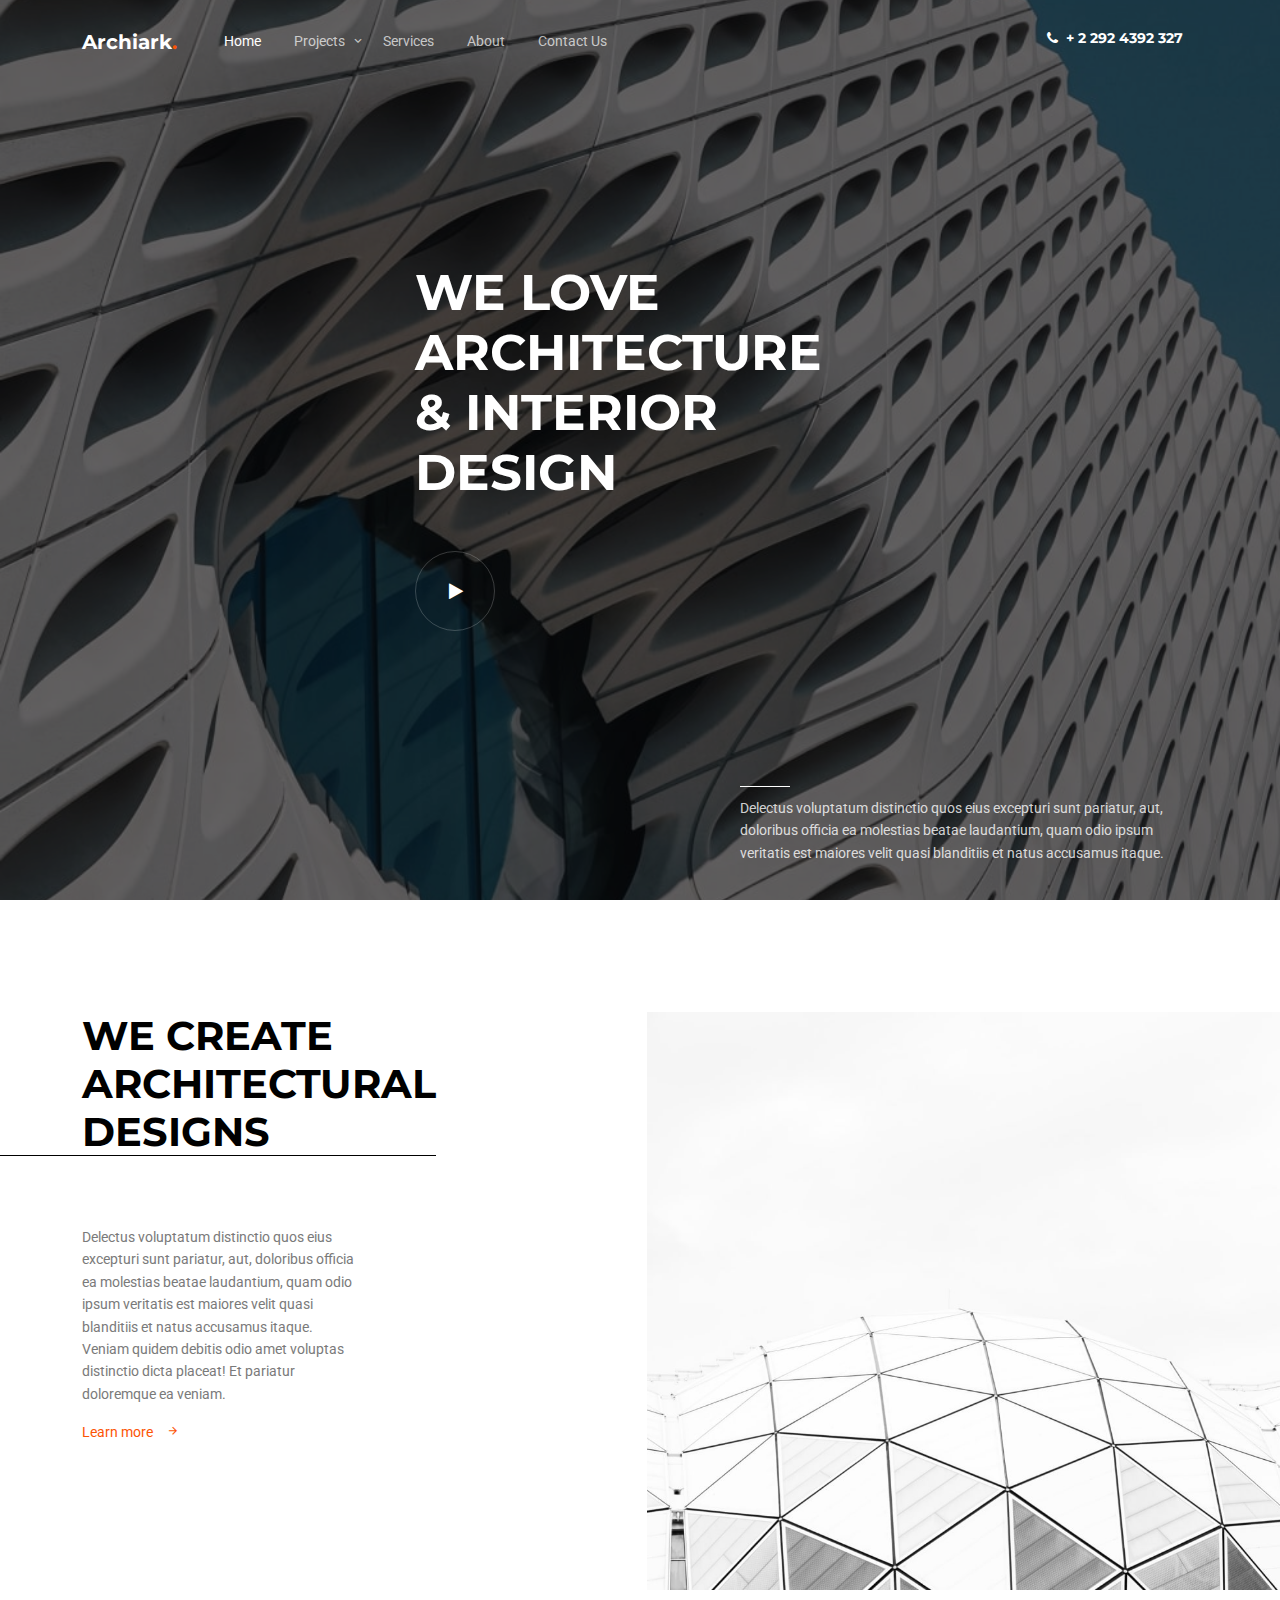
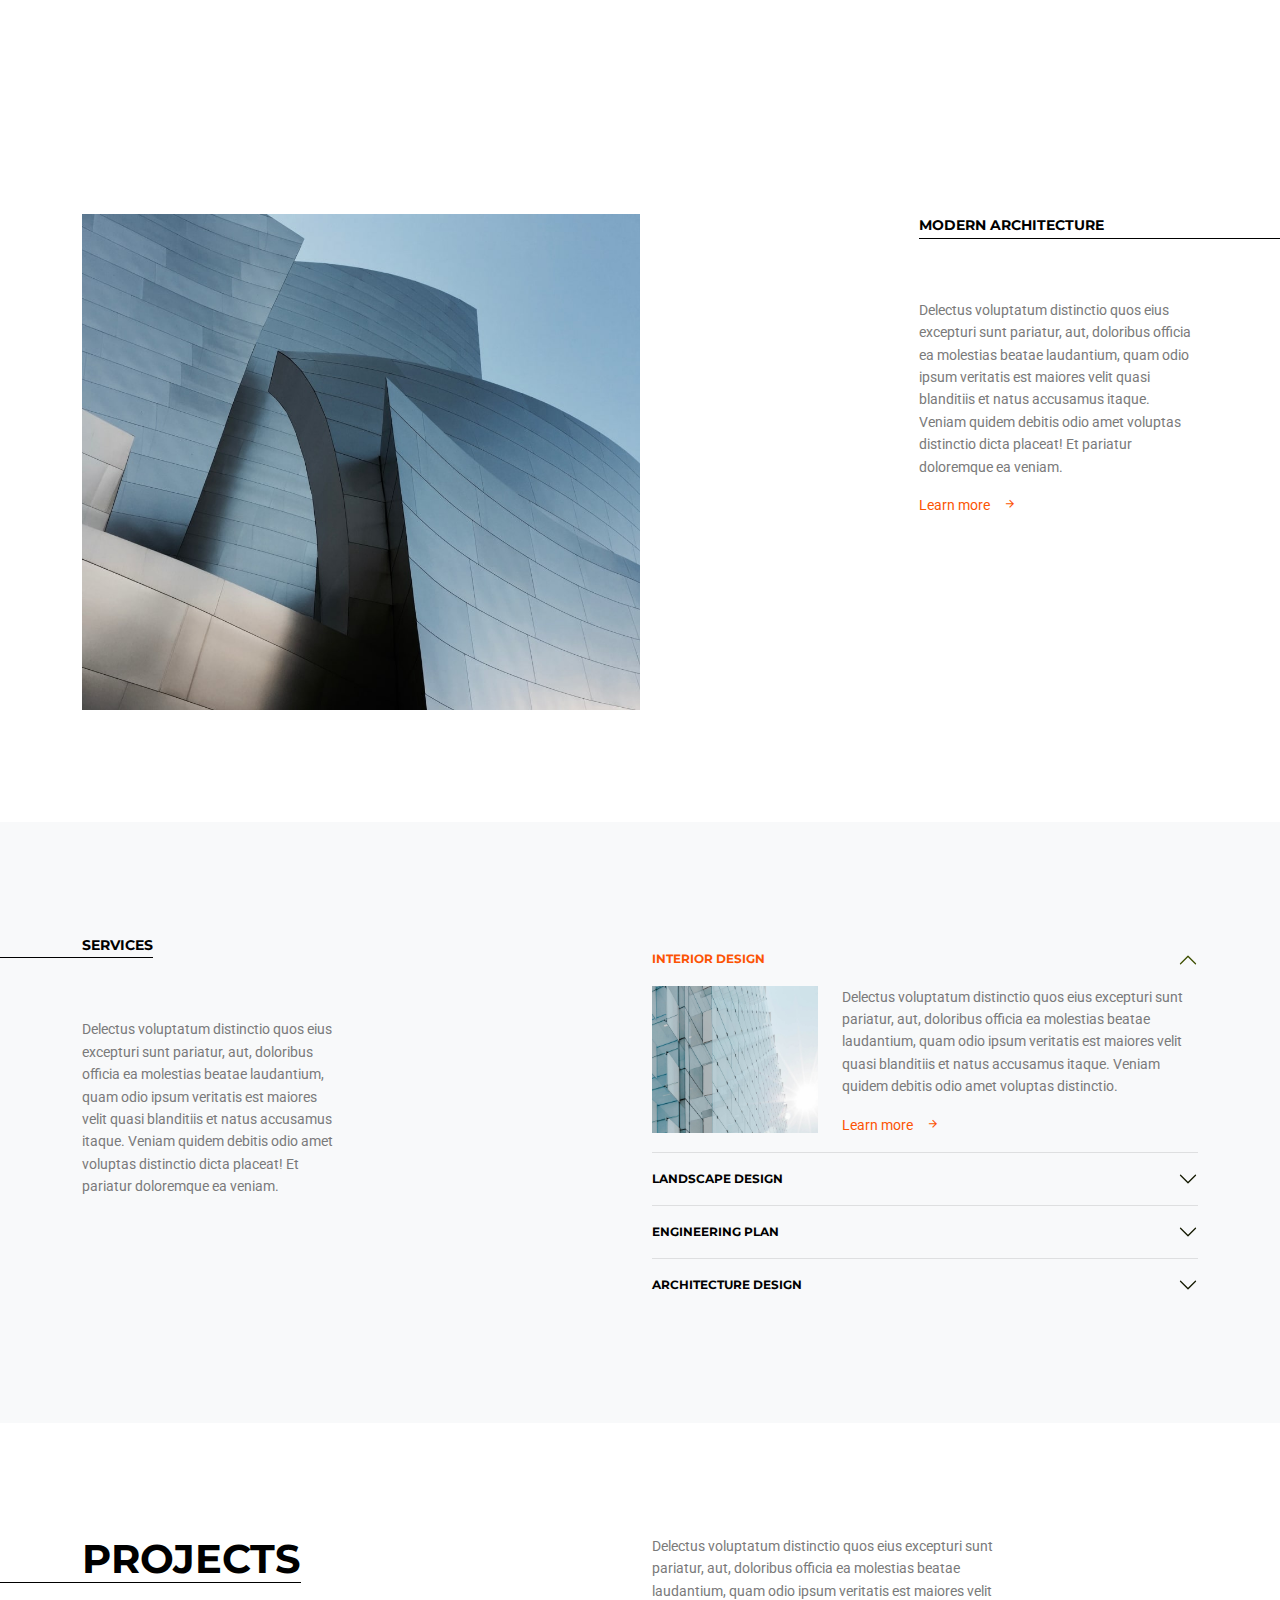
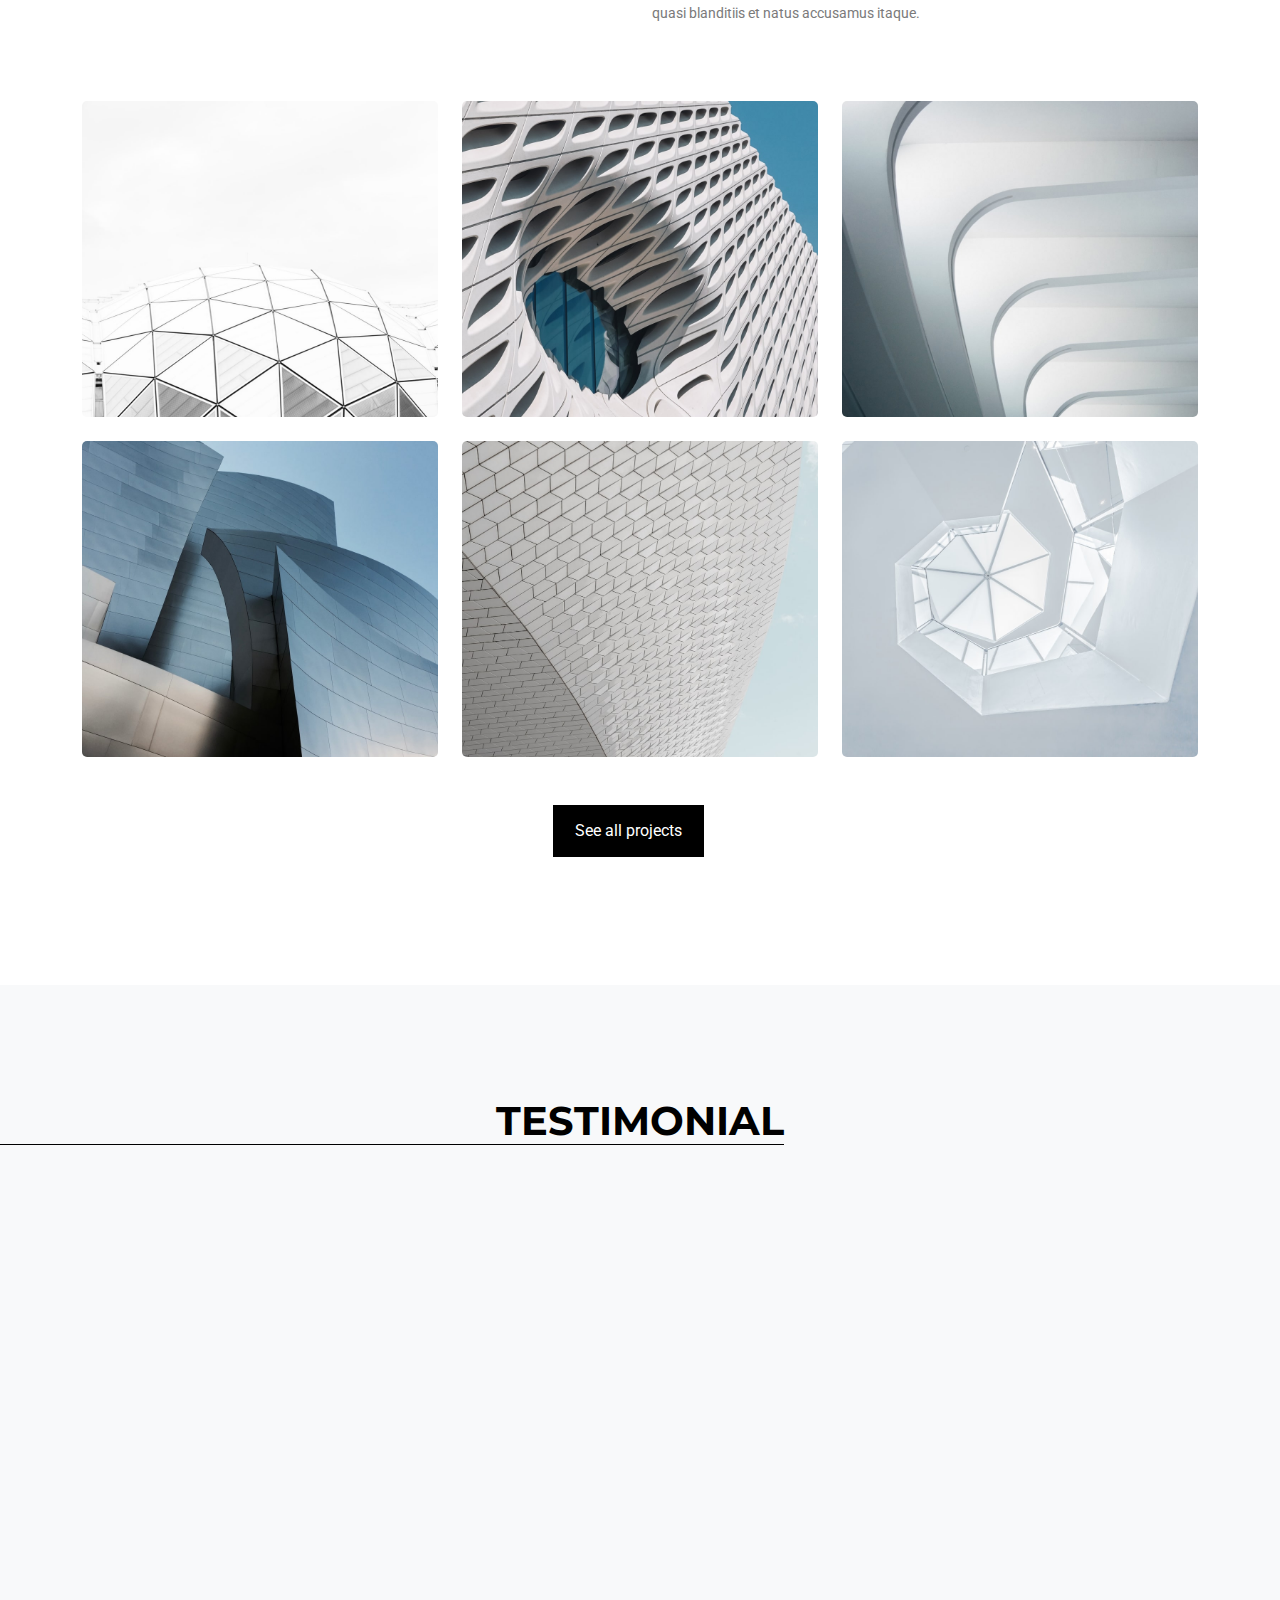
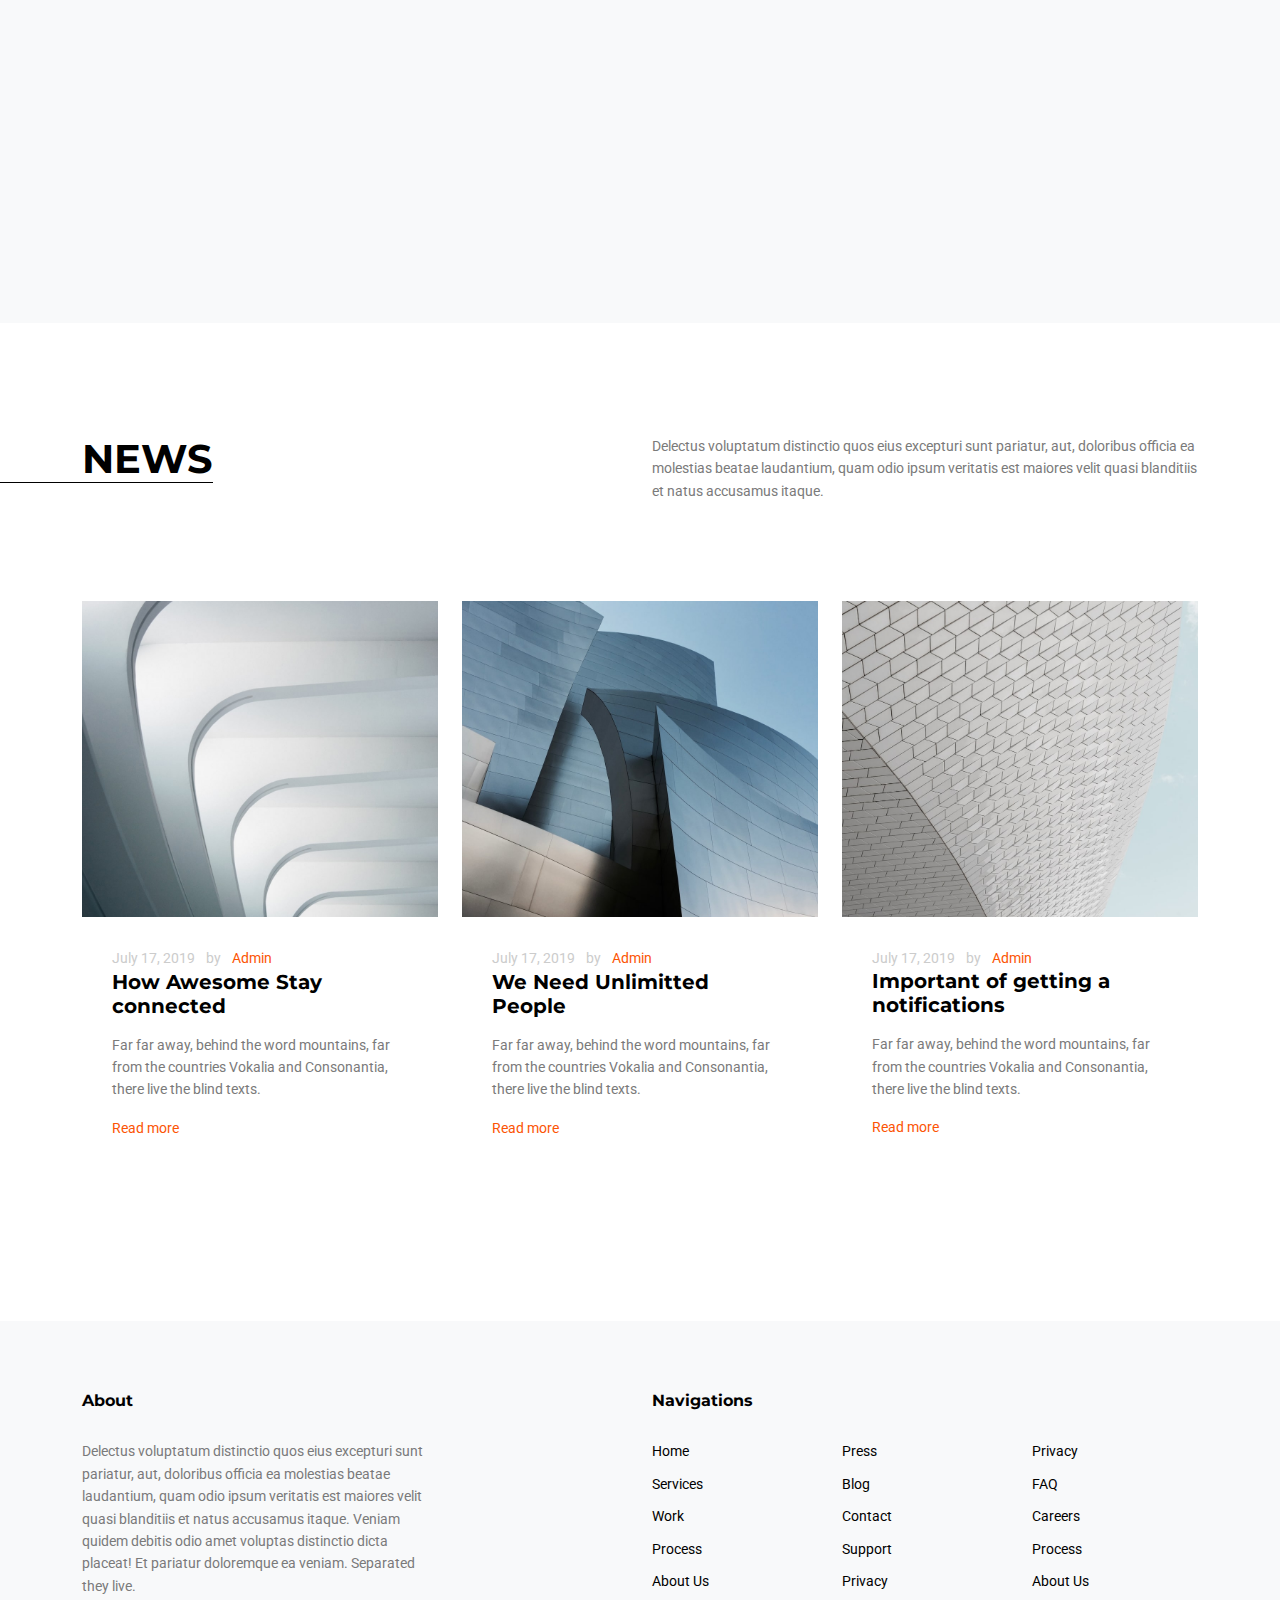
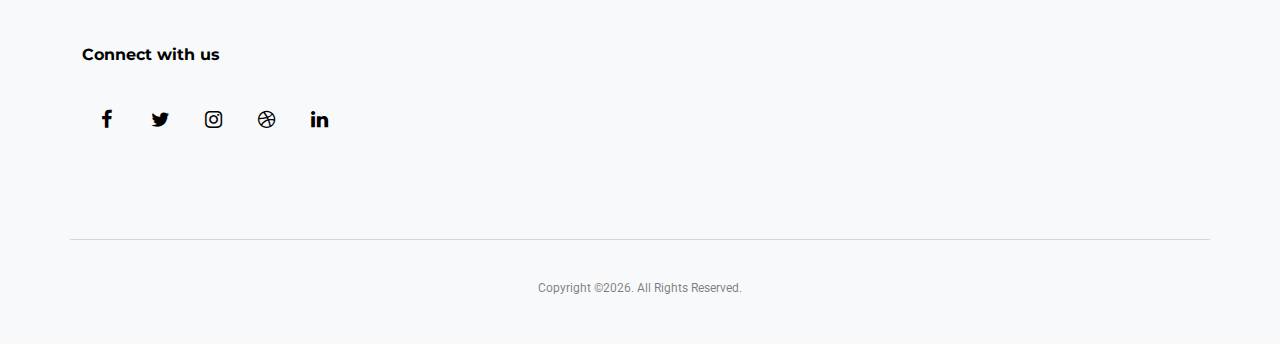
<file: index.html>
<!doctype html>
<html lang="en">
<head>
	<!-- Required meta tags -->
	<meta charset="utf-8">
	<meta name="viewport" content="width=device-width, initial-scale=1">
	
	<meta name="author" content="">
	<link rel="shortcut icon" href="favicon.png">

	<meta name="description" content="" />
	<meta name="keywords" content="bootstrap, bootstrap5" />

	<link rel="preconnect" href="https://fonts.gstatic.com">
	<link href="https://fonts.googleapis.com/css2?family=Montserrat:wght@400;700&family=Roboto&display=swap" rel="stylesheet">

	<link rel="stylesheet" href="fonts/icomoon/style.css">
	<link rel="stylesheet" href="fonts/flaticon/font/flaticon.css">
	<link rel="stylesheet" href="css/tiny-slider.css">
	<link rel="stylesheet" href="css/aos.css">
	<link rel="stylesheet" href="css/glightbox.min.css">
	<link rel="stylesheet" href="css/style.css">

	<title>Archiark</title>
</head>
<body>

	<div class="site-mobile-menu site-navbar-target">
		<div class="site-mobile-menu-header">
			<div class="site-mobile-menu-close">
				<span class="icofont-close js-menu-toggle"></span>
			</div>
		</div>
		<div class="site-mobile-menu-body"></div>
	</div>

	<nav class="site-nav">
		<div class="container">
			<div class="site-navigation">
				<a href="index.html" class="logo m-0 float-start">Archiark<span class="text-primary">.</span> </a>

				<ul class="js-clone-nav d-none d-lg-inline-block text-start site-menu float-start">
					<li class="active"><a href="index.html">Home</a></li>
					<li class="has-children">
						<a href="projects.html">Projects</a>
						<ul class="dropdown">
							<li><a href="#">Commercial Building</a></li>
							<li><a href="#">Cultural Lifestyle</a></li>
							<li class="has-children">
								<a href="#">Dropdown</a>
								<ul class="dropdown">
									<li><a href="#">Sub Menu One</a></li>
									<li><a href="#">Sub Menu Two</a></li>
									<li><a href="#">Sub Menu Three</a></li>
								</ul>
							</li>
						</ul>
					</li>
					<li><a href="services.html">Services</a></li>
					<li><a href="about.html">About</a></li>
					<li><a href="contact.html">Contact Us</a></li>
				</ul>

				

				<a href="#" class="burger ml-auto float-end site-menu-toggle light js-menu-toggle d-inline-block d-lg-none" data-toggle="collapse" data-target="#main-navbar">
					<span></span>
				</a>
				<ul class="site-menu float-end d-none d-md-block">
					<li><a href="#" class="d-flex align-items-center text-white h2 fw-bold"><span class="icon-phone me-2"></span> <span>+ 2 292 4392 327</span></a></li>
				</ul>

			</div>
		</div>
	</nav>

	<div class="hero-2 overlay" style="background-image: url('images/img_2.jpg');">
		<div class="container">
			<div class="row align-items-center">
				<div class="col-lg-5 mx-auto">
					<h1 class="mb-5"><span>We love</span> <span class="d-block">architecture</span> <span class="d-block">& interior design</span></h1>

					<div class="play-vid">
						<a href="https://www.youtube.com/watch?v=mwtbEGNABWU" class="play glightbox">
							<span class="icon-play"></span>
						</a>
					</div>

					<div class="intro-desc">
						<div class="line"></div>
						<p>Delectus voluptatum distinctio quos eius excepturi sunt pariatur, aut, doloribus officia ea molestias beatae laudantium, quam odio ipsum veritatis est maiores velit quasi blanditiis et natus accusamus itaque.</p>
					</div>
				</div>
			</div>
		</div>
	</div>


	<div class="section sec-1">
		<div class="container">
			<div class="row g-0">
				<div class="col-lg-3">
					<h2 class="heading">We create architectural designs</h2>
					<p>Delectus voluptatum distinctio quos eius excepturi sunt pariatur, aut, doloribus officia ea molestias beatae laudantium, quam odio ipsum veritatis est maiores velit quasi blanditiis et natus accusamus itaque. Veniam quidem debitis odio amet voluptas distinctio dicta placeat! Et pariatur doloremque ea veniam.</p>

					<p><a href="#" class="more-2">Learn more <span class="icon-arrow_forward"></span></a></p>
				</div>
				<div class="col-lg-7 ms-auto">
					<img src="images/img_8.jpg" alt="Image" class="img-fluid img-r">
				</div>
			</div>
		</div>
	</div>

	<div class="section sec-2">
		<div class="container">
			<div class="row g-0">
				<div class="col-lg-6 mb-4 mb-lg-0">
					<img src="images/img_4.jpg" alt="IMage" class="img-fluid">
				</div>
				<div class="col-lg-3 ms-auto">
					<h2 class="heading">Modern Architecture</h2>
					<p>Delectus voluptatum distinctio quos eius excepturi sunt pariatur, aut, doloribus officia ea molestias beatae laudantium, quam odio ipsum veritatis est maiores velit quasi blanditiis et natus accusamus itaque. Veniam quidem debitis odio amet voluptas distinctio dicta placeat! Et pariatur doloremque ea veniam.</p>
					<p><a href="#" class="more-2">Learn more <span class="icon-arrow_forward"></span></a></p>
				</div>
			</div>
		</div>
	</div>

	<div class="sec-3 section bg-light">
		<div class="container">
			<div class="row">
				<div class="col-lg-3">
					<h2 class="heading">Services</h2>
					<p>Delectus voluptatum distinctio quos eius excepturi sunt pariatur, aut, doloribus officia ea molestias beatae laudantium, quam odio ipsum veritatis est maiores velit quasi blanditiis et natus accusamus itaque. Veniam quidem debitis odio amet voluptas distinctio dicta placeat! Et pariatur doloremque ea veniam.</p>
				</div>

				<div class="col-lg-6 ms-auto">
					<div class="accordion accordion-flush accordion-1" id="accordionFlushExample">
						<div class="accordion-item">
							<h2 class="accordion-header" id="flush-headingOne">
								<button class="accordion-button" type="button" data-bs-toggle="collapse" data-bs-target="#flush-collapseOne" aria-expanded="true" aria-controls="flush-collapseOne">
									Interior Design
								</button>
							</h2>
							<div id="flush-collapseOne" class="accordion-collapse collapse show" aria-labelledby="flush-headingOne" data-bs-parent="#accordionFlushExample">
								<div class="accordion-body">
									<div class="row justify-content-between">
										<div class="col-md-4">
											<img src="images/img_7.jpg" alt="Image" class="img-fluid">
										</div>
										<div class="col-md-8">
											<p>Delectus voluptatum distinctio quos eius excepturi sunt pariatur, aut, doloribus officia ea molestias beatae laudantium, quam odio ipsum veritatis est maiores velit quasi blanditiis et natus accusamus itaque. Veniam quidem debitis odio amet voluptas distinctio.</p>
											<a href="#" class="more-2">Learn more <span class="icon-arrow_forward"></span></a>
										</div>
									</div>
									
								</div>
							</div>
						</div>
						<div class="accordion-item">
							<h2 class="accordion-header" id="flush-headingTwo">
								<button class="accordion-button collapsed" type="button" data-bs-toggle="collapse" data-bs-target="#flush-collapseTwo" aria-expanded="false" aria-controls="flush-collapseTwo">
									Landscape Design
								</button>
							</h2>
							<div id="flush-collapseTwo" class="accordion-collapse collapse" aria-labelledby="flush-headingTwo" data-bs-parent="#accordionFlushExample">
								<div class="accordion-body">
									<div class="row justify-content-between">
										<div class="col-md-4">
											<img src="images/img_2.jpg" alt="Image" class="img-fluid">
										</div>
										<div class="col-md-8">
											<p>Delectus voluptatum distinctio quos eius excepturi sunt pariatur, aut, doloribus officia ea molestias beatae laudantium, quam odio ipsum veritatis est maiores velit quasi blanditiis et natus accusamus itaque. Veniam quidem debitis odio amet voluptas distinctio.</p>
											<a href="#" class="more-2">Learn more <span class="icon-arrow_forward"></span></a>
										</div>
									</div>
								</div>
							</div>
						</div>
						<div class="accordion-item">
							<h2 class="accordion-header" id="flush-headingThree">
								<button class="accordion-button collapsed" type="button" data-bs-toggle="collapse" data-bs-target="#flush-collapseThree" aria-expanded="false" aria-controls="flush-collapseThree">
									Engineering Plan
								</button>
							</h2>
							<div id="flush-collapseThree" class="accordion-collapse collapse" aria-labelledby="flush-headingThree" data-bs-parent="#accordionFlushExample">
								<div class="accordion-body">
									<div class="row justify-content-between">
										<div class="col-md-4">
											<img src="images/img_3.jpg" alt="Image" class="img-fluid">
										</div>
										<div class="col-md-8">
											<p>Delectus voluptatum distinctio quos eius excepturi sunt pariatur, aut, doloribus officia ea molestias beatae laudantium, quam odio ipsum veritatis est maiores velit quasi blanditiis et natus accusamus itaque. Veniam quidem debitis odio amet voluptas distinctio.</p>
											<a href="#" class="more-2">Learn more <span class="icon-arrow_forward"></span></a>
										</div>
									</div>
								</div>
							</div>
						</div>

						<div class="accordion-item">
							<h2 class="accordion-header" id="flush-headingFour">
								<button class="accordion-button collapsed" type="button" data-bs-toggle="collapse" data-bs-target="#flush-collapseFour" aria-expanded="false" aria-controls="flush-collapseFour">
									Architecture Design
								</button>
							</h2>
							<div id="flush-collapseFour" class="accordion-collapse collapse" aria-labelledby="flush-headingFour" data-bs-parent="#accordionFlushExample">
								<div class="accordion-body">
									<div class="row justify-content-between">
										<div class="col-md-4">
											<img src="images/img_4.jpg" alt="Image" class="img-fluid">
										</div>
										<div class="col-md-8">
											<p>Delectus voluptatum distinctio quos eius excepturi sunt pariatur, aut, doloribus officia ea molestias beatae laudantium, quam odio ipsum veritatis est maiores velit quasi blanditiis et natus accusamus itaque. Veniam quidem debitis odio amet voluptas distinctio.</p>
											<a href="#" class="more-2">Learn more <span class="icon-arrow_forward"></span></a>
										</div>
									</div>
								</div>
							</div>
						</div>

					</div>
				</div>
			</div>
		</div>
	</div>


	<div class="section sec-5">
		<div class="container">
			<div class="row mb-5">
				<div class="col-lg-6">
					<h2 class="heading">Projects</h2>
				</div>
				<div class="col-lg-4">
					<p>Delectus voluptatum distinctio quos eius excepturi sunt pariatur, aut, doloribus officia ea molestias beatae laudantium, quam odio ipsum veritatis est maiores velit quasi blanditiis et natus accusamus itaque.</p>
				</div>
			</div>

			<div class="row g-4">
				<div class="col-xs-12 col-sm-6 col-md-6 col-lg-4">
					<div class="single-portfolio">
						<a href="project-single.html">
							<img src="images/img_8.jpg" alt="Image" class="img-fluid">
							<div class="contents">
								<h3>Project One</h3>
								<div class="cat">Construction</div>
							</div>
						</a>
					</div>
				</div>
				<div class="col-xs-12 col-sm-6 col-md-6 col-lg-4">
					<div class="single-portfolio">
						<a href="project-single.html">
							<img src="images/img_2.jpg" alt="Image" class="img-fluid">
							<div class="contents">
								<h3>Project Two</h3>
								<div class="cat">Construction</div>
							</div>
						</a>
					</div>
				</div>
				<div class="col-xs-12 col-sm-6 col-md-6 col-lg-4">
					<div class="single-portfolio">
						<a href="project-single.html">
							<img src="images/img_3.jpg" alt="Image" class="img-fluid">
							<div class="contents">
								<h3>Project One</h3>
								<div class="cat">Construction</div>
							</div>
						</a>
					</div>
				</div>

				<div class="col-xs-12 col-sm-6 col-md-6 col-lg-4">
					<div class="single-portfolio">
						<a href="project-single.html">
							<img src="images/img_4.jpg" alt="Image" class="img-fluid">
							<div class="contents">
								<h3>Project One</h3>
								<div class="cat">Construction</div>
							</div>
						</a>
					</div>
				</div>
				<div class="col-xs-12 col-sm-6 col-md-6 col-lg-4">
					<div class="single-portfolio">
						<a href="project-single.html">
							<img src="images/img_5.jpg" alt="Image" class="img-fluid">
							<div class="contents">
								<h3>Project Two</h3>
								<div class="cat">Construction</div>
							</div>
						</a>
					</div>
				</div>
				<div class="col-xs-12 col-sm-6 col-md-6 col-lg-4">
					<div class="single-portfolio">
						<a href="project-single.html">
							<img src="images/img_6.jpg" alt="Image" class="img-fluid">
							<div class="contents">
								<h3>Project One</h3>
								<div class="cat">Construction</div>
							</div>
						</a>
					</div>
				</div>

				<div class="col-md-12 text-center mt-5">
					<p><a href="#" class="btn btn-primary me-4">See all projects</a></p>
				</div>

			</div>
		</div>
	</div>



	<div class="sec-4 section bg-light">

		<div class="text-center mb-5">
			<h2 class="heading mb-5 text-center">Testimonial</h2>
		</div>
		<div class="testimonial-slide-center-wrap" data-aos="fade-up" data-aos-delay="100">

			<div id="testimonial-nav">
				<span class="prev" data-controls="prev"><span class="icon-chevron-left"></span></span>

				<span class="next" data-controls="next"><span class="icon-chevron-right"></span></span>
			</div>

			<div class="testimonial-slide-center testimonial-center" id="testimonial-center">

				<div class="item">
					<div class="testimonial-item">
						<div  class="testimonial-item-inner">
							<div class="testimonial-author mb-5">
								<img src="images/person_2.jpg" alt="Image" class="img-fluid">
								<strong class="d-block">James Campbell</strong>
								<span>CEO, Co-Founder</span>
							</div>
							<blockquote>
								Delectus voluptatum distinctio quos eius excepturi sunt pariatur, aut, doloribus officia ea molestias beatae laudantium, quam odio ipsum veritatis est maiores velit quasi blanditiis et natus accusamus itaque. Veniam quidem debitis odio amet voluptas distinctio dicta placeat! Et pariatur doloremque ea veniam.
							</blockquote>

						</div>
					</div>
				</div>

				<div class="item">
					<div class="testimonial-item">
						<div  class="testimonial-item-inner">
							<div class="testimonial-author mb-5">
								<img src="images/person_1.jpg" alt="Image" class="img-fluid">
								<strong class="d-block">James Campbell</strong>
								<span>CEO, Co-Founder</span>
							</div>
							<blockquote>
								Delectus voluptatum distinctio quos eius excepturi sunt pariatur, aut, doloribus officia ea molestias beatae laudantium, quam odio ipsum veritatis est maiores velit quasi blanditiis et natus accusamus itaque. Veniam quidem debitis odio amet voluptas distinctio dicta placeat! Et pariatur doloremque ea veniam.
							</blockquote>

						</div>
					</div>
				</div>

				<div class="item">
					<div class="testimonial-item">
						<div  class="testimonial-item-inner">
							<div class="testimonial-author mb-5">
								<img src="images/person_3.jpg" alt="Image" class="img-fluid">
								<strong class="d-block">James Campbell</strong>
								<span>CEO, Co-Founder</span>
							</div>
							<blockquote>
								Delectus voluptatum distinctio quos eius excepturi sunt pariatur, aut, doloribus officia ea molestias beatae laudantium, quam odio ipsum veritatis est maiores velit quasi blanditiis et natus accusamus itaque. Veniam quidem debitis odio amet voluptas distinctio dicta placeat! Et pariatur doloremque ea veniam.
							</blockquote>

						</div>
					</div>
				</div>

				<div class="item">
					<div class="testimonial-item">
						<div  class="testimonial-item-inner">
							<div class="testimonial-author mb-5">
								<img src="images/person_4.jpg" alt="Image" class="img-fluid">
								<strong class="d-block">James Campbell</strong>
								<span>CEO, Co-Founder</span>
							</div>
							<blockquote>
								Delectus voluptatum distinctio quos eius excepturi sunt pariatur, aut, doloribus officia ea molestias beatae laudantium, quam odio ipsum veritatis est maiores velit quasi blanditiis et natus accusamus itaque. Veniam quidem debitis odio amet voluptas distinctio dicta placeat! Et pariatur doloremque ea veniam.
							</blockquote>

						</div>
					</div>
				</div>


				<div class="item">
					<div class="testimonial-item">
						<div  class="testimonial-item-inner">
							<div class="testimonial-author mb-5">
								<img src="images/person_5.jpg" alt="Image" class="img-fluid">
								<strong class="d-block">James Campbell</strong>
								<span>CEO, Co-Founder</span>
							</div>
							<blockquote>
								Delectus voluptatum distinctio quos eius excepturi sunt pariatur, aut, doloribus officia ea molestias beatae laudantium, quam odio ipsum veritatis est maiores velit quasi blanditiis et natus accusamus itaque. Veniam quidem debitis odio amet voluptas distinctio dicta placeat! Et pariatur doloremque ea veniam.
							</blockquote>

						</div>
					</div>
				</div>

				<div class="item">
					<div class="testimonial-item">
						<div  class="testimonial-item-inner">
							<div class="testimonial-author mb-5">
								<img src="images/person_2.jpg" alt="Image" class="img-fluid">
								<strong class="d-block">James Campbell</strong>
								<span>CEO, Co-Founder</span>
							</div>
							<blockquote>
								Delectus voluptatum distinctio quos eius excepturi sunt pariatur, aut, doloribus officia ea molestias beatae laudantium, quam odio ipsum veritatis est maiores velit quasi blanditiis et natus accusamus itaque. Veniam quidem debitis odio amet voluptas distinctio dicta placeat! Et pariatur doloremque ea veniam.
							</blockquote>

						</div>
					</div>
				</div>
				<div class="item">
					<div class="testimonial-item">
						<div  class="testimonial-item-inner">
							<div class="testimonial-author mb-5">
								<img src="images/person_3.jpg" alt="Image" class="img-fluid">
								<strong class="d-block">James Campbell</strong>
								<span>CEO, Co-Founder</span>
							</div>
							<blockquote>
								Delectus voluptatum distinctio quos eius excepturi sunt pariatur, aut, doloribus officia ea molestias beatae laudantium, quam odio ipsum veritatis est maiores velit quasi blanditiis et natus accusamus itaque. Veniam quidem debitis odio amet voluptas distinctio dicta placeat! Et pariatur doloremque ea veniam.
							</blockquote>

						</div>
					</div>
				</div>

				<div class="item">
					<div class="testimonial-item">
						<div  class="testimonial-item-inner">
							<div class="testimonial-author mb-5">
								<img src="images/person_4.jpg" alt="Image" class="img-fluid">
								<strong class="d-block">James Campbell</strong>
								<span>CEO, Co-Founder</span>
							</div>
							<blockquote>
								Delectus voluptatum distinctio quos eius excepturi sunt pariatur, aut, doloribus officia ea molestias beatae laudantium, quam odio ipsum veritatis est maiores velit quasi blanditiis et natus accusamus itaque. Veniam quidem debitis odio amet voluptas distinctio dicta placeat! Et pariatur doloremque ea veniam.
							</blockquote>

						</div>
					</div>
				</div>

				<div class="item">
					<div class="testimonial-item">
						<div  class="testimonial-item-inner">
							<div class="testimonial-author mb-5">
								<img src="images/person_1.jpg" alt="Image" class="img-fluid">
								<strong class="d-block">James Campbell</strong>
								<span>CEO, Co-Founder</span>
							</div>
							<blockquote>
								Delectus voluptatum distinctio quos eius excepturi sunt pariatur, aut, doloribus officia ea molestias beatae laudantium, quam odio ipsum veritatis est maiores velit quasi blanditiis et natus accusamus itaque. Veniam quidem debitis odio amet voluptas distinctio dicta placeat! Et pariatur doloremque ea veniam.
							</blockquote>

						</div>
					</div>
				</div>
			</div>

		</div>
	</div>


	<div class="section sec-news">
		<div class="container">
			<div class="row mb-5">
				<div class="col-lg-6">
					<h2 class="heading">News</h2>
				</div>
				<div class="col-lg-6">
					<p>Delectus voluptatum distinctio quos eius excepturi sunt pariatur, aut, doloribus officia ea molestias beatae laudantium, quam odio ipsum veritatis est maiores velit quasi blanditiis et natus accusamus itaque.</p>
				</div>
			</div>

			<div class="row">
				<div class="col-lg-4 col-md-6 mb-4">
					<div class="post-entry-1 h-100">
						<a href="single.html">
							<img src="images/img_3.jpg" alt="Image"
							class="img-fluid">
						</a>
						<div class="post-entry-1-contents">
							<span class="meta d-inline-block mb-0">July 17, 2019 <span class="mx-2">by</span> <a href="#">Admin</a></span>
							<h2 class="mb-3"><a href="single.html">How Awesome Stay connected</a></h2>
							
							<p>Far far away, behind the word mountains, far from the countries Vokalia and Consonantia, there live the blind texts.</p>
							<p><a href="single.html">Read more</a></p>
						</div>
					</div>
				</div>
				<div class="col-lg-4 col-md-6 mb-4">
					<div class="post-entry-1 h-100">
						<a href="single.html">
							<img src="images/img_4.jpg" alt="Image"
							class="img-fluid">
						</a>
						<div class="post-entry-1-contents">

							<span class="meta d-inline-block mb-0">July 17, 2019 <span class="mx-2">by</span> <a href="#">Admin</a></span>
							<h2 class="mb-3"><a href="single.html">We Need Unlimitted People</a></h2>
							<p>Far far away, behind the word mountains, far from the countries Vokalia and Consonantia, there live the blind texts.</p>
							<p><a href="single.html">Read more</a></p>
						</div>
					</div>
				</div>

				<div class="col-lg-4 col-md-6 mb-4">
					<div class="post-entry-1 h-100">
						<a href="single.html">
							<img src="images/img_5.jpg" alt="Image"
							class="img-fluid">
						</a>
						<div class="post-entry-1-contents">

							<span class="meta d-inline-block mb-0">July 17, 2019 <span class="mx-2">by</span> <a href="#">Admin</a></span>
							<h2 class="mb-3"><a href="single.html">Important of getting a notifications</a></h2>
							<p>Far far away, behind the word mountains, far from the countries Vokalia and Consonantia, there live the blind texts.</p>
							<p><a href="single.html">Read more</a></p>
						</div>
					</div>
				</div>
			</div>
		</div>
	</div>



	

	<div class="site-footer bg-light">
		<div class="container">

			<div class="row justify-content-between">
				<div class="col-lg-4">
					<div class="widget">
						<h3 class="line-top">About</h3>
						<p class="mb-5">Delectus voluptatum distinctio quos eius excepturi sunt pariatur, aut, doloribus officia ea molestias beatae laudantium, quam odio ipsum veritatis est maiores velit quasi blanditiis et natus accusamus itaque. Veniam quidem debitis odio amet voluptas distinctio dicta placeat! Et pariatur doloremque ea veniam. Separated they live.</p>

					</div>
					<div class="widget">
						<h3 class="line-top">Connect with us</h3>
						<ul class="social list-unstyled mb-5">
							<li><a href="#"><span class="icon-facebook"></span></a></li>
							<li><a href="#"><span class="icon-twitter"></span></a></li>
							<li><a href="#"><span class="icon-instagram"></span></a></li>
							<li><a href="#"><span class="icon-dribbble"></span></a></li>
							<li><a href="#"><span class="icon-linkedin"></span></a></li>
						</ul>
					</div>
				</div>
				<div class="col-lg-6">
					<div class="row">
						<div class="col-12">
							<div class="widget">
								<h3 class="line-top">Navigations</h3>
							</div>
						</div>
						<div class="col-6 col-sm-6 col-md-4">
							<div class="widget">
								<ul class="links list-unstyled">
									<li><a href="#">Home</a></li>
									<li><a href="#">Services</a></li>
									<li><a href="#">Work</a></li>
									<li><a href="#">Process</a></li>
									<li><a href="#">About Us</a></li>
								</ul>
							</div>
						</div>
						<div class="col-6 col-sm-6 col-md-4">
							<div class="widget">
								<ul class="links list-unstyled">
									<li><a href="#">Press</a></li>
									<li><a href="#">Blog</a></li>
									<li><a href="#">Contact</a></li>
									<li><a href="#">Support</a></li>
									<li><a href="#">Privacy</a></li>
								</ul>
							</div>
						</div>
						<div class="col-6 col-sm-6 col-md-4">
							<div class="widget">
								<ul class="links list-unstyled">
									<li><a href="#">Privacy</a></li>
									<li><a href="#">FAQ</a></li>
									<li><a href="#">Careers</a></li>
									<li><a href="#">Process</a></li>
									<li><a href="#">About Us</a></li>
								</ul>
							</div>
						</div>
					</div>
				</div>
			</div>

			<div class="row justify-content-center text-center copyright">
				<div class="col-md-8">
					<p class="small text-black-50">Copyright &copy;<script>document.write(new Date().getFullYear());</script>. All Rights Reserved. </p>
				</div>
			</div>
		</div>
	</div>


	


	<!-- Preloader -->
	<div id="overlayer"></div>
	<div class="loader">
		<div class="spinner-border" role="status">
			<span class="visually-hidden">Loading...</span>
		</div>
	</div>

	<script src="js/bootstrap.bundle.min.js"></script>
	<script src="js/tiny-slider.js"></script>
	<script src="js/aos.js"></script>
	<script src="js/glightbox.min.js"></script>
	<script src="js/navbar.js"></script>
	<script src="js/counter.js"></script>
	<script src="js/custom.js"></script>
</body>
</html>
</file>
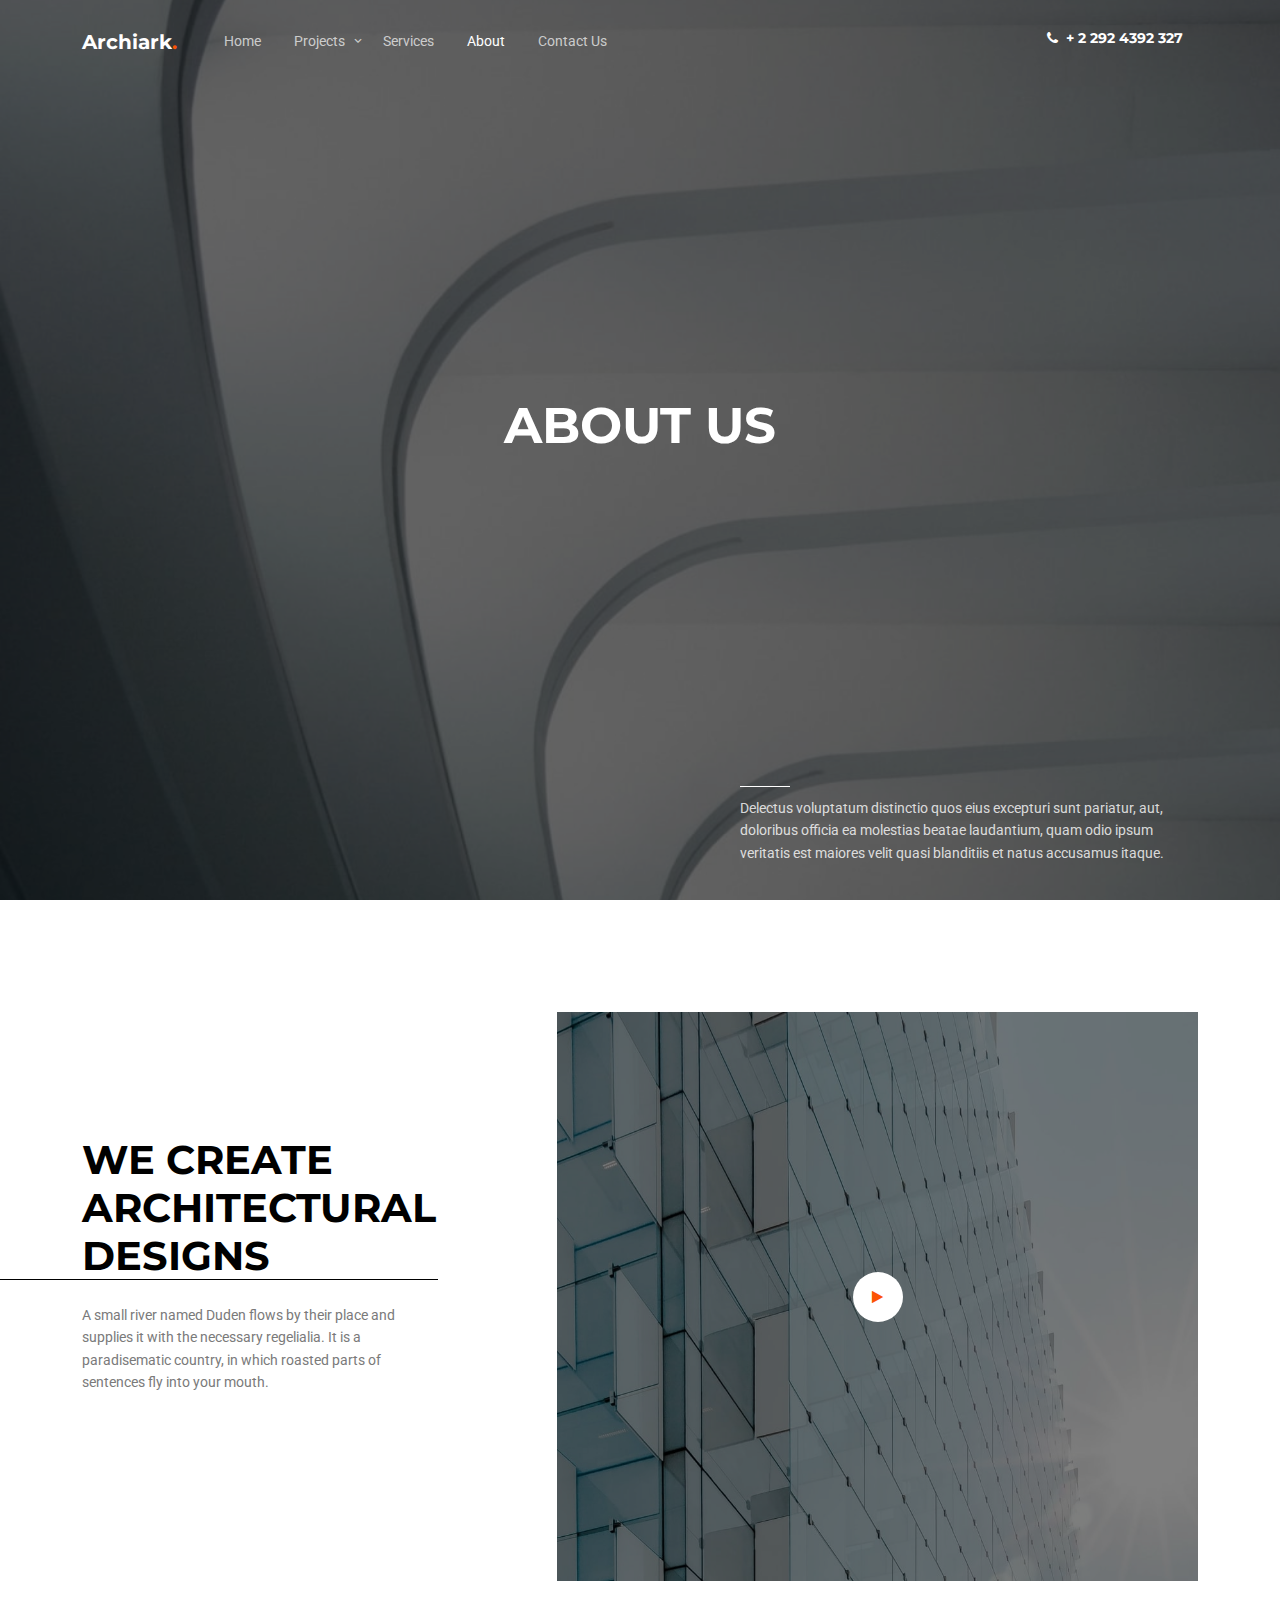
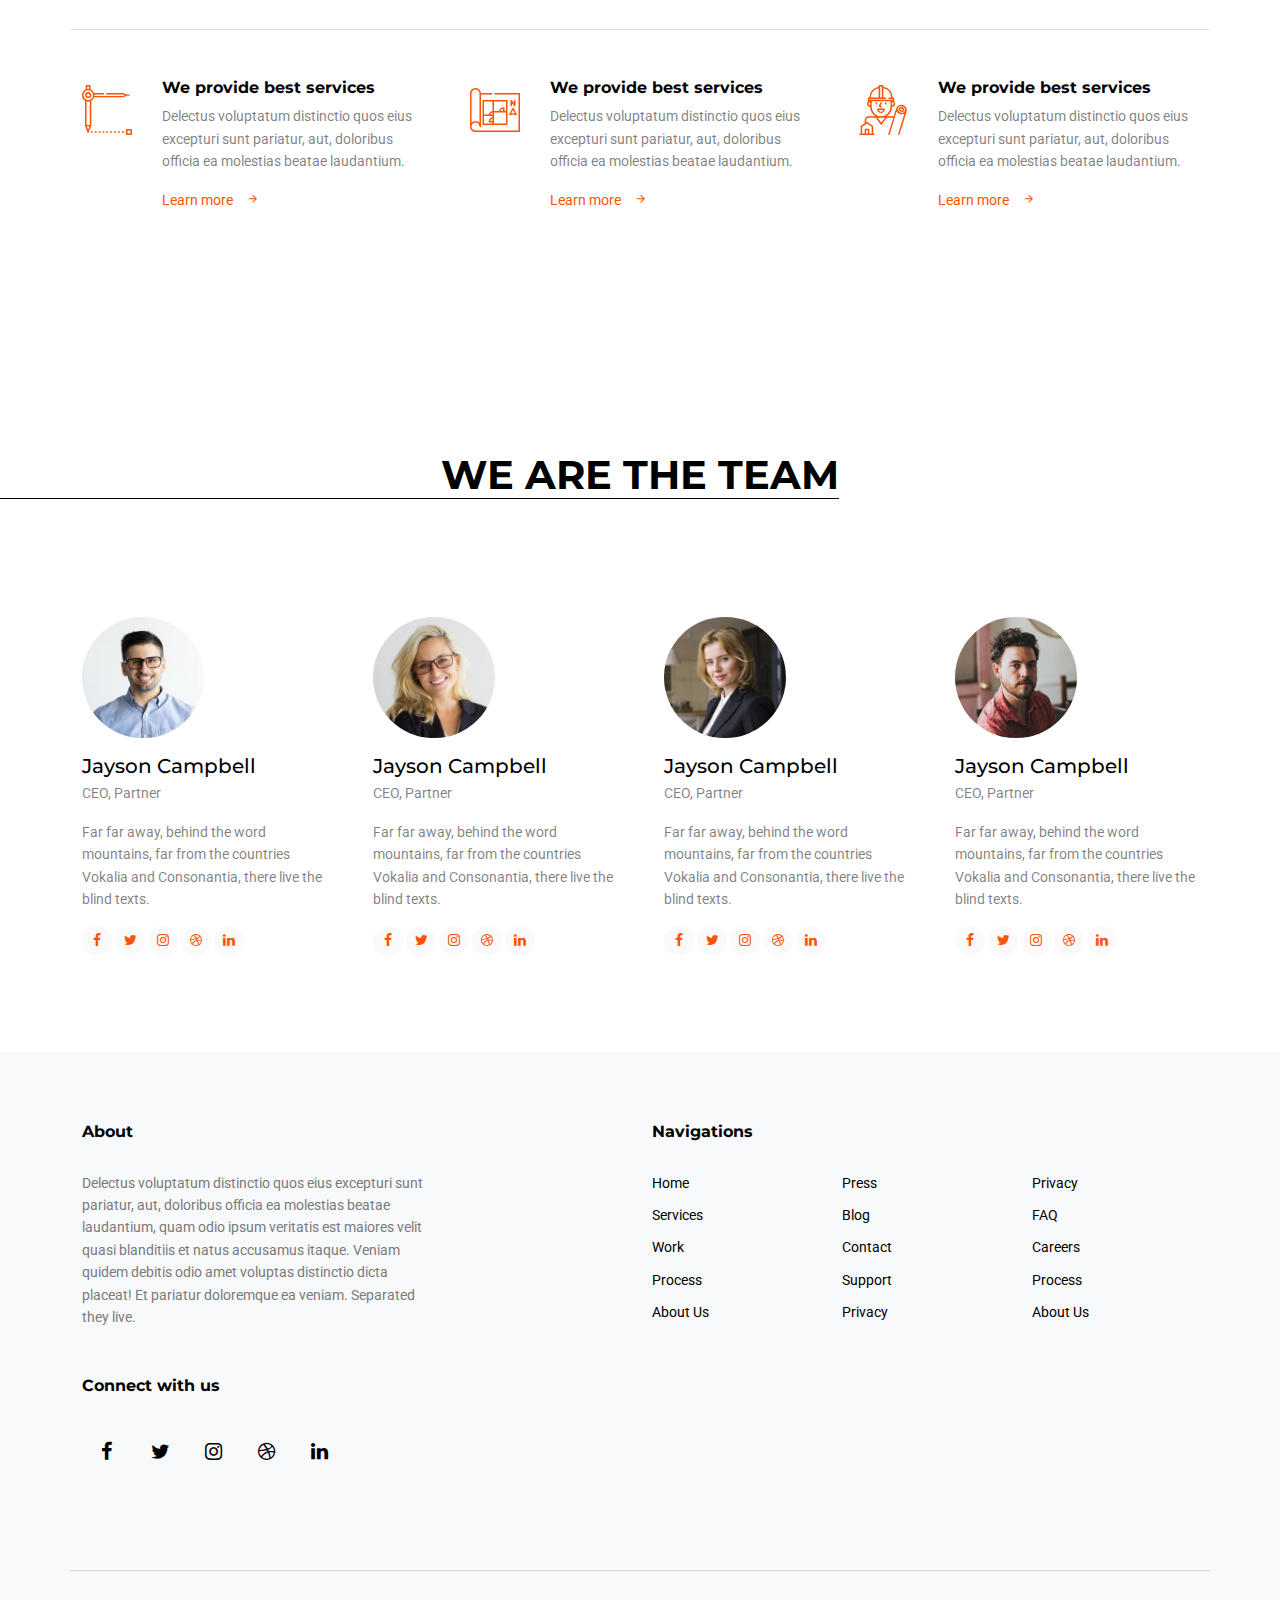
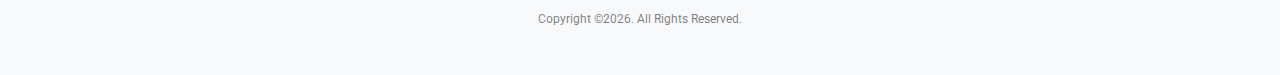
<file: about.html>
<!doctype html>
<html lang="en">
<head>
	<!-- Required meta tags -->
	<meta charset="utf-8">
	<meta name="viewport" content="width=device-width, initial-scale=1">
	
	<meta name="author" content="">
	<link rel="shortcut icon" href="favicon.png">

	<meta name="description" content="" />
	<meta name="keywords" content="bootstrap, bootstrap5" />
	
	<link rel="preconnect" href="https://fonts.gstatic.com">
	<link href="https://fonts.googleapis.com/css2?family=Montserrat:wght@400;700&family=Roboto&display=swap" rel="stylesheet">

	<link rel="stylesheet" href="fonts/icomoon/style.css">
	<link rel="stylesheet" href="fonts/flaticon/font/flaticon.css">
	<link rel="stylesheet" href="css/tiny-slider.css">
	<link rel="stylesheet" href="css/aos.css">
	<link rel="stylesheet" href="css/glightbox.min.css">
	<link rel="stylesheet" href="css/style.css">

	<title>Archiark</title>
</head>
<body>

	<div class="site-mobile-menu site-navbar-target">
		<div class="site-mobile-menu-header">
			<div class="site-mobile-menu-close">
				<span class="icofont-close js-menu-toggle"></span>
			</div>
		</div>
		<div class="site-mobile-menu-body"></div>
	</div>

	<nav class="site-nav">
		<div class="container">
			<div class="site-navigation">
				<a href="index.html" class="logo m-0 float-start">Archiark<span class="text-primary">.</span> </a>

				<ul class="js-clone-nav d-none d-lg-inline-block text-start site-menu float-start">
					<li><a href="index.html">Home</a></li>
					<li class="has-children">
						<a href="projects.html">Projects</a>
						<ul class="dropdown">
							<li><a href="#">Commercial Building</a></li>
							<li><a href="#">Cultural Lifestyle</a></li>
							<li class="has-children">
								<a href="#">Dropdown</a>
								<ul class="dropdown">
									<li><a href="#">Sub Menu One</a></li>
									<li><a href="#">Sub Menu Two</a></li>
									<li><a href="#">Sub Menu Three</a></li>
								</ul>
							</li>
						</ul>
					</li>
					<li><a href="services.html">Services</a></li>
					<li class="active"><a href="about.html">About</a></li>
					<li><a href="contact.html">Contact Us</a></li>
				</ul>

				

				<a href="#" class="burger ml-auto float-end site-menu-toggle light js-menu-toggle d-inline-block d-lg-none" data-toggle="collapse" data-target="#main-navbar">
					<span></span>
				</a>
				<ul class="site-menu float-end d-none d-md-block">
					<li><a href="#" class="d-flex align-items-center text-white h2 fw-bold"><span class="icon-phone me-2"></span> <span>+ 2 292 4392 327</span></a></li>
				</ul>

			</div>
		</div>
	</nav>

	<div class="hero-2 overlay" style="background-image: url('images/img_3.jpg');">
		<div class="container">
			<div class="row align-items-center">
				<div class="col-lg-5 mx-auto ">
					<h1 class="mb-5 text-center"><span>About Us</span></h1>


					<div class="intro-desc text-left">
						<div class="line"></div>
						<p>Delectus voluptatum distinctio quos eius excepturi sunt pariatur, aut, doloribus officia ea molestias beatae laudantium, quam odio ipsum veritatis est maiores velit quasi blanditiis et natus accusamus itaque.</p>
					</div>
				</div>
			</div>
		</div>
	</div>


	<div class="section sec-4">
		<div class="container">
			<div class="row border-bottom mb-5 pb-5 justify-content-between">
				<div class="col-lg-4 align-self-center mb-5">
					<h2 class="heading mb-4">We create architectural designs</h2>
					<p>A small river named Duden flows by their place and supplies it with the necessary regelialia. It is a paradisematic country, in which roasted parts of sentences fly into your mouth.</p>
				</div>
				<div class="col-lg-7">
					<a href="https://www.youtube.com/watch?v=mwtbEGNABWU" class="video-wrap glightbox">
						<span class="icon-play"></span>
						<img src="images/img_7.jpg" alt="Image" class="img-fluid">
					</a>
				</div>
			</div>
			<div class="row g-5">
				<div class="col-lg-4">

					<div class="d-flex custom-card">
						<div class="img">
							<i class="flaticon-compass"></i>
						</div>
						<div class="text">
							<h3 class="h6 fw-bold text-black">We provide best services</h3>
							<p class="text-black-50">Delectus voluptatum distinctio quos eius excepturi sunt pariatur, aut, doloribus officia ea molestias beatae laudantium.</p>
							<p>
								<a href="#" class="more-2">Learn more <span class="icon-arrow_forward"></span></a>
							</p>
						</div>
					</div>
				</div>
				<div class="col-lg-4">
					<div class="d-flex custom-card">
						<div class="img">
							<i class="flaticon-plan"></i>
						</div>
						<div class="text">
							<h3 class="h6 fw-bold text-black">We provide best services</h3>
							<p class="text-black-50">Delectus voluptatum distinctio quos eius excepturi sunt pariatur, aut, doloribus officia ea molestias beatae laudantium.</p>
							<p>
								<a href="#" class="more-2">Learn more <span class="icon-arrow_forward"></span></a>
							</p>
						</div>
					</div>
				</div>
				<div class="col-lg-4">
					<div class="d-flex custom-card">
						<div class="img">
							<i class="flaticon-architect"></i>
						</div>
						<div class="text">
							<h3 class="h6 fw-bold text-black">We provide best services</h3>
							<p class="text-black-50">Delectus voluptatum distinctio quos eius excepturi sunt pariatur, aut, doloribus officia ea molestias beatae laudantium.</p>
							<p>
								<a href="#" class="more-2">Learn more <span class="icon-arrow_forward"></span></a>
							</p>
						</div>
					</div>
				</div>
			</div>
		</div>
	</div>


	<div class="section sec-team sec-4 pb-5">
		<div class="container">
			<div class="row mb-5">
				<div class="col-lg-6 mx-auto text-center">
					<h2 class="heading">We Are The Team</h2>
				</div>
				
			</div>
			<div class="row g-5">
				<div class="col-xs-12 col-sm-6 col-md-6 col-lg-3">
					<div class="person">
						<img src="images/person_1.jpg" alt="Image" class="img-fluid rounded-circle mx-auto w-50 mb-3">
						<h3 class="mb-1">Jayson Campbell</h3>
						<span class="d-block text-black-50 mb-3">CEO, Partner</span>
						<p class="text-black-50">Far far away, behind the word mountains, far from the countries Vokalia and Consonantia, there live the blind texts.</p>
						<ul class="social-2 list-unstyled mb-5">
							<li><a href="#"><span class="icon-facebook"></span></a></li>
							<li><a href="#"><span class="icon-twitter"></span></a></li>
							<li><a href="#"><span class="icon-instagram"></span></a></li>
							<li><a href="#"><span class="icon-dribbble"></span></a></li>
							<li><a href="#"><span class="icon-linkedin"></span></a></li>
						</ul>
					</div>
				</div>
				<div class="col-xs-12 col-sm-6 col-md-6 col-lg-3">
					<div class="person">
						<img src="images/person_2.jpg" alt="Image" class="img-fluid rounded-circle mx-auto w-50 mb-3">
						<h3 class="mb-1">Jayson Campbell</h3>
						<span class="d-block text-black-50 mb-3">CEO, Partner</span>
						<p class="text-black-50">Far far away, behind the word mountains, far from the countries Vokalia and Consonantia, there live the blind texts.</p>
						<ul class="social-2 list-unstyled mb-5">
							<li><a href="#"><span class="icon-facebook"></span></a></li>
							<li><a href="#"><span class="icon-twitter"></span></a></li>
							<li><a href="#"><span class="icon-instagram"></span></a></li>
							<li><a href="#"><span class="icon-dribbble"></span></a></li>
							<li><a href="#"><span class="icon-linkedin"></span></a></li>
						</ul>
					</div>
				</div>
				<div class="col-xs-12 col-sm-6 col-md-6 col-lg-3">
					<div class="person">
						<img src="images/person_3.jpg" alt="Image" class="img-fluid rounded-circle mx-auto w-50 mb-3">
						<h3 class="mb-1">Jayson Campbell</h3>
						<span class="d-block text-black-50 mb-3">CEO, Partner</span>
						<p class="text-black-50">Far far away, behind the word mountains, far from the countries Vokalia and Consonantia, there live the blind texts.</p>
						<ul class="social-2 list-unstyled mb-5">
							<li><a href="#"><span class="icon-facebook"></span></a></li>
							<li><a href="#"><span class="icon-twitter"></span></a></li>
							<li><a href="#"><span class="icon-instagram"></span></a></li>
							<li><a href="#"><span class="icon-dribbble"></span></a></li>
							<li><a href="#"><span class="icon-linkedin"></span></a></li>
						</ul>
					</div>
				</div>

				<div class="col-xs-12 col-sm-6 col-md-6 col-lg-3">
					<div class="person">
						<img src="images/person_4.jpg" alt="Image" class="img-fluid rounded-circle mx-auto w-50 mb-3">
						<h3 class="mb-1">Jayson Campbell</h3>
						<span class="d-block text-black-50 mb-3">CEO, Partner</span>
						<p class="text-black-50">Far far away, behind the word mountains, far from the countries Vokalia and Consonantia, there live the blind texts.</p>
						<ul class="social-2 list-unstyled mb-5">
							<li><a href="#"><span class="icon-facebook"></span></a></li>
							<li><a href="#"><span class="icon-twitter"></span></a></li>
							<li><a href="#"><span class="icon-instagram"></span></a></li>
							<li><a href="#"><span class="icon-dribbble"></span></a></li>
							<li><a href="#"><span class="icon-linkedin"></span></a></li>
						</ul>
					</div>
				</div>
			</div>

		</div>
	</div>


	

	<div class="site-footer bg-light">
		<div class="container">

			<div class="row justify-content-between">
				<div class="col-lg-4">
					<div class="widget">
						<h3 class="line-top">About</h3>
						<p class="mb-5">Delectus voluptatum distinctio quos eius excepturi sunt pariatur, aut, doloribus officia ea molestias beatae laudantium, quam odio ipsum veritatis est maiores velit quasi blanditiis et natus accusamus itaque. Veniam quidem debitis odio amet voluptas distinctio dicta placeat! Et pariatur doloremque ea veniam. Separated they live.</p>

					</div>
					<div class="widget">
						<h3 class="line-top">Connect with us</h3>
						<ul class="social list-unstyled mb-5">
							<li><a href="#"><span class="icon-facebook"></span></a></li>
							<li><a href="#"><span class="icon-twitter"></span></a></li>
							<li><a href="#"><span class="icon-instagram"></span></a></li>
							<li><a href="#"><span class="icon-dribbble"></span></a></li>
							<li><a href="#"><span class="icon-linkedin"></span></a></li>
						</ul>
					</div>
				</div>
				<div class="col-lg-6">
					<div class="row">
						<div class="col-12">
							<div class="widget">
								<h3 class="line-top">Navigations</h3>
							</div>
						</div>
						<div class="col-6 col-sm-6 col-md-4">
							<div class="widget">
								<ul class="links list-unstyled">
									<li><a href="#">Home</a></li>
									<li><a href="#">Services</a></li>
									<li><a href="#">Work</a></li>
									<li><a href="#">Process</a></li>
									<li><a href="#">About Us</a></li>
								</ul>
							</div>
						</div>
						<div class="col-6 col-sm-6 col-md-4">
							<div class="widget">
								<ul class="links list-unstyled">
									<li><a href="#">Press</a></li>
									<li><a href="#">Blog</a></li>
									<li><a href="#">Contact</a></li>
									<li><a href="#">Support</a></li>
									<li><a href="#">Privacy</a></li>
								</ul>
							</div>
						</div>
						<div class="col-6 col-sm-6 col-md-4">
							<div class="widget">
								<ul class="links list-unstyled">
									<li><a href="#">Privacy</a></li>
									<li><a href="#">FAQ</a></li>
									<li><a href="#">Careers</a></li>
									<li><a href="#">Process</a></li>
									<li><a href="#">About Us</a></li>
								</ul>
							</div>
						</div>
					</div>
				</div>
			</div>

			<div class="row justify-content-center text-center copyright">
				<div class="col-md-8">
					<p class="small text-black-50">Copyright &copy;<script>document.write(new Date().getFullYear());</script>. All Rights Reserved. 
					</p>
					
				</div>
			</div>
		</div>
	</div>


	


	<!-- Preloader -->
	<div id="overlayer"></div>
	<div class="loader">
		<div class="spinner-border" role="status">
			<span class="visually-hidden">Loading...</span>
		</div>
	</div>

	<script src="js/bootstrap.bundle.min.js"></script>
	<script src="js/tiny-slider.js"></script>
	<script src="js/aos.js"></script>
	<script src="js/glightbox.min.js"></script>
	<script src="js/navbar.js"></script>
	<script src="js/counter.js"></script>
	<script src="js/custom.js"></script>
</body>
</html>
</file>
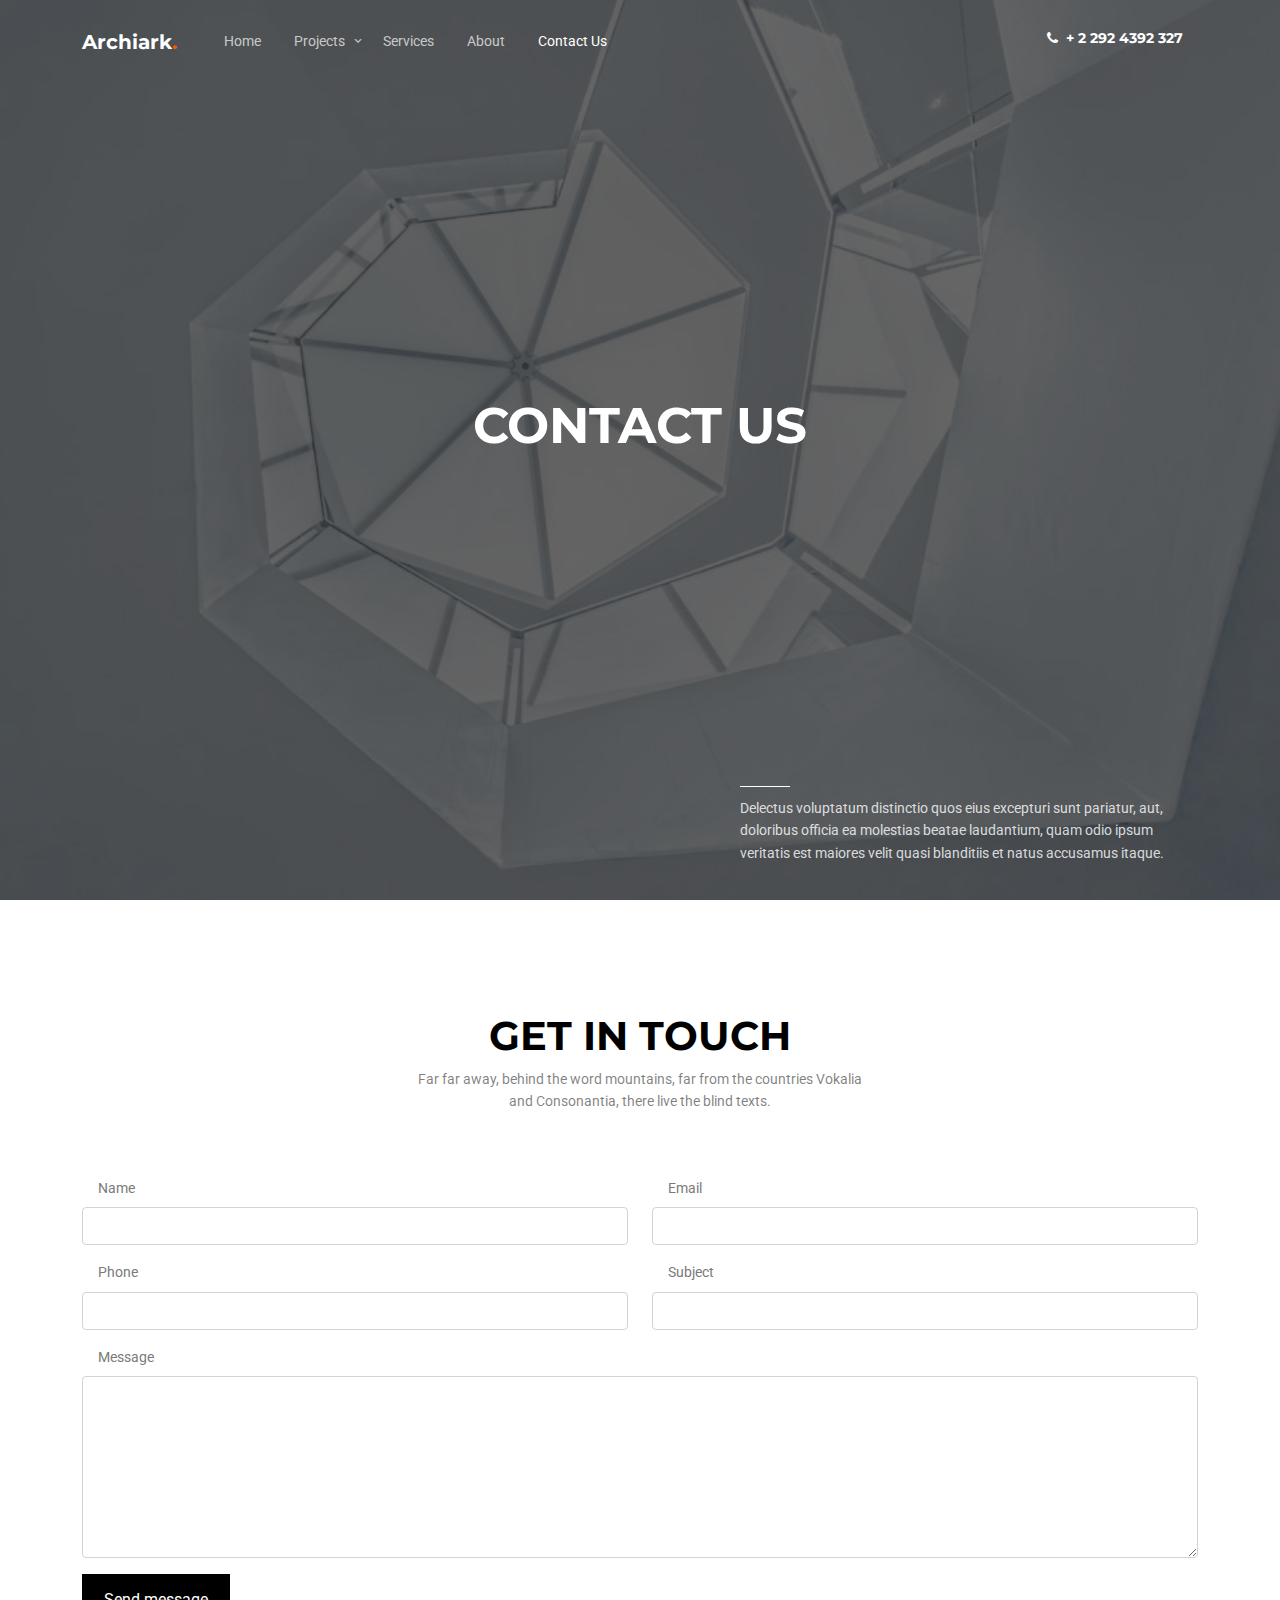
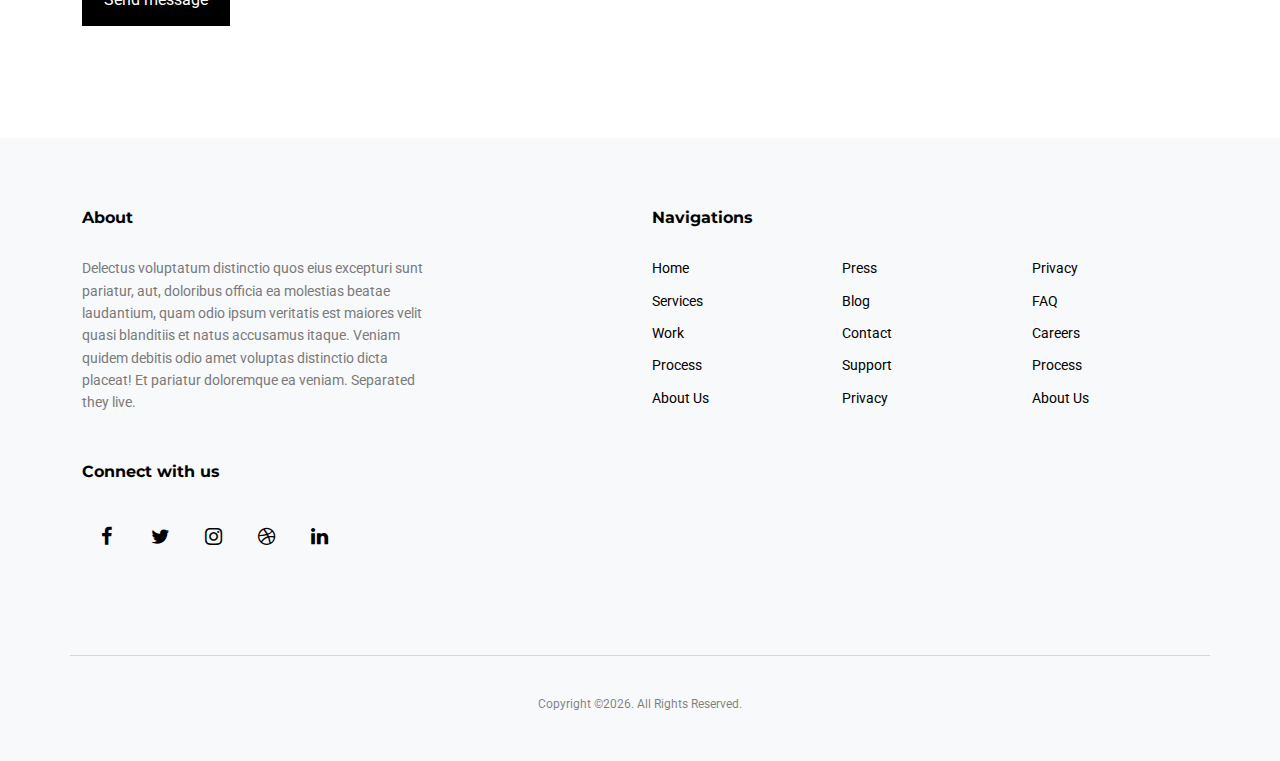
<file: contact.html>
<!doctype html>
<html lang="en">
<head>
	<!-- Required meta tags -->
	<meta charset="utf-8">
	<meta name="viewport" content="width=device-width, initial-scale=1">
	
	<meta name="author" content="Untree.co">
	<link rel="shortcut icon" href="favicon.png">

	<meta name="description" content="" />
	<meta name="keywords" content="bootstrap, bootstrap5" />
	
	<link rel="preconnect" href="https://fonts.gstatic.com">
	<link href="https://fonts.googleapis.com/css2?family=Montserrat:wght@400;700&family=Roboto&display=swap" rel="stylesheet">

	<link rel="stylesheet" href="fonts/icomoon/style.css">
	<link rel="stylesheet" href="fonts/flaticon/font/flaticon.css">
	<link rel="stylesheet" href="css/tiny-slider.css">
	<link rel="stylesheet" href="css/aos.css">
	<link rel="stylesheet" href="css/glightbox.min.css">
	<link rel="stylesheet" href="css/style.css">

	<title>Archiark</title>
</head>
<body>

	<div class="site-mobile-menu site-navbar-target">
		<div class="site-mobile-menu-header">
			<div class="site-mobile-menu-close">
				<span class="icofont-close js-menu-toggle"></span>
			</div>
		</div>
		<div class="site-mobile-menu-body"></div>
	</div>

	<nav class="site-nav">
		<div class="container">
			<div class="site-navigation">
				<a href="index.html" class="logo m-0 float-start">Archiark<span class="text-primary">.</span> </a>

				<ul class="js-clone-nav d-none d-lg-inline-block text-start site-menu float-start">
					<li><a href="index.html">Home</a></li>
					<li class="has-children">
						<a href="projects.html">Projects</a>
						<ul class="dropdown">
							<li><a href="#">Commercial Building</a></li>
							<li><a href="#">Cultural Lifestyle</a></li>
							<li class="has-children">
								<a href="#">Dropdown</a>
								<ul class="dropdown">
									<li><a href="#">Sub Menu One</a></li>
									<li><a href="#">Sub Menu Two</a></li>
									<li><a href="#">Sub Menu Three</a></li>
								</ul>
							</li>
						</ul>
					</li>
					<li><a href="services.html">Services</a></li>
					<li><a href="about.html">About</a></li>
					<li class="active"><a href="contact.html">Contact Us</a></li>
				</ul>

				

				<a href="#" class="burger ml-auto float-end site-menu-toggle light js-menu-toggle d-inline-block d-lg-none" data-toggle="collapse" data-target="#main-navbar">
					<span></span>
				</a>
				<ul class="site-menu float-end d-none d-md-block">
					<li><a href="#" class="d-flex align-items-center text-white h2 fw-bold"><span class="icon-phone me-2"></span> <span>+ 2 292 4392 327</span></a></li>
				</ul>

			</div>
		</div>
	</nav>

	<div class="hero-2 overlay" style="background-image: url('images/img_6.jpg');">
		<div class="container">
			<div class="row align-items-center">
				<div class="col-lg-5 mx-auto ">
					<h1 class="mb-5 text-center"><span>Contact Us</span></h1>


					<div class="intro-desc text-left">
						<div class="line"></div>
						<p>Delectus voluptatum distinctio quos eius excepturi sunt pariatur, aut, doloribus officia ea molestias beatae laudantium, quam odio ipsum veritatis est maiores velit quasi blanditiis et natus accusamus itaque.</p>
					</div>
				</div>
			</div>
		</div>
	</div>


	<div class="section sec-contact">
		<div class="container">
			<div class="row mb-5 justify-content-center text-center">
				<div class="col-lg-5">
					<h2 class="heading">Get in touch</h2>
					<p class="text-black-50">Far far away, behind the word mountains, far from the countries Vokalia and Consonantia, there live the blind texts.</p>
				</div>
			</div>
			<form class="row">

				<div class="col-md-6 col-lg-6">
					<div class="mb-3">
						<label for="name" class="ps-3 mb-2">Name</label>
						<input type="text" class="form-control" id="name">
					</div>
				</div>

				<div class="col-md-6 col-lg-6">
					<div class="mb-3">
						<label for="email" class="ps-3 mb-2">Email</label>
						<input type="text" class="form-control" id="email">
					</div>
				</div>

				<div class="col-md-6 col-lg-6">
					<div class="mb-3">
						<label for="phone" class="ps-3 mb-2">Phone</label>
						<input type="text" class="form-control" id="phone">
					</div>
				</div>

				<div class="col-md-6 col-lg-6">
					<div class="mb-3">
						<label for="subject" class="ps-3 mb-2">Subject</label>
						<input type="text" class="form-control" id="subject">
					</div>
				</div>

				<div class="col-md-12 col-lg-12">
					<div class="mb-3">
						<label for="message" class="ps-3 mb-2">Message</label>
						<textarea class="form-control" name="" id="message" cols="30" rows="7"></textarea>
					</div>
				</div>

				<div class="col-md-12">
					<input type="submit" value="Send message" class="btn btn-primary">
				</div>

			</form>
		</div>
	</div>
	

	<div class="site-footer bg-light">
		<div class="container">

			<div class="row justify-content-between">
				<div class="col-lg-4">
					<div class="widget">
						<h3 class="line-top">About</h3>
						<p class="mb-5">Delectus voluptatum distinctio quos eius excepturi sunt pariatur, aut, doloribus officia ea molestias beatae laudantium, quam odio ipsum veritatis est maiores velit quasi blanditiis et natus accusamus itaque. Veniam quidem debitis odio amet voluptas distinctio dicta placeat! Et pariatur doloremque ea veniam. Separated they live.</p>

					</div>
					<div class="widget">
						<h3 class="line-top">Connect with us</h3>
						<ul class="social list-unstyled mb-5">
							<li><a href="#"><span class="icon-facebook"></span></a></li>
							<li><a href="#"><span class="icon-twitter"></span></a></li>
							<li><a href="#"><span class="icon-instagram"></span></a></li>
							<li><a href="#"><span class="icon-dribbble"></span></a></li>
							<li><a href="#"><span class="icon-linkedin"></span></a></li>
						</ul>
					</div>
				</div>
				<div class="col-lg-6">
					<div class="row">
						<div class="col-12">
							<div class="widget">
								<h3 class="line-top">Navigations</h3>
							</div>
						</div>
						<div class="col-6 col-sm-6 col-md-4">
							<div class="widget">
								<ul class="links list-unstyled">
									<li><a href="#">Home</a></li>
									<li><a href="#">Services</a></li>
									<li><a href="#">Work</a></li>
									<li><a href="#">Process</a></li>
									<li><a href="#">About Us</a></li>
								</ul>
							</div>
						</div>
						<div class="col-6 col-sm-6 col-md-4">
							<div class="widget">
								<ul class="links list-unstyled">
									<li><a href="#">Press</a></li>
									<li><a href="#">Blog</a></li>
									<li><a href="#">Contact</a></li>
									<li><a href="#">Support</a></li>
									<li><a href="#">Privacy</a></li>
								</ul>
							</div>
						</div>
						<div class="col-6 col-sm-6 col-md-4">
							<div class="widget">
								<ul class="links list-unstyled">
									<li><a href="#">Privacy</a></li>
									<li><a href="#">FAQ</a></li>
									<li><a href="#">Careers</a></li>
									<li><a href="#">Process</a></li>
									<li><a href="#">About Us</a></li>
								</ul>
							</div>
						</div>
					</div>
				</div>
			</div>

			<div class="row justify-content-center text-center copyright">
				<div class="col-md-8">
					<p class="small text-black-50">Copyright &copy;<script>document.write(new Date().getFullYear());</script>. All Rights Reserved. </p>
					
			</div>
		</div>
	</div>


	


	<!-- Preloader -->
	<div id="overlayer"></div>
	<div class="loader">
		<div class="spinner-border" role="status">
			<span class="visually-hidden">Loading...</span>
		</div>
	</div>

	<script src="js/bootstrap.bundle.min.js"></script>
	<script src="js/tiny-slider.js"></script>
	<script src="js/aos.js"></script>
	<script src="js/glightbox.min.js"></script>
	<script src="js/navbar.js"></script>
	<script src="js/counter.js"></script>
	<script src="js/custom.js"></script>
</body>
</html>
</file>
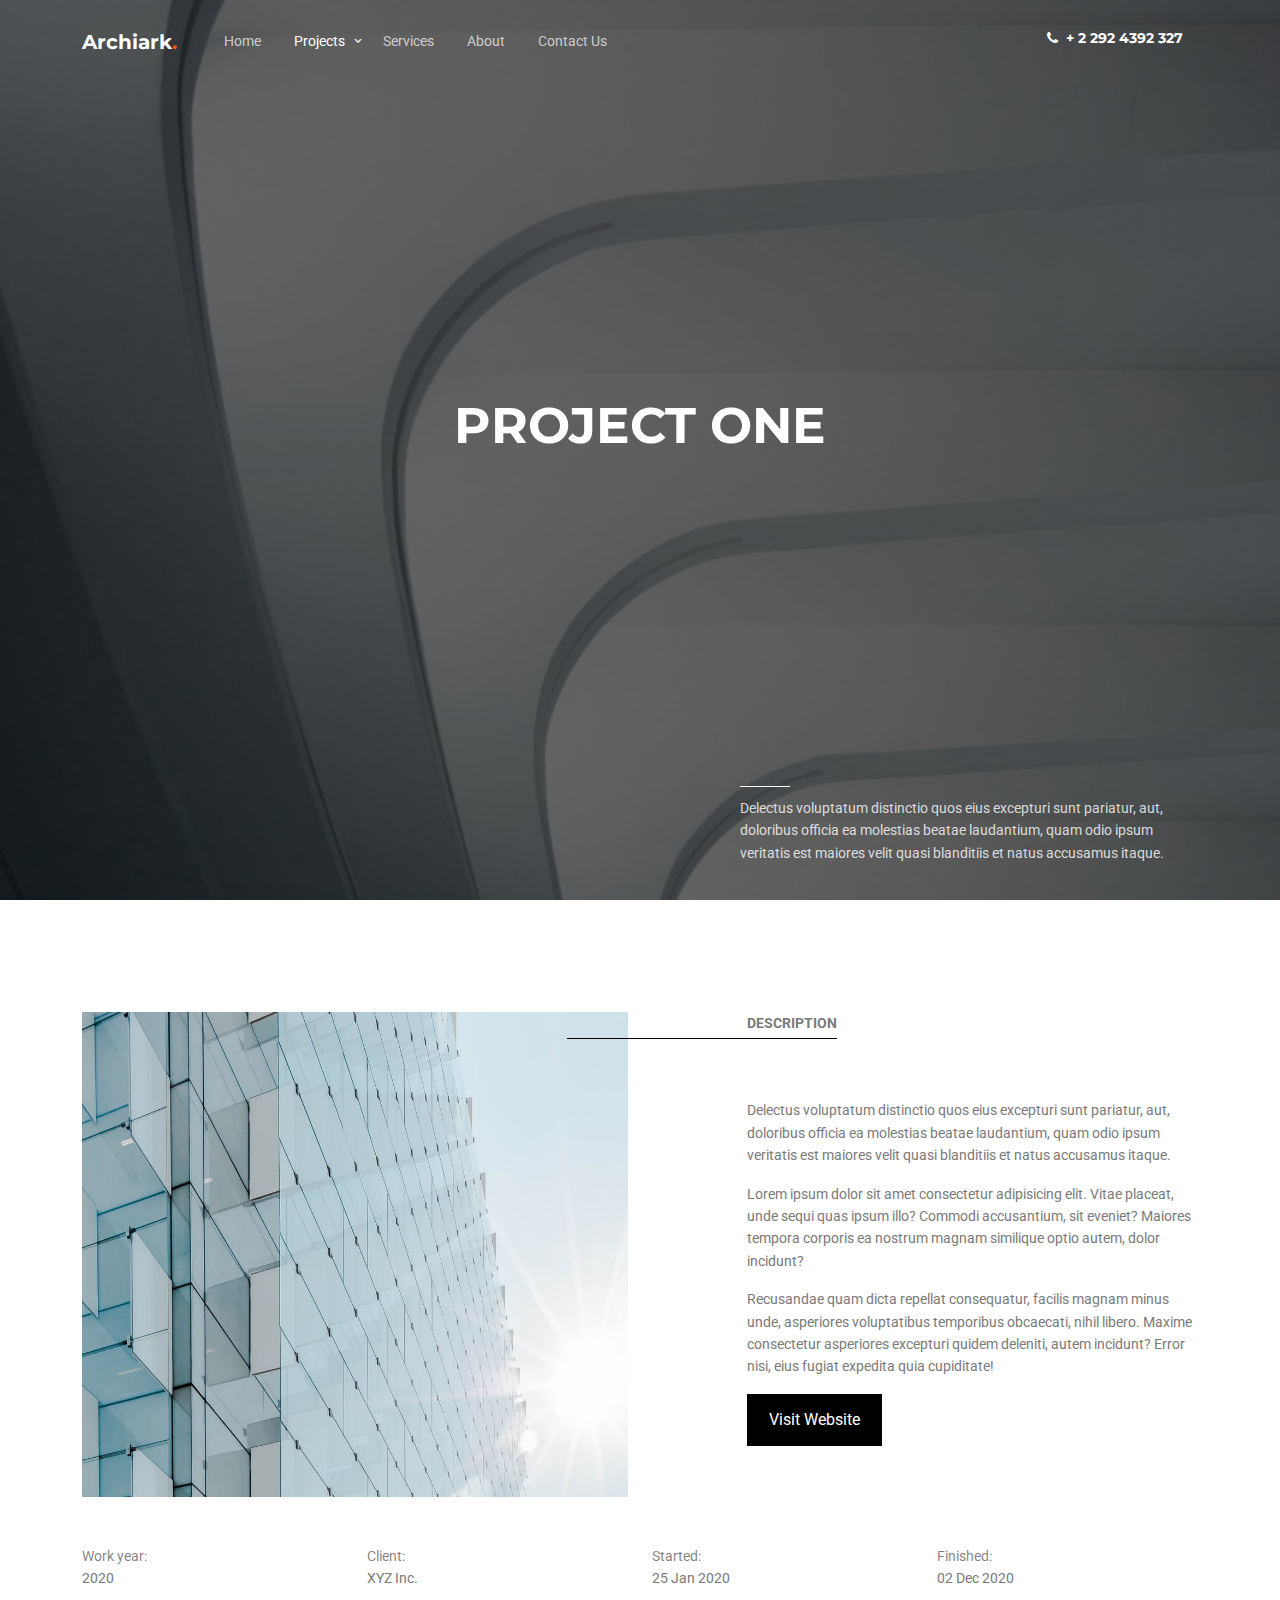
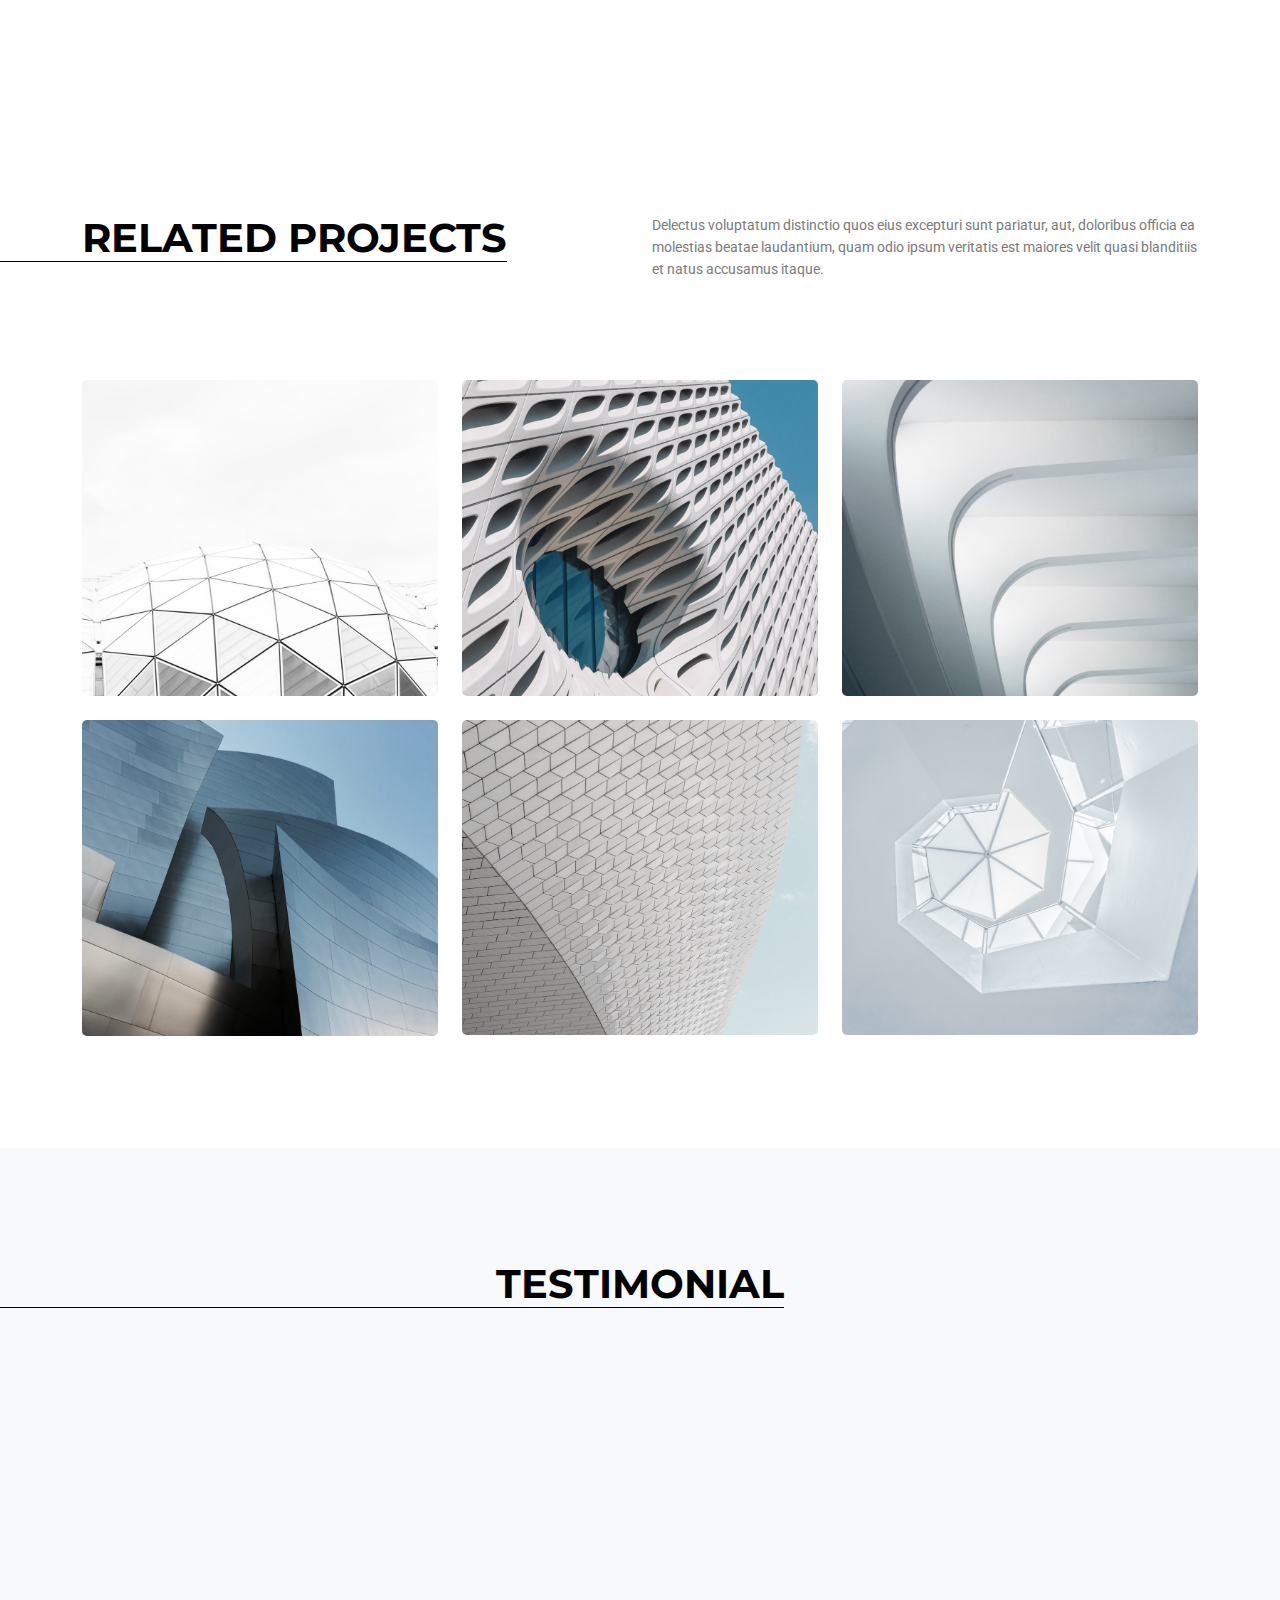
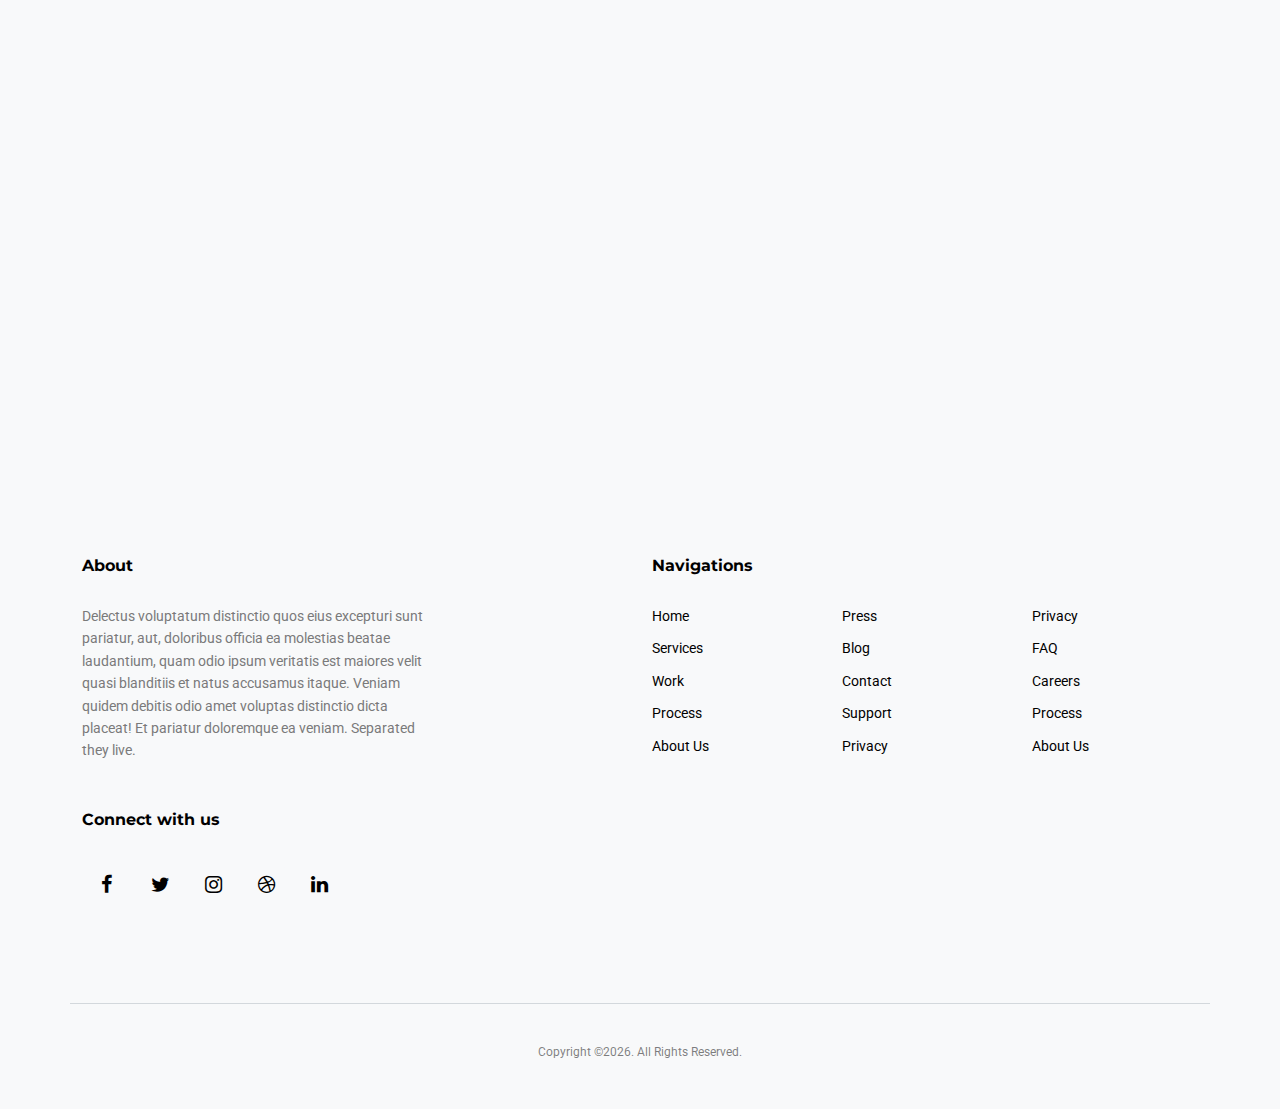
<file: project-single.html>
<!doctype html>
<html lang="en">
<head>
	<!-- Required meta tags -->
	<meta charset="utf-8">
	<meta name="viewport" content="width=device-width, initial-scale=1">
	
	<meta name="author" content="">
	<link rel="shortcut icon" href="favicon.png">

	<meta name="description" content="" />
	<meta name="keywords" content="bootstrap, bootstrap5" />
	
	<link rel="preconnect" href="https://fonts.gstatic.com">
	<link href="https://fonts.googleapis.com/css2?family=Montserrat:wght@400;700&family=Roboto&display=swap" rel="stylesheet">

	<link rel="stylesheet" href="fonts/icomoon/style.css">
	<link rel="stylesheet" href="fonts/flaticon/font/flaticon.css">
	<link rel="stylesheet" href="css/tiny-slider.css">
	<link rel="stylesheet" href="css/aos.css">
	<link rel="stylesheet" href="css/glightbox.min.css">
	<link rel="stylesheet" href="css/style.css">

	<title>Archaick</title>
</head>
<body>

	<div class="site-mobile-menu site-navbar-target">
		<div class="site-mobile-menu-header">
			<div class="site-mobile-menu-close">
				<span class="icofont-close js-menu-toggle"></span>
			</div>
		</div>
		<div class="site-mobile-menu-body"></div>
	</div>

	<nav class="site-nav">
		<div class="container">
			<div class="site-navigation">
				<a href="index.html" class="logo m-0 float-start">Archiark<span class="text-primary">.</span> </a>

				<ul class="js-clone-nav d-none d-lg-inline-block text-start site-menu float-start">
					<li><a href="index.html">Home</a></li>
					<li class="has-children active">
						<a href="projects.html">Projects</a>
						<ul class="dropdown">
							<li><a href="#">Commercial Building</a></li>
							<li><a href="#">Cultural Lifestyle</a></li>
							<li class="has-children">
								<a href="#">Dropdown</a>
								<ul class="dropdown">
									<li><a href="#">Sub Menu One</a></li>
									<li><a href="#">Sub Menu Two</a></li>
									<li><a href="#">Sub Menu Three</a></li>
								</ul>
							</li>
						</ul>
					</li>
					<li><a href="services.html">Services</a></li>
					<li><a href="about.html">About</a></li>
					<li><a href="contact.html">Contact Us</a></li>
				</ul>

				<a href="#" class="burger ml-auto float-end site-menu-toggle light js-menu-toggle d-inline-block d-lg-none" data-toggle="collapse" data-target="#main-navbar">
					<span></span>
				</a>
				<ul class="site-menu float-end d-none d-md-block">
					<li><a href="#" class="d-flex align-items-center text-white h2 fw-bold"><span class="icon-phone me-2"></span> <span>+ 2 292 4392 327</span></a></li>
				</ul>

			</div>
		</div>
	</nav>



	<div class="hero-2 overlay" style="background-image: url('images/img_3.jpg');">
		<div class="container">
			<div class="row align-items-center">
				<div class="col-lg-5 mx-auto ">
					<h1 class="mb-5 text-center"><span>Project One</span></h1>


					<div class="intro-desc text-left">
						<div class="line"></div>
						<p>Delectus voluptatum distinctio quos eius excepturi sunt pariatur, aut, doloribus officia ea molestias beatae laudantium, quam odio ipsum veritatis est maiores velit quasi blanditiis et natus accusamus itaque.</p>
					</div>
				</div>
			</div>
		</div>
	</div>


	<div class="section sec-3">
		<div class="container">

			<div class="row mb-5 justify-content-between">
				<div class="col-lg-6 mb-lg-0 mb-4">
					<img src="images/img_7.jpg" alt="Image" class="img-fluid">
				</div>
				<div class="col-lg-5">
					<div class="heading">Description</div>
					<p>Delectus voluptatum distinctio quos eius excepturi sunt pariatur, aut, doloribus officia ea molestias beatae laudantium, quam odio ipsum veritatis est maiores velit quasi blanditiis et natus accusamus itaque.</p>
					<p>Lorem ipsum dolor sit amet consectetur adipisicing elit. Vitae placeat, unde sequi quas ipsum illo? Commodi accusantium, sit eveniet? Maiores tempora corporis ea nostrum magnam similique optio autem, dolor incidunt?</p>
					<p>Recusandae quam dicta repellat consequatur, facilis magnam minus unde, asperiores voluptatibus temporibus obcaecati, nihil libero. Maxime consectetur asperiores excepturi quidem deleniti, autem incidunt? Error nisi, eius fugiat expedita quia cupiditate!</p>
					<p><a href="#" class="btn btn-primary">Visit Website</a></p>
					
				</div>
			</div>
			<div class="row">
				<div class="col-sm-3 border-left">
					<span class="text-black-50 d-block">Work year:</span>  2020
				</div>
				<div class="col-sm-3 border-left">
					<span class="text-black-50 d-block">Client:</span> XYZ Inc.
				</div>
				<div class="col-sm-3 border-left">
					<span class="text-black-50 d-block">Started:</span> 25 Jan 2020
				</div>
				<div class="col-sm-3 border-left">
					<span class="text-black-50 d-block">Finished:</span> 02 Dec 2020
				</div>
			</div>
		</div>
	</div>


	<div class="section sec-5">
		<div class="container">
			<div class="row mb-5">
				<div class="col-lg-6">
					<h2 class="heading">Related Projects</h2>
				</div>
				<div class="col-lg-6 ms-auto">
					<p>Delectus voluptatum distinctio quos eius excepturi sunt pariatur, aut, doloribus officia ea molestias beatae laudantium, quam odio ipsum veritatis est maiores velit quasi blanditiis et natus accusamus itaque.</p>
				</div>
			</div>

			<div class="row g-4">
				<div class="col-xs-12 col-sm-6 col-md-6 col-lg-4">
					<div class="single-portfolio">
						<a href="project-single.html">
							<img src="images/img_8.jpg" alt="Image" class="img-fluid">
							<div class="contents">
								<h3>Project One</h3>
								<div class="cat">Construction</div>
							</div>
						</a>
					</div>
				</div>
				<div class="col-xs-12 col-sm-6 col-md-6 col-lg-4">
					<div class="single-portfolio">
						<a href="project-single.html">
							<img src="images/img_2.jpg" alt="Image" class="img-fluid">
							<div class="contents">
								<h3>Project Two</h3>
								<div class="cat">Construction</div>
							</div>
						</a>
					</div>
				</div>
				<div class="col-xs-12 col-sm-6 col-md-6 col-lg-4">
					<div class="single-portfolio">
						<a href="project-single.html">
							<img src="images/img_3.jpg" alt="Image" class="img-fluid">
							<div class="contents">
								<h3>Project One</h3>
								<div class="cat">Construction</div>
							</div>
						</a>
					</div>
				</div>

				<div class="col-xs-12 col-sm-6 col-md-6 col-lg-4">
					<div class="single-portfolio">
						<a href="project-single.html">
							<img src="images/img_4.jpg" alt="Image" class="img-fluid">
							<div class="contents">
								<h3>Project One</h3>
								<div class="cat">Construction</div>
							</div>
						</a>
					</div>
				</div>
				<div class="col-xs-12 col-sm-6 col-md-6 col-lg-4">
					<div class="single-portfolio">
						<a href="project-single.html">
							<img src="images/img_5.jpg" alt="Image" class="img-fluid">
							<div class="contents">
								<h3>Project Two</h3>
								<div class="cat">Construction</div>
							</div>
						</a>
					</div>
				</div>
				<div class="col-xs-12 col-sm-6 col-md-6 col-lg-4">
					<div class="single-portfolio">
						<a href="project-single.html">
							<img src="images/img_6.jpg" alt="Image" class="img-fluid">
							<div class="contents">
								<h3>Project One</h3>
								<div class="cat">Construction</div>
							</div>
						</a>
					</div>
				</div>

				
			</div>
		</div>
	</div>


	<div class="sec-4 section bg-light">

		<div class="text-center mb-5">
			<h2 class="heading mb-5 text-center">Testimonial</h2>
		</div>
		<div class="testimonial-slide-center-wrap" data-aos="fade-up" data-aos-delay="100">
			<div class="testimonial-slide-center testimonial-center" id="testimonial-center">

				<div class="item">
					<div class="testimonial-item">
						<div  class="testimonial-item-inner">
							<div class="testimonial-author mb-5">
								<img src="images/person_2.jpg" alt="Image" class="img-fluid">
								<strong class="d-block">James Campbell</strong>
								<span>CEO, Co-Founder</span>
							</div>
							<blockquote>
								Delectus voluptatum distinctio quos eius excepturi sunt pariatur, aut, doloribus officia ea molestias beatae laudantium, quam odio ipsum veritatis est maiores velit quasi blanditiis et natus accusamus itaque. Veniam quidem debitis odio amet voluptas distinctio dicta placeat! Et pariatur doloremque ea veniam.
							</blockquote>

						</div>
					</div>
				</div>

				<div class="item">
					<div class="testimonial-item">
						<div  class="testimonial-item-inner">
							<div class="testimonial-author mb-5">
								<img src="images/person_1.jpg" alt="Image" class="img-fluid">
								<strong class="d-block">James Campbell</strong>
								<span>CEO, Co-Founder</span>
							</div>
							<blockquote>
								Delectus voluptatum distinctio quos eius excepturi sunt pariatur, aut, doloribus officia ea molestias beatae laudantium, quam odio ipsum veritatis est maiores velit quasi blanditiis et natus accusamus itaque. Veniam quidem debitis odio amet voluptas distinctio dicta placeat! Et pariatur doloremque ea veniam.
							</blockquote>

						</div>
					</div>
				</div>

				<div class="item">
					<div class="testimonial-item">
						<div  class="testimonial-item-inner">
							<div class="testimonial-author mb-5">
								<img src="images/person_3.jpg" alt="Image" class="img-fluid">
								<strong class="d-block">James Campbell</strong>
								<span>CEO, Co-Founder</span>
							</div>
							<blockquote>
								Delectus voluptatum distinctio quos eius excepturi sunt pariatur, aut, doloribus officia ea molestias beatae laudantium, quam odio ipsum veritatis est maiores velit quasi blanditiis et natus accusamus itaque. Veniam quidem debitis odio amet voluptas distinctio dicta placeat! Et pariatur doloremque ea veniam.
							</blockquote>

						</div>
					</div>
				</div>

				<div class="item">
					<div class="testimonial-item">
						<div  class="testimonial-item-inner">
							<div class="testimonial-author mb-5">
								<img src="images/person_4.jpg" alt="Image" class="img-fluid">
								<strong class="d-block">James Campbell</strong>
								<span>CEO, Co-Founder</span>
							</div>
							<blockquote>
								Delectus voluptatum distinctio quos eius excepturi sunt pariatur, aut, doloribus officia ea molestias beatae laudantium, quam odio ipsum veritatis est maiores velit quasi blanditiis et natus accusamus itaque. Veniam quidem debitis odio amet voluptas distinctio dicta placeat! Et pariatur doloremque ea veniam.
							</blockquote>

						</div>
					</div>
				</div>


				<div class="item">
					<div class="testimonial-item">
						<div  class="testimonial-item-inner">
							<div class="testimonial-author mb-5">
								<img src="images/person_5.jpg" alt="Image" class="img-fluid">
								<strong class="d-block">James Campbell</strong>
								<span>CEO, Co-Founder</span>
							</div>
							<blockquote>
								Delectus voluptatum distinctio quos eius excepturi sunt pariatur, aut, doloribus officia ea molestias beatae laudantium, quam odio ipsum veritatis est maiores velit quasi blanditiis et natus accusamus itaque. Veniam quidem debitis odio amet voluptas distinctio dicta placeat! Et pariatur doloremque ea veniam.
							</blockquote>

						</div>
					</div>
				</div>

				<div class="item">
					<div class="testimonial-item">
						<div  class="testimonial-item-inner">
							<div class="testimonial-author mb-5">
								<img src="images/person_2.jpg" alt="Image" class="img-fluid">
								<strong class="d-block">James Campbell</strong>
								<span>CEO, Co-Founder</span>
							</div>
							<blockquote>
								Delectus voluptatum distinctio quos eius excepturi sunt pariatur, aut, doloribus officia ea molestias beatae laudantium, quam odio ipsum veritatis est maiores velit quasi blanditiis et natus accusamus itaque. Veniam quidem debitis odio amet voluptas distinctio dicta placeat! Et pariatur doloremque ea veniam.
							</blockquote>

						</div>
					</div>
				</div>
				<div class="item">
					<div class="testimonial-item">
						<div  class="testimonial-item-inner">
							<div class="testimonial-author mb-5">
								<img src="images/person_3.jpg" alt="Image" class="img-fluid">
								<strong class="d-block">James Campbell</strong>
								<span>CEO, Co-Founder</span>
							</div>
							<blockquote>
								Delectus voluptatum distinctio quos eius excepturi sunt pariatur, aut, doloribus officia ea molestias beatae laudantium, quam odio ipsum veritatis est maiores velit quasi blanditiis et natus accusamus itaque. Veniam quidem debitis odio amet voluptas distinctio dicta placeat! Et pariatur doloremque ea veniam.
							</blockquote>

						</div>
					</div>
				</div>

				<div class="item">
					<div class="testimonial-item">
						<div  class="testimonial-item-inner">
							<div class="testimonial-author mb-5">
								<img src="images/person_4.jpg" alt="Image" class="img-fluid">
								<strong class="d-block">James Campbell</strong>
								<span>CEO, Co-Founder</span>
							</div>
							<blockquote>
								Delectus voluptatum distinctio quos eius excepturi sunt pariatur, aut, doloribus officia ea molestias beatae laudantium, quam odio ipsum veritatis est maiores velit quasi blanditiis et natus accusamus itaque. Veniam quidem debitis odio amet voluptas distinctio dicta placeat! Et pariatur doloremque ea veniam.
							</blockquote>

						</div>
					</div>
				</div>

				<div class="item">
					<div class="testimonial-item">
						<div  class="testimonial-item-inner">
							<div class="testimonial-author mb-5">
								<img src="images/person_1.jpg" alt="Image" class="img-fluid">
								<strong class="d-block">James Campbell</strong>
								<span>CEO, Co-Founder</span>
							</div>
							<blockquote>
								Delectus voluptatum distinctio quos eius excepturi sunt pariatur, aut, doloribus officia ea molestias beatae laudantium, quam odio ipsum veritatis est maiores velit quasi blanditiis et natus accusamus itaque. Veniam quidem debitis odio amet voluptas distinctio dicta placeat! Et pariatur doloremque ea veniam.
							</blockquote>

						</div>
					</div>
				</div>
			</div>

		</div>
	</div>


	

	<div class="site-footer bg-light">
		<div class="container">

			<div class="row justify-content-between">
				<div class="col-lg-4">
					<div class="widget">
						<h3 class="line-top">About</h3>
						<p class="mb-5">Delectus voluptatum distinctio quos eius excepturi sunt pariatur, aut, doloribus officia ea molestias beatae laudantium, quam odio ipsum veritatis est maiores velit quasi blanditiis et natus accusamus itaque. Veniam quidem debitis odio amet voluptas distinctio dicta placeat! Et pariatur doloremque ea veniam. Separated they live.</p>

					</div>
					<div class="widget">
						<h3 class="line-top">Connect with us</h3>
						<ul class="social list-unstyled mb-5">
							<li><a href="#"><span class="icon-facebook"></span></a></li>
							<li><a href="#"><span class="icon-twitter"></span></a></li>
							<li><a href="#"><span class="icon-instagram"></span></a></li>
							<li><a href="#"><span class="icon-dribbble"></span></a></li>
							<li><a href="#"><span class="icon-linkedin"></span></a></li>
						</ul>
					</div>
				</div>
				<div class="col-lg-6">
					<div class="row">
						<div class="col-12">
							<div class="widget">
								<h3 class="line-top">Navigations</h3>
							</div>
						</div>
						<div class="col-6 col-sm-6 col-md-4">
							<div class="widget">
								<ul class="links list-unstyled">
									<li><a href="#">Home</a></li>
									<li><a href="#">Services</a></li>
									<li><a href="#">Work</a></li>
									<li><a href="#">Process</a></li>
									<li><a href="#">About Us</a></li>
								</ul>
							</div>
						</div>
						<div class="col-6 col-sm-6 col-md-4">
							<div class="widget">
								<ul class="links list-unstyled">
									<li><a href="#">Press</a></li>
									<li><a href="#">Blog</a></li>
									<li><a href="#">Contact</a></li>
									<li><a href="#">Support</a></li>
									<li><a href="#">Privacy</a></li>
								</ul>
							</div>
						</div>
						<div class="col-6 col-sm-6 col-md-4">
							<div class="widget">
								<ul class="links list-unstyled">
									<li><a href="#">Privacy</a></li>
									<li><a href="#">FAQ</a></li>
									<li><a href="#">Careers</a></li>
									<li><a href="#">Process</a></li>
									<li><a href="#">About Us</a></li>
								</ul>
							</div>
						</div>
					</div>
				</div>
			</div>

			<div class="row justify-content-center text-center copyright">
				<div class="col-md-8">
					<p class="small text-black-50">Copyright &copy;<script>document.write(new Date().getFullYear());</script>. All Rights Reserved. </p>
				</div>
			</div>
		</div>
	</div>


	


	<!-- Preloader -->
	<div id="overlayer"></div>
	<div class="loader">
		<div class="spinner-border" role="status">
			<span class="visually-hidden">Loading...</span>
		</div>
	</div>

	<script src="js/bootstrap.bundle.min.js"></script>
	<script src="js/tiny-slider.js"></script>
	<script src="js/aos.js"></script>
	<script src="js/glightbox.min.js"></script>
	<script src="js/navbar.js"></script>
	<script src="js/counter.js"></script>
	<script src="js/custom.js"></script>
</body>
</html>
</file>
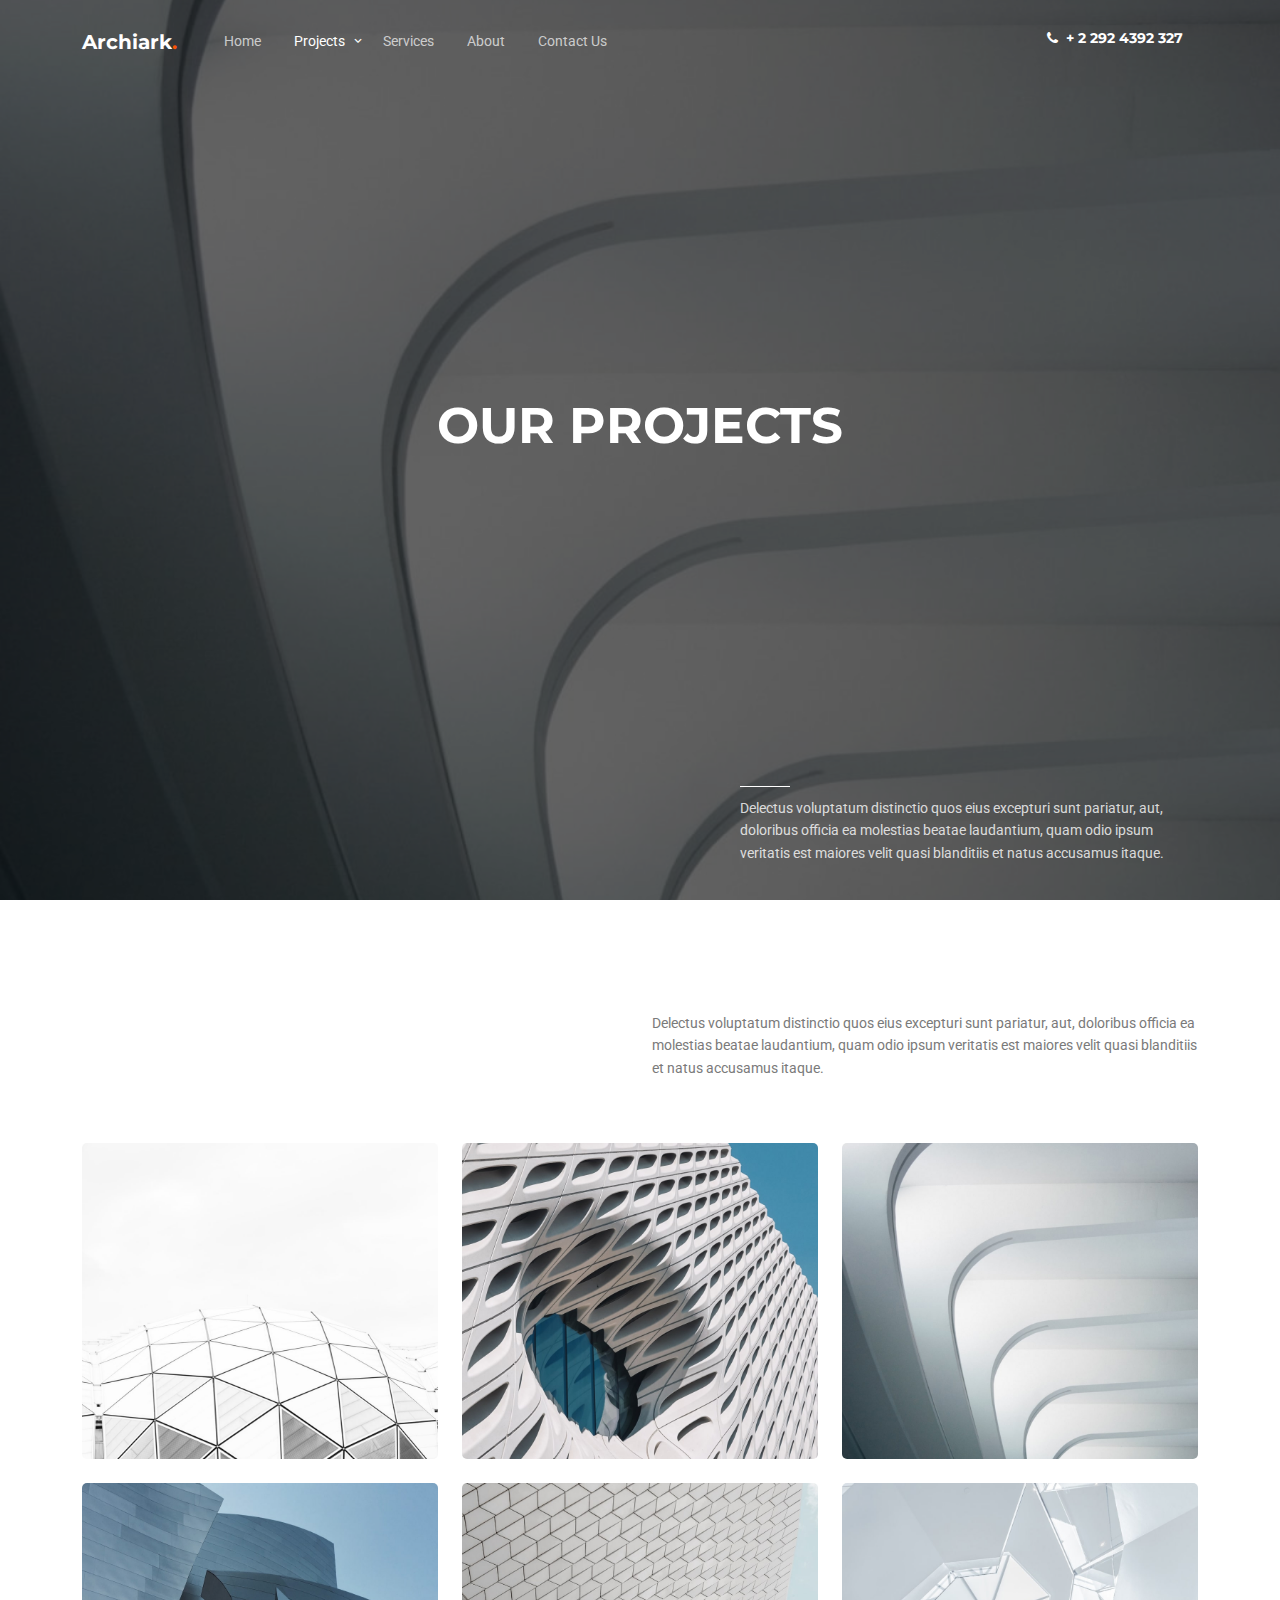
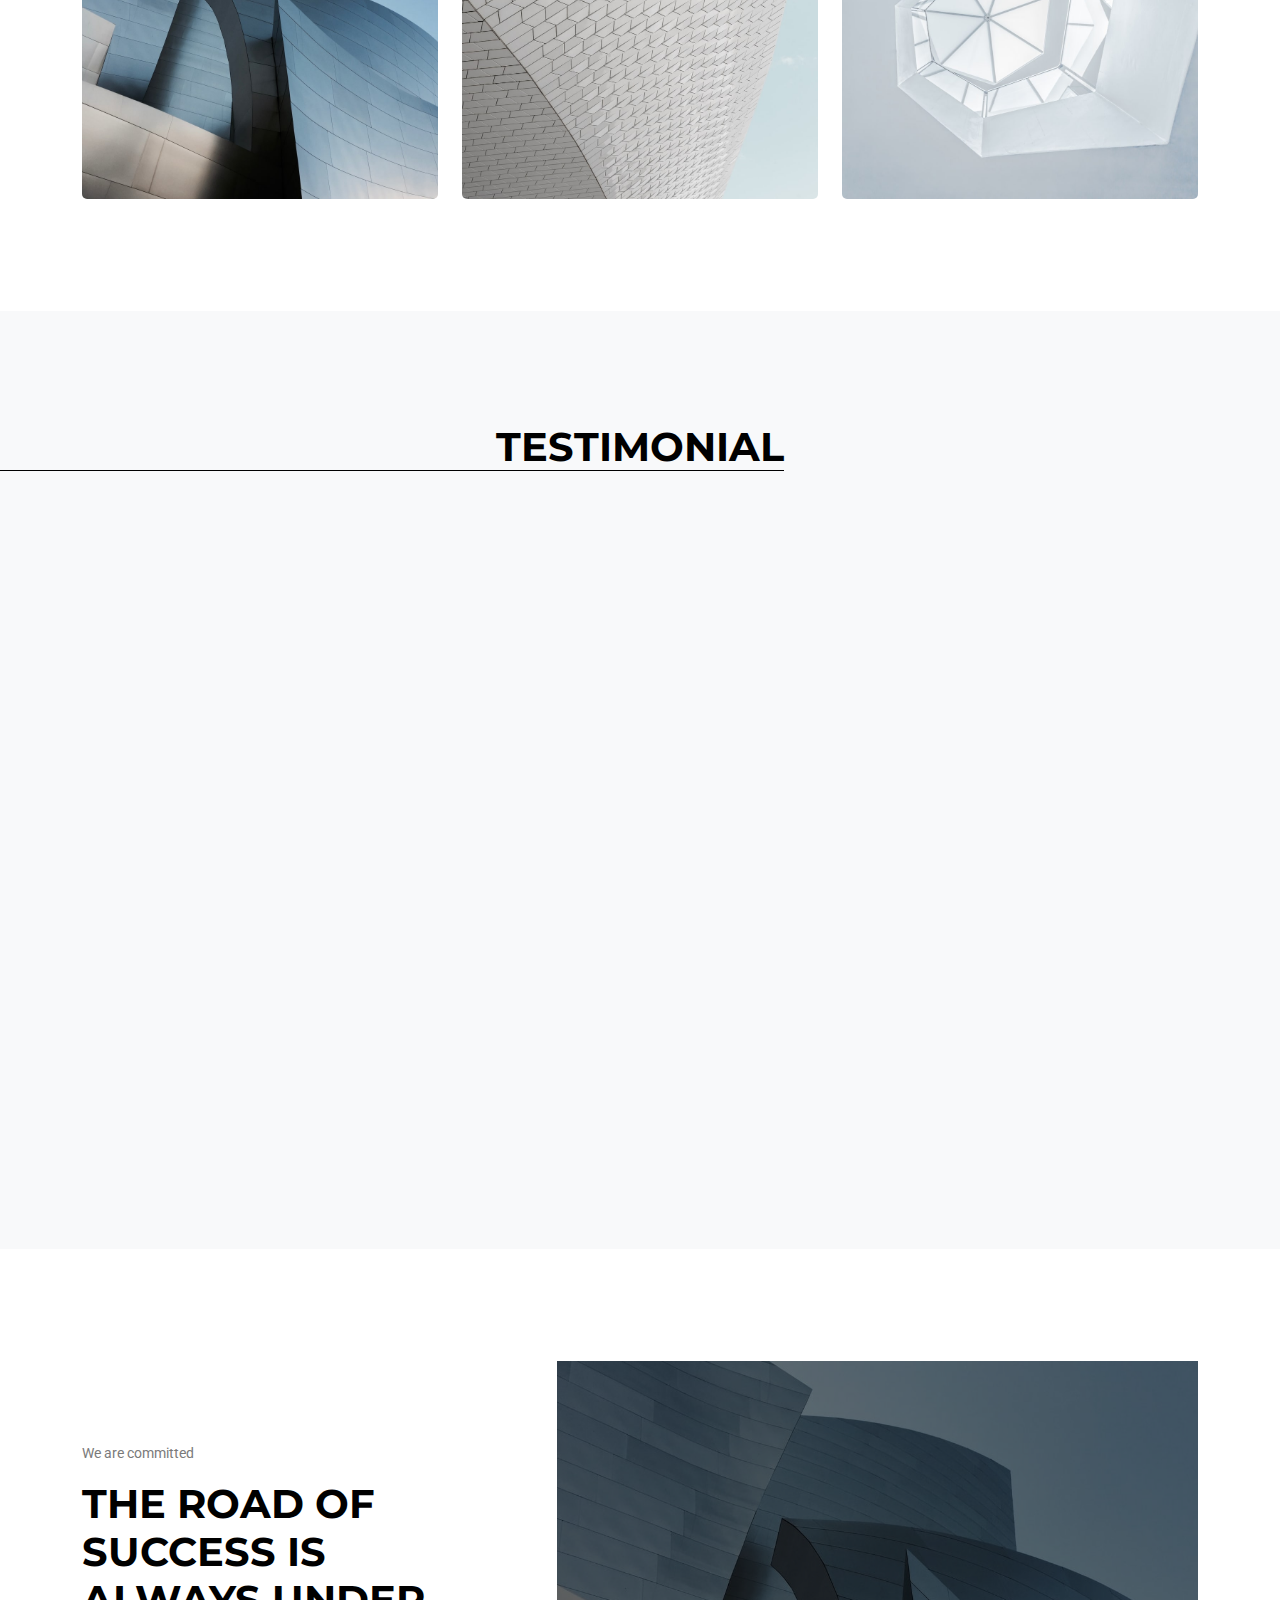
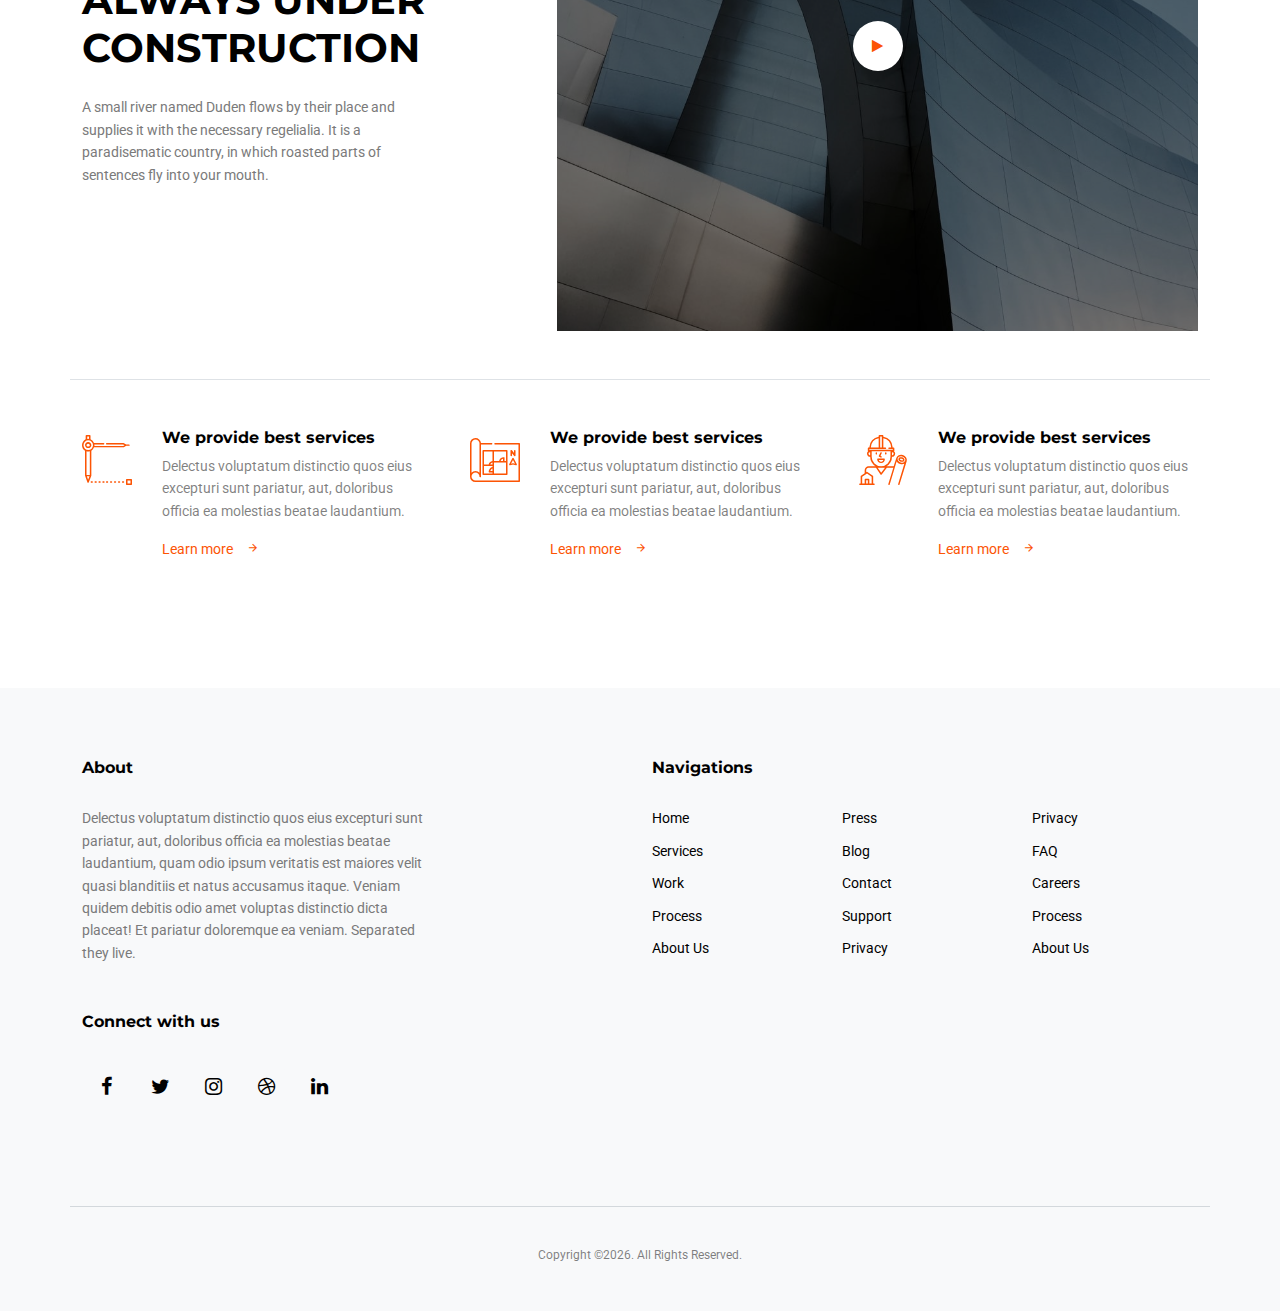
<file: projects.html>
<!doctype html>
<html lang="en">
<head>
	<!-- Required meta tags -->
	<meta charset="utf-8">
	<meta name="viewport" content="width=device-width, initial-scale=1">
	
	<meta name="author" content="Untree.co">
	<link rel="shortcut icon" href="favicon.png">

	<meta name="description" content="" />
	<meta name="keywords" content="bootstrap, bootstrap5" />
	
	<link rel="preconnect" href="https://fonts.gstatic.com">
	<link href="https://fonts.googleapis.com/css2?family=Montserrat:wght@400;700&family=Roboto&display=swap" rel="stylesheet">

	<link rel="stylesheet" href="fonts/icomoon/style.css">
	<link rel="stylesheet" href="fonts/flaticon/font/flaticon.css">
	<link rel="stylesheet" href="css/tiny-slider.css">
	<link rel="stylesheet" href="css/aos.css">
	<link rel="stylesheet" href="css/glightbox.min.css">
	<link rel="stylesheet" href="css/style.css">

	<title>Archiark</title>
</head>
<body>

	<div class="site-mobile-menu site-navbar-target">
		<div class="site-mobile-menu-header">
			<div class="site-mobile-menu-close">
				<span class="icofont-close js-menu-toggle"></span>
			</div>
		</div>
		<div class="site-mobile-menu-body"></div>
	</div>

	<nav class="site-nav">
		<div class="container">
			<div class="site-navigation">
				<a href="index.html" class="logo m-0 float-start">Archiark<span class="text-primary">.</span> </a>

				<ul class="js-clone-nav d-none d-lg-inline-block text-start site-menu float-start">
					<li><a href="index.html">Home</a></li>
					<li class="has-children active">
						<a href="projects.html">Projects</a>
						<ul class="dropdown">
							<li><a href="#">Commercial Building</a></li>
							<li><a href="#">Cultural Lifestyle</a></li>
							<li class="has-children">
								<a href="#">Dropdown</a>
								<ul class="dropdown">
									<li><a href="#">Sub Menu One</a></li>
									<li><a href="#">Sub Menu Two</a></li>
									<li><a href="#">Sub Menu Three</a></li>
								</ul>
							</li>
						</ul>
					</li>
					<li><a href="services.html">Services</a></li>
					<li><a href="about.html">About</a></li>
					<li><a href="contact.html">Contact Us</a></li>
				</ul>

				<a href="#" class="burger ml-auto float-end site-menu-toggle light js-menu-toggle d-inline-block d-lg-none" data-toggle="collapse" data-target="#main-navbar">
					<span></span>
				</a>
				<ul class="site-menu float-end d-none d-md-block">
					<li><a href="#" class="d-flex align-items-center text-white h2 fw-bold"><span class="icon-phone me-2"></span> <span>+ 2 292 4392 327</span></a></li>
				</ul>

			</div>
		</div>
	</nav>

	<div class="hero-2 overlay" style="background-image: url('images/img_3.jpg');">
		<div class="container">
			<div class="row align-items-center">
				<div class="col-lg-5 mx-auto ">
					<h1 class="mb-5 text-center"><span>Our Projects</span></h1>


					<div class="intro-desc text-left">
						<div class="line"></div>
						<p>Delectus voluptatum distinctio quos eius excepturi sunt pariatur, aut, doloribus officia ea molestias beatae laudantium, quam odio ipsum veritatis est maiores velit quasi blanditiis et natus accusamus itaque.</p>
					</div>
				</div>
			</div>
		</div>
	</div>


	<div class="section sec-5">
		<div class="container">
			<div class="row mb-5">
				
				<div class="col-lg-6 ms-auto">
					<p>Delectus voluptatum distinctio quos eius excepturi sunt pariatur, aut, doloribus officia ea molestias beatae laudantium, quam odio ipsum veritatis est maiores velit quasi blanditiis et natus accusamus itaque.</p>
				</div>
			</div>

			<div class="row g-4">
				<div class="col-xs-12 col-sm-6 col-md-6 col-lg-4">
					<div class="single-portfolio">
						<a href="project-single.html">
							<img src="images/img_8.jpg" alt="Image" class="img-fluid">
							<div class="contents">
								<h3>Project One</h3>
								<div class="cat">Construction</div>
							</div>
						</a>
					</div>
				</div>
				<div class="col-xs-12 col-sm-6 col-md-6 col-lg-4">
					<div class="single-portfolio">
						<a href="project-single.html">
							<img src="images/img_2.jpg" alt="Image" class="img-fluid">
							<div class="contents">
								<h3>Project Two</h3>
								<div class="cat">Construction</div>
							</div>
						</a>
					</div>
				</div>
				<div class="col-xs-12 col-sm-6 col-md-6 col-lg-4">
					<div class="single-portfolio">
						<a href="project-single.html">
							<img src="images/img_3.jpg" alt="Image" class="img-fluid">
							<div class="contents">
								<h3>Project One</h3>
								<div class="cat">Construction</div>
							</div>
						</a>
					</div>
				</div>

				<div class="col-xs-12 col-sm-6 col-md-6 col-lg-4">
					<div class="single-portfolio">
						<a href="project-single.html">
							<img src="images/img_4.jpg" alt="Image" class="img-fluid">
							<div class="contents">
								<h3>Project One</h3>
								<div class="cat">Construction</div>
							</div>
						</a>
					</div>
				</div>
				<div class="col-xs-12 col-sm-6 col-md-6 col-lg-4">
					<div class="single-portfolio">
						<a href="project-single.html">
							<img src="images/img_5.jpg" alt="Image" class="img-fluid">
							<div class="contents">
								<h3>Project Two</h3>
								<div class="cat">Construction</div>
							</div>
						</a>
					</div>
				</div>
				<div class="col-xs-12 col-sm-6 col-md-6 col-lg-4">
					<div class="single-portfolio">
						<a href="project-single.html">
							<img src="images/img_6.jpg" alt="Image" class="img-fluid">
							<div class="contents">
								<h3>Project One</h3>
								<div class="cat">Construction</div>
							</div>
						</a>
					</div>
				</div>

				
			</div>
		</div>
	</div>


	<div class="sec-4 section bg-light">

		<div class="text-center mb-5">
			<h2 class="heading mb-5 text-center">Testimonial</h2>
		</div>
		<div class="testimonial-slide-center-wrap" data-aos="fade-up" data-aos-delay="100">

			<div id="testimonial-nav">
				<span class="prev" data-controls="prev"><span class="icon-chevron-left"></span></span>

				<span class="next" data-controls="next"><span class="icon-chevron-right"></span></span>
			</div>
			
			<div class="testimonial-slide-center testimonial-center" id="testimonial-center">

				<div class="item">
					<div class="testimonial-item">
						<div  class="testimonial-item-inner">
							<div class="testimonial-author mb-5">
								<img src="images/person_2.jpg" alt="Image" class="img-fluid">
								<strong class="d-block">James Campbell</strong>
								<span>CEO, Co-Founder</span>
							</div>
							<blockquote>
								Delectus voluptatum distinctio quos eius excepturi sunt pariatur, aut, doloribus officia ea molestias beatae laudantium, quam odio ipsum veritatis est maiores velit quasi blanditiis et natus accusamus itaque. Veniam quidem debitis odio amet voluptas distinctio dicta placeat! Et pariatur doloremque ea veniam.
							</blockquote>

						</div>
					</div>
				</div>

				<div class="item">
					<div class="testimonial-item">
						<div  class="testimonial-item-inner">
							<div class="testimonial-author mb-5">
								<img src="images/person_1.jpg" alt="Image" class="img-fluid">
								<strong class="d-block">James Campbell</strong>
								<span>CEO, Co-Founder</span>
							</div>
							<blockquote>
								Delectus voluptatum distinctio quos eius excepturi sunt pariatur, aut, doloribus officia ea molestias beatae laudantium, quam odio ipsum veritatis est maiores velit quasi blanditiis et natus accusamus itaque. Veniam quidem debitis odio amet voluptas distinctio dicta placeat! Et pariatur doloremque ea veniam.
							</blockquote>

						</div>
					</div>
				</div>

				<div class="item">
					<div class="testimonial-item">
						<div  class="testimonial-item-inner">
							<div class="testimonial-author mb-5">
								<img src="images/person_3.jpg" alt="Image" class="img-fluid">
								<strong class="d-block">James Campbell</strong>
								<span>CEO, Co-Founder</span>
							</div>
							<blockquote>
								Delectus voluptatum distinctio quos eius excepturi sunt pariatur, aut, doloribus officia ea molestias beatae laudantium, quam odio ipsum veritatis est maiores velit quasi blanditiis et natus accusamus itaque. Veniam quidem debitis odio amet voluptas distinctio dicta placeat! Et pariatur doloremque ea veniam.
							</blockquote>

						</div>
					</div>
				</div>

				<div class="item">
					<div class="testimonial-item">
						<div  class="testimonial-item-inner">
							<div class="testimonial-author mb-5">
								<img src="images/person_4.jpg" alt="Image" class="img-fluid">
								<strong class="d-block">James Campbell</strong>
								<span>CEO, Co-Founder</span>
							</div>
							<blockquote>
								Delectus voluptatum distinctio quos eius excepturi sunt pariatur, aut, doloribus officia ea molestias beatae laudantium, quam odio ipsum veritatis est maiores velit quasi blanditiis et natus accusamus itaque. Veniam quidem debitis odio amet voluptas distinctio dicta placeat! Et pariatur doloremque ea veniam.
							</blockquote>

						</div>
					</div>
				</div>


				<div class="item">
					<div class="testimonial-item">
						<div  class="testimonial-item-inner">
							<div class="testimonial-author mb-5">
								<img src="images/person_5.jpg" alt="Image" class="img-fluid">
								<strong class="d-block">James Campbell</strong>
								<span>CEO, Co-Founder</span>
							</div>
							<blockquote>
								Delectus voluptatum distinctio quos eius excepturi sunt pariatur, aut, doloribus officia ea molestias beatae laudantium, quam odio ipsum veritatis est maiores velit quasi blanditiis et natus accusamus itaque. Veniam quidem debitis odio amet voluptas distinctio dicta placeat! Et pariatur doloremque ea veniam.
							</blockquote>

						</div>
					</div>
				</div>

				<div class="item">
					<div class="testimonial-item">
						<div  class="testimonial-item-inner">
							<div class="testimonial-author mb-5">
								<img src="images/person_2.jpg" alt="Image" class="img-fluid">
								<strong class="d-block">James Campbell</strong>
								<span>CEO, Co-Founder</span>
							</div>
							<blockquote>
								Delectus voluptatum distinctio quos eius excepturi sunt pariatur, aut, doloribus officia ea molestias beatae laudantium, quam odio ipsum veritatis est maiores velit quasi blanditiis et natus accusamus itaque. Veniam quidem debitis odio amet voluptas distinctio dicta placeat! Et pariatur doloremque ea veniam.
							</blockquote>

						</div>
					</div>
				</div>
				<div class="item">
					<div class="testimonial-item">
						<div  class="testimonial-item-inner">
							<div class="testimonial-author mb-5">
								<img src="images/person_3.jpg" alt="Image" class="img-fluid">
								<strong class="d-block">James Campbell</strong>
								<span>CEO, Co-Founder</span>
							</div>
							<blockquote>
								Delectus voluptatum distinctio quos eius excepturi sunt pariatur, aut, doloribus officia ea molestias beatae laudantium, quam odio ipsum veritatis est maiores velit quasi blanditiis et natus accusamus itaque. Veniam quidem debitis odio amet voluptas distinctio dicta placeat! Et pariatur doloremque ea veniam.
							</blockquote>

						</div>
					</div>
				</div>

				<div class="item">
					<div class="testimonial-item">
						<div  class="testimonial-item-inner">
							<div class="testimonial-author mb-5">
								<img src="images/person_4.jpg" alt="Image" class="img-fluid">
								<strong class="d-block">James Campbell</strong>
								<span>CEO, Co-Founder</span>
							</div>
							<blockquote>
								Delectus voluptatum distinctio quos eius excepturi sunt pariatur, aut, doloribus officia ea molestias beatae laudantium, quam odio ipsum veritatis est maiores velit quasi blanditiis et natus accusamus itaque. Veniam quidem debitis odio amet voluptas distinctio dicta placeat! Et pariatur doloremque ea veniam.
							</blockquote>

						</div>
					</div>
				</div>

				<div class="item">
					<div class="testimonial-item">
						<div  class="testimonial-item-inner">
							<div class="testimonial-author mb-5">
								<img src="images/person_1.jpg" alt="Image" class="img-fluid">
								<strong class="d-block">James Campbell</strong>
								<span>CEO, Co-Founder</span>
							</div>
							<blockquote>
								Delectus voluptatum distinctio quos eius excepturi sunt pariatur, aut, doloribus officia ea molestias beatae laudantium, quam odio ipsum veritatis est maiores velit quasi blanditiis et natus accusamus itaque. Veniam quidem debitis odio amet voluptas distinctio dicta placeat! Et pariatur doloremque ea veniam.
							</blockquote>

						</div>
					</div>
				</div>
			</div>

		</div>
	</div>

	<div class="section">
		<div class="container">
			<div class="row border-bottom mb-5 pb-5 justify-content-between">
				<div class="col-lg-4 align-self-center mb-5">
					<span class="d-block subheading mb-3">We are committed</span>
					<h2 class="heading mb-4">The road of success is always under construction</h2>
					<p>A small river named Duden flows by their place and supplies it with the necessary regelialia. It is a paradisematic country, in which roasted parts of sentences fly into your mouth.</p>
				</div>
				<div class="col-lg-7">
					<a href="https://www.youtube.com/watch?v=mwtbEGNABWU" class="video-wrap glightbox">
						<span class="icon-play"></span>
						<img src="images/img_4.jpg" alt="Image" class="img-fluid">
					</a>
				</div>
			</div>
			<div class="row g-5">
				<div class="col-lg-4">

					<div class="d-flex custom-card">
						<div class="img">
							<i class="flaticon-compass"></i>
						</div>
						<div class="text">
							<h3 class="h6 fw-bold text-black">We provide best services</h3>
							<p class="text-black-50">Delectus voluptatum distinctio quos eius excepturi sunt pariatur, aut, doloribus officia ea molestias beatae laudantium.</p>
							<p>
								<a href="#" class="more-2">Learn more <span class="icon-arrow_forward"></span></a>
							</p>
						</div>
					</div>
				</div>
				<div class="col-lg-4">
					<div class="d-flex custom-card">
						<div class="img">
							<i class="flaticon-plan"></i>
						</div>
						<div class="text">
							<h3 class="h6 fw-bold text-black">We provide best services</h3>
							<p class="text-black-50">Delectus voluptatum distinctio quos eius excepturi sunt pariatur, aut, doloribus officia ea molestias beatae laudantium.</p>
							<p>
								<a href="#" class="more-2">Learn more <span class="icon-arrow_forward"></span></a>
							</p>
						</div>
					</div>
				</div>
				<div class="col-lg-4">
					<div class="d-flex custom-card">
						<div class="img">
							<i class="flaticon-architect"></i>
						</div>
						<div class="text">
							<h3 class="h6 fw-bold text-black">We provide best services</h3>
							<p class="text-black-50">Delectus voluptatum distinctio quos eius excepturi sunt pariatur, aut, doloribus officia ea molestias beatae laudantium.</p>
							<p>
								<a href="#" class="more-2">Learn more <span class="icon-arrow_forward"></span></a>
							</p>
						</div>
					</div>
				</div>
			</div>
		</div>
	</div>
	

	<div class="site-footer bg-light">
		<div class="container">

			<div class="row justify-content-between">
				<div class="col-lg-4">
					<div class="widget">
						<h3 class="line-top">About</h3>
						<p class="mb-5">Delectus voluptatum distinctio quos eius excepturi sunt pariatur, aut, doloribus officia ea molestias beatae laudantium, quam odio ipsum veritatis est maiores velit quasi blanditiis et natus accusamus itaque. Veniam quidem debitis odio amet voluptas distinctio dicta placeat! Et pariatur doloremque ea veniam. Separated they live.</p>

					</div>
					<div class="widget">
						<h3 class="line-top">Connect with us</h3>
						<ul class="social list-unstyled mb-5">
							<li><a href="#"><span class="icon-facebook"></span></a></li>
							<li><a href="#"><span class="icon-twitter"></span></a></li>
							<li><a href="#"><span class="icon-instagram"></span></a></li>
							<li><a href="#"><span class="icon-dribbble"></span></a></li>
							<li><a href="#"><span class="icon-linkedin"></span></a></li>
						</ul>
					</div>
				</div>
				<div class="col-lg-6">
					<div class="row">
						<div class="col-12">
							<div class="widget">
								<h3 class="line-top">Navigations</h3>
							</div>
						</div>
						<div class="col-6 col-sm-6 col-md-4">
							<div class="widget">
								<ul class="links list-unstyled">
									<li><a href="#">Home</a></li>
									<li><a href="#">Services</a></li>
									<li><a href="#">Work</a></li>
									<li><a href="#">Process</a></li>
									<li><a href="#">About Us</a></li>
								</ul>
							</div>
						</div>
						<div class="col-6 col-sm-6 col-md-4">
							<div class="widget">
								<ul class="links list-unstyled">
									<li><a href="#">Press</a></li>
									<li><a href="#">Blog</a></li>
									<li><a href="#">Contact</a></li>
									<li><a href="#">Support</a></li>
									<li><a href="#">Privacy</a></li>
								</ul>
							</div>
						</div>
						<div class="col-6 col-sm-6 col-md-4">
							<div class="widget">
								<ul class="links list-unstyled">
									<li><a href="#">Privacy</a></li>
									<li><a href="#">FAQ</a></li>
									<li><a href="#">Careers</a></li>
									<li><a href="#">Process</a></li>
									<li><a href="#">About Us</a></li>
								</ul>
							</div>
						</div>
					</div>
				</div>
			</div>

			<div class="row justify-content-center text-center copyright">
				<div class="col-md-8">
					<p class="small text-black-50">Copyright &copy;<script>document.write(new Date().getFullYear());</script>. All Rights Reserved. </p>
				</div>
			</div>
		</div>
	</div>


	


	<!-- Preloader -->
	<div id="overlayer"></div>
	<div class="loader">
		<div class="spinner-border" role="status">
			<span class="visually-hidden">Loading...</span>
		</div>
	</div>

	<script src="js/bootstrap.bundle.min.js"></script>
	<script src="js/tiny-slider.js"></script>
	<script src="js/aos.js"></script>
	<script src="js/glightbox.min.js"></script>
	<script src="js/navbar.js"></script>
	<script src="js/counter.js"></script>
	<script src="js/custom.js"></script>
</body>
</html>
</file>
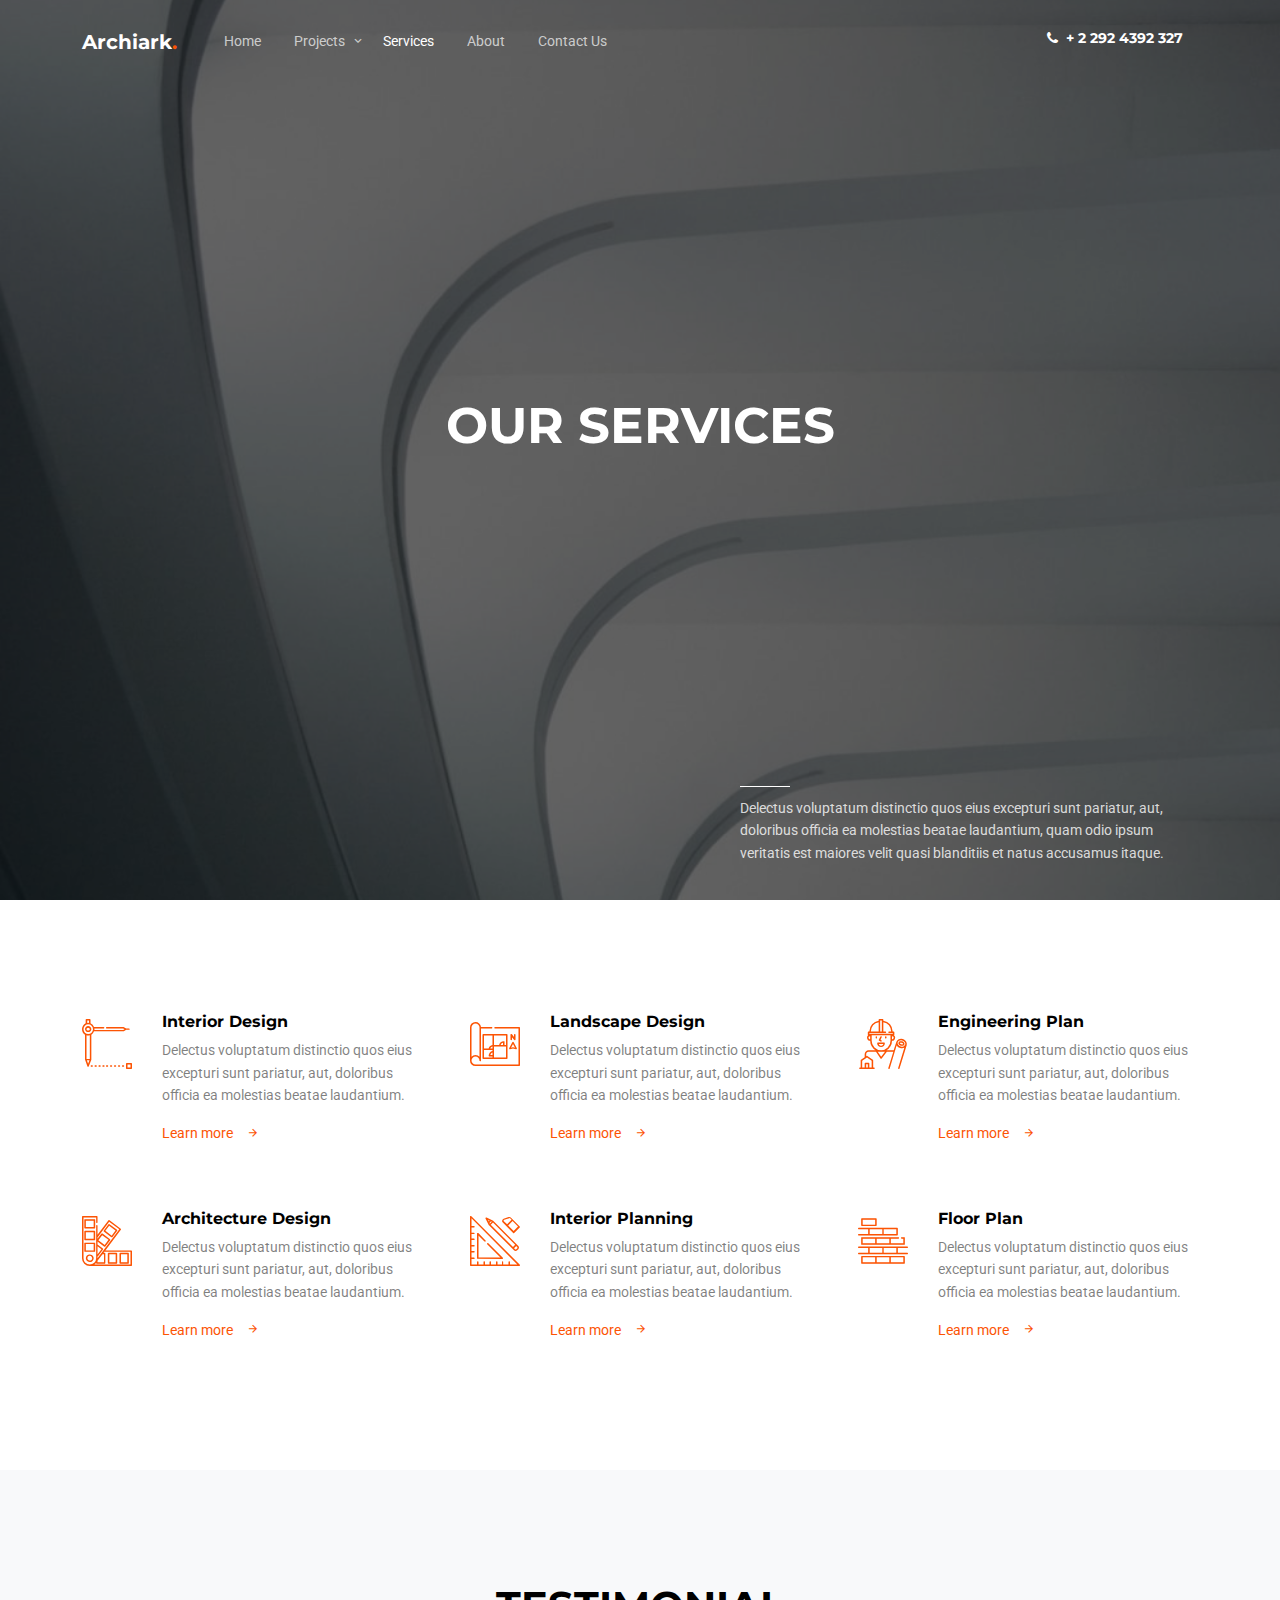
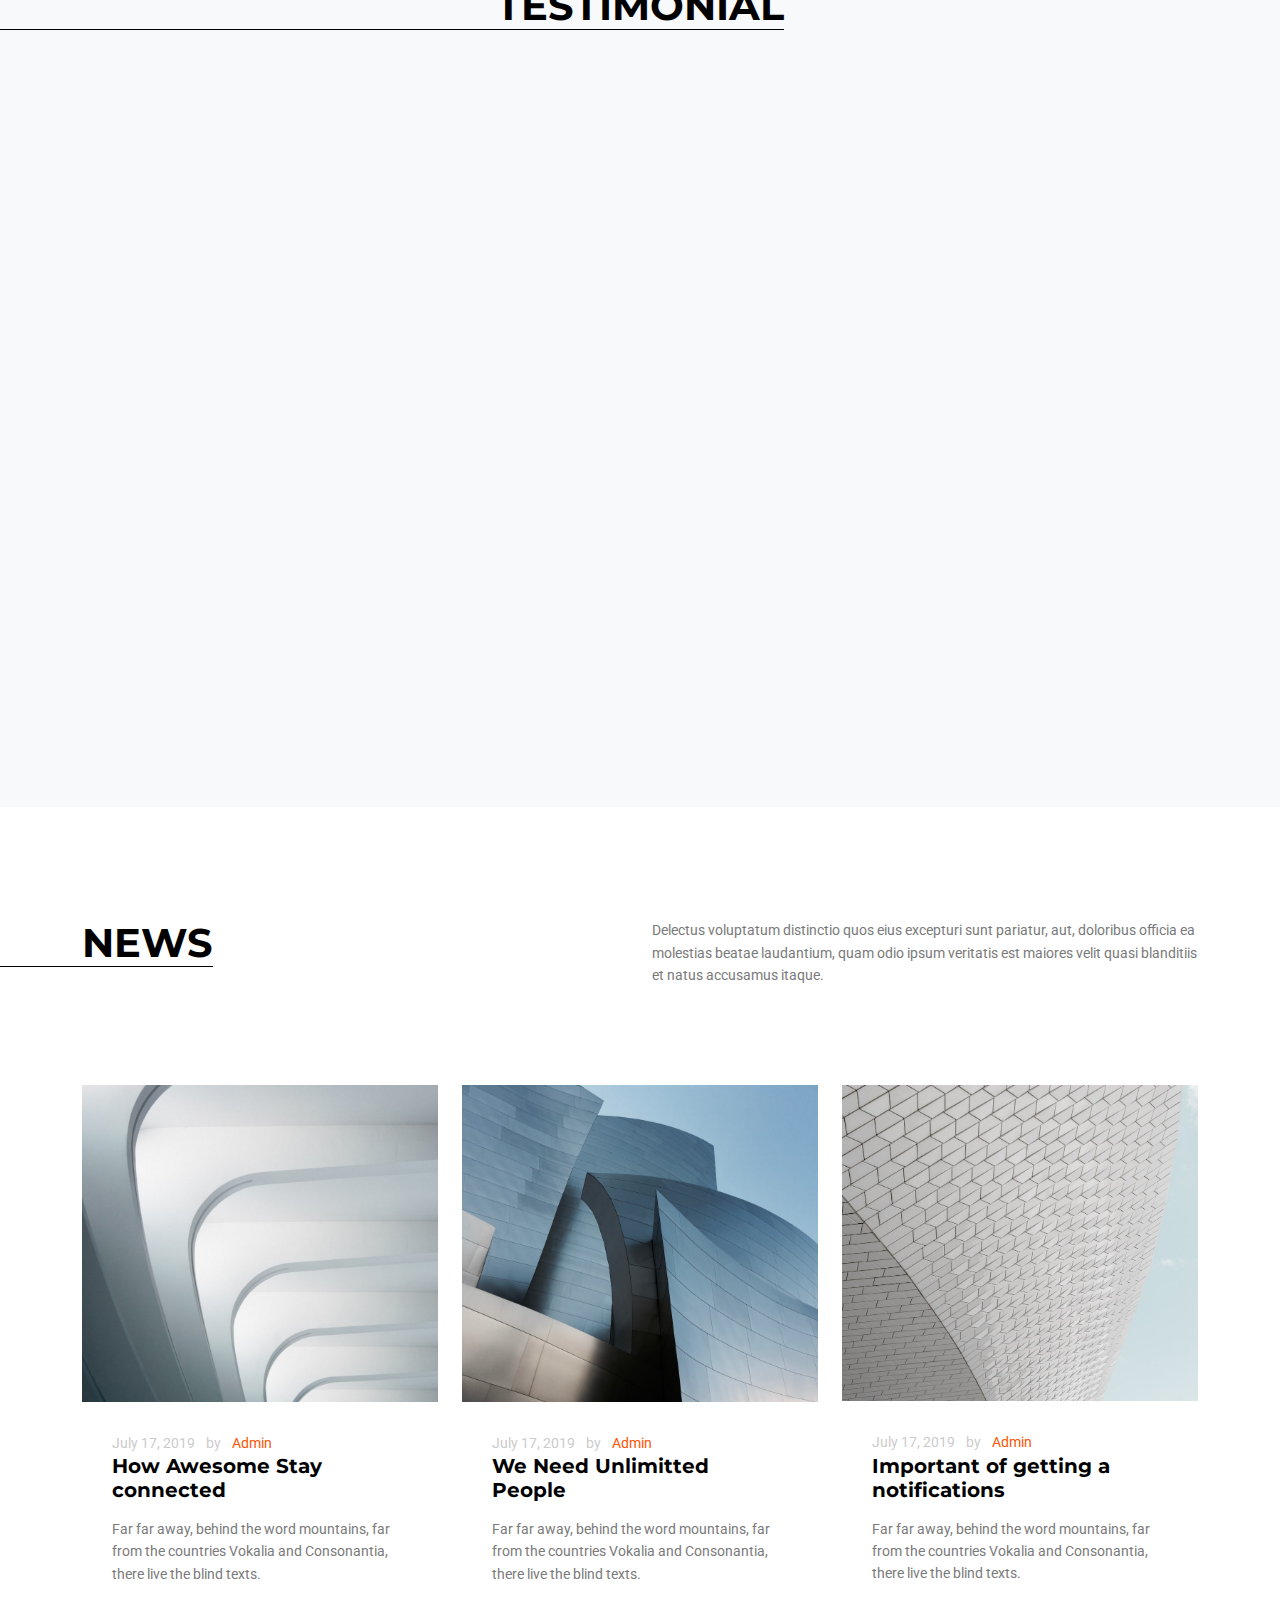
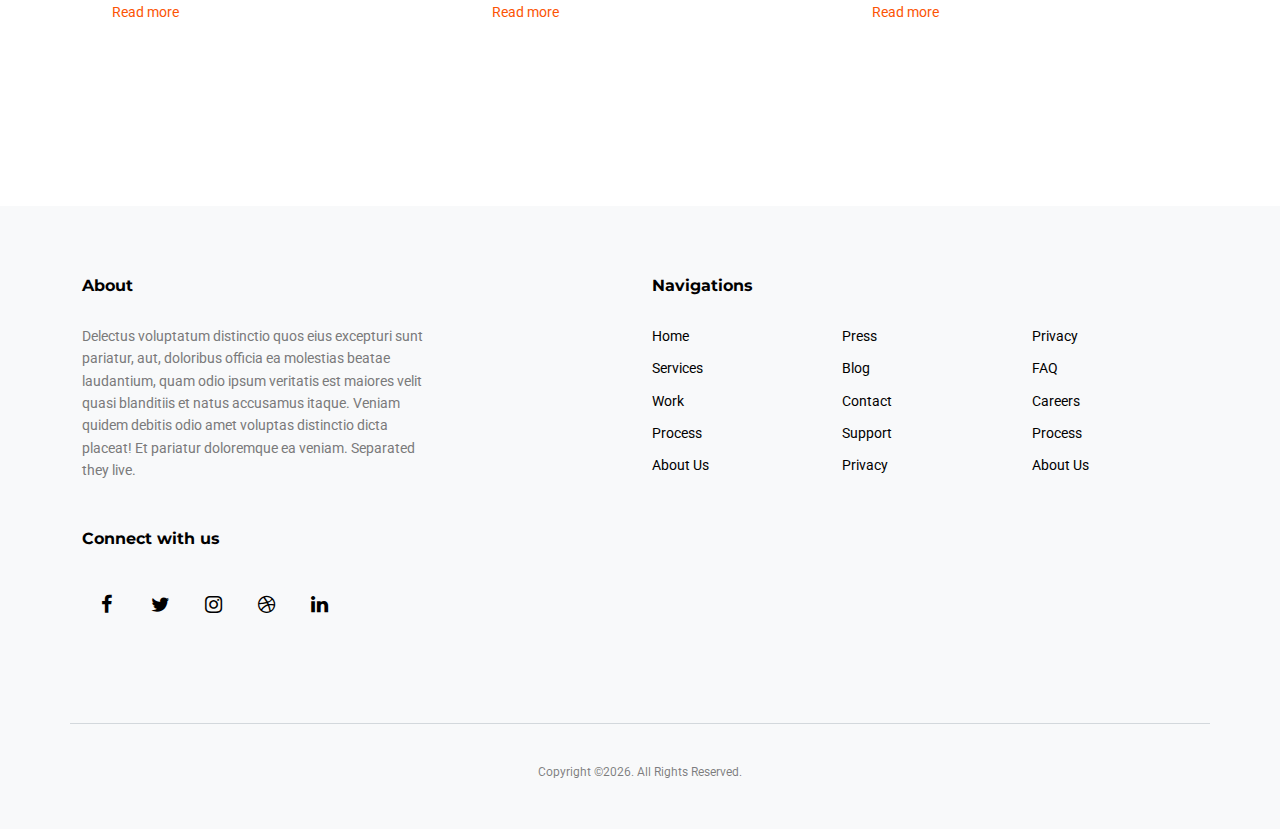
<file: services.html>
<!doctype html>
<html lang="en">
<head>
	<!-- Required meta tags -->
	<meta charset="utf-8">
	<meta name="viewport" content="width=device-width, initial-scale=1">
	
	<meta name="author" content="Untree.co">
	<link rel="shortcut icon" href="favicon.png">

	<meta name="description" content="" />
	<meta name="keywords" content="bootstrap, bootstrap5" />
	
	<link rel="preconnect" href="https://fonts.gstatic.com">
	<link href="https://fonts.googleapis.com/css2?family=Montserrat:wght@400;700&family=Roboto&display=swap" rel="stylesheet">

	<link rel="stylesheet" href="fonts/icomoon/style.css">
	<link rel="stylesheet" href="fonts/flaticon/font/flaticon.css">
	<link rel="stylesheet" href="css/tiny-slider.css">
	<link rel="stylesheet" href="css/aos.css">
	<link rel="stylesheet" href="css/glightbox.min.css">
	<link rel="stylesheet" href="css/style.css">

	<title>Archiark</title>
</head>
<body>

	<div class="site-mobile-menu site-navbar-target">
		<div class="site-mobile-menu-header">
			<div class="site-mobile-menu-close">
				<span class="icofont-close js-menu-toggle"></span>
			</div>
		</div>
		<div class="site-mobile-menu-body"></div>
	</div>

	<nav class="site-nav">
		<div class="container">
			<div class="site-navigation">
				<a href="index.html" class="logo m-0 float-start">Archiark<span class="text-primary">.</span> </a>

				<ul class="js-clone-nav d-none d-lg-inline-block text-start site-menu float-start">
					<li><a href="index.html">Home</a></li>
					<li class="has-children">
						<a href="projects.html">Projects</a>
						<ul class="dropdown">
							<li><a href="#">Commercial Building</a></li>
							<li><a href="#">Cultural Lifestyle</a></li>
							<li class="has-children">
								<a href="#">Dropdown</a>
								<ul class="dropdown">
									<li><a href="#">Sub Menu One</a></li>
									<li><a href="#">Sub Menu Two</a></li>
									<li><a href="#">Sub Menu Three</a></li>
								</ul>
							</li>
						</ul>
					</li>
					<li class="active"><a href="services.html">Services</a></li>
					<li><a href="about.html">About</a></li>
					<li><a href="contact.html">Contact Us</a></li>
				</ul>

				

				<a href="#" class="burger ml-auto float-end site-menu-toggle light js-menu-toggle d-inline-block d-lg-none" data-toggle="collapse" data-target="#main-navbar">
					<span></span>
				</a>
				<ul class="site-menu float-end d-none d-md-block">
					<li><a href="#" class="d-flex align-items-center text-white h2 fw-bold"><span class="icon-phone me-2"></span> <span>+ 2 292 4392 327</span></a></li>
				</ul>

			</div>
		</div>
	</nav>

	<div class="hero-2 overlay" style="background-image: url('images/img_3.jpg');">
		<div class="container">
			<div class="row align-items-center">
				<div class="col-lg-5 mx-auto ">
					<h1 class="mb-5 text-center"><span>Our Services</span></h1>


					<div class="intro-desc text-left">
						<div class="line"></div>
						<p>Delectus voluptatum distinctio quos eius excepturi sunt pariatur, aut, doloribus officia ea molestias beatae laudantium, quam odio ipsum veritatis est maiores velit quasi blanditiis et natus accusamus itaque.</p>
					</div>
				</div>
			</div>
		</div>
	</div>


	<div class="section sec-4">
		<div class="container">
			
			<div class="row g-5">
				<div class="col-lg-4">

					<div class="d-flex custom-card">
						<div class="img">
							<i class="flaticon-compass"></i>
						</div>
						<div class="text">
							<h3 class="h6 fw-bold text-black">Interior Design</h3>
							<p class="text-black-50">Delectus voluptatum distinctio quos eius excepturi sunt pariatur, aut, doloribus officia ea molestias beatae laudantium.</p>
							<p>
								<a href="#" class="more-2">Learn more <span class="icon-arrow_forward"></span></a>
							</p>
						</div>
					</div>
				</div>
				<div class="col-lg-4">
					<div class="d-flex custom-card">
						<div class="img">
							<i class="flaticon-plan"></i>
						</div>
						<div class="text">
							<h3 class="h6 fw-bold text-black">Landscape Design</h3>
							<p class="text-black-50">Delectus voluptatum distinctio quos eius excepturi sunt pariatur, aut, doloribus officia ea molestias beatae laudantium.</p>
							<p>
								<a href="#" class="more-2">Learn more <span class="icon-arrow_forward"></span></a>
							</p>
						</div>
					</div>
				</div>
				<div class="col-lg-4">
					<div class="d-flex custom-card">
						<div class="img">
							<i class="flaticon-architect"></i>
						</div>
						<div class="text">
							<h3 class="h6 fw-bold text-black">Engineering Plan</h3>
							<p class="text-black-50">Delectus voluptatum distinctio quos eius excepturi sunt pariatur, aut, doloribus officia ea molestias beatae laudantium.</p>
							<p>
								<a href="#" class="more-2">Learn more <span class="icon-arrow_forward"></span></a>
							</p>
						</div>
					</div>
				</div>


				<div class="col-lg-4">

					<div class="d-flex custom-card">
						<div class="img">
							<i class="flaticon-color-palette"></i>
						</div>
						<div class="text">
							<h3 class="h6 fw-bold text-black">Architecture Design</h3>
							<p class="text-black-50">Delectus voluptatum distinctio quos eius excepturi sunt pariatur, aut, doloribus officia ea molestias beatae laudantium.</p>
							<p>
								<a href="#" class="more-2">Learn more <span class="icon-arrow_forward"></span></a>
							</p>
						</div>
					</div>
				</div>
				<div class="col-lg-4">
					<div class="d-flex custom-card">
						<div class="img">
							<i class="flaticon-ruler"></i>
						</div>
						<div class="text">
							<h3 class="h6 fw-bold text-black">Interior Planning</h3>
							<p class="text-black-50">Delectus voluptatum distinctio quos eius excepturi sunt pariatur, aut, doloribus officia ea molestias beatae laudantium.</p>
							<p>
								<a href="#" class="more-2">Learn more <span class="icon-arrow_forward"></span></a>
							</p>
						</div>
					</div>
				</div>
				<div class="col-lg-4">
					<div class="d-flex custom-card">
						<div class="img">
							<i class="flaticon-wall"></i>
						</div>
						<div class="text">
							<h3 class="h6 fw-bold text-black">Floor Plan</h3>
							<p class="text-black-50">Delectus voluptatum distinctio quos eius excepturi sunt pariatur, aut, doloribus officia ea molestias beatae laudantium.</p>
							<p>
								<a href="#" class="more-2">Learn more <span class="icon-arrow_forward"></span></a>
							</p>
						</div>
					</div>
				</div>
			</div>
		</div>
	</div>


	<div class="sec-4 section bg-light">

		<div class="text-center mb-5">
			<h2 class="heading mb-5 text-center">Testimonial</h2>
		</div>
		<div class="testimonial-slide-center-wrap" data-aos="fade-up" data-aos-delay="100">

			<div id="testimonial-nav">
				<span class="prev" data-controls="prev"><span class="icon-chevron-left"></span></span>

				<span class="next" data-controls="next"><span class="icon-chevron-right"></span></span>
			</div>
			
			<div class="testimonial-slide-center testimonial-center" id="testimonial-center">

				<div class="item">
					<div class="testimonial-item">
						<div  class="testimonial-item-inner">
							<div class="testimonial-author mb-5">
								<img src="images/person_2.jpg" alt="Image" class="img-fluid">
								<strong class="d-block">James Campbell</strong>
								<span>CEO, Co-Founder</span>
							</div>
							<blockquote>
								Delectus voluptatum distinctio quos eius excepturi sunt pariatur, aut, doloribus officia ea molestias beatae laudantium, quam odio ipsum veritatis est maiores velit quasi blanditiis et natus accusamus itaque. Veniam quidem debitis odio amet voluptas distinctio dicta placeat! Et pariatur doloremque ea veniam.
							</blockquote>

						</div>
					</div>
				</div>

				<div class="item">
					<div class="testimonial-item">
						<div  class="testimonial-item-inner">
							<div class="testimonial-author mb-5">
								<img src="images/person_1.jpg" alt="Image" class="img-fluid">
								<strong class="d-block">James Campbell</strong>
								<span>CEO, Co-Founder</span>
							</div>
							<blockquote>
								Delectus voluptatum distinctio quos eius excepturi sunt pariatur, aut, doloribus officia ea molestias beatae laudantium, quam odio ipsum veritatis est maiores velit quasi blanditiis et natus accusamus itaque. Veniam quidem debitis odio amet voluptas distinctio dicta placeat! Et pariatur doloremque ea veniam.
							</blockquote>

						</div>
					</div>
				</div>

				<div class="item">
					<div class="testimonial-item">
						<div  class="testimonial-item-inner">
							<div class="testimonial-author mb-5">
								<img src="images/person_3.jpg" alt="Image" class="img-fluid">
								<strong class="d-block">James Campbell</strong>
								<span>CEO, Co-Founder</span>
							</div>
							<blockquote>
								Delectus voluptatum distinctio quos eius excepturi sunt pariatur, aut, doloribus officia ea molestias beatae laudantium, quam odio ipsum veritatis est maiores velit quasi blanditiis et natus accusamus itaque. Veniam quidem debitis odio amet voluptas distinctio dicta placeat! Et pariatur doloremque ea veniam.
							</blockquote>

						</div>
					</div>
				</div>

				<div class="item">
					<div class="testimonial-item">
						<div  class="testimonial-item-inner">
							<div class="testimonial-author mb-5">
								<img src="images/person_4.jpg" alt="Image" class="img-fluid">
								<strong class="d-block">James Campbell</strong>
								<span>CEO, Co-Founder</span>
							</div>
							<blockquote>
								Delectus voluptatum distinctio quos eius excepturi sunt pariatur, aut, doloribus officia ea molestias beatae laudantium, quam odio ipsum veritatis est maiores velit quasi blanditiis et natus accusamus itaque. Veniam quidem debitis odio amet voluptas distinctio dicta placeat! Et pariatur doloremque ea veniam.
							</blockquote>

						</div>
					</div>
				</div>


				<div class="item">
					<div class="testimonial-item">
						<div  class="testimonial-item-inner">
							<div class="testimonial-author mb-5">
								<img src="images/person_5.jpg" alt="Image" class="img-fluid">
								<strong class="d-block">James Campbell</strong>
								<span>CEO, Co-Founder</span>
							</div>
							<blockquote>
								Delectus voluptatum distinctio quos eius excepturi sunt pariatur, aut, doloribus officia ea molestias beatae laudantium, quam odio ipsum veritatis est maiores velit quasi blanditiis et natus accusamus itaque. Veniam quidem debitis odio amet voluptas distinctio dicta placeat! Et pariatur doloremque ea veniam.
							</blockquote>

						</div>
					</div>
				</div>

				<div class="item">
					<div class="testimonial-item">
						<div  class="testimonial-item-inner">
							<div class="testimonial-author mb-5">
								<img src="images/person_2.jpg" alt="Image" class="img-fluid">
								<strong class="d-block">James Campbell</strong>
								<span>CEO, Co-Founder</span>
							</div>
							<blockquote>
								Delectus voluptatum distinctio quos eius excepturi sunt pariatur, aut, doloribus officia ea molestias beatae laudantium, quam odio ipsum veritatis est maiores velit quasi blanditiis et natus accusamus itaque. Veniam quidem debitis odio amet voluptas distinctio dicta placeat! Et pariatur doloremque ea veniam.
							</blockquote>

						</div>
					</div>
				</div>
				<div class="item">
					<div class="testimonial-item">
						<div  class="testimonial-item-inner">
							<div class="testimonial-author mb-5">
								<img src="images/person_3.jpg" alt="Image" class="img-fluid">
								<strong class="d-block">James Campbell</strong>
								<span>CEO, Co-Founder</span>
							</div>
							<blockquote>
								Delectus voluptatum distinctio quos eius excepturi sunt pariatur, aut, doloribus officia ea molestias beatae laudantium, quam odio ipsum veritatis est maiores velit quasi blanditiis et natus accusamus itaque. Veniam quidem debitis odio amet voluptas distinctio dicta placeat! Et pariatur doloremque ea veniam.
							</blockquote>

						</div>
					</div>
				</div>

				<div class="item">
					<div class="testimonial-item">
						<div  class="testimonial-item-inner">
							<div class="testimonial-author mb-5">
								<img src="images/person_4.jpg" alt="Image" class="img-fluid">
								<strong class="d-block">James Campbell</strong>
								<span>CEO, Co-Founder</span>
							</div>
							<blockquote>
								Delectus voluptatum distinctio quos eius excepturi sunt pariatur, aut, doloribus officia ea molestias beatae laudantium, quam odio ipsum veritatis est maiores velit quasi blanditiis et natus accusamus itaque. Veniam quidem debitis odio amet voluptas distinctio dicta placeat! Et pariatur doloremque ea veniam.
							</blockquote>

						</div>
					</div>
				</div>

				<div class="item">
					<div class="testimonial-item">
						<div  class="testimonial-item-inner">
							<div class="testimonial-author mb-5">
								<img src="images/person_1.jpg" alt="Image" class="img-fluid">
								<strong class="d-block">James Campbell</strong>
								<span>CEO, Co-Founder</span>
							</div>
							<blockquote>
								Delectus voluptatum distinctio quos eius excepturi sunt pariatur, aut, doloribus officia ea molestias beatae laudantium, quam odio ipsum veritatis est maiores velit quasi blanditiis et natus accusamus itaque. Veniam quidem debitis odio amet voluptas distinctio dicta placeat! Et pariatur doloremque ea veniam.
							</blockquote>

						</div>
					</div>
				</div>
			</div>

		</div>
	</div>


	<div class="section sec-news">
		<div class="container">
			<div class="row mb-5">
				<div class="col-lg-6">
					<h2 class="heading">News</h2>
				</div>
				<div class="col-lg-6">
					<p>Delectus voluptatum distinctio quos eius excepturi sunt pariatur, aut, doloribus officia ea molestias beatae laudantium, quam odio ipsum veritatis est maiores velit quasi blanditiis et natus accusamus itaque.</p>
				</div>
			</div>

			<div class="row">
				<div class="col-lg-4 col-md-6 mb-4">
					<div class="post-entry-1 h-100">
						<a href="single.html">
							<img src="images/img_3.jpg" alt="Image"
							class="img-fluid">
						</a>
						<div class="post-entry-1-contents">
							<span class="meta d-inline-block mb-0">July 17, 2019 <span class="mx-2">by</span> <a href="#">Admin</a></span>
							<h2 class="mb-3"><a href="single.html">How Awesome Stay connected</a></h2>
							
							<p>Far far away, behind the word mountains, far from the countries Vokalia and Consonantia, there live the blind texts.</p>
							<p><a href="single.html">Read more</a></p>
						</div>
					</div>
				</div>
				<div class="col-lg-4 col-md-6 mb-4">
					<div class="post-entry-1 h-100">
						<a href="single.html">
							<img src="images/img_4.jpg" alt="Image"
							class="img-fluid">
						</a>
						<div class="post-entry-1-contents">

							<span class="meta d-inline-block mb-0">July 17, 2019 <span class="mx-2">by</span> <a href="#">Admin</a></span>
							<h2 class="mb-3"><a href="single.html">We Need Unlimitted People</a></h2>
							<p>Far far away, behind the word mountains, far from the countries Vokalia and Consonantia, there live the blind texts.</p>
							<p><a href="single.html">Read more</a></p>
						</div>
					</div>
				</div>

				<div class="col-lg-4 col-md-6 mb-4">
					<div class="post-entry-1 h-100">
						<a href="single.html">
							<img src="images/img_5.jpg" alt="Image"
							class="img-fluid">
						</a>
						<div class="post-entry-1-contents">

							<span class="meta d-inline-block mb-0">July 17, 2019 <span class="mx-2">by</span> <a href="#">Admin</a></span>
							<h2 class="mb-3"><a href="single.html">Important of getting a notifications</a></h2>
							<p>Far far away, behind the word mountains, far from the countries Vokalia and Consonantia, there live the blind texts.</p>
							<p><a href="single.html">Read more</a></p>
						</div>
					</div>
				</div>
			</div>
		</div>
	</div>


	

	<div class="site-footer bg-light">
		<div class="container">

			<div class="row justify-content-between">
				<div class="col-lg-4">
					<div class="widget">
						<h3 class="line-top">About</h3>
						<p class="mb-5">Delectus voluptatum distinctio quos eius excepturi sunt pariatur, aut, doloribus officia ea molestias beatae laudantium, quam odio ipsum veritatis est maiores velit quasi blanditiis et natus accusamus itaque. Veniam quidem debitis odio amet voluptas distinctio dicta placeat! Et pariatur doloremque ea veniam. Separated they live.</p>

					</div>
					<div class="widget">
						<h3 class="line-top">Connect with us</h3>
						<ul class="social list-unstyled mb-5">
							<li><a href="#"><span class="icon-facebook"></span></a></li>
							<li><a href="#"><span class="icon-twitter"></span></a></li>
							<li><a href="#"><span class="icon-instagram"></span></a></li>
							<li><a href="#"><span class="icon-dribbble"></span></a></li>
							<li><a href="#"><span class="icon-linkedin"></span></a></li>
						</ul>
					</div>
				</div>
				<div class="col-lg-6">
					<div class="row">
						<div class="col-12">
							<div class="widget">
								<h3 class="line-top">Navigations</h3>
							</div>
						</div>
						<div class="col-6 col-sm-6 col-md-4">
							<div class="widget">
								<ul class="links list-unstyled">
									<li><a href="#">Home</a></li>
									<li><a href="#">Services</a></li>
									<li><a href="#">Work</a></li>
									<li><a href="#">Process</a></li>
									<li><a href="#">About Us</a></li>
								</ul>
							</div>
						</div>
						<div class="col-6 col-sm-6 col-md-4">
							<div class="widget">
								<ul class="links list-unstyled">
									<li><a href="#">Press</a></li>
									<li><a href="#">Blog</a></li>
									<li><a href="#">Contact</a></li>
									<li><a href="#">Support</a></li>
									<li><a href="#">Privacy</a></li>
								</ul>
							</div>
						</div>
						<div class="col-6 col-sm-6 col-md-4">
							<div class="widget">
								<ul class="links list-unstyled">
									<li><a href="#">Privacy</a></li>
									<li><a href="#">FAQ</a></li>
									<li><a href="#">Careers</a></li>
									<li><a href="#">Process</a></li>
									<li><a href="#">About Us</a></li>
								</ul>
							</div>
						</div>
					</div>
				</div>
			</div>

			<div class="row justify-content-center text-center copyright">
				<div class="col-md-8">
					<p class="small text-black-50">Copyright &copy;<script>document.write(new Date().getFullYear());</script>. All Rights Reserved. </p>
				</div>
			</div>
		</div>
	</div>


	


	<!-- Preloader -->
	<div id="overlayer"></div>
	<div class="loader">
		<div class="spinner-border" role="status">
			<span class="visually-hidden">Loading...</span>
		</div>
	</div>

	<script src="js/bootstrap.bundle.min.js"></script>
	<script src="js/tiny-slider.js"></script>
	<script src="js/aos.js"></script>
	<script src="js/glightbox.min.js"></script>
	<script src="js/navbar.js"></script>
	<script src="js/counter.js"></script>
	<script src="js/custom.js"></script>
</body>
</html>
</file>
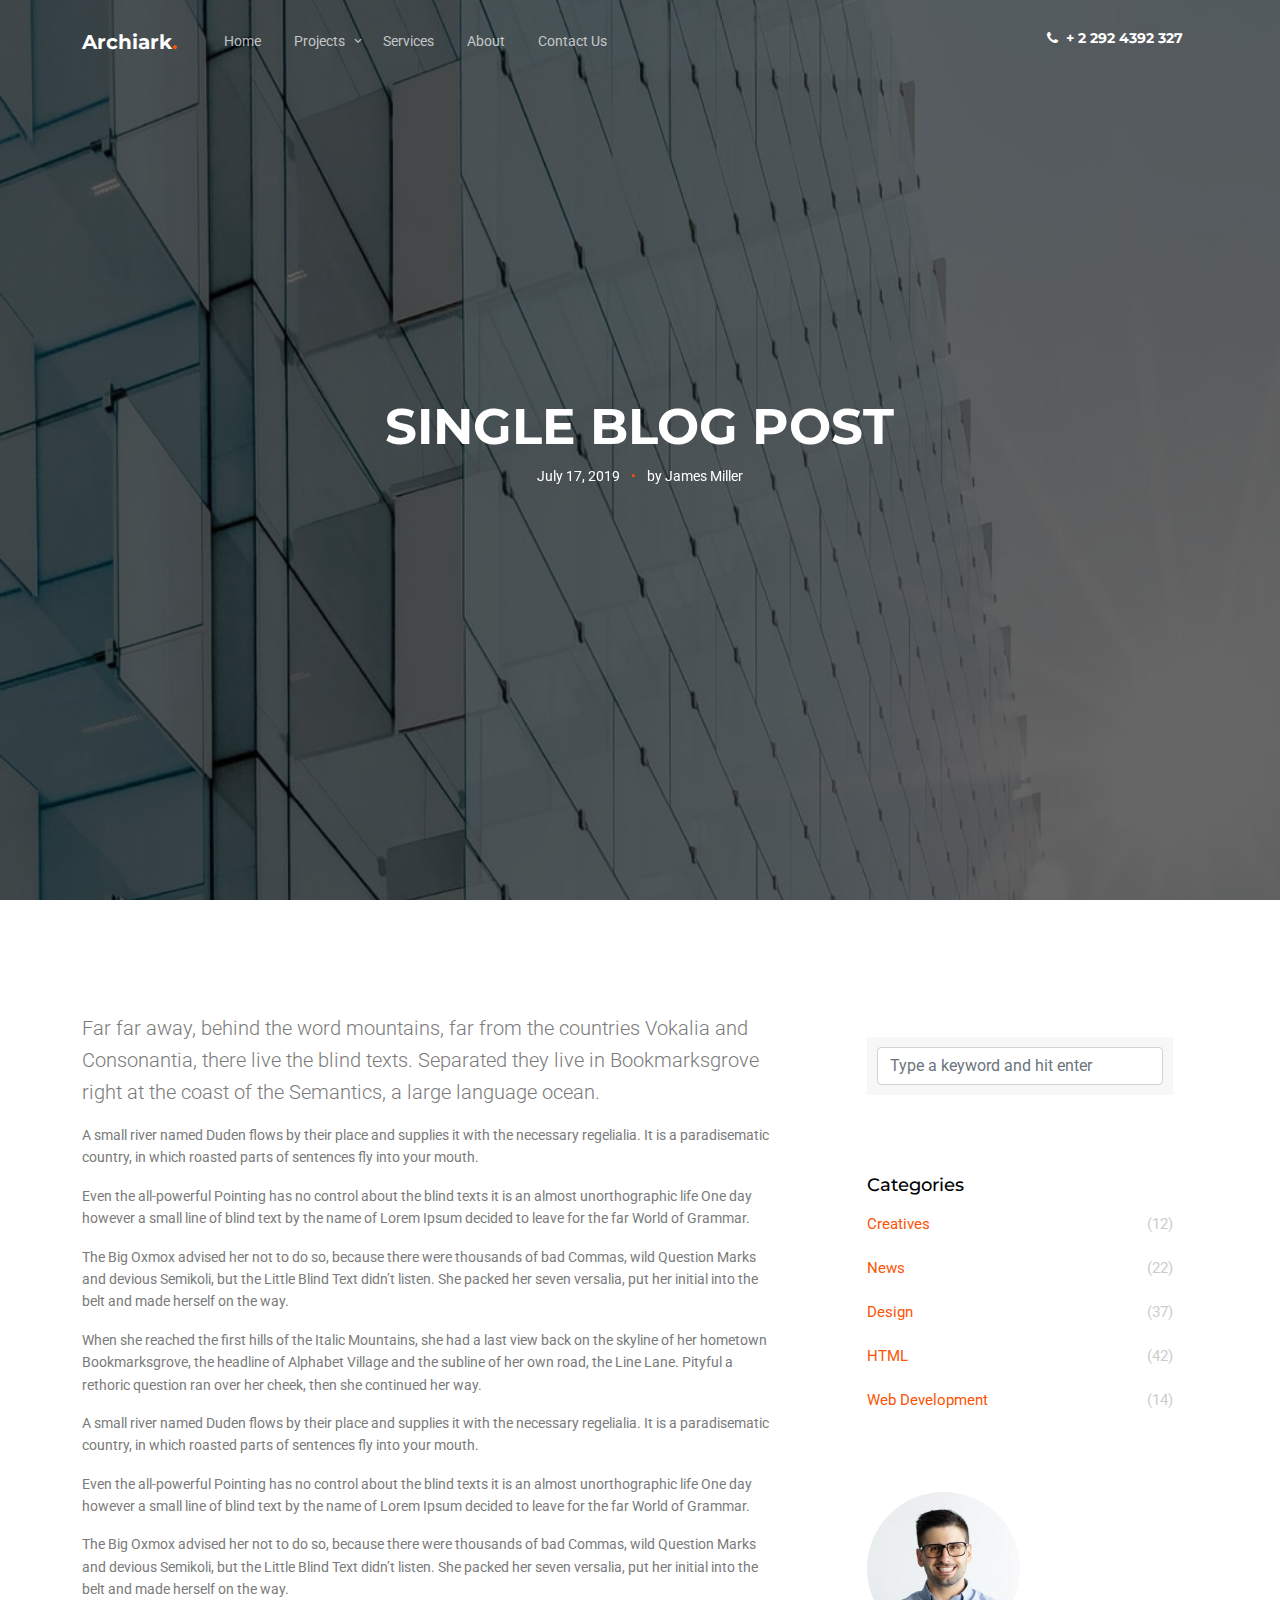
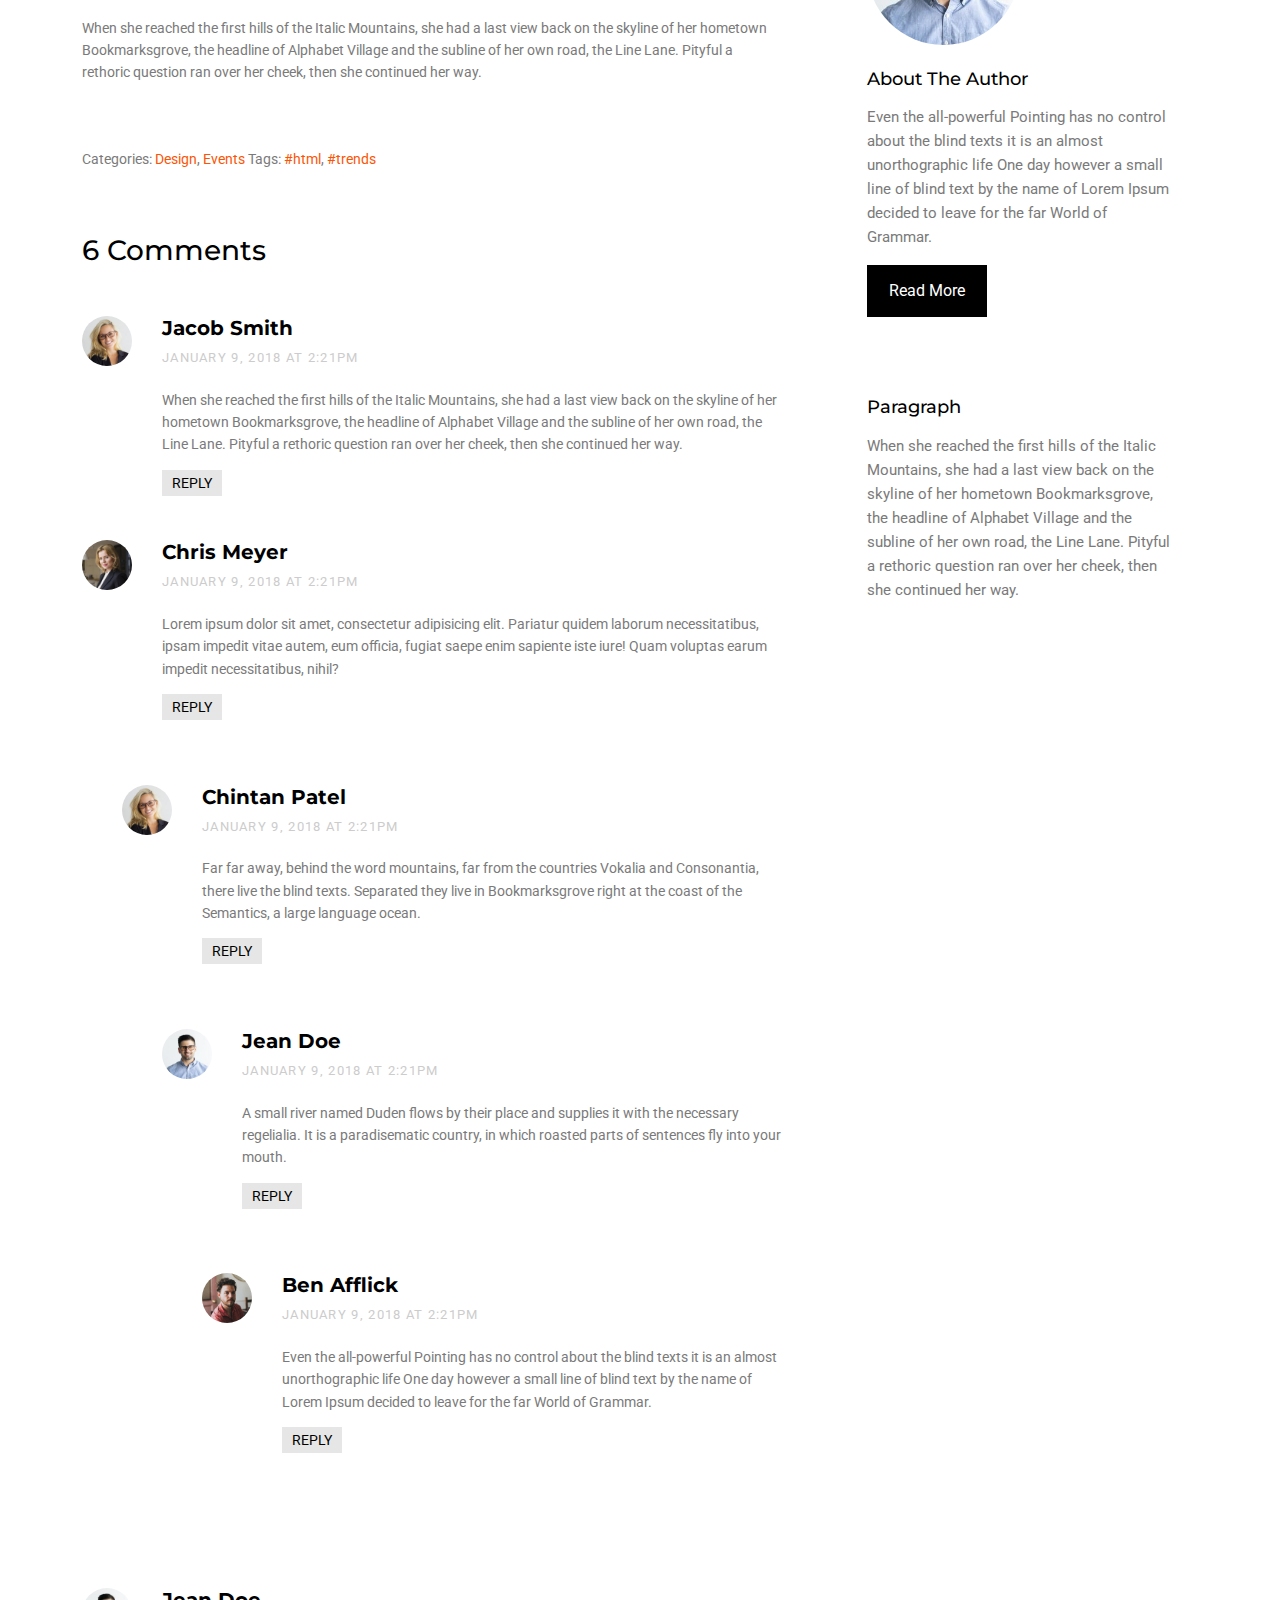
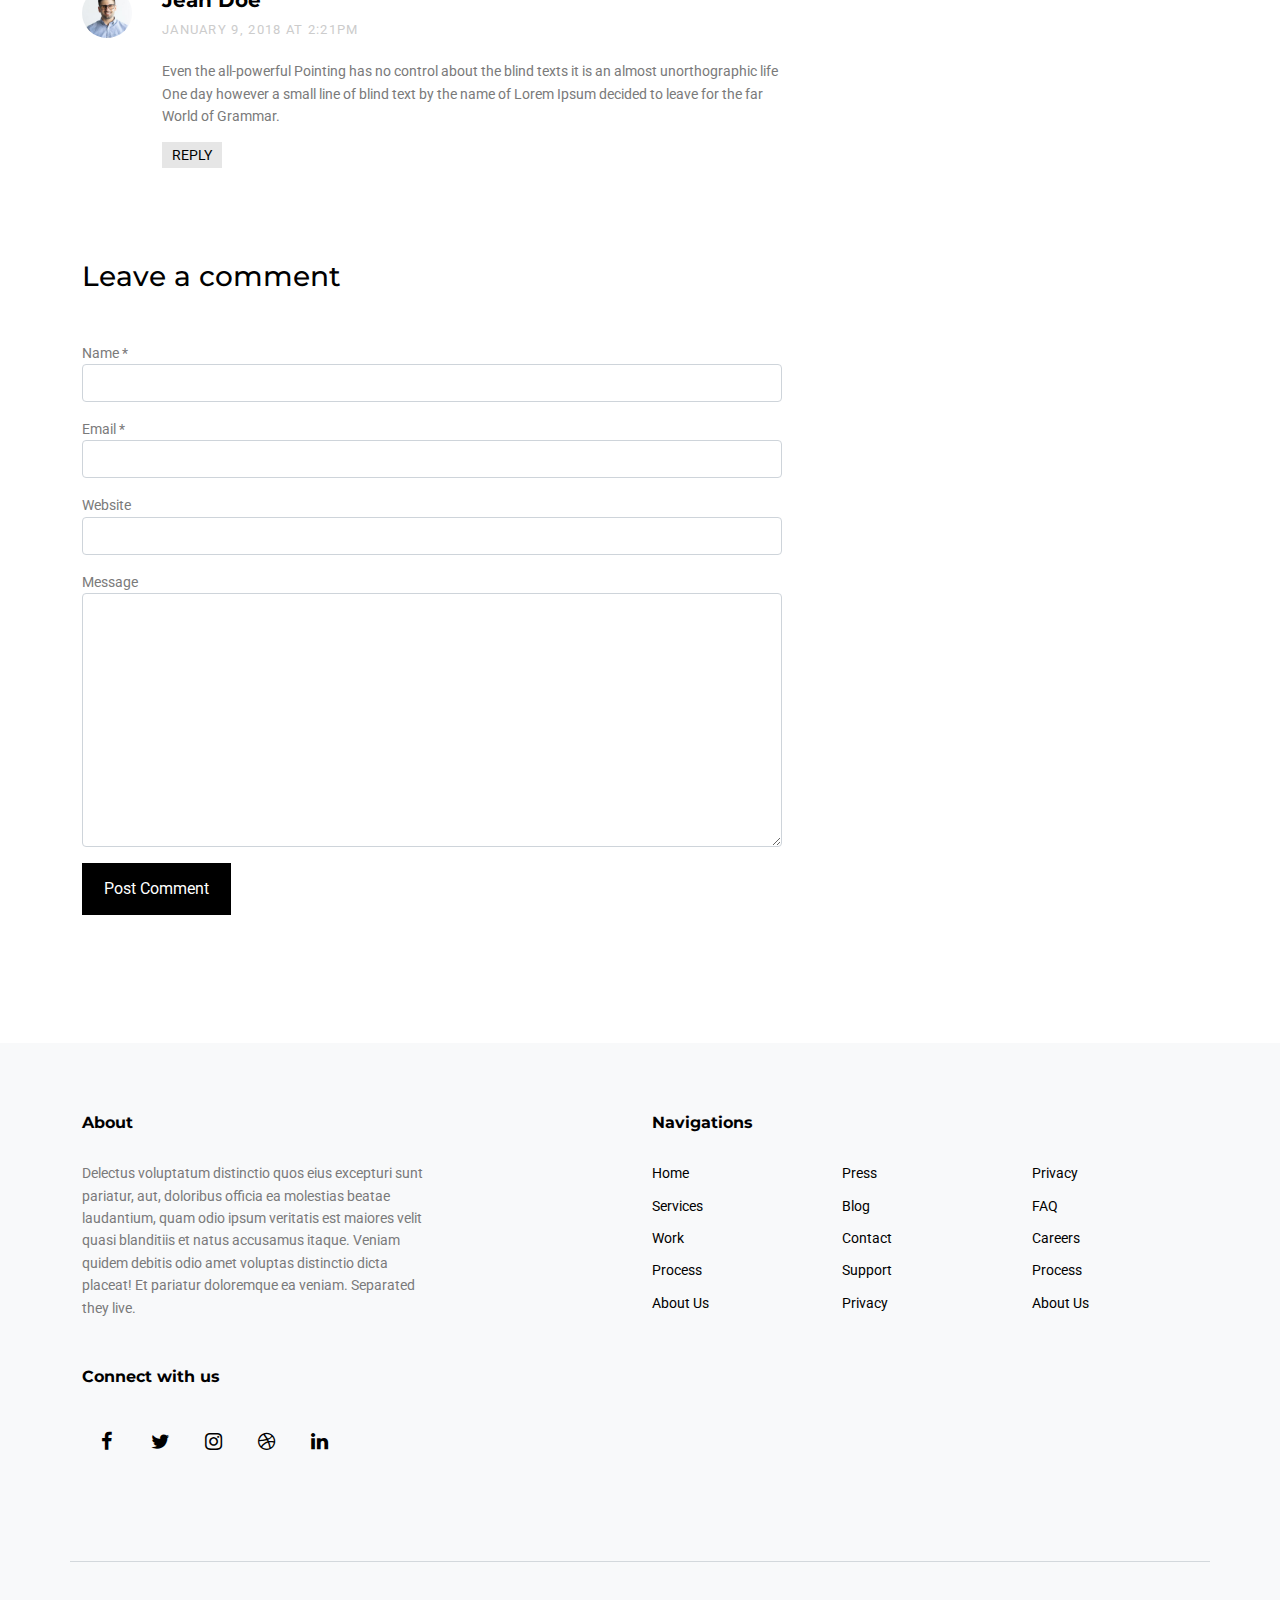
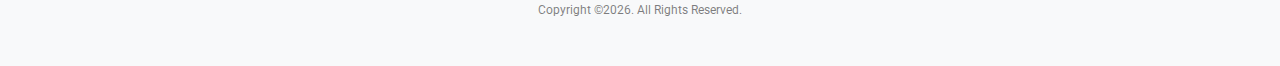
<file: single.html>
<!doctype html>
<html lang="en">
<head>
	<!-- Required meta tags -->
	<meta charset="utf-8">
	<meta name="viewport" content="width=device-width, initial-scale=1">
	
	<meta name="author" content="">
	<link rel="shortcut icon" href="favicon.png">

	<meta name="description" content="" />
	<meta name="keywords" content="bootstrap, bootstrap5" />
	
	<link rel="preconnect" href="https://fonts.gstatic.com">
	<link href="https://fonts.googleapis.com/css2?family=Montserrat:wght@400;700&family=Roboto&display=swap" rel="stylesheet">

	<link rel="stylesheet" href="fonts/icomoon/style.css">
	<link rel="stylesheet" href="fonts/flaticon/font/flaticon.css">
	<link rel="stylesheet" href="css/tiny-slider.css">
	<link rel="stylesheet" href="css/aos.css">
	<link rel="stylesheet" href="css/glightbox.min.css">
	<link rel="stylesheet" href="css/style.css">

	<title>Archiark</title>
</head>
<body>

	<div class="site-mobile-menu site-navbar-target">
		<div class="site-mobile-menu-header">
			<div class="site-mobile-menu-close">
				<span class="icofont-close js-menu-toggle"></span>
			</div>
		</div>
		<div class="site-mobile-menu-body"></div>
	</div>

	<nav class="site-nav">
		<div class="container">
			<div class="site-navigation">
				<a href="index.html" class="logo m-0 float-start">Archiark<span class="text-primary">.</span> </a>

				<ul class="js-clone-nav d-none d-lg-inline-block text-start site-menu float-start">
					<li><a href="index.html">Home</a></li>
					<li class="has-children">
						<a href="projects.html">Projects</a>
						<ul class="dropdown">
							<li><a href="#">Commercial Building</a></li>
							<li><a href="#">Cultural Lifestyle</a></li>
							<li class="has-children">
								<a href="#">Dropdown</a>
								<ul class="dropdown">
									<li><a href="#">Sub Menu One</a></li>
									<li><a href="#">Sub Menu Two</a></li>
									<li><a href="#">Sub Menu Three</a></li>
								</ul>
							</li>
						</ul>
					</li>
					<li><a href="services.html">Services</a></li>
					<li><a href="about.html">About</a></li>
					<li><a href="contact.html">Contact Us</a></li>
				</ul>

				

				<a href="#" class="burger ml-auto float-end site-menu-toggle light js-menu-toggle d-inline-block d-lg-none" data-toggle="collapse" data-target="#main-navbar">
					<span></span>
				</a>
				<ul class="site-menu float-end d-none d-md-block">
					<li><a href="#" class="d-flex align-items-center text-white h2 fw-bold"><span class="icon-phone me-2"></span> <span>+ 2 292 4392 327</span></a></li>
				</ul>

			</div>
		</div>
	</nav>

	
	<div class="hero-2 overlay" style="background-image: url('images/img_7.jpg')">
		<div class="container">
			<div class="row align-items-center justify-content-center">
				<div class="col-lg-10 text-center mx-auto">
					
					<h1 class="heading text-white" data-aos="fade-up">Single Blog Post</h1>
					<p class="text-white" data-aos="fade-up" data-aos-delay="100"><span class="d-block mb-3 text-white" data-aos="fade-up">July 17, 2019 <span class="mx-2 text-primary">&bullet;</span> by James Miller</span></p>
				</div>		
			</div>		
		</div>		
	</div>




	
	<div class="section">
		<div class="container">
			<div class="row">
				<div class="col-md-8 blog-content pe-5">
					<p class="lead">Far far away, behind the word mountains, far from the countries Vokalia and Consonantia, there live the blind texts. Separated they live in Bookmarksgrove right at the coast of the Semantics, a large language ocean.</p>
					<p>A small river named Duden flows by their place and supplies it with the necessary regelialia. It is a paradisematic country, in which roasted parts of sentences fly into your mouth.</p>

					<blockquote><p>Even the all-powerful Pointing has no control about the blind texts it is an almost unorthographic life One day however a small line of blind text by the name of Lorem Ipsum decided to leave for the far World of Grammar.</p></blockquote>

					<p>The Big Oxmox advised her not to do so, because there were thousands of bad Commas, wild Question Marks and devious Semikoli, but the Little Blind Text didn’t listen. She packed her seven versalia, put her initial into the belt and made herself on the way.</p>

					<p>When she reached the first hills of the Italic Mountains, she had a last view back on the skyline of her hometown Bookmarksgrove, the headline of Alphabet Village and the subline of her own road, the Line Lane. Pityful a rethoric question ran over her cheek, then she continued her way.</p>

					<p>A small river named Duden flows by their place and supplies it with the necessary regelialia. It is a paradisematic country, in which roasted parts of sentences fly into your mouth.</p>

					<blockquote><p>Even the all-powerful Pointing has no control about the blind texts it is an almost unorthographic life One day however a small line of blind text by the name of Lorem Ipsum decided to leave for the far World of Grammar.</p></blockquote>

					<p>The Big Oxmox advised her not to do so, because there were thousands of bad Commas, wild Question Marks and devious Semikoli, but the Little Blind Text didn’t listen. She packed her seven versalia, put her initial into the belt and made herself on the way.</p>

					<p>When she reached the first hills of the Italic Mountains, she had a last view back on the skyline of her hometown Bookmarksgrove, the headline of Alphabet Village and the subline of her own road, the Line Lane. Pityful a rethoric question ran over her cheek, then she continued her way.</p>


					<div class="pt-5">
						<p>Categories:  <a href="#">Design</a>, <a href="#">Events</a>  Tags: <a href="#">#html</a>, <a href="#">#trends</a></p>
					</div>


					<div class="pt-5">
						<h3 class="mb-5">6 Comments</h3>
						<ul class="comment-list">
							<li class="comment">
								<div class="vcard bio">
									<img src="images/person_2.jpg" alt="Free Website Template by Free-Template.co">
								</div>
								<div class="comment-body">
									<h3>Jacob Smith</h3>
									<div class="meta">January 9, 2018 at 2:21pm</div>
									<p>When she reached the first hills of the Italic Mountains, she had a last view back on the skyline of her hometown Bookmarksgrove, the headline of Alphabet Village and the subline of her own road, the Line Lane. Pityful a rethoric question ran over her cheek, then she continued her way.</p>
									<p><a href="#" class="reply">Reply</a></p>
								</div>
							</li>

							<li class="comment">
								<div class="vcard bio">
									<img src="images/person_3.jpg" alt="Free Website Template by Free-Template.co">
								</div>
								<div class="comment-body">
									<h3>Chris Meyer</h3>
									<div class="meta">January 9, 2018 at 2:21pm</div>
									<p>Lorem ipsum dolor sit amet, consectetur adipisicing elit. Pariatur quidem laborum necessitatibus, ipsam impedit vitae autem, eum officia, fugiat saepe enim sapiente iste iure! Quam voluptas earum impedit necessitatibus, nihil?</p>
									<p><a href="#" class="reply">Reply</a></p>
								</div>

								<ul class="children">
									<li class="comment">
										<div class="vcard bio">
											<img src="images/person_2.jpg" alt="Free Website Template by Free-Template.co">
										</div>
										<div class="comment-body">
											<h3>Chintan Patel</h3>
											<div class="meta">January 9, 2018 at 2:21pm</div>
											<p>Far far away, behind the word mountains, far from the countries Vokalia and Consonantia, there live the blind texts. Separated they live in Bookmarksgrove right at the coast of the Semantics, a large language ocean.</p>
											<p><a href="#" class="reply">Reply</a></p>
										</div>


										<ul class="children">
											<li class="comment">
												<div class="vcard bio">
													<img src="images/person_1.jpg" alt="Free Website Template by Free-Template.co">
												</div>
												<div class="comment-body">
													<h3>Jean Doe</h3>
													<div class="meta">January 9, 2018 at 2:21pm</div>
													<p>A small river named Duden flows by their place and supplies it with the necessary regelialia. It is a paradisematic country, in which roasted parts of sentences fly into your mouth.</p>
													<p><a href="#" class="reply">Reply</a></p>
												</div>

												<ul class="children">
													<li class="comment">
														<div class="vcard bio">
															<img src="images/person_4.jpg" alt="Free Website Template by Free-Template.co">
														</div>
														<div class="comment-body">
															<h3>Ben Afflick</h3>
															<div class="meta">January 9, 2018 at 2:21pm</div>
															<p>Even the all-powerful Pointing has no control about the blind texts it is an almost unorthographic life One day however a small line of blind text by the name of Lorem Ipsum decided to leave for the far World of Grammar.</p>
															<p><a href="#" class="reply">Reply</a></p>
														</div>
													</li>
												</ul>
											</li>
										</ul>
									</li>
								</ul>
							</li>

							<li class="comment">
								<div class="vcard bio">
									<img src="images/person_1.jpg" alt="Free Website Template by Free-Template.co">
								</div>
								<div class="comment-body">
									<h3>Jean Doe</h3>
									<div class="meta">January 9, 2018 at 2:21pm</div>
									<p>Even the all-powerful Pointing has no control about the blind texts it is an almost unorthographic life One day however a small line of blind text by the name of Lorem Ipsum decided to leave for the far World of Grammar.</p>
									<p><a href="#" class="reply">Reply</a></p>
								</div>
							</li>
						</ul>
						<!-- END comment-list -->

						<div class="comment-form-wrap pt-5">
							<h3 class="mb-5">Leave a comment</h3>
							<form action="#" class="">
								<div class="mb-3">
									<label for="name">Name *</label>
									<input type="text" class="form-control" id="name">
								</div>
								<div class="mb-3">
									<label for="email">Email *</label>
									<input type="email" class="form-control" id="email">
								</div>
								<div class="mb-3">
									<label for="website">Website</label>
									<input type="url" class="form-control" id="website">
								</div>

								<div class="mb-3">
									<label for="message">Message</label>
									<textarea name="" id="message" cols="30" rows="10" class="form-control"></textarea>
								</div>
								<div class="mb-3">
									<input type="submit" value="Post Comment" class="btn btn-primary btn-md text-white">
								</div>

							</form>
						</div>
					</div>

				</div>
				<div class="col-md-4 sidebar">
					<div class="sidebar-box">
						<form action="#" class="search-form">
							<div class="form-group">
								<span class="icon fa fa-search"></span>
								<input type="text" class="form-control" placeholder="Type a keyword and hit enter">
							</div>
						</form>
					</div>
					<div class="sidebar-box">
						<div class="categories">
							<h3>Categories</h3>
							<li><a href="#">Creatives <span>(12)</span></a></li>
							<li><a href="#">News <span>(22)</span></a></li>
							<li><a href="#">Design <span>(37)</span></a></li>
							<li><a href="#">HTML <span>(42)</span></a></li>
							<li><a href="#">Web Development <span>(14)</span></a></li>
						</div>
					</div>
					<div class="sidebar-box">
						<img src="images/person_1.jpg" alt="Free Website Template by Free-Template.co" class="img-fluid mb-4 w-50 rounded-circle">
						<h3 class="text-black">About The Author</h3>
						<p>Even the all-powerful Pointing has no control about the blind texts it is an almost unorthographic life One day however a small line of blind text by the name of Lorem Ipsum decided to leave for the far World of Grammar.</p>
						<p><a href="#" class="btn btn-primary btn-md text-white">Read More</a></p>
					</div>

					<div class="sidebar-box">
						<h3 class="text-black">Paragraph</h3>
						<p>When she reached the first hills of the Italic Mountains, she had a last view back on the skyline of her hometown Bookmarksgrove, the headline of Alphabet Village and the subline of her own road, the Line Lane. Pityful a rethoric question ran over her cheek, then she continued her way.</p>
					</div>
				</div>
			</div>
		</div>
	</div>

	

	<div class="site-footer bg-light">
		<div class="container">

			<div class="row justify-content-between">
				<div class="col-lg-4">
					<div class="widget">
						<h3 class="line-top">About</h3>
						<p class="mb-5">Delectus voluptatum distinctio quos eius excepturi sunt pariatur, aut, doloribus officia ea molestias beatae laudantium, quam odio ipsum veritatis est maiores velit quasi blanditiis et natus accusamus itaque. Veniam quidem debitis odio amet voluptas distinctio dicta placeat! Et pariatur doloremque ea veniam. Separated they live.</p>

					</div>
					<div class="widget">
						<h3 class="line-top">Connect with us</h3>
						<ul class="social list-unstyled mb-5">
							<li><a href="#"><span class="icon-facebook"></span></a></li>
							<li><a href="#"><span class="icon-twitter"></span></a></li>
							<li><a href="#"><span class="icon-instagram"></span></a></li>
							<li><a href="#"><span class="icon-dribbble"></span></a></li>
							<li><a href="#"><span class="icon-linkedin"></span></a></li>
						</ul>
					</div>
				</div>
				<div class="col-lg-6">
					<div class="row">
						<div class="col-12">
							<div class="widget">
								<h3 class="line-top">Navigations</h3>
							</div>
						</div>
						<div class="col-6 col-sm-6 col-md-4">
							<div class="widget">
								<ul class="links list-unstyled">
									<li><a href="#">Home</a></li>
									<li><a href="#">Services</a></li>
									<li><a href="#">Work</a></li>
									<li><a href="#">Process</a></li>
									<li><a href="#">About Us</a></li>
								</ul>
							</div>
						</div>
						<div class="col-6 col-sm-6 col-md-4">
							<div class="widget">
								<ul class="links list-unstyled">
									<li><a href="#">Press</a></li>
									<li><a href="#">Blog</a></li>
									<li><a href="#">Contact</a></li>
									<li><a href="#">Support</a></li>
									<li><a href="#">Privacy</a></li>
								</ul>
							</div>
						</div>
						<div class="col-6 col-sm-6 col-md-4">
							<div class="widget">
								<ul class="links list-unstyled">
									<li><a href="#">Privacy</a></li>
									<li><a href="#">FAQ</a></li>
									<li><a href="#">Careers</a></li>
									<li><a href="#">Process</a></li>
									<li><a href="#">About Us</a></li>
								</ul>
							</div>
						</div>
					</div>
				</div>
			</div>

			<div class="row justify-content-center text-center copyright">
				<div class="col-md-8">
					<p class="small text-black-50">Copyright &copy;<script>document.write(new Date().getFullYear());</script>. All Rights Reserved. </p>
				</div>
			</div>
		</div>
	</div>


	


	<!-- Preloader -->
	<div id="overlayer"></div>
	<div class="loader">
		<div class="spinner-border" role="status">
			<span class="visually-hidden">Loading...</span>
		</div>
	</div>

	<script src="js/bootstrap.bundle.min.js"></script>
	<script src="js/tiny-slider.js"></script>
	<script src="js/aos.js"></script>
	<script src="js/glightbox.min.js"></script>
	<script src="js/navbar.js"></script>
	<script src="js/counter.js"></script>
	<script src="js/custom.js"></script>
</body>
</html>
</file>
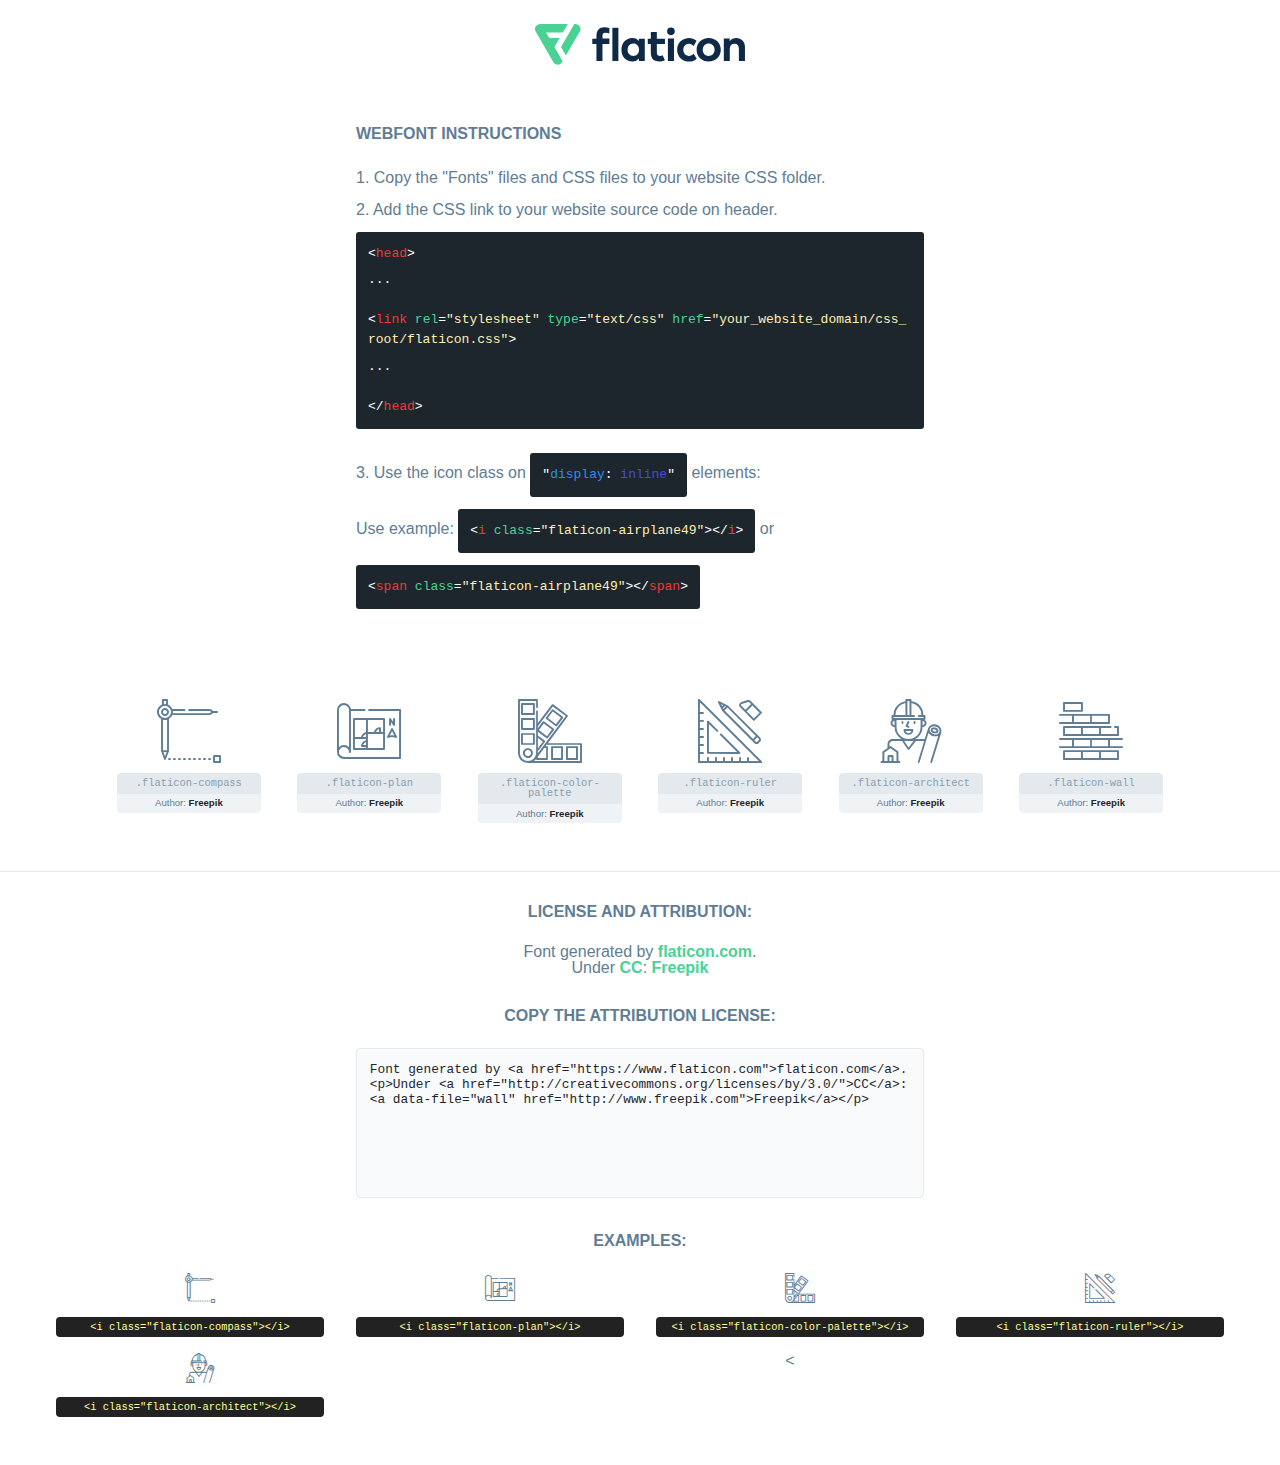
<file: fonts/flaticon/font/flaticon.html>
<!DOCTYPE html>
<html lang="en">
<head>
    <title>Flaticon Webfont</title>
    <link rel="stylesheet" type="text/css" href="flaticon.css"/>
    <meta charset="UTF-8">
    <style>
        html, body, div, span, applet, object, iframe,
        h1, h2, h3, h4, h5, h6, p, blockquote, pre,
        a, abbr, acronym, address, big, cite, code,
        del, dfn, em, img, ins, kbd, q, s, samp,
        small, strike, strong, sub, sup, tt, var,
        b, u, i, center,
        dl, dt, dd, ol, ul, li,
        fieldset, form, label, legend,
        table, caption, tbody, tfoot, thead, tr, th, td,
        article, aside, canvas, details, embed,
        figure, figcaption, footer, header, hgroup,
        menu, nav, output, ruby, section, summary,
        time, mark, audio, video {
            margin: 0;
            padding: 0;
            border: 0;
            font-size: 100%;
            font: inherit;
            vertical-align: baseline;
        }

        /* HTML5 display-role reset for older browsers */
        article, aside, details, figcaption, figure,
        footer, header, hgroup, menu, nav, section {
            display: block;
        }

        body {
            line-height: 1;
        }

        ol, ul {
            list-style: none;
        }

        blockquote, q {
            quotes: none;
        }

        blockquote:before, blockquote:after,
        q:before, q:after {
            content: '';
            content: none;
        }

        table {
            border-collapse: collapse;
            border-spacing: 0;
        }

        body {
            font-family: Helvetica, Arial, sans-serif;
            font-size: 16px;
            color: #5f7d95;
        }

        a {
            color: #4AD295;
            font-weight: bold;
            text-decoration: none;
        }

        * {
            -moz-box-sizing: border-box;
            -webkit-box-sizing: border-box;
            box-sizing: border-box;
            margin: 0;
            padding: 0;
        }

        [class^="flaticon-"]:before, [class*=" flaticon-"]:before, [class^="flaticon-"]:after, [class*=" flaticon-"]:after {
            font-family: Flaticon;
            font-size: 30px;
            font-style: normal;
            margin-left: 20px;
            color: #333;
        }

        .wrapper {
            max-width: 600px;
            margin: auto;
            padding: 0 1em;
        }

        .title {
            margin-bottom: 24px;
            text-transform: uppercase;
            font-weight: bold;
        }

        header {
            text-align: center;
            padding: 24px;
        }

        header .logo {
            width: 210px;
            height: auto;
            border: none;
            display: inline-block;
        }

        header strong {
            font-size: 28px;
            font-weight: 500;
            vertical-align: middle;
        }

        .demo {
            margin: 2em auto;
            line-height: 1.25em;
        }

        .demo ul li {
            margin-bottom: 12px;
        }

        .demo ul li code {
            background-color: #1D262D;
            border-radius: 3px;
            padding: 12px;
            display: inline-block;
            color: #fff;
            font-family: Consolas, Monaco, Lucida Console, Liberation Mono, DejaVu Sans Mono, Bitstream Vera Sans Mono, Courier New, monospace;
            font-weight: lighter;
            margin-top: 12px;
            font-size: 13px;
            word-break: break-all;
        }

        .demo ul li code .red {
            color: #EC3A3B;
        }

        .demo ul li code .green {
            color: #4AD295;
        }

        .demo ul li code .yellow {
            color: #FFEEB6;
        }

        .demo ul li code .blue {
            color: #2C8CF4;
        }

        .demo ul li code .purple {
            color: #4949E7;
        }

        .demo ul li code .dots {
            margin-top: 0.5em;
            display: block;
        }

        #glyphs {
            border-bottom: 1px solid #E3E9ED;
            padding: 2em 0;
            text-align: center;
        }

        .glyph {
            display: inline-block;
            width: 9em;
            margin: 1em;
            text-align: center;
            vertical-align: top;
            background: #FFF;
        }

        .glyph .flaticon {
            padding: 10px;
            display: block;
            font-family: "Flaticon";
            font-size: 64px;
            line-height: 1;
        }

        .glyph .flaticon:before {
            font-size: 64px;
            color: #5f7d95;
            margin-left: 0;
        }

        .class-name {
            font-size: 0.65em;
            background-color: #E3E9ED;
            color: #869FB2;
            border-radius: 4px 4px 0 0;
            padding: 0.5em;
            font-family: Consolas, Monaco, Lucida Console, Liberation Mono, DejaVu Sans Mono, Bitstream Vera Sans Mono, Courier New, monospace;
        }

        .author-name {
            font-size: 0.6em;
            background-color: #EFF3F6;
            border-top: 0;
            border-radius: 0 0 4px 4px;
            padding: 0.5em;
        }

        .author-name a {
            color: #1D262D;
        }

        .class-name:last-child {
            font-size: 10px;
            color: #888;
        }

        .class-name:last-child a {
            font-size: 10px;
            color: #555;
        }

        .glyph > input {
            display: block;
            width: 100px;
            margin: 5px auto;
            text-align: center;
            font-size: 12px;
            cursor: text;
        }

        .glyph > input.icon-input {
            font-family: "Flaticon";
            font-size: 16px;
            margin-bottom: 10px;
        }

        .attribution .title {
            margin-top: 2em;
        }

        .attribution textarea {
            background-color: #F8FAFB;
            color: #1D262D;
            padding: 1em;
            border: none;
            box-shadow: none;
            border: 1px solid #E3E9ED;
            border-radius: 4px;
            resize: none;
            width: 100%;
            height: 150px;
            font-size: 0.8em;
            font-family: Consolas, Monaco, Lucida Console, Liberation Mono, DejaVu Sans Mono, Bitstream Vera Sans Mono, Courier New, monospace;
            -webkit-appearance: none;
        }

        .attribution textarea:hover {
            border-color: #CFD9E0;
        }

        .attribution textarea:focus {
            border-color: #4AD295;
        }

        .iconsuse {
            margin: 2em auto;
            text-align: center;
            max-width: 1200px;
        }

        .iconsuse:after {
            content: '';
            display: table;
            clear: both;
        }

        .iconsuse .image {
            float: left;
            width: 25%;
            padding: 0 1em;
        }

        .iconsuse .image p {
            margin-bottom: 1em;
        }

        .iconsuse .image span {
            display: block;
            font-size: 0.65em;
            background-color: #222;
            color: #fff;
            border-radius: 4px;
            padding: 0.5em;
            color: #FFFF99;
            margin-top: 1em;
            font-family: Consolas, Monaco, Lucida Console, Liberation Mono, DejaVu Sans Mono, Bitstream Vera Sans Mono, Courier New, monospace;
        }

        .flaticon:before {
            color: #5f7d95;
        }

        #footer {
            text-align: center;
            background-color: #1D262D;
            color: #869FB2;
            padding: 12px;
            font-size: 14px;
        }

        #footer a {
            font-weight: normal;
        }

        @media (max-width: 960px) {
            .iconsuse .image {
                width: 50%;
            }
        }

        .preview {
            width: 100px;
            display: inline-block;
            margin: 10px;
        }

        .preview .inner {
            display: inline-block;
            width: 100%;
            text-align: center;
            background: #f5f5f5;
            -webkit-border-radius: 3px 3px 0 0;
            -moz-border-radius: 3px 3px 0 0;
            border-radius: 3px 3px 0 0;
        }

        .preview .inner  {
            line-height: 85px;
            font-size: 40px;
            color: #333;
        }

        .label {
            display: inline-block;
            width: 100%;
            box-sizing: border-box;
            padding: 5px;
            font-size: 10px;
            font-family: Monaco, monospace;
            color: #666;
            white-space: nowrap;
            overflow: hidden;
            text-overflow: ellipsis;
            background: #ddd;
            -webkit-border-radius: 0 0 3px 3px;
            -moz-border-radius: 0 0 3px 3px;
            border-radius: 0 0 3px 3px;
            color: #666;
        }
    </style>
</head>
<body>
    <header>
        <a href="https://www.flaticon.com/" target="_blank" class="logo">
            <svg xmlns="http://www.w3.org/2000/svg" viewBox="0 0 394.3 76.5">
                <path d="M156.6,69.4H145.3V7.1h11.3Z" style="fill:#0e2a47"/>
                <path d="M206.2,69.4h-11V64.8a15.4,15.4,0,0,1-12.6,5.7c-11.6,0-20.3-9.5-20.3-22.1s8.8-22.1,20.3-22.1a15.4,15.4,0,0,1,12.6,5.8V27.5h11Zm-32.4-21c0,6.4,4.2,11.6,10.8,11.6s10.8-4.9,10.8-11.6-4.4-11.6-10.8-11.6S173.9,42,173.9,48.4Z"
                      style="fill:#0e2a47"/>
                <path d="M262.5,13.7a7.2,7.2,0,0,1-14.4,0,7.2,7.2,0,1,1,14.4,0ZM261,69.4H249.6v-42H261Z"
                      style="fill:#0e2a47"/>
                <path id="_Trazado_" data-name="&lt;Trazado&gt;"
                      d="M139.6,17.8a16.6,16.6,0,0,0-8-1.4c-3.2.4-4.9,2-4.9,5.9v5.1h13V37.5h-13v32H115.4v-32h-7.8v-10h7.8V22.2c0-9.9,5.2-16.3,15-16.3a23.4,23.4,0,0,1,9.3,1.8Z"
                      style="fill:#0e2a47"/>
                <path d="M235.1,60c-3.5,0-6.3-1.9-6.3-7.1V37.5H244v-10H228.8V15H217.5V27.5h-5.7v10h5.7V53.7c0,10.9,5.3,16.8,15.7,16.8A22.9,22.9,0,0,0,244,68l-4.3-9.1A12.3,12.3,0,0,1,235.1,60Z"
                      style="fill:#0e2a47"/>
                <path d="M348.9,48.4c0,12.6-9.7,22.1-22.7,22.1s-22.7-9.4-22.7-22.1,9.6-22.1,22.7-22.1S348.9,35.8,348.9,48.4Zm-33.9,0c0,6.8,4.8,11.6,11.1,11.6s11.2-4.8,11.2-11.6-4.8-11.6-11.2-11.6S315.1,41.6,315.1,48.4Z"
                      style="fill:#0e2a47"/>
                <path d="M394.3,42.7V69.4H382.9V46.3c0-6.1-3-9.4-8.2-9.4s-8.9,3.2-8.9,9.5v23H354.6v-42h11v4.9c3-4.5,7.6-6.1,12.3-6.1C387.5,26.3,394.3,33,394.3,42.7Z"
                      style="fill:#0e2a47"/>
                <path d="M298,55.7h0a12.4,12.4,0,0,1-8.2,4.2h-.9l-1.8-.2a10,10,0,0,1-7.4-5.6,13.2,13.2,0,0,1-1.2-5.8,13,13,0,0,1,1.3-5.9,10.1,10.1,0,0,1,7.5-5.5h2.4a11.7,11.7,0,0,1,8.3,4.2l5.5-9.6a19.9,19.9,0,0,0-8.1-4.3,23.4,23.4,0,0,0-6.1-.8,25.2,25.2,0,0,0-7.5,1.1,20.9,20.9,0,0,0-8,4.6,21.9,21.9,0,0,0-6.8,16.4,21.9,21.9,0,0,0,6.7,16.3,20.9,20.9,0,0,0,8,4.6,25.2,25.2,0,0,0,7.7,1.2,23.6,23.6,0,0,0,6.2-.8,20,20,0,0,0,8.1-4.4Z"
                      style="fill:#0e2a47"/>
                <path d="M46.3,26.5H26.9L20.8,16H52.4L61.6,0H9.4A9.3,9.3,0,0,0,1.3,4.7a9.3,9.3,0,0,0,0,9.4L34.6,71.8a9.4,9.4,0,0,0,16.2,0l1.1-1.9L36.6,43.3Z"
                      style="fill:#4ad295"/>
                <path d="M84.2,4.7A9.3,9.3,0,0,0,76.1,0H73.8l-25,43.3,9.2,16L84.2,14A9.3,9.3,0,0,0,84.2,4.7Z"
                      style="fill:#4ad295"/>
            </svg>
        </a>
    </header>
    <section class="demo wrapper">

        <p class="title">Webfont Instructions</p>

        <ul>
            <li>
                <span class="num">1. </span>Copy the "Fonts" files and CSS files to your website CSS folder.
            </li>
            <li>
                <span class="num">2. </span>Add the CSS link to your website source code on header.
                <code class="big">
                    &lt;<span class="red">head</span>&gt;
                    <br/><span class="dots">...</span>
                    <br/>&lt;<span class="red">link</span> <span class="green">rel</span>=<span
                        class="yellow">"stylesheet"</span> <span class="green">type</span>=<span
                        class="yellow">"text/css"</span> <span class="green">href</span>=<span class="yellow">"your_website_domain/css_root/flaticon.css"</span>&gt;
                    <br/><span class="dots">...</span>
                    <br/>&lt;/<span class="red">head</span>&gt;
                </code>
            </li>

            <li>
                <p>
                    <span class="num">3. </span>Use the icon class on <code>"<span class="blue">display</span>:<span
                        class="purple"> inline</span>"</code> elements:
                    <br/>
                    Use example: <code>&lt;<span class="red">i</span> <span class="green">class</span>=<span class="yellow">&quot;flaticon-airplane49&quot;</span>&gt;&lt;/<span
                        class="red">i</span>&gt;</code> or <code>&lt;<span class="red">span</span> <span
                        class="green">class</span>=<span class="yellow">&quot;flaticon-airplane49&quot;</span>&gt;&lt;/<span
                        class="red">span</span>&gt;</code>
            </li>
        </ul>

    </section>
    <section id="glyphs">
            <div class="glyph">
                <i class="flaticon flaticon-compass"></i>
                <div class="class-name">.flaticon-compass</div>
                <div class="author-name">Author: <a data-file="compass" href="http://www.freepik.com">Freepik</a> </div>
            </div>

            <div class="glyph">
                <i class="flaticon flaticon-plan"></i>
                <div class="class-name">.flaticon-plan</div>
                <div class="author-name">Author: <a data-file="plan" href="http://www.freepik.com">Freepik</a> </div>
            </div>

            <div class="glyph">
                <i class="flaticon flaticon-color-palette"></i>
                <div class="class-name">.flaticon-color-palette</div>
                <div class="author-name">Author: <a data-file="color-palette" href="http://www.freepik.com">Freepik</a> </div>
            </div>

            <div class="glyph">
                <i class="flaticon flaticon-ruler"></i>
                <div class="class-name">.flaticon-ruler</div>
                <div class="author-name">Author: <a data-file="ruler" href="http://www.freepik.com">Freepik</a> </div>
            </div>

            <div class="glyph">
                <i class="flaticon flaticon-architect"></i>
                <div class="class-name">.flaticon-architect</div>
                <div class="author-name">Author: <a data-file="architect" href="http://www.freepik.com">Freepik</a> </div>
            </div>

            <div class="glyph">
                <i class="flaticon flaticon-wall"></i>
                <div class="class-name">.flaticon-wall</div>
                <div class="author-name">Author: <a data-file="wall" href="http://www.freepik.com">Freepik</a> </div>
            </div>

    </section>

    <section class="attribution wrapper"   style="text-align:center;">

        <div class="title">License and attribution:</div><div class="attrDiv">Font generated by <a href="https://www.flaticon.com">flaticon.com</a>. <div><p>Under <a href="http://creativecommons.org/licenses/by/3.0/">CC</a>: <a data-file="wall" href="http://www.freepik.com">Freepik</a></p>  </div>
        </div>
        <div class="title">Copy the Attribution License:</div>

        <textarea onclick="this.focus();this.select();">Font generated by &lt;a href=&quot;https://www.flaticon.com&quot;&gt;flaticon.com&lt;/a&gt;. <p>Under <a href="http://creativecommons.org/licenses/by/3.0/">CC</a>: <a data-file="wall" href="http://www.freepik.com">Freepik</a></p> 
        </textarea>

    </section>

    <section class="iconsuse">

        <div class="title">Examples:</div>
            <div class="image">
                <p>
                    <i class="flaticon flaticon-compass"></i>
                    <span>&lt;i class=&quot;flaticon-compass&quot;&gt;&lt;/i&gt;</span>
                </p>
            </div>
            <div class="image">
                <p>
                    <i class="flaticon flaticon-plan"></i>
                    <span>&lt;i class=&quot;flaticon-plan&quot;&gt;&lt;/i&gt;</span>
                </p>
            </div>
            <div class="image">
                <p>
                    <i class="flaticon flaticon-color-palette"></i>
                    <span>&lt;i class=&quot;flaticon-color-palette&quot;&gt;&lt;/i&gt;</span>
                </p>
            </div>
            <div class="image">
                <p>
                    <i class="flaticon flaticon-ruler"></i>
                    <span>&lt;i class=&quot;flaticon-ruler&quot;&gt;&lt;/i&gt;</span>
                </p>
            </div>
            <div class="image">
                <p>
                    <i class="flaticon flaticon-architect"></i>
                    <span>&lt;i class=&quot;flaticon-architect&quot;&gt;&lt;/i&gt;</span>
                </p>
            </div>
            <
</file>
<file: fonts/icomoon/style.css>
@font-face {
  font-family: 'icomoon';
  src:  url('fonts/icomoon.eot?10si43');
  src:  url('fonts/icomoon.eot?10si43#iefix') format('embedded-opentype'),
    url('fonts/icomoon.ttf?10si43') format('truetype'),
    url('fonts/icomoon.woff?10si43') format('woff'),
    url('fonts/icomoon.svg?10si43#icomoon') format('svg');
  font-weight: normal;
  font-style: normal;
}

[class^="icon-"], [class*=" icon-"] {
  /* use !important to prevent issues with browser extensions that change fonts */
  font-family: 'icomoon' !important;
  speak: none;
  font-style: normal;
  font-weight: normal;
  font-variant: normal;
  text-transform: none;
  line-height: 1;

  /* Better Font Rendering =========== */
  -webkit-font-smoothing: antialiased;
  -moz-osx-font-smoothing: grayscale;
}

.icon-asterisk:before {
  content: "\f069";
}
.icon-plus:before {
  content: "\f067";
}
.icon-question:before {
  content: "\f128";
}
.icon-minus:before {
  content: "\f068";
}
.icon-glass:before {
  content: "\f000";
}
.icon-music:before {
  content: "\f001";
}
.icon-search:before {
  content: "\f002";
}
.icon-envelope-o:before {
  content: "\f003";
}
.icon-heart:before {
  content: "\f004";
}
.icon-star:before {
  content: "\f005";
}
.icon-star-o:before {
  content: "\f006";
}
.icon-user:before {
  content: "\f007";
}
.icon-film:before {
  content: "\f008";
}
.icon-th-large:before {
  content: "\f009";
}
.icon-th:before {
  content: "\f00a";
}
.icon-th-list:before {
  content: "\f00b";
}
.icon-check:before {
  content: "\f00c";
}
.icon-close:before {
  content: "\f00d";
}
.icon-remove:before {
  content: "\f00d";
}
.icon-times:before {
  content: "\f00d";
}
.icon-search-plus:before {
  content: "\f00e";
}
.icon-search-minus:before {
  content: "\f010";
}
.icon-power-off:before {
  content: "\f011";
}
.icon-signal:before {
  content: "\f012";
}
.icon-cog:before {
  content: "\f013";
}
.icon-gear:before {
  content: "\f013";
}
.icon-trash-o:before {
  content: "\f014";
}
.icon-home:before {
  content: "\f015";
}
.icon-file-o:before {
  content: "\f016";
}
.icon-clock-o:before {
  content: "\f017";
}
.icon-road:before {
  content: "\f018";
}
.icon-download:before {
  content: "\f019";
}
.icon-arrow-circle-o-down:before {
  content: "\f01a";
}
.icon-arrow-circle-o-up:before {
  content: "\f01b";
}
.icon-inbox:before {
  content: "\f01c";
}
.icon-play-circle-o:before {
  content: "\f01d";
}
.icon-repeat:before {
  content: "\f01e";
}
.icon-rotate-right:before {
  content: "\f01e";
}
.icon-refresh:before {
  content: "\f021";
}
.icon-list-alt:before {
  content: "\f022";
}
.icon-lock:before {
  content: "\f023";
}
.icon-flag:before {
  content: "\f024";
}
.icon-headphones:before {
  content: "\f025";
}
.icon-volume-off:before {
  content: "\f026";
}
.icon-volume-down:before {
  content: "\f027";
}
.icon-volume-up:before {
  content: "\f028";
}
.icon-qrcode:before {
  content: "\f029";
}
.icon-barcode:before {
  content: "\f02a";
}
.icon-tag:before {
  content: "\f02b";
}
.icon-tags:before {
  content: "\f02c";
}
.icon-book:before {
  content: "\f02d";
}
.icon-bookmark:before {
  content: "\f02e";
}
.icon-print:before {
  content: "\f02f";
}
.icon-camera:before {
  content: "\f030";
}
.icon-font:before {
  content: "\f031";
}
.icon-bold:before {
  content: "\f032";
}
.icon-italic:before {
  content: "\f033";
}
.icon-text-height:before {
  content: "\f034";
}
.icon-text-width:before {
  content: "\f035";
}
.icon-align-left:before {
  content: "\f036";
}
.icon-align-center:before {
  content: "\f037";
}
.icon-align-right:before {
  content: "\f038";
}
.icon-align-justify:before {
  content: "\f039";
}
.icon-list:before {
  content: "\f03a";
}
.icon-dedent:before {
  content: "\f03b";
}
.icon-outdent:before {
  content: "\f03b";
}
.icon-indent:before {
  content: "\f03c";
}
.icon-video-camera:before {
  content: "\f03d";
}
.icon-image:before {
  content: "\f03e";
}
.icon-photo:before {
  content: "\f03e";
}
.icon-picture-o:before {
  content: "\f03e";
}
.icon-pencil:before {
  content: "\f040";
}
.icon-map-marker:before {
  content: "\f041";
}
.icon-adjust:before {
  content: "\f042";
}
.icon-tint:before {
  content: "\f043";
}
.icon-edit:before {
  content: "\f044";
}
.icon-pencil-square-o:before {
  content: "\f044";
}
.icon-share-square-o:before {
  content: "\f045";
}
.icon-check-square-o:before {
  content: "\f046";
}
.icon-arrows:before {
  content: "\f047";
}
.icon-step-backward:before {
  content: "\f048";
}
.icon-fast-backward:before {
  content: "\f049";
}
.icon-backward:before {
  content: "\f04a";
}
.icon-play:before {
  content: "\f04b";
}
.icon-pause:before {
  content: "\f04c";
}
.icon-stop:before {
  content: "\f04d";
}
.icon-forward:before {
  content: "\f04e";
}
.icon-fast-forward:before {
  content: "\f050";
}
.icon-step-forward:before {
  content: "\f051";
}
.icon-eject:before {
  content: "\f052";
}
.icon-chevron-left:before {
  content: "\f053";
}
.icon-chevron-right:before {
  content: "\f054";
}
.icon-plus-circle:before {
  content: "\f055";
}
.icon-minus-circle:before {
  content: "\f056";
}
.icon-times-circle:before {
  content: "\f057";
}
.icon-check-circle:before {
  content: "\f058";
}
.icon-question-circle:before {
  content: "\f059";
}
.icon-info-circle:before {
  content: "\f05a";
}
.icon-crosshairs:before {
  content: "\f05b";
}
.icon-times-circle-o:before {
  content: "\f05c";
}
.icon-check-circle-o:before {
  content: "\f05d";
}
.icon-ban:before {
  content: "\f05e";
}
.icon-arrow-left:before {
  content: "\f060";
}
.icon-arrow-right:before {
  content: "\f061";
}
.icon-arrow-up:before {
  content: "\f062";
}
.icon-arrow-down:before {
  content: "\f063";
}
.icon-mail-forward:before {
  content: "\f064";
}
.icon-share:before {
  content: "\f064";
}
.icon-expand:before {
  content: "\f065";
}
.icon-compress:before {
  content: "\f066";
}
.icon-exclamation-circle:before {
  content: "\f06a";
}
.icon-gift:before {
  content: "\f06b";
}
.icon-leaf:before {
  content: "\f06c";
}
.icon-fire:before {
  content: "\f06d";
}
.icon-eye:before {
  content: "\f06e";
}
.icon-eye-slash:before {
  content: "\f070";
}
.icon-exclamation-triangle:before {
  content: "\f071";
}
.icon-warning:before {
  content: "\f071";
}
.icon-plane:before {
  content: "\f072";
}
.icon-calendar:before {
  content: "\f073";
}
.icon-random:before {
  content: "\f074";
}
.icon-comment:before {
  content: "\f075";
}
.icon-magnet:before {
  content: "\f076";
}
.icon-chevron-up:before {
  content: "\f077";
}
.icon-chevron-down:before {
  content: "\f078";
}
.icon-retweet:before {
  content: "\f079";
}
.icon-shopping-cart:before {
  content: "\f07a";
}
.icon-folder:before {
  content: "\f07b";
}
.icon-folder-open:before {
  content: "\f07c";
}
.icon-arrows-v:before {
  content: "\f07d";
}
.icon-arrows-h:before {
  content: "\f07e";
}
.icon-bar-chart:before {
  content: "\f080";
}
.icon-bar-chart-o:before {
  content: "\f080";
}
.icon-twitter-square:before {
  content: "\f081";
}
.icon-facebook-square:before {
  content: "\f082";
}
.icon-camera-retro:before {
  content: "\f083";
}
.icon-key:before {
  content: "\f084";
}
.icon-cogs:before {
  content: "\f085";
}
.icon-gears:before {
  content: "\f085";
}
.icon-comments:before {
  content: "\f086";
}
.icon-thumbs-o-up:before {
  content: "\f087";
}
.icon-thumbs-o-down:before {
  content: "\f088";
}
.icon-star-half:before {
  content: "\f089";
}
.icon-heart-o:before {
  content: "\f08a";
}
.icon-sign-out:before {
  content: "\f08b";
}
.icon-linkedin-square:before {
  content: "\f08c";
}
.icon-thumb-tack:before {
  content: "\f08d";
}
.icon-external-link:before {
  content: "\f08e";
}
.icon-sign-in:before {
  content: "\f090";
}
.icon-trophy:before {
  content: "\f091";
}
.icon-github-square:before {
  content: "\f092";
}
.icon-upload:before {
  content: "\f093";
}
.icon-lemon-o:before {
  content: "\f094";
}
.icon-phone:before {
  content: "\f095";
}
.icon-square-o:before {
  content: "\f096";
}
.icon-bookmark-o:before {
  content: "\f097";
}
.icon-phone-square:before {
  content: "\f098";
}
.icon-twitter:before {
  content: "\f099";
}
.icon-facebook:before {
  content: "\f09a";
}
.icon-facebook-f:before {
  content: "\f09a";
}
.icon-github:before {
  content: "\f09b";
}
.icon-unlock:before {
  content: "\f09c";
}
.icon-credit-card:before {
  content: "\f09d";
}
.icon-feed:before {
  content: "\f09e";
}
.icon-rss:before {
  content: "\f09e";
}
.icon-hdd-o:before {
  content: "\f0a0";
}
.icon-bullhorn:before {
  content: "\f0a1";
}
.icon-bell-o:before {
  content: "\f0a2";
}
.icon-certificate:before {
  content: "\f0a3";
}
.icon-hand-o-right:before {
  content: "\f0a4";
}
.icon-hand-o-left:before {
  content: "\f0a5";
}
.icon-hand-o-up:before {
  content: "\f0a6";
}
.icon-hand-o-down:before {
  content: "\f0a7";
}
.icon-arrow-circle-left:before {
  content: "\f0a8";
}
.icon-arrow-circle-right:before {
  content: "\f0a9";
}
.icon-arrow-circle-up:before {
  content: "\f0aa";
}
.icon-arrow-circle-down:before {
  content: "\f0ab";
}
.icon-globe:before {
  content: "\f0ac";
}
.icon-wrench:before {
  content: "\f0ad";
}
.icon-tasks:before {
  content: "\f0ae";
}
.icon-filter:before {
  content: "\f0b0";
}
.icon-briefcase:before {
  content: "\f0b1";
}
.icon-arrows-alt:before {
  content: "\f0b2";
}
.icon-group:before {
  content: "\f0c0";
}
.icon-users:before {
  content: "\f0c0";
}
.icon-chain:before {
  content: "\f0c1";
}
.icon-link:before {
  content: "\f0c1";
}
.icon-cloud:before {
  content: "\f0c2";
}
.icon-flask:before {
  content: "\f0c3";
}
.icon-cut:before {
  content: "\f0c4";
}
.icon-scissors:before {
  content: "\f0c4";
}
.icon-copy:before {
  content: "\f0c5";
}
.icon-files-o:before {
  content: "\f0c5";
}
.icon-paperclip:before {
  content: "\f0c6";
}
.icon-floppy-o:before {
  content: "\f0c7";
}
.icon-save:before {
  content: "\f0c7";
}
.icon-square:before {
  content: "\f0c8";
}
.icon-bars:before {
  content: "\f0c9";
}
.icon-navicon:before {
  content: "\f0c9";
}
.icon-reorder:before {
  content: "\f0c9";
}
.icon-list-ul:before {
  content: "\f0ca";
}
.icon-list-ol:before {
  content: "\f0cb";
}
.icon-strikethrough:before {
  content: "\f0cc";
}
.icon-underline:before {
  content: "\f0cd";
}
.icon-table:before {
  content: "\f0ce";
}
.icon-magic:before {
  content: "\f0d0";
}
.icon-truck:before {
  content: "\f0d1";
}
.icon-pinterest:before {
  content: "\f0d2";
}
.icon-pinterest-square:before {
  content: "\f0d3";
}
.icon-google-plus-square:before {
  content: "\f0d4";
}
.icon-google-plus:before {
  content: "\f0d5";
}
.icon-money:before {
  content: "\f0d6";
}
.icon-caret-down:before {
  content: "\f0d7";
}
.icon-caret-up:before {
  content: "\f0d8";
}
.icon-caret-left:before {
  content: "\f0d9";
}
.icon-caret-right:before {
  content: "\f0da";
}
.icon-columns:before {
  content: "\f0db";
}
.icon-sort:before {
  content: "\f0dc";
}
.icon-unsorted:before {
  content: "\f0dc";
}
.icon-sort-desc:before {
  content: "\f0dd";
}
.icon-sort-down:before {
  content: "\f0dd";
}
.icon-sort-asc:before {
  content: "\f0de";
}
.icon-sort-up:before {
  content: "\f0de";
}
.icon-envelope:before {
  content: "\f0e0";
}
.icon-linkedin:before {
  content: "\f0e1";
}
.icon-rotate-left:before {
  content: "\f0e2";
}
.icon-undo:before {
  content: "\f0e2";
}
.icon-gavel:before {
  content: "\f0e3";
}
.icon-legal:before {
  content: "\f0e3";
}
.icon-dashboard:before {
  content: "\f0e4";
}
.icon-tachometer:before {
  content: "\f0e4";
}
.icon-comment-o:before {
  content: "\f0e5";
}
.icon-comments-o:before {
  content: "\f0e6";
}
.icon-bolt:before {
  content: "\f0e7";
}
.icon-flash:before {
  content: "\f0e7";
}
.icon-sitemap:before {
  content: "\f0e8";
}
.icon-umbrella:before {
  content: "\f0e9";
}
.icon-clipboard:before {
  content: "\f0ea";
}
.icon-paste:before {
  content: "\f0ea";
}
.icon-lightbulb-o:before {
  content: "\f0eb";
}
.icon-exchange:before {
  content: "\f0ec";
}
.icon-cloud-download:before {
  content: "\f0ed";
}
.icon-cloud-upload:before {
  content: "\f0ee";
}
.icon-user-md:before {
  content: "\f0f0";
}
.icon-stethoscope:before {
  content: "\f0f1";
}
.icon-suitcase:before {
  content: "\f0f2";
}
.icon-bell:before {
  content: "\f0f3";
}
.icon-coffee:before {
  content: "\f0f4";
}
.icon-cutlery:before {
  content: "\f0f5";
}
.icon-file-text-o:before {
  content: "\f0f6";
}
.icon-building-o:before {
  content: "\f0f7";
}
.icon-hospital-o:before {
  content: "\f0f8";
}
.icon-ambulance:before {
  content: "\f0f9";
}
.icon-medkit:before {
  content: "\f0fa";
}
.icon-fighter-jet:before {
  content: "\f0fb";
}
.icon-beer:before {
  content: "\f0fc";
}
.icon-h-square:before {
  content: "\f0fd";
}
.icon-plus-square:before {
  content: "\f0fe";
}
.icon-angle-double-left:before {
  content: "\f100";
}
.icon-angle-double-right:before {
  content: "\f101";
}
.icon-angle-double-up:before {
  content: "\f102";
}
.icon-angle-double-down:before {
  content: "\f103";
}
.icon-angle-left:before {
  content: "\f104";
}
.icon-angle-right:before {
  content: "\f105";
}
.icon-angle-up:before {
  content: "\f106";
}
.icon-angle-down:before {
  content: "\f107";
}
.icon-desktop:before {
  content: "\f108";
}
.icon-laptop:before {
  content: "\f109";
}
.icon-tablet:before {
  content: "\f10a";
}
.icon-mobile:before {
  content: "\f10b";
}
.icon-mobile-phone:before {
  content: "\f10b";
}
.icon-circle-o:before {
  content: "\f10c";
}
.icon-quote-left:before {
  content: "\f10d";
}
.icon-quote-right:before {
  content: "\f10e";
}
.icon-spinner:before {
  content: "\f110";
}
.icon-circle:before {
  content: "\f111";
}
.icon-mail-reply:before {
  content: "\f112";
}
.icon-reply:before {
  content: "\f112";
}
.icon-github-alt:before {
  content: "\f113";
}
.icon-folder-o:before {
  content: "\f114";
}
.icon-folder-open-o:before {
  content: "\f115";
}
.icon-smile-o:before {
  content: "\f118";
}
.icon-frown-o:before {
  content: "\f119";
}
.icon-meh-o:before {
  content: "\f11a";
}
.icon-gamepad:before {
  content: "\f11b";
}
.icon-keyboard-o:before {
  content: "\f11c";
}
.icon-flag-o:before {
  content: "\f11d";
}
.icon-flag-checkered:before {
  content: "\f11e";
}
.icon-terminal:before {
  content: "\f120";
}
.icon-code:before {
  content: "\f121";
}
.icon-mail-reply-all:before {
  content: "\f122";
}
.icon-reply-all:before {
  content: "\f122";
}
.icon-star-half-empty:before {
  content: "\f123";
}
.icon-star-half-full:before {
  content: "\f123";
}
.icon-star-half-o:before {
  content: "\f123";
}
.icon-location-arrow:before {
  content: "\f124";
}
.icon-crop:before {
  content: "\f125";
}
.icon-code-fork:before {
  content: "\f126";
}
.icon-chain-broken:before {
  content: "\f127";
}
.icon-unlink:before {
  content: "\f127";
}
.icon-info:before {
  content: "\f129";
}
.icon-exclamation:before {
  content: "\f12a";
}
.icon-superscript:before {
  content: "\f12b";
}
.icon-subscript:before {
  content: "\f12c";
}
.icon-eraser:before {
  content: "\f12d";
}
.icon-puzzle-piece:before {
  content: "\f12e";
}
.icon-microphone:before {
  content: "\f130";
}
.icon-microphone-slash:before {
  content: "\f131";
}
.icon-shield:before {
  content: "\f132";
}
.icon-calendar-o:before {
  content: "\f133";
}
.icon-fire-extinguisher:before {
  content: "\f134";
}
.icon-rocket:before {
  content: "\f135";
}
.icon-maxcdn:before {
  content: "\f136";
}
.icon-chevron-circle-left:before {
  content: "\f137";
}
.icon-chevron-circle-right:before {
  content: "\f138";
}
.icon-chevron-circle-up:before {
  content: "\f139";
}
.icon-chevron-circle-down:before {
  content: "\f13a";
}
.icon-html5:before {
  content: "\f13b";
}
.icon-css3:before {
  content: "\f13c";
}
.icon-anchor:before {
  content: "\f13d";
}
.icon-unlock-alt:before {
  content: "\f13e";
}
.icon-bullseye:before {
  content: "\f140";
}
.icon-ellipsis-h:before {
  content: "\f141";
}
.icon-ellipsis-v:before {
  content: "\f142";
}
.icon-rss-square:before {
  content: "\f143";
}
.icon-play-circle:before {
  content: "\f144";
}
.icon-ticket:before {
  content: "\f145";
}
.icon-minus-square:before {
  content: "\f146";
}
.icon-minus-square-o:before {
  content: "\f147";
}
.icon-level-up:before {
  content: "\f148";
}
.icon-level-down:before {
  content: "\f149";
}
.icon-check-square:before {
  content: "\f14a";
}
.icon-pencil-square:before {
  content: "\f14b";
}
.icon-external-link-square:before {
  content: "\f14c";
}
.icon-share-square:before {
  content: "\f14d";
}
.icon-compass:before {
  content: "\f14e";
}
.icon-caret-square-o-down:before {
  content: "\f150";
}
.icon-toggle-down:before {
  content: "\f150";
}
.icon-caret-square-o-up:before {
  content: "\f151";
}
.icon-toggle-up:before {
  content: "\f151";
}
.icon-caret-square-o-right:before {
  content: "\f152";
}
.icon-toggle-right:before {
  content: "\f152";
}
.icon-eur:before {
  content: "\f153";
}
.icon-euro:before {
  content: "\f153";
}
.icon-gbp:before {
  content: "\f154";
}
.icon-dollar:before {
  content: "\f155";
}
.icon-usd:before {
  content: "\f155";
}
.icon-inr:before {
  content: "\f156";
}
.icon-rupee:before {
  content: "\f156";
}
.icon-cny:before {
  content: "\f157";
}
.icon-jpy:before {
  content: "\f157";
}
.icon-rmb:before {
  content: "\f157";
}
.icon-yen:before {
  content: "\f157";
}
.icon-rouble:before {
  content: "\f158";
}
.icon-rub:before {
  content: "\f158";
}
.icon-ruble:before {
  content: "\f158";
}
.icon-krw:before {
  content: "\f159";
}
.icon-won:before {
  content: "\f159";
}
.icon-bitcoin:before {
  content: "\f15a";
}
.icon-btc:before {
  content: "\f15a";
}
.icon-file:before {
  content: "\f15b";
}
.icon-file-text:before {
  content: "\f15c";
}
.icon-sort-alpha-asc:before {
  content: "\f15d";
}
.icon-sort-alpha-desc:before {
  content: "\f15e";
}
.icon-sort-amount-asc:before {
  content: "\f160";
}
.icon-sort-amount-desc:before {
  content: "\f161";
}
.icon-sort-numeric-asc:before {
  content: "\f162";
}
.icon-sort-numeric-desc:before {
  content: "\f163";
}
.icon-thumbs-up:before {
  content: "\f164";
}
.icon-thumbs-down:before {
  content: "\f165";
}
.icon-youtube-square:before {
  content: "\f166";
}
.icon-youtube:before {
  content: "\f167";
}
.icon-xing:before {
  content: "\f168";
}
.icon-xing-square:before {
  content: "\f169";
}
.icon-youtube-play:before {
  content: "\f16a";
}
.icon-dropbox:before {
  content: "\f16b";
}
.icon-stack-overflow:before {
  content: "\f16c";
}
.icon-instagram:before {
  content: "\f16d";
}
.icon-flickr:before {
  content: "\f16e";
}
.icon-adn:before {
  content: "\f170";
}
.icon-bitbucket:before {
  content: "\f171";
}
.icon-bitbucket-square:before {
  content: "\f172";
}
.icon-tumblr:before {
  content: "\f173";
}
.icon-tumblr-square:before {
  content: "\f174";
}
.icon-long-arrow-down:before {
  content: "\f175";
}
.icon-long-arrow-up:before {
  content: "\f176";
}
.icon-long-arrow-left:before {
  content: "\f177";
}
.icon-long-arrow-right:before {
  content: "\f178";
}
.icon-apple:before {
  content: "\f179";
}
.icon-windows:before {
  content: "\f17a";
}
.icon-android:before {
  content: "\f17b";
}
.icon-linux:before {
  content: "\f17c";
}
.icon-dribbble:before {
  content: "\f17d";
}
.icon-skype:before {
  content: "\f17e";
}
.icon-foursquare:before {
  content: "\f180";
}
.icon-trello:before {
  content: "\f181";
}
.icon-female:before {
  content: "\f182";
}
.icon-male:before {
  content: "\f183";
}
.icon-gittip:before {
  content: "\f184";
}
.icon-gratipay:before {
  content: "\f184";
}
.icon-sun-o:before {
  content: "\f185";
}
.icon-moon-o:before {
  content: "\f186";
}
.icon-archive:before {
  content: "\f187";
}
.icon-bug:before {
  content: "\f188";
}
.icon-vk:before {
  content: "\f189";
}
.icon-weibo:before {
  content: "\f18a";
}
.icon-renren:before {
  content: "\f18b";
}
.icon-pagelines:before {
  content: "\f18c";
}
.icon-stack-exchange:before {
  content: "\f18d";
}
.icon-arrow-circle-o-right:before {
  content: "\f18e";
}
.icon-arrow-circle-o-left:before {
  content: "\f190";
}
.icon-caret-square-o-left:before {
  content: "\f191";
}
.icon-toggle-left:before {
  content: "\f191";
}
.icon-dot-circle-o:before {
  content: "\f192";
}
.icon-wheelchair:before {
  content: "\f193";
}
.icon-vimeo-square:before {
  content: "\f194";
}
.icon-try:before {
  content: "\f195";
}
.icon-turkish-lira:before {
  content: "\f195";
}
.icon-plus-square-o:before {
  content: "\f196";
}
.icon-space-shuttle:before {
  content: "\f197";
}
.icon-slack:before {
  content: "\f198";
}
.icon-envelope-square:before {
  content: "\f199";
}
.icon-wordpress:before {
  content: "\f19a";
}
.icon-openid:before {
  content: "\f19b";
}
.icon-bank:before {
  content: "\f19c";
}
.icon-institution:before {
  content: "\f19c";
}
.icon-university:before {
  content: "\f19c";
}
.icon-graduation-cap:before {
  content: "\f19d";
}
.icon-mortar-board:before {
  content: "\f19d";
}
.icon-yahoo:before {
  content: "\f19e";
}
.icon-google:before {
  content: "\f1a0";
}
.icon-reddit:before {
  content: "\f1a1";
}
.icon-reddit-square:before {
  content: "\f1a2";
}
.icon-stumbleupon-circle:before {
  content: "\f1a3";
}
.icon-stumbleupon:before {
  content: "\f1a4";
}
.icon-delicious:before {
  content: "\f1a5";
}
.icon-digg:before {
  content: "\f1a6";
}
.icon-pied-piper-pp:before {
  content: "\f1a7";
}
.icon-pied-piper-alt:before {
  content: "\f1a8";
}
.icon-drupal:before {
  content: "\f1a9";
}
.icon-joomla:before {
  content: "\f1aa";
}
.icon-language:before {
  content: "\f1ab";
}
.icon-fax:before {
  content: "\f1ac";
}
.icon-building:before {
  content: "\f1ad";
}
.icon-child:before {
  content: "\f1ae";
}
.icon-paw:before {
  content: "\f1b0";
}
.icon-spoon:before {
  content: "\f1b1";
}
.icon-cube:before {
  content: "\f1b2";
}
.icon-cubes:before {
  content: "\f1b3";
}
.icon-behance:before {
  content: "\f1b4";
}
.icon-behance-square:before {
  content: "\f1b5";
}
.icon-steam:before {
  content: "\f1b6";
}
.icon-steam-square:before {
  content: "\f1b7";
}
.icon-recycle:before {
  content: "\f1b8";
}
.icon-automobile:before {
  content: "\f1b9";
}
.icon-car:before {
  content: "\f1b9";
}
.icon-cab:before {
  content: "\f1ba";
}
.icon-taxi:before {
  content: "\f1ba";
}
.icon-tree:before {
  content: "\f1bb";
}
.icon-spotify:before {
  content: "\f1bc";
}
.icon-deviantart:before {
  content: "\f1bd";
}
.icon-soundcloud:before {
  content: "\f1be";
}
.icon-database:before {
  content: "\f1c0";
}
.icon-file-pdf-o:before {
  content: "\f1c1";
}
.icon-file-word-o:before {
  content: "\f1c2";
}
.icon-file-excel-o:before {
  content: "\f1c3";
}
.icon-file-powerpoint-o:before {
  content: "\f1c4";
}
.icon-file-image-o:before {
  content: "\f1c5";
}
.icon-file-photo-o:before {
  content: "\f1c5";
}
.icon-file-picture-o:before {
  content: "\f1c5";
}
.icon-file-archive-o:before {
  content: "\f1c6";
}
.icon-file-zip-o:before {
  content: "\f1c6";
}
.icon-file-audio-o:before {
  content: "\f1c7";
}
.icon-file-sound-o:before {
  content: "\f1c7";
}
.icon-file-movie-o:before {
  content: "\f1c8";
}
.icon-file-video-o:before {
  content: "\f1c8";
}
.icon-file-code-o:before {
  content: "\f1c9";
}
.icon-vine:before {
  content: "\f1ca";
}
.icon-codepen:before {
  content: "\f1cb";
}
.icon-jsfiddle:before {
  content: "\f1cc";
}
.icon-life-bouy:before {
  content: "\f1cd";
}
.icon-life-buoy:before {
  content: "\f1cd";
}
.icon-life-ring:before {
  content: "\f1cd";
}
.icon-life-saver:before {
  content: "\f1cd";
}
.icon-support:before {
  content: "\f1cd";
}
.icon-circle-o-notch:before {
  content: "\f1ce";
}
.icon-ra:before {
  content: "\f1d0";
}
.icon-rebel:before {
  content: "\f1d0";
}
.icon-resistance:before {
  content: "\f1d0";
}
.icon-empire:before {
  content: "\f1d1";
}
.icon-ge:before {
  content: "\f1d1";
}
.icon-git-square:before {
  content: "\f1d2";
}
.icon-git:before {
  content: "\f1d3";
}
.icon-hacker-news:before {
  content: "\f1d4";
}
.icon-y-combinator-square:before {
  content: "\f1d4";
}
.icon-yc-square:before {
  content: "\f1d4";
}
.icon-tencent-weibo:before {
  content: "\f1d5";
}
.icon-qq:before {
  content: "\f1d6";
}
.icon-wechat:before {
  content: "\f1d7";
}
.icon-weixin:before {
  content: "\f1d7";
}
.icon-paper-plane:before {
  content: "\f1d8";
}
.icon-send:before {
  content: "\f1d8";
}
.icon-paper-plane-o:before {
  content: "\f1d9";
}
.icon-send-o:before {
  content: "\f1d9";
}
.icon-history:before {
  content: "\f1da";
}
.icon-circle-thin:before {
  content: "\f1db";
}
.icon-header:before {
  content: "\f1dc";
}
.icon-paragraph:before {
  content: "\f1dd";
}
.icon-sliders:before {
  content: "\f1de";
}
.icon-share-alt:before {
  content: "\f1e0";
}
.icon-share-alt-square:before {
  content: "\f1e1";
}
.icon-bomb:before {
  content: "\f1e2";
}
.icon-futbol-o:before {
  content: "\f1e3";
}
.icon-soccer-ball-o:before {
  content: "\f1e3";
}
.icon-tty:before {
  content: "\f1e4";
}
.icon-binoculars:before {
  content: "\f1e5";
}
.icon-plug:before {
  content: "\f1e6";
}
.icon-slideshare:before {
  content: "\f1e7";
}
.icon-twitch:before {
  content: "\f1e8";
}
.icon-yelp:before {
  content: "\f1e9";
}
.icon-newspaper-o:before {
  content: "\f1ea";
}
.icon-wifi:before {
  content: "\f1eb";
}
.icon-calculator:before {
  content: "\f1ec";
}
.icon-paypal:before {
  content: "\f1ed";
}
.icon-google-wallet:before {
  content: "\f1ee";
}
.icon-cc-visa:before {
  content: "\f1f0";
}
.icon-cc-mastercard:before {
  content: "\f1f1";
}
.icon-cc-discover:before {
  content: "\f1f2";
}
.icon-cc-amex:before {
  content: "\f1f3";
}
.icon-cc-paypal:before {
  content: "\f1f4";
}
.icon-cc-stripe:before {
  content: "\f1f5";
}
.icon-bell-slash:before {
  content: "\f1f6";
}
.icon-bell-slash-o:before {
  content: "\f1f7";
}
.icon-trash:before {
  content: "\f1f8";
}
.icon-copyright:before {
  content: "\f1f9";
}
.icon-at:before {
  content: "\f1fa";
}
.icon-eyedropper:before {
  content: "\f1fb";
}
.icon-paint-brush:before {
  content: "\f1fc";
}
.icon-birthday-cake:before {
  content: "\f1fd";
}
.icon-area-chart:before {
  content: "\f1fe";
}
.icon-pie-chart:before {
  content: "\f200";
}
.icon-line-chart:before {
  content: "\f201";
}
.icon-lastfm:before {
  content: "\f202";
}
.icon-lastfm-square:before {
  content: "\f203";
}
.icon-toggle-off:before {
  content: "\f204";
}
.icon-toggle-on:before {
  content: "\f205";
}
.icon-bicycle:before {
  content: "\f206";
}
.icon-bus:before {
  content: "\f207";
}
.icon-ioxhost:before {
  content: "\f208";
}
.icon-angellist:before {
  content: "\f209";
}
.icon-cc:before {
  content: "\f20a";
}
.icon-ils:before {
  content: "\f20b";
}
.icon-shekel:before {
  content: "\f20b";
}
.icon-sheqel:before {
  content: "\f20b";
}
.icon-meanpath:before {
  content: "\f20c";
}
.icon-buysellads:before {
  content: "\f20d";
}
.icon-connectdevelop:before {
  content: "\f20e";
}
.icon-dashcube:before {
  content: "\f210";
}
.icon-forumbee:before {
  content: "\f211";
}
.icon-leanpub:before {
  content: "\f212";
}
.icon-sellsy:before {
  content: "\f213";
}
.icon-shirtsinbulk:before {
  content: "\f214";
}
.icon-simplybuilt:before {
  content: "\f215";
}
.icon-skyatlas:before {
  content: "\f216";
}
.icon-cart-plus:before {
  content: "\f217";
}
.icon-cart-arrow-down:before {
  content: "\f218";
}
.icon-diamond:before {
  content: "\f219";
}
.icon-ship:before {
  content: "\f21a";
}
.icon-user-secret:before {
  content: "\f21b";
}
.icon-motorcycle:before {
  content: "\f21c";
}
.icon-street-view:before {
  content: "\f21d";
}
.icon-heartbeat:before {
  content: "\f21e";
}
.icon-venus:before {
  content: "\f221";
}
.icon-mars:before {
  content: "\f222";
}
.icon-mercury:before {
  content: "\f223";
}
.icon-intersex:before {
  content: "\f224";
}
.icon-transgender:before {
  content: "\f224";
}
.icon-transgender-alt:before {
  content: "\f225";
}
.icon-venus-double:before {
  content: "\f226";
}
.icon-mars-double:before {
  content: "\f227";
}
.icon-venus-mars:before {
  content: "\f228";
}
.icon-mars-stroke:before {
  content: "\f229";
}
.icon-mars-stroke-v:before {
  content: "\f22a";
}
.icon-mars-stroke-h:before {
  content: "\f22b";
}
.icon-neuter:before {
  content: "\f22c";
}
.icon-genderless:before {
  content: "\f22d";
}
.icon-facebook-official:before {
  content: "\f230";
}
.icon-pinterest-p:before {
  content: "\f231";
}
.icon-whatsapp:before {
  content: "\f232";
}
.icon-server:before {
  content: "\f233";
}
.icon-user-plus:before {
  content: "\f234";
}
.icon-user-times:before {
  content: "\f235";
}
.icon-bed:before {
  content: "\f236";
}
.icon-hotel:before {
  content: "\f236";
}
.icon-viacoin:before {
  content: "\f237";
}
.icon-train:before {
  content: "\f238";
}
.icon-subway:before {
  content: "\f239";
}
.icon-medium:before {
  content: "\f23a";
}
.icon-y-combinator:before {
  content: "\f23b";
}
.icon-yc:before {
  content: "\f23b";
}
.icon-optin-monster:before {
  content: "\f23c";
}
.icon-opencart:before {
  content: "\f23d";
}
.icon-expeditedssl:before {
  content: "\f23e";
}
.icon-battery:before {
  content: "\f240";
}
.icon-battery-4:before {
  content: "\f240";
}
.icon-battery-full:before {
  content: "\f240";
}
.icon-battery-3:before {
  content: "\f241";
}
.icon-battery-three-quarters:before {
  content: "\f241";
}
.icon-battery-2:before {
  content: "\f242";
}
.icon-battery-half:before {
  content: "\f242";
}
.icon-battery-1:before {
  content: "\f243";
}
.icon-battery-quarter:before {
  content: "\f243";
}
.icon-battery-0:before {
  content: "\f244";
}
.icon-battery-empty:before {
  content: "\f244";
}
.icon-mouse-pointer:before {
  content: "\f245";
}
.icon-i-cursor:before {
  content: "\f246";
}
.icon-object-group:before {
  content: "\f247";
}
.icon-object-ungroup:before {
  content: "\f248";
}
.icon-sticky-note:before {
  content: "\f249";
}
.icon-sticky-note-o:before {
  content: "\f24a";
}
.icon-cc-jcb:before {
  content: "\f24b";
}
.icon-cc-diners-club:before {
  content: "\f24c";
}
.icon-clone:before {
  content: "\f24d";
}
.icon-balance-scale:before {
  content: "\f24e";
}
.icon-hourglass-o:before {
  content: "\f250";
}
.icon-hourglass-1:before {
  content: "\f251";
}
.icon-hourglass-start:before {
  content: "\f251";
}
.icon-hourglass-2:before {
  content: "\f252";
}
.icon-hourglass-half:before {
  content: "\f252";
}
.icon-hourglass-3:before {
  content: "\f253";
}
.icon-hourglass-end:before {
  content: "\f253";
}
.icon-hourglass:before {
  content: "\f254";
}
.icon-hand-grab-o:before {
  content: "\f255";
}
.icon-hand-rock-o:before {
  content: "\f255";
}
.icon-hand-paper-o:before {
  content: "\f256";
}
.icon-hand-stop-o:before {
  content: "\f256";
}
.icon-hand-scissors-o:before {
  content: "\f257";
}
.icon-hand-lizard-o:before {
  content: "\f258";
}
.icon-hand-spock-o:before {
  content: "\f259";
}
.icon-hand-pointer-o:before {
  content: "\f25a";
}
.icon-hand-peace-o:before {
  content: "\f25b";
}
.icon-trademark:before {
  content: "\f25c";
}
.icon-registered:before {
  content: "\f25d";
}
.icon-creative-commons:before {
  content: "\f25e";
}
.icon-gg:before {
  content: "\f260";
}
.icon-gg-circle:before {
  content: "\f261";
}
.icon-tripadvisor:before {
  content: "\f262";
}
.icon-odnoklassniki:before {
  content: "\f263";
}
.icon-odnoklassniki-square:before {
  content: "\f264";
}
.icon-get-pocket:before {
  content: "\f265";
}
.icon-wikipedia-w:before {
  content: "\f266";
}
.icon-safari:before {
  content: "\f267";
}
.icon-chrome:before {
  content: "\f268";
}
.icon-firefox:before {
  content: "\f269";
}
.icon-opera:before {
  content: "\f26a";
}
.icon-internet-explorer:before {
  content: "\f26b";
}
.icon-television:before {
  content: "\f26c";
}
.icon-tv:before {
  content: "\f26c";
}
.icon-contao:before {
  content: "\f26d";
}
.icon-500px:before {
  content: "\f26e";
}
.icon-amazon:before {
  content: "\f270";
}
.icon-calendar-plus-o:before {
  content: "\f271";
}
.icon-calendar-minus-o:before {
  content: "\f272";
}
.icon-calendar-times-o:before {
  content: "\f273";
}
.icon-calendar-check-o:before {
  content: "\f274";
}
.icon-industry:before {
  content: "\f275";
}
.icon-map-pin:before {
  content: "\f276";
}
.icon-map-signs:before {
  content: "\f277";
}
.icon-map-o:before {
  content: "\f278";
}
.icon-map:before {
  content: "\f279";
}
.icon-commenting:before {
  content: "\f27a";
}
.icon-commenting-o:before {
  content: "\f27b";
}
.icon-houzz:before {
  content: "\f27c";
}
.icon-vimeo:before {
  content: "\f27d";
}
.icon-black-tie:before {
  content: "\f27e";
}
.icon-fonticons:before {
  content: "\f280";
}
.icon-reddit-alien:before {
  content: "\f281";
}
.icon-edge:before {
  content: "\f282";
}
.icon-credit-card-alt:before {
  content: "\f283";
}
.icon-codiepie:before {
  content: "\f284";
}
.icon-modx:before {
  content: "\f285";
}
.icon-fort-awesome:before {
  content: "\f286";
}
.icon-usb:before {
  content: "\f287";
}
.icon-product-hunt:before {
  content: "\f288";
}
.icon-mixcloud:before {
  content: "\f289";
}
.icon-scribd:before {
  content: "\f28a";
}
.icon-pause-circle:before {
  content: "\f28b";
}
.icon-pause-circle-o:before {
  content: "\f28c";
}
.icon-stop-circle:before {
  content: "\f28d";
}
.icon-stop-circle-o:before {
  content: "\f28e";
}
.icon-shopping-bag:before {
  content: "\f290";
}
.icon-shopping-basket:before {
  content: "\f291";
}
.icon-hashtag:before {
  content: "\f292";
}
.icon-bluetooth:before {
  content: "\f293";
}
.icon-bluetooth-b:before {
  content: "\f294";
}
.icon-percent:before {
  content: "\f295";
}
.icon-gitlab:before {
  content: "\f296";
}
.icon-wpbeginner:before {
  content: "\f297";
}
.icon-wpforms:before {
  content: "\f298";
}
.icon-envira:before {
  content: "\f299";
}
.icon-universal-access:before {
  content: "\f29a";
}
.icon-wheelchair-alt:before {
  content: "\f29b";
}
.icon-question-circle-o:before {
  content: "\f29c";
}
.icon-blind:before {
  content: "\f29d";
}
.icon-audio-description:before {
  content: "\f29e";
}
.icon-volume-control-phone:before {
  content: "\f2a0";
}
.icon-braille:before {
  content: "\f2a1";
}
.icon-assistive-listening-systems:before {
  content: "\f2a2";
}
.icon-american-sign-language-interpreting:before {
  content: "\f2a3";
}
.icon-asl-interpreting:before {
  content: "\f2a3";
}
.icon-deaf:before {
  content: "\f2a4";
}
.icon-deafness:before {
  content: "\f2a4";
}
.icon-hard-of-hearing:before {
  content: "\f2a4";
}
.icon-glide:before {
  content: "\f2a5";
}
.icon-glide-g:before {
  content: "\f2a6";
}
.icon-sign-language:before {
  content: "\f2a7";
}
.icon-signing:before {
  content: "\f2a7";
}
.icon-low-vision:before {
  content: "\f2a8";
}
.icon-viadeo:before {
  content: "\f2a9";
}
.icon-viadeo-square:before {
  content: "\f2aa";
}
.icon-snapchat:before {
  content: "\f2ab";
}
.icon-snapchat-ghost:before {
  content: "\f2ac";
}
.icon-snapchat-square:before {
  content: "\f2ad";
}
.icon-pied-piper:before {
  content: "\f2ae";
}
.icon-first-order:before {
  content: "\f2b0";
}
.icon-yoast:before {
  content: "\f2b1";
}
.icon-themeisle:before {
  content: "\f2b2";
}
.icon-google-plus-circle:before {
  content: "\f2b3";
}
.icon-google-plus-official:before {
  content: "\f2b3";
}
.icon-fa:before {
  content: "\f2b4";
}
.icon-font-awesome:before {
  content: "\f2b4";
}
.icon-handshake-o:before {
  content: "\f2b5";
}
.icon-envelope-open:before {
  content: "\f2b6";
}
.icon-envelope-open-o:before {
  content: "\f2b7";
}
.icon-linode:before {
  content: "\f2b8";
}
.icon-address-book:before {
  content: "\f2b9";
}
.icon-address-book-o:before {
  content: "\f2ba";
}
.icon-address-card:before {
  content: "\f2bb";
}
.icon-vcard:before {
  content: "\f2bb";
}
.icon-address-card-o:before {
  content: "\f2bc";
}
.icon-vcard-o:before {
  content: "\f2bc";
}
.icon-user-circle:before {
  content: "\f2bd";
}
.icon-user-circle-o:before {
  content: "\f2be";
}
.icon-user-o:before {
  content: "\f2c0";
}
.icon-id-badge:before {
  content: "\f2c1";
}
.icon-drivers-license:before {
  content: "\f2c2";
}
.icon-id-card:before {
  content: "\f2c2";
}
.icon-drivers-license-o:before {
  content: "\f2c3";
}
.icon-id-card-o:before {
  content: "\f2c3";
}
.icon-quora:before {
  content: "\f2c4";
}
.icon-free-code-camp:before {
  content: "\f2c5";
}
.icon-telegram:before {
  content: "\f2c6";
}
.icon-thermometer:before {
  content: "\f2c7";
}
.icon-thermometer-4:before {
  content: "\f2c7";
}
.icon-thermometer-full:before {
  content: "\f2c7";
}
.icon-thermometer-3:before {
  content: "\f2c8";
}
.icon-thermometer-three-quarters:before {
  content: "\f2c8";
}
.icon-thermometer-2:before {
  content: "\f2c9";
}
.icon-thermometer-half:before {
  content: "\f2c9";
}
.icon-thermometer-1:before {
  content: "\f2ca";
}
.icon-thermometer-quarter:before {
  content: "\f2ca";
}
.icon-thermometer-0:before {
  content: "\f2cb";
}
.icon-thermometer-empty:before {
  content: "\f2cb";
}
.icon-shower:before {
  content: "\f2cc";
}
.icon-bath:before {
  content: "\f2cd";
}
.icon-bathtub:before {
  content: "\f2cd";
}
.icon-s15:before {
  content: "\f2cd";
}
.icon-podcast:before {
  content: "\f2ce";
}
.icon-window-maximize:before {
  content: "\f2d0";
}
.icon-window-minimize:before {
  content: "\f2d1";
}
.icon-window-restore:before {
  content: "\f2d2";
}
.icon-times-rectangle:before {
  content: "\f2d3";
}
.icon-window-close:before {
  content: "\f2d3";
}
.icon-times-rectangle-o:before {
  content: "\f2d4";
}
.icon-window-close-o:before {
  content: "\f2d4";
}
.icon-bandcamp:before {
  content: "\f2d5";
}
.icon-grav:before {
  content: "\f2d6";
}
.icon-etsy:before {
  content: "\f2d7";
}
.icon-imdb:before {
  content: "\f2d8";
}
.icon-ravelry:before {
  content: "\f2d9";
}
.icon-eercast:before {
  content: "\f2da";
}
.icon-microchip:before {
  content: "\f2db";
}
.icon-snowflake-o:before {
  content: "\f2dc";
}
.icon-superpowers:before {
  content: "\f2dd";
}
.icon-wpexplorer:before {
  content: "\f2de";
}
.icon-meetup:before {
  content: "\f2e0";
}
.icon-3d_rotation:before {
  content: "\e84d";
}
.icon-ac_unit:before {
  content: "\eb3b";
}
.icon-alarm:before {
  content: "\e855";
}
.icon-access_alarms:before {
  content: "\e191";
}
.icon-schedule:before {
  content: "\e8b5";
}
.icon-accessibility:before {
  content: "\e84e";
}
.icon-accessible:before {
  content: "\e914";
}
.icon-account_balance:before {
  content: "\e84f";
}
.icon-account_balance_wallet:before {
  content: "\e850";
}
.icon-account_box:before {
  content: "\e851";
}
.icon-account_circle:before {
  content: "\e853";
}
.icon-adb:before {
  content: "\e60e";
}
.icon-add:before {
  content: "\e145";
}
.icon-add_a_photo:before {
  content: "\e439";
}
.icon-alarm_add:before {
  content: "\e856";
}
.icon-add_alert:before {
  content: "\e003";
}
.icon-add_box:before {
  content: "\e146";
}
.icon-add_circle:before {
  content: "\e147";
}
.icon-control_point:before {
  content: "\e3ba";
}
.icon-add_location:before {
  content: "\e567";
}
.icon-add_shopping_cart:before {
  content: "\e854";
}
.icon-queue:before {
  content: "\e03c";
}
.icon-add_to_queue:before {
  content: "\e05c";
}
.icon-adjust2:before {
  content: "\e39e";
}
.icon-airline_seat_flat:before {
  content: "\e630";
}
.icon-airline_seat_flat_angled:before {
  content: "\e631";
}
.icon-airline_seat_individual_suite:before {
  content: "\e632";
}
.icon-airline_seat_legroom_extra:before {
  content: "\e633";
}
.icon-airline_seat_legroom_normal:before {
  content: "\e634";
}
.icon-airline_seat_legroom_reduced:before {
  content: "\e635";
}
.icon-airline_seat_recline_extra:before {
  content: "\e636";
}
.icon-airline_seat_recline_normal:before {
  content: "\e637";
}
.icon-flight:before {
  content: "\e539";
}
.icon-airplanemode_inactive:before {
  content: "\e194";
}
.icon-airplay:before {
  content: "\e055";
}
.icon-airport_shuttle:before {
  content: "\eb3c";
}
.icon-alarm_off:before {
  content: "\e857";
}
.icon-alarm_on:before {
  content: "\e858";
}
.icon-album:before {
  content: "\e019";
}
.icon-all_inclusive:before {
  content: "\eb3d";
}
.icon-all_out:before {
  content: "\e90b";
}
.icon-android2:before {
  content: "\e859";
}
.icon-announcement:before {
  content: "\e85a";
}
.icon-apps:before {
  content: "\e5c3";
}
.icon-archive2:before {
  content: "\e149";
}
.icon-arrow_back:before {
  content: "\e5c4";
}
.icon-arrow_downward:before {
  content: "\e5db";
}
.icon-arrow_drop_down:before {
  content: "\e5c5";
}
.icon-arrow_drop_down_circle:before {
  content: "\e5c6";
}
.icon-arrow_drop_up:before {
  content: "\e5c7";
}
.icon-arrow_forward:before {
  content: "\e5c8";
}
.icon-arrow_upward:before {
  content: "\e5d8";
}
.icon-art_track:before {
  content: "\e060";
}
.icon-aspect_ratio:before {
  content: "\e85b";
}
.icon-poll:before {
  content: "\e801";
}
.icon-assignment:before {
  content: "\e85d";
}
.icon-assignment_ind:before {
  content: "\e85e";
}
.icon-assignment_late:before {
  content: "\e85f";
}
.icon-assignment_return:before {
  content: "\e860";
}
.icon-assignment_returned:before {
  content: "\e861";
}
.icon-assignment_turned_in:before {
  content: "\e862";
}
.icon-assistant:before {
  content: "\e39f";
}
.icon-flag2:before {
  content: "\e153";
}
.icon-attach_file:before {
  content: "\e226";
}
.icon-attach_money:before {
  content: "\e227";
}
.icon-attachment:before {
  content: "\e2bc";
}
.icon-audiotrack:before {
  content: "\e3a1";
}
.icon-autorenew:before {
  content: "\e863";
}
.icon-av_timer:before {
  content: "\e01b";
}
.icon-backspace:before {
  content: "\e14a";
}
.icon-cloud_upload:before {
  content: "\e2c3";
}
.icon-battery_alert:before {
  content: "\e19c";
}
.icon-battery_charging_full:before {
  content: "\e1a3";
}
.icon-battery_std:before {
  content: "\e1a5";
}
.icon-battery_unknown:before {
  content: "\e1a6";
}
.icon-beach_access:before {
  content: "\eb3e";
}
.icon-beenhere:before {
  content: "\e52d";
}
.icon-block:before {
  content: "\e14b";
}
.icon-bluetooth2:before {
  content: "\e1a7";
}
.icon-bluetooth_searching:before {
  content: "\e1aa";
}
.icon-bluetooth_connected:before {
  content: "\e1a8";
}
.icon-bluetooth_disabled:before {
  content: "\e1a9";
}
.icon-blur_circular:before {
  content: "\e3a2";
}
.icon-blur_linear:before {
  content: "\e3a3";
}
.icon-blur_off:before {
  content: "\e3a4";
}
.icon-blur_on:before {
  content: "\e3a5";
}
.icon-class:before {
  content: "\e86e";
}
.icon-turned_in:before {
  content: "\e8e6";
}
.icon-turned_in_not:before {
  content: "\e8e7";
}
.icon-border_all:before {
  content: "\e228";
}
.icon-border_bottom:before {
  content: "\e229";
}
.icon-border_clear:before {
  content: "\e22a";
}
.icon-border_color:before {
  content: "\e22b";
}
.icon-border_horizontal:before {
  content: "\e22c";
}
.icon-border_inner:before {
  content: "\e22d";
}
.icon-border_left:before {
  content: "\e22e";
}
.icon-border_outer:before {
  content: "\e22f";
}
.icon-border_right:before {
  content: "\e230";
}
.icon-border_style:before {
  content: "\e231";
}
.icon-border_top:before {
  content: "\e232";
}
.icon-border_vertical:before {
  content: "\e233";
}
.icon-branding_watermark:before {
  content: "\e06b";
}
.icon-brightness_1:before {
  content: "\e3a6";
}
.icon-brightness_2:before {
  content: "\e3a7";
}
.icon-brightness_3:before {
  content: "\e3a8";
}
.icon-brightness_4:before {
  content: "\e3a9";
}
.icon-brightness_low:before {
  content: "\e1ad";
}
.icon-brightness_medium:before {
  content: "\e1ae";
}
.icon-brightness_high:before {
  content: "\e1ac";
}
.icon-brightness_auto:before {
  content: "\e1ab";
}
.icon-broken_image:before {
  content: "\e3ad";
}
.icon-brush:before {
  content: "\e3ae";
}
.icon-bubble_chart:before {
  content: "\e6dd";
}
.icon-bug_report:before {
  content: "\e868";
}
.icon-build:before {
  content: "\e869";
}
.icon-burst_mode:before {
  content: "\e43c";
}
.icon-domain:before {
  content: "\e7ee";
}
.icon-business_center:before {
  content: "\eb3f";
}
.icon-cached:before {
  content: "\e86a";
}
.icon-cake:before {
  content: "\e7e9";
}
.icon-phone2:before {
  content: "\e0cd";
}
.icon-call_end:before {
  content: "\e0b1";
}
.icon-call_made:before {
  content: "\e0b2";
}
.icon-merge_type:before {
  content: "\e252";
}
.icon-call_missed:before {
  content: "\e0b4";
}
.icon-call_missed_outgoing:before {
  content: "\e0e4";
}
.icon-call_received:before {
  content: "\e0b5";
}
.icon-call_split:before {
  content: "\e0b6";
}
.icon-call_to_action:before {
  content: "\e06c";
}
.icon-camera2:before {
  content: "\e3af";
}
.icon-photo_camera:before {
  content: "\e412";
}
.icon-camera_enhance:before {
  content: "\e8fc";
}
.icon-camera_front:before {
  content: "\e3b1";
}
.icon-camera_rear:before {
  content: "\e3b2";
}
.icon-camera_roll:before {
  content: "\e3b3";
}
.icon-cancel:before {
  content: "\e5c9";
}
.icon-redeem:before {
  content: "\e8b1";
}
.icon-card_membership:before {
  content: "\e8f7";
}
.icon-card_travel:before {
  content: "\e8f8";
}
.icon-casino:before {
  content: "\eb40";
}
.icon-cast:before {
  content: "\e307";
}
.icon-cast_connected:before {
  content: "\e308";
}
.icon-center_focus_strong:before {
  content: "\e3b4";
}
.icon-center_focus_weak:before {
  content: "\e3b5";
}
.icon-change_history:before {
  content: "\e86b";
}
.icon-chat:before {
  content: "\e0b7";
}
.icon-chat_bubble:before {
  content: "\e0ca";
}
.icon-chat_bubble_outline:before {
  content: "\e0cb";
}
.icon-check2:before {
  content: "\e5ca";
}
.icon-check_box:before {
  content: "\e834";
}
.icon-check_box_outline_blank:before {
  content: "\e835";
}
.icon-check_circle:before {
  content: "\e86c";
}
.icon-navigate_before:before {
  content: "\e408";
}
.icon-navigate_next:before {
  content: "\e409";
}
.icon-child_care:before {
  content: "\eb41";
}
.icon-child_friendly:before {
  content: "\eb42";
}
.icon-chrome_reader_mode:before {
  content: "\e86d";
}
.icon-close2:before {
  content: "\e5cd";
}
.icon-clear_all:before {
  content: "\e0b8";
}
.icon-closed_caption:before {
  content: "\e01c";
}
.icon-wb_cloudy:before {
  content: "\e42d";
}
.icon-cloud_circle:before {
  content: "\e2be";
}
.icon-cloud_done:before {
  content: "\e2bf";
}
.icon-cloud_download:before {
  content: "\e2c0";
}
.icon-cloud_off:before {
  content: "\e2c1";
}
.icon-cloud_queue:before {
  content: "\e2c2";
}
.icon-code2:before {
  content: "\e86f";
}
.icon-photo_library:before {
  content: "\e413";
}
.icon-collections_bookmark:before {
  content: "\e431";
}
.icon-palette:before {
  content: "\e40a";
}
.icon-colorize:before {
  content: "\e3b8";
}
.icon-comment2:before {
  content: "\e0b9";
}
.icon-compare:before {
  content: "\e3b9";
}
.icon-compare_arrows:before {
  content: "\e915";
}
.icon-laptop2:before {
  content: "\e31e";
}
.icon-confirmation_number:before {
  content: "\e638";
}
.icon-contact_mail:before {
  content: "\e0d0";
}
.icon-contact_phone:before {
  content: "\e0cf";
}
.icon-contacts:before {
  content: "\e0ba";
}
.icon-content_copy:before {
  content: "\e14d";
}
.icon-content_cut:before {
  content: "\e14e";
}
.icon-content_paste:before {
  content: "\e14f";
}
.icon-control_point_duplicate:before {
  content: "\e3bb";
}
.icon-copyright2:before {
  content: "\e90c";
}
.icon-mode_edit:before {
  content: "\e254";
}
.icon-create_new_folder:before {
  content: "\e2cc";
}
.icon-payment:before {
  content: "\e8a1";
}
.icon-crop2:before {
  content: "\e3be";
}
.icon-crop_16_9:before {
  content: "\e3bc";
}
.icon-crop_3_2:before {
  content: "\e3bd";
}
.icon-crop_landscape:before {
  content: "\e3c3";
}
.icon-crop_7_5:before {
  content: "\e3c0";
}
.icon-crop_din:before {
  content: "\e3c1";
}
.icon-crop_free:before {
  content: "\e3c2";
}
.icon-crop_original:before {
  content: "\e3c4";
}
.icon-crop_portrait:before {
  content: "\e3c5";
}
.icon-crop_rotate:before {
  content: "\e437";
}
.icon-crop_square:before {
  content: "\e3c6";
}
.icon-dashboard2:before {
  content: "\e871";
}
.icon-data_usage:before {
  content: "\e1af";
}
.icon-date_range:before {
  content: "\e916";
}
.icon-dehaze:before {
  content: "\e3c7";
}
.icon-delete:before {
  content: "\e872";
}
.icon-delete_forever:before {
  content: "\e92b";
}
.icon-delete_sweep:before {
  content: "\e16c";
}
.icon-description:before {
  content: "\e873";
}
.icon-desktop_mac:before {
  content: "\e30b";
}
.icon-desktop_windows:before {
  content: "\e30c";
}
.icon-details:before {
  content: "\e3c8";
}
.icon-developer_board:before {
  content: "\e30d";
}
.icon-developer_mode:before {
  content: "\e1b0";
}
.icon-device_hub:before {
  content: "\e335";
}
.icon-phonelink:before {
  content: "\e326";
}
.icon-devices_other:before {
  content: "\e337";
}
.icon-dialer_sip:before {
  content: "\e0bb";
}
.icon-dialpad:before {
  content: "\e0bc";
}
.icon-directions:before {
  content: "\e52e";
}
.icon-directions_bike:before {
  content: "\e52f";
}
.icon-directions_boat:before {
  content: "\e532";
}
.icon-directions_bus:before {
  content: "\e530";
}
.icon-directions_car:before {
  content: "\e531";
}
.icon-directions_railway:before {
  content: "\e534";
}
.icon-directions_run:before {
  content: "\e566";
}
.icon-directions_transit:before {
  content: "\e535";
}
.icon-directions_walk:before {
  content: "\e536";
}
.icon-disc_full:before {
  content: "\e610";
}
.icon-dns:before {
  content: "\e875";
}
.icon-not_interested:before {
  content: "\e033";
}
.icon-do_not_disturb_alt:before {
  content: "\e611";
}
.icon-do_not_disturb_off:before {
  content: "\e643";
}
.icon-remove_circle:before {
  content: "\e15c";
}
.icon-dock:before {
  content: "\e30e";
}
.icon-done:before {
  content: "\e876";
}
.icon-done_all:before {
  content: "\e877";
}
.icon-donut_large:before {
  content: "\e917";
}
.icon-donut_small:before {
  content: "\e918";
}
.icon-drafts:before {
  content: "\e151";
}
.icon-drag_handle:before {
  content: "\e25d";
}
.icon-time_to_leave:before {
  content: "\e62c";
}
.icon-dvr:before {
  content: "\e1b2";
}
.icon-edit_location:before {
  content: "\e568";
}
.icon-eject2:before {
  content: "\e8fb";
}
.icon-markunread:before {
  content: "\e159";
}
.icon-enhanced_encryption:before {
  content: "\e63f";
}
.icon-equalizer:before {
  content: "\e01d";
}
.icon-error:before {
  content: "\e000";
}
.icon-error_outline:before {
  content: "\e001";
}
.icon-euro_symbol:before {
  content: "\e926";
}
.icon-ev_station:before {
  content: "\e56d";
}
.icon-insert_invitation:before {
  content: "\e24f";
}
.icon-event_available:before {
  content: "\e614";
}
.icon-event_busy:before {
  content: "\e615";
}
.icon-event_note:before {
  content: "\e616";
}
.icon-event_seat:before {
  content: "\e903";
}
.icon-exit_to_app:before {
  content: "\e879";
}
.icon-expand_less:before {
  content: "\e5ce";
}
.icon-expand_more:before {
  content: "\e5cf";
}
.icon-explicit:before {
  content: "\e01e";
}
.icon-explore:before {
  content: "\e87a";
}
.icon-exposure:before {
  content: "\e3ca";
}
.icon-exposure_neg_1:before {
  content: "\e3cb";
}
.icon-exposure_neg_2:before {
  content: "\e3cc";
}
.icon-exposure_plus_1:before {
  content: "\e3cd";
}
.icon-exposure_plus_2:before {
  content: "\e3ce";
}
.icon-exposure_zero:before {
  content: "\e3cf";
}
.icon-extension:before {
  content: "\e87b";
}
.icon-face:before {
  content: "\e87c";
}
.icon-fast_forward:before {
  content: "\e01f";
}
.icon-fast_rewind:before {
  content: "\e020";
}
.icon-favorite:before {
  content: "\e87d";
}
.icon-favorite_border:before {
  content: "\e87e";
}
.icon-featured_play_list:before {
  content: "\e06d";
}
.icon-featured_video:before {
  content: "\e06e";
}
.icon-sms_failed:before {
  content: "\e626";
}
.icon-fiber_dvr:before {
  content: "\e05d";
}
.icon-fiber_manual_record:before {
  content: "\e061";
}
.icon-fiber_new:before {
  content: "\e05e";
}
.icon-fiber_pin:before {
  content: "\e06a";
}
.icon-fiber_smart_record:before {
  content: "\e062";
}
.icon-get_app:before {
  content: "\e884";
}
.icon-file_upload:before {
  content: "\e2c6";
}
.icon-filter2:before {
  content: "\e3d3";
}
.icon-filter_1:before {
  content: "\e3d0";
}
.icon-filter_2:before {
  content: "\e3d1";
}
.icon-filter_3:before {
  content: "\e3d2";
}
.icon-filter_4:before {
  content: "\e3d4";
}
.icon-filter_5:before {
  content: "\e3d5";
}
.icon-filter_6:before {
  content: "\e3d6";
}
.icon-filter_7:before {
  content: "\e3d7";
}
.icon-filter_8:before {
  content: "\e3d8";
}
.icon-filter_9:before {
  content: "\e3d9";
}
.icon-filter_9_plus:before {
  content: "\e3da";
}
.icon-filter_b_and_w:before {
  content: "\e3db";
}
.icon-filter_center_focus:before {
  content: "\e3dc";
}
.icon-filter_drama:before {
  content: "\e3dd";
}
.icon-filter_frames:before {
  content: "\e3de";
}
.icon-terrain:before {
  content: "\e564";
}
.icon-filter_list:before {
  content: "\e152";
}
.icon-filter_none:before {
  content: "\e3e0";
}
.icon-filter_tilt_shift:before {
  content: "\e3e2";
}
.icon-filter_vintage:before {
  content: "\e3e3";
}
.icon-find_in_page:before {
  content: "\e880";
}
.icon-find_replace:before {
  content: "\e881";
}
.icon-fingerprint:before {
  content: "\e90d";
}
.icon-first_page:before {
  content: "\e5dc";
}
.icon-fitness_center:before {
  content: "\eb43";
}
.icon-flare:before {
  content: "\e3e4";
}
.icon-flash_auto:before {
  content: "\e3e5";
}
.icon-flash_off:before {
  content: "\e3e6";
}
.icon-flash_on:before {
  content: "\e3e7";
}
.icon-flight_land:before {
  content: "\e904";
}
.icon-flight_takeoff:before {
  content: "\e905";
}
.icon-flip:before {
  content: "\e3e8";
}
.icon-flip_to_back:before {
  content: "\e882";
}
.icon-flip_to_front:before {
  content: "\e883";
}
.icon-folder2:before {
  content: "\e2c7";
}
.icon-folder_open:before {
  content: "\e2c8";
}
.icon-folder_shared:before {
  content: "\e2c9";
}
.icon-folder_special:before {
  content: "\e617";
}
.icon-font_download:before {
  content: "\e167";
}
.icon-format_align_center:before {
  content: "\e234";
}
.icon-format_align_justify:before {
  content: "\e235";
}
.icon-format_align_left:before {
  content: "\e236";
}
.icon-format_align_right:before {
  content: "\e237";
}
.icon-format_bold:before {
  content: "\e238";
}
.icon-format_clear:before {
  content: "\e239";
}
.icon-format_color_fill:before {
  content: "\e23a";
}
.icon-format_color_reset:before {
  content: "\e23b";
}
.icon-format_color_text:before {
  content: "\e23c";
}
.icon-format_indent_decrease:before {
  content: "\e23d";
}
.icon-format_indent_increase:before {
  content: "\e23e";
}
.icon-format_italic:before {
  content: "\e23f";
}
.icon-format_line_spacing:before {
  content: "\e240";
}
.icon-format_list_bulleted:before {
  content: "\e241";
}
.icon-format_list_numbered:before {
  content: "\e242";
}
.icon-format_paint:before {
  content: "\e243";
}
.icon-format_quote:before {
  content: "\e244";
}
.icon-format_shapes:before {
  content: "\e25e";
}
.icon-format_size:before {
  content: "\e245";
}
.icon-format_strikethrough:before {
  content: "\e246";
}
.icon-format_textdirection_l_to_r:before {
  content: "\e247";
}
.icon-format_textdirection_r_to_l:before {
  content: "\e248";
}
.icon-format_underlined:before {
  content: "\e249";
}
.icon-question_answer:before {
  content: "\e8af";
}
.icon-forward2:before {
  content: "\e154";
}
.icon-forward_10:before {
  content: "\e056";
}
.icon-forward_30:before {
  content: "\e057";
}
.icon-forward_5:before {
  content: "\e058";
}
.icon-free_breakfast:before {
  content: "\eb44";
}
.icon-fullscreen:before {
  content: "\e5d0";
}
.icon-fullscreen_exit:before {
  content: "\e5d1";
}
.icon-functions:before {
  content: "\e24a";
}
.icon-g_translate:before {
  content: "\e927";
}
.icon-games:before {
  content: "\e021";
}
.icon-gavel2:before {
  content: "\e90e";
}
.icon-gesture:before {
  content: "\e155";
}
.icon-gif:before {
  content: "\e908";
}
.icon-goat:before {
  content: "\e900";
}
.icon-golf_course:before {
  content: "\eb45";
}
.icon-my_location:before {
  content: "\e55c";
}
.icon-location_searching:before {
  content: "\e1b7";
}
.icon-location_disabled:before {
  content: "\e1b6";
}
.icon-star2:before {
  content: "\e838";
}
.icon-gradient:before {
  content: "\e3e9";
}
.icon-grain:before {
  content: "\e3ea";
}
.icon-graphic_eq:before {
  content: "\e1b8";
}
.icon-grid_off:before {
  content: "\e3eb";
}
.icon-grid_on:before {
  content: "\e3ec";
}
.icon-people:before {
  content: "\e7fb";
}
.icon-group_add:before {
  content: "\e7f0";
}
.icon-group_work:before {
  content: "\e886";
}
.icon-hd:before {
  content: "\e052";
}
.icon-hdr_off:before {
  content: "\e3ed";
}
.icon-hdr_on:before {
  content: "\e3ee";
}
.icon-hdr_strong:before {
  content: "\e3f1";
}
.icon-hdr_weak:before {
  content: "\e3f2";
}
.icon-headset:before {
  content: "\e310";
}
.icon-headset_mic:before {
  content: "\e311";
}
.icon-healing:before {
  content: "\e3f3";
}
.icon-hearing:before {
  content: "\e023";
}
.icon-help:before {
  content: "\e887";
}
.icon-help_outline:before {
  content: "\e8fd";
}
.icon-high_quality:before {
  content: "\e024";
}
.icon-highlight:before {
  content: "\e25f";
}
.icon-highlight_off:before {
  content: "\e888";
}
.icon-restore:before {
  content: "\e8b3";
}
.icon-home2:before {
  content: "\e88a";
}
.icon-hot_tub:before {
  content: "\eb46";
}
.icon-local_hotel:before {
  content: "\e549";
}
.icon-hourglass_empty:before {
  content: "\e88b";
}
.icon-hourglass_full:before {
  content: "\e88c";
}
.icon-http:before {
  content: "\e902";
}
.icon-lock2:before {
  content: "\e897";
}
.icon-photo2:before {
  content: "\e410";
}
.icon-image_aspect_ratio:before {
  content: "\e3f5";
}
.icon-import_contacts:before {
  content: "\e0e0";
}
.icon-import_export:before {
  content: "\e0c3";
}
.icon-important_devices:before {
  content: "\e912";
}
.icon-inbox2:before {
  content: "\e156";
}
.icon-indeterminate_check_box:before {
  content: "\e909";
}
.icon-info2:before {
  content: "\e88e";
}
.icon-info_outline:before {
  content: "\e88f";
}
.icon-input:before {
  content: "\e890";
}
.icon-insert_comment:before {
  content: "\e24c";
}
.icon-insert_drive_file:before {
  content: "\e24d";
}
.icon-tag_faces:before {
  content: "\e420";
}
.icon-link2:before {
  content: "\e157";
}
.icon-invert_colors:before {
  content: "\e891";
}
.icon-invert_colors_off:before {
  content: "\e0c4";
}
.icon-iso:before {
  content: "\e3f6";
}
.icon-keyboard:before {
  content: "\e312";
}
.icon-keyboard_arrow_down:before {
  content: "\e313";
}
.icon-keyboard_arrow_left:before {
  content: "\e314";
}
.icon-keyboard_arrow_right:before {
  content: "\e315";
}
.icon-keyboard_arrow_up:before {
  content: "\e316";
}
.icon-keyboard_backspace:before {
  content: "\e317";
}
.icon-keyboard_capslock:before {
  content: "\e318";
}
.icon-keyboard_hide:before {
  content: "\e31a";
}
.icon-keyboard_return:before {
  content: "\e31b";
}
.icon-keyboard_tab:before {
  content: "\e31c";
}
.icon-keyboard_voice:before {
  content: "\e31d";
}
.icon-kitchen:before {
  content: "\eb47";
}
.icon-label:before {
  content: "\e892";
}
.icon-label_outline:before {
  content: "\e893";
}
.icon-language2:before {
  content: "\e894";
}
.icon-laptop_chromebook:before {
  content: "\e31f";
}
.icon-laptop_mac:before {
  content: "\e320";
}
.icon-laptop_windows:before {
  content: "\e321";
}
.icon-last_page:before {
  content: "\e5dd";
}
.icon-open_in_new:before {
  content: "\e89e";
}
.icon-layers:before {
  content: "\e53b";
}
.icon-layers_clear:before {
  content: "\e53c";
}
.icon-leak_add:before {
  content: "\e3f8";
}
.icon-leak_remove:before {
  content: "\e3f9";
}
.icon-lens:before {
  content: "\e3fa";
}
.icon-library_books:before {
  content: "\e02f";
}
.icon-library_music:before {
  content: "\e030";
}
.icon-lightbulb_outline:before {
  content: "\e90f";
}
.icon-line_style:before {
  content: "\e919";
}
.icon-line_weight:before {
  content: "\e91a";
}
.icon-linear_scale:before {
  content: "\e260";
}
.icon-linked_camera:before {
  content: "\e438";
}
.icon-list2:before {
  content: "\e896";
}
.icon-live_help:before {
  content: "\e0c6";
}
.icon-live_tv:before {
  content: "\e639";
}
.icon-local_play:before {
  content: "\e553";
}
.icon-local_airport:before {
  content: "\e53d";
}
.icon-local_atm:before {
  content: "\e53e";
}
.icon-local_bar:before {
  content: "\e540";
}
.icon-local_cafe:before {
  content: "\e541";
}
.icon-local_car_wash:before {
  content: "\e542";
}
.icon-local_convenience_store:before {
  content: "\e543";
}
.icon-restaurant_menu:before {
  content: "\e561";
}
.icon-local_drink:before {
  content: "\e544";
}
.icon-local_florist:before {
  content: "\e545";
}
.icon-local_gas_station:before {
  content: "\e546";
}
.icon-shopping_cart:before {
  content: "\e8cc";
}
.icon-local_hospital:before {
  content: "\e548";
}
.icon-local_laundry_service:before {
  content: "\e54a";
}
.icon-local_library:before {
  content: "\e54b";
}
.icon-local_mall:before {
  content: "\e54c";
}
.icon-theaters:before {
  content: "\e8da";
}
.icon-local_offer:before {
  content: "\e54e";
}
.icon-local_parking:before {
  content: "\e54f";
}
.icon-local_pharmacy:before {
  content: "\e550";
}
.icon-local_pizza:before {
  content: "\e552";
}
.icon-print2:before {
  content: "\e8ad";
}
.icon-local_shipping:before {
  content: "\e558";
}
.icon-local_taxi:before {
  content: "\e559";
}
.icon-location_city:before {
  content: "\e7f1";
}
.icon-location_off:before {
  content: "\e0c7";
}
.icon-room:before {
  content: "\e8b4";
}
.icon-lock_open:before {
  content: "\e898";
}
.icon-lock_outline:before {
  content: "\e899";
}
.icon-looks:before {
  content: "\e3fc";
}
.icon-looks_3:before {
  content: "\e3fb";
}
.icon-looks_4:before {
  content: "\e3fd";
}
.icon-looks_5:before {
  content: "\e3fe";
}
.icon-looks_6:before {
  content: "\e3ff";
}
.icon-looks_one:before {
  content: "\e400";
}
.icon-looks_two:before {
  content: "\e401";
}
.icon-sync:before {
  content: "\e627";
}
.icon-loupe:before {
  content: "\e402";
}
.icon-low_priority:before {
  content: "\e16d";
}
.icon-loyalty:before {
  content: "\e89a";
}
.icon-mail_outline:before {
  content: "\e0e1";
}
.icon-map2:before {
  content: "\e55b";
}
.icon-markunread_mailbox:before {
  content: "\e89b";
}
.icon-memory:before {
  content: "\e322";
}
.icon-menu:before {
  content: "\e5d2";
}
.icon-message:before {
  content: "\e0c9";
}
.icon-mic:before {
  content: "\e029";
}
.icon-mic_none:before {
  content: "\e02a";
}
.icon-mic_off:before {
  content: "\e02b";
}
.icon-mms:before {
  content: "\e618";
}
.icon-mode_comment:before {
  content: "\e253";
}
.icon-monetization_on:before {
  content: "\e263";
}
.icon-money_off:before {
  content: "\e25c";
}
.icon-monochrome_photos:before {
  content: "\e403";
}
.icon-mood_bad:before {
  content: "\e7f3";
}
.icon-more:before {
  content: "\e619";
}
.icon-more_horiz:before {
  content: "\e5d3";
}
.icon-more_vert:before {
  content: "\e5d4";
}
.icon-motorcycle2:before {
  content: "\e91b";
}
.icon-mouse:before {
  content: "\e323";
}
.icon-move_to_inbox:before {
  content: "\e168";
}
.icon-movie_creation:before {
  content: "\e404";
}
.icon-movie_filter:before {
  content: "\e43a";
}
.icon-multiline_chart:before {
  content: "\e6df";
}
.icon-music_note:before {
  content: "\e405";
}
.icon-music_video:before {
  content: "\e063";
}
.icon-nature:before {
  content: "\e406";
}
.icon-nature_people:before {
  content: "\e407";
}
.icon-navigation:before {
  content: "\e55d";
}
.icon-near_me:before {
  content: "\e569";
}
.icon-network_cell:before {
  content: "\e1b9";
}
.icon-network_check:before {
  content: "\e640";
}
.icon-network_locked:before {
  content: "\e61a";
}
.icon-network_wifi:before {
  content: "\e1ba";
}
.icon-new_releases:before {
  content: "\e031";
}
.icon-next_week:before {
  content: "\e16a";
}
.icon-nfc:before {
  content: "\e1bb";
}
.icon-no_encryption:before {
  content: "\e641";
}
.icon-signal_cellular_no_sim:before {
  content: "\e1ce";
}
.icon-note:before {
  content: "\e06f";
}
.icon-note_add:before {
  content: "\e89c";
}
.icon-notifications:before {
  content: "\e7f4";
}
.icon-notifications_active:before {
  content: "\e7f7";
}
.icon-notifications_none:before {
  content: "\e7f5";
}
.icon-notifications_off:before {
  content: "\e7f6";
}
.icon-notifications_paused:before {
  content: "\e7f8";
}
.icon-offline_pin:before {
  content: "\e90a";
}
.icon-ondemand_video:before {
  content: "\e63a";
}
.icon-opacity:before {
  content: "\e91c";
}
.icon-open_in_browser:before {
  content: "\e89d";
}
.icon-open_with:before {
  content: "\e89f";
}
.icon-pages:before {
  content: "\e7f9";
}
.icon-pageview:before {
  content: "\e8a0";
}
.icon-pan_tool:before {
  content: "\e925";
}
.icon-panorama:before {
  content: "\e40b";
}
.icon-radio_button_unchecked:before {
  content: "\e836";
}
.icon-panorama_horizontal:before {
  content: "\e40d";
}
.icon-panorama_vertical:before {
  content: "\e40e";
}
.icon-panorama_wide_angle:before {
  content: "\e40f";
}
.icon-party_mode:before {
  content: "\e7fa";
}
.icon-pause2:before {
  content: "\e034";
}
.icon-pause_circle_filled:before {
  content: "\e035";
}
.icon-pause_circle_outline:before {
  content: "\e036";
}
.icon-people_outline:before {
  content: "\e7fc";
}
.icon-perm_camera_mic:before {
  content: "\e8a2";
}
.icon-perm_contact_calendar:before {
  content: "\e8a3";
}
.icon-perm_data_setting:before {
  content: "\e8a4";
}
.icon-perm_device_information:before {
  content: "\e8a5";
}
.icon-person_outline:before {
  content: "\e7ff";
}
.icon-perm_media:before {
  content: "\e8a7";
}
.icon-perm_phone_msg:before {
  content: "\e8a8";
}
.icon-perm_scan_wifi:before {
  content: "\e8a9";
}
.icon-person:before {
  content: "\e7fd";
}
.icon-person_add:before {
  content: "\e7fe";
}
.icon-person_pin:before {
  content: "\e55a";
}
.icon-person_pin_circle:before {
  content: "\e56a";
}
.icon-personal_video:before {
  content: "\e63b";
}
.icon-pets:before {
  content: "\e91d";
}
.icon-phone_android:before {
  content: "\e324";
}
.icon-phone_bluetooth_speaker:before {
  content: "\e61b";
}
.icon-phone_forwarded:before {
  content: "\e61c";
}
.icon-phone_in_talk:before {
  content: "\e61d";
}
.icon-phone_iphone:before {
  content: "\e325";
}
.icon-phone_locked:before {
  content: "\e61e";
}
.icon-phone_missed:before {
  content: "\e61f";
}
.icon-phone_paused:before {
  content: "\e620";
}
.icon-phonelink_erase:before {
  content: "\e0db";
}
.icon-phonelink_lock:before {
  content: "\e0dc";
}
.icon-phonelink_off:before {
  content: "\e327";
}
.icon-phonelink_ring:before {
  content: "\e0dd";
}
.icon-phonelink_setup:before {
  content: "\e0de";
}
.icon-photo_album:before {
  content: "\e411";
}
.icon-photo_filter:before {
  content: "\e43b";
}
.icon-photo_size_select_actual:before {
  content: "\e432";
}
.icon-photo_size_select_large:before {
  content: "\e433";
}
.icon-photo_size_select_small:before {
  content: "\e434";
}
.icon-picture_as_pdf:before {
  content: "\e415";
}
.icon-picture_in_picture:before {
  content: "\e8aa";
}
.icon-picture_in_picture_alt:before {
  content: "\e911";
}
.icon-pie_chart:before {
  content: "\e6c4";
}
.icon-pie_chart_outlined:before {
  content: "\e6c5";
}
.icon-pin_drop:before {
  content: "\e55e";
}
.icon-play_arrow:before {
  content: "\e037";
}
.icon-play_circle_filled:before {
  content: "\e038";
}
.icon-play_circle_outline:before {
  content: "\e039";
}
.icon-play_for_work:before {
  content: "\e906";
}
.icon-playlist_add:before {
  content: "\e03b";
}
.icon-playlist_add_check:before {
  content: "\e065";
}
.icon-playlist_play:before {
  content: "\e05f";
}
.icon-plus_one:before {
  content: "\e800";
}
.icon-polymer:before {
  content: "\e8ab";
}
.icon-pool:before {
  content: "\eb48";
}
.icon-portable_wifi_off:before {
  content: "\e0ce";
}
.icon-portrait:before {
  content: "\e416";
}
.icon-power:before {
  content: "\e63c";
}
.icon-power_input:before {
  content: "\e336";
}
.icon-power_settings_new:before {
  content: "\e8ac";
}
.icon-pregnant_woman:before {
  content: "\e91e";
}
.icon-present_to_all:before {
  content: "\e0df";
}
.icon-priority_high:before {
  content: "\e645";
}
.icon-public:before {
  content: "\e80b";
}
.icon-publish:before {
  content: "\e255";
}
.icon-queue_music:before {
  content: "\e03d";
}
.icon-queue_play_next:before {
  content: "\e066";
}
.icon-radio:before {
  content: "\e03e";
}
.icon-radio_button_checked:before {
  content: "\e837";
}
.icon-rate_review:before {
  content: "\e560";
}
.icon-receipt:before {
  content: "\e8b0";
}
.icon-recent_actors:before {
  content: "\e03f";
}
.icon-record_voice_over:before {
  content: "\e91f";
}
.icon-redo:before {
  content: "\e15a";
}
.icon-refresh2:before {
  content: "\e5d5";
}
.icon-remove2:before {
  content: "\e15b";
}
.icon-remove_circle_outline:before {
  content: "\e15d";
}
.icon-remove_from_queue:before {
  content: "\e067";
}
.icon-visibility:before {
  content: "\e8f4";
}
.icon-remove_shopping_cart:before {
  content: "\e928";
}
.icon-reorder2:before {
  content: "\e8fe";
}
.icon-repeat2:before {
  content: "\e040";
}
.icon-repeat_one:before {
  content: "\e041";
}
.icon-replay:before {
  content: "\e042";
}
.icon-replay_10:before {
  content: "\e059";
}
.icon-replay_30:before {
  content: "\e05a";
}
.icon-replay_5:before {
  content: "\e05b";
}
.icon-reply2:before {
  content: "\e15e";
}
.icon-reply_all:before {
  content: "\e15f";
}
.icon-report:before {
  content: "\e160";
}
.icon-warning2:before {
  content: "\e002";
}
.icon-restaurant:before {
  content: "\e56c";
}
.icon-restore_page:before {
  content: "\e929";
}
.icon-ring_volume:before {
  content: "\e0d1";
}
.icon-room_service:before {
  content: "\eb49";
}
.icon-rotate_90_degrees_ccw:before {
  content: "\e418";
}
.icon-rotate_left:before {
  content: "\e419";
}
.icon-rotate_right:before {
  content: "\e41a";
}
.icon-rounded_corner:before {
  content: "\e920";
}
.icon-router:before {
  content: "\e328";
}
.icon-rowing:before {
  content: "\e921";
}
.icon-rss_feed:before {
  content: "\e0e5";
}
.icon-rv_hookup:before {
  content: "\e642";
}
.icon-satellite:before {
  content: "\e562";
}
.icon-save2:before {
  content: "\e161";
}
.icon-scanner:before {
  content: "\e329";
}
.icon-school:before {
  content: "\e80c";
}
.icon-screen_lock_landscape:before {
  content: "\e1be";
}
.icon-screen_lock_portrait:before {
  content: "\e1bf";
}
.icon-screen_lock_rotation:before {
  content: "\e1c0";
}
.icon-screen_rotation:before {
  content: "\e1c1";
}
.icon-screen_share:before {
  content: "\e0e2";
}
.icon-sd_storage:before {
  content: "\e1c2";
}
.icon-search2:before {
  content: "\e8b6";
}
.icon-security:before {
  content: "\e32a";
}
.icon-select_all:before {
  content: "\e162";
}
.icon-send2:before {
  content: "\e163";
}
.icon-sentiment_dissatisfied:before {
  content: "\e811";
}
.icon-sentiment_neutral:before {
  content: "\e812";
}
.icon-sentiment_satisfied:before {
  content: "\e813";
}
.icon-sentiment_very_dissatisfied:before {
  content: "\e814";
}
.icon-sentiment_very_satisfied:before {
  content: "\e815";
}
.icon-settings:before {
  content: "\e8b8";
}
.icon-settings_applications:before {
  content: "\e8b9";
}
.icon-settings_backup_restore:before {
  content: "\e8ba";
}
.icon-settings_bluetooth:before {
  content: "\e8bb";
}
.icon-settings_brightness:before {
  content: "\e8bd";
}
.icon-settings_cell:before {
  content: "\e8bc";
}
.icon-settings_ethernet:before {
  content: "\e8be";
}
.icon-settings_input_antenna:before {
  content: "\e8bf";
}
.icon-settings_input_composite:before {
  content: "\e8c1";
}
.icon-settings_input_hdmi:before {
  content: "\e8c2";
}
.icon-settings_input_svideo:before {
  content: "\e8c3";
}
.icon-settings_overscan:before {
  content: "\e8c4";
}
.icon-settings_phone:before {
  content: "\e8c5";
}
.icon-settings_power:before {
  content: "\e8c6";
}
.icon-settings_remote:before {
  content: "\e8c7";
}
.icon-settings_system_daydream:before {
  content: "\e1c3";
}
.icon-settings_voice:before {
  content: "\e8c8";
}
.icon-share2:before {
  content: "\e80d";
}
.icon-shop:before {
  content: "\e8c9";
}
.icon-shop_two:before {
  content: "\e8ca";
}
.icon-shopping_basket:before {
  content: "\e8cb";
}
.icon-short_text:before {
  content: "\e261";
}
.icon-show_chart:before {
  content: "\e6e1";
}
.icon-shuffle:before {
  content: "\e043";
}
.icon-signal_cellular_4_bar:before {
  content: "\e1c8";
}
.icon-signal_cellular_connected_no_internet_4_bar:before {
  content: "\e1cd";
}
.icon-signal_cellular_null:before {
  content: "\e1cf";
}
.icon-signal_cellular_off:before {
  content: "\e1d0";
}
.icon-signal_wifi_4_bar:before {
  content: "\e1d8";
}
.icon-signal_wifi_4_bar_lock:before {
  content: "\e1d9";
}
.icon-signal_wifi_off:before {
  content: "\e1da";
}
.icon-sim_card:before {
  content: "\e32b";
}
.icon-sim_card_alert:before {
  content: "\e624";
}
.icon-skip_next:before {
  content: "\e044";
}
.icon-skip_previous:before {
  content: "\e045";
}
.icon-slideshow:before {
  content: "\e41b";
}
.icon-slow_motion_video:before {
  content: "\e068";
}
.icon-stay_primary_portrait:before {
  content: "\e0d6";
}
.icon-smoke_free:before {
  content: "\eb4a";
}
.icon-smoking_rooms:before {
  content: "\eb4b";
}
.icon-textsms:before {
  content: "\e0d8";
}
.icon-snooze:before {
  content: "\e046";
}
.icon-sort2:before {
  content: "\e164";
}
.icon-sort_by_alpha:before {
  content: "\e053";
}
.icon-spa:before {
  content: "\eb4c";
}
.icon-space_bar:before {
  content: "\e256";
}
.icon-speaker:before {
  content: "\e32d";
}
.icon-speaker_group:before {
  content: "\e32e";
}
.icon-speaker_notes:before {
  content: "\e8cd";
}
.icon-speaker_notes_off:before {
  content: "\e92a";
}
.icon-speaker_phone:before {
  content: "\e0d2";
}
.icon-spellcheck:before {
  content: "\e8ce";
}
.icon-star_border:before {
  content: "\e83a";
}
.icon-star_half:before {
  content: "\e839";
}
.icon-stars:before {
  content: "\e8d0";
}
.icon-stay_primary_landscape:before {
  content: "\e0d5";
}
.icon-stop2:before {
  content: "\e047";
}
.icon-stop_screen_share:before {
  content: "\e0e3";
}
.icon-storage:before {
  content: "\e1db";
}
.icon-store_mall_directory:before {
  content: "\e563";
}
.icon-straighten:before {
  content: "\e41c";
}
.icon-streetview:before {
  content: "\e56e";
}
.icon-strikethrough_s:before {
  content: "\e257";
}
.icon-style:before {
  content: "\e41d";
}
.icon-subdirectory_arrow_left:before {
  content: "\e5d9";
}
.icon-subdirectory_arrow_right:before {
  content: "\e5da";
}
.icon-subject:before {
  content: "\e8d2";
}
.icon-subscriptions:before {
  content: "\e064";
}
.icon-subtitles:before {
  content: "\e048";
}
.icon-subway2:before {
  content: "\e56f";
}
.icon-supervisor_account:before {
  content: "\e8d3";
}
.icon-surround_sound:before {
  content: "\e049";
}
.icon-swap_calls:before {
  content: "\e0d7";
}
.icon-swap_horiz:before {
  content: "\e8d4";
}
.icon-swap_vert:before {
  content: "\e8d5";
}
.icon-swap_vertical_circle:before {
  content: "\e8d6";
}
.icon-switch_camera:before {
  content: "\e41e";
}
.icon-switch_video:before {
  content: "\e41f";
}
.icon-sync_disabled:before {
  content: "\e628";
}
.icon-sync_problem:before {
  content: "\e629";
}
.icon-system_update:before {
  content: "\e62a";
}
.icon-system_update_alt:before {
  content: "\e8d7";
}
.icon-tab:before {
  content: "\e8d8";
}
.icon-tab_unselected:before {
  content: "\e8d9";
}
.icon-tablet2:before {
  content: "\e32f";
}
.icon-tablet_android:before {
  content: "\e330";
}
.icon-tablet_mac:before {
  content: "\e331";
}
.icon-tap_and_play:before {
  content: "\e62b";
}
.icon-text_fields:before {
  content: "\e262";
}
.icon-text_format:before {
  content: "\e165";
}
.icon-texture:before {
  content: "\e421";
}
.icon-thumb_down:before {
  content: "\e8db";
}
.icon-thumb_up:before {
  content: "\e8dc";
}
.icon-thumbs_up_down:before {
  content: "\e8dd";
}
.icon-timelapse:before {
  content: "\e422";
}
.icon-timeline:before {
  content: "\e922";
}
.icon-timer:before {
  content: "\e425";
}
.icon-timer_10:before {
  content: "\e423";
}
.icon-timer_3:before {
  content: "\e424";
}
.icon-timer_off:before {
  content: "\e426";
}
.icon-title:before {
  content: "\e264";
}
.icon-toc:before {
  content: "\e8de";
}
.icon-today:before {
  content: "\e8df";
}
.icon-toll:before {
  content: "\e8e0";
}
.icon-tonality:before {
  content: "\e427";
}
.icon-touch_app:before {
  content: "\e913";
}
.icon-toys:before {
  content: "\e332";
}
.icon-track_changes:before {
  content: "\e8e1";
}
.icon-traffic:before {
  content: "\e565";
}
.icon-train2:before {
  content: "\e570";
}
.icon-tram:before {
  content: "\e571";
}
.icon-transfer_within_a_station:before {
  content: "\e572";
}
.icon-transform:before {
  content: "\e428";
}
.icon-translate:before {
  content: "\e8e2";
}
.icon-trending_down:before {
  content: "\e8e3";
}
.icon-trending_flat:before {
  content: "\e8e4";
}
.icon-trending_up:before {
  content: "\e8e5";
}
.icon-tune:before {
  content: "\e429";
}
.icon-tv2:before {
  content: "\e333";
}
.icon-unarchive:before {
  content: "\e169";
}
.icon-undo2:before {
  content: "\e166";
}
.icon-unfold_less:before {
  content: "\e5d6";
}
.icon-unfold_more:before {
  content: "\e5d7";
}
.icon-update:before {
  content: "\e923";
}
.icon-usb2:before {
  content: "\e1e0";
}
.icon-verified_user:before {
  content: "\e8e8";
}
.icon-vertical_align_bottom:before {
  content: "\e258";
}
.icon-vertical_align_center:before {
  content: "\e259";
}
.icon-vertical_align_top:before {
  content: "\e25a";
}
.icon-vibration:before {
  content: "\e62d";
}
.icon-video_call:before {
  content: "\e070";
}
.icon-video_label:before {
  content: "\e071";
}
.icon-video_library:before {
  content: "\e04a";
}
.icon-videocam:before {
  content: "\e04b";
}
.icon-videocam_off:before {
  content: "\e04c";
}
.icon-videogame_asset:before {
  content: "\e338";
}
.icon-view_agenda:before {
  content: "\e8e9";
}
.icon-view_array:before {
  content: "\e8ea";
}
.icon-view_carousel:before {
  content: "\e8eb";
}
.icon-view_column:before {
  content: "\e8ec";
}
.icon-view_comfy:before {
  content: "\e42a";
}
.icon-view_compact:before {
  content: "\e42b";
}
.icon-view_day:before {
  content: "\e8ed";
}
.icon-view_headline:before {
  content: "\e8ee";
}
.icon-view_list:before {
  content: "\e8ef";
}
.icon-view_module:before {
  content: "\e8f0";
}
.icon-view_quilt:before {
  content: "\e8f1";
}
.icon-view_stream:before {
  content: "\e8f2";
}
.icon-view_week:before {
  content: "\e8f3";
}
.icon-vignette:before {
  content: "\e435";
}
.icon-visibility_off:before {
  content: "\e8f5";
}
.icon-voice_chat:before {
  content: "\e62e";
}
.icon-voicemail:before {
  content: "\e0d9";
}
.icon-volume_down:before {
  content: "\e04d";
}
.icon-volume_mute:before {
  content: "\e04e";
}
.icon-volume_off:before {
  content: "\e04f";
}
.icon-volume_up:before {
  content: "\e050";
}
.icon-vpn_key:before {
  content: "\e0da";
}
.icon-vpn_lock:before {
  content: "\e62f";
}
.icon-wallpaper:before {
  content: "\e1bc";
}
.icon-watch:before {
  content: "\e334";
}
.icon-watch_later:before {
  content: "\e924";
}
.icon-wb_auto:before {
  content: "\e42c";
}
.icon-wb_incandescent:before {
  content: "\e42e";
}
.icon-wb_iridescent:before {
  content: "\e436";
}
.icon-wb_sunny:before {
  content: "\e430";
}
.icon-wc:before {
  content: "\e63d";
}
.icon-web:before {
  content: "\e051";
}
.icon-web_asset:before {
  content: "\e069";
}
.icon-weekend:before {
  content: "\e16b";
}
.icon-whatshot:before {
  content: "\e80e";
}
.icon-widgets:before {
  content: "\e1bd";
}
.icon-wifi2:before {
  content: "\e63e";
}
.icon-wifi_lock:before {
  content: "\e1e1";
}
.icon-wifi_tethering:before {
  content: "\e1e2";
}
.icon-work:before {
  content: "\e8f9";
}
.icon-wrap_text:before {
  content: "\e25b";
}
.icon-youtube_searched_for:before {
  content: "\e8fa";
}
.icon-zoom_in:before {
  content: "\e8ff";
}
.icon-zoom_out:before {
  content: "\e901";
}
.icon-zoom_out_map:before {
  content: "\e56b";
}
</file>
<file: fonts/flaticon/font/flaticon.css>
@font-face {
    font-family: "flaticon";
    src: url("./flaticon.ttf?9890e4f6eddb23febd8c5e9ec37ab564") format("truetype"),
    url("./flaticon.woff?9890e4f6eddb23febd8c5e9ec37ab564") format("woff"),
    url("./flaticon.woff2?9890e4f6eddb23febd8c5e9ec37ab564") format("woff2"),
    url("./flaticon.eot?9890e4f6eddb23febd8c5e9ec37ab564#iefix") format("embedded-opentype"),
    url("./flaticon.svg?9890e4f6eddb23febd8c5e9ec37ab564#flaticon") format("svg");
}

i[class^="flaticon-"]:before, i[class*=" flaticon-"]:before {
    font-family: flaticon !important;
    font-style: normal;
    font-weight: normal !important;
    font-variant: normal;
    text-transform: none;
    line-height: 1;
    -webkit-font-smoothing: antialiased;
    -moz-osx-font-smoothing: grayscale;
}

.flaticon-compass:before {
    content: "\f101";
}
.flaticon-plan:before {
    content: "\f102";
}
.flaticon-color-palette:before {
    content: "\f103";
}
.flaticon-ruler:before {
    content: "\f104";
}
.flaticon-architect:before {
    content: "\f105";
}
.flaticon-wall:before {
    content: "\f106";
}
</file>
<file: css/tiny-slider.css>
.tns-outer{padding:0 !important}.tns-outer [hidden]{display:none !important}.tns-outer [aria-controls],.tns-outer [data-action]{cursor:pointer}.tns-slider{-webkit-transition:all 0s;-moz-transition:all 0s;transition:all 0s}.tns-slider>.tns-item{-webkit-box-sizing:border-box;-moz-box-sizing:border-box;box-sizing:border-box}.tns-horizontal.tns-subpixel{white-space:nowrap}.tns-horizontal.tns-subpixel>.tns-item{display:inline-block;vertical-align:top;white-space:normal}.tns-horizontal.tns-no-subpixel:after{content:'';display:table;clear:both}.tns-horizontal.tns-no-subpixel>.tns-item{float:left}.tns-horizontal.tns-carousel.tns-no-subpixel>.tns-item{margin-right:-100%}.tns-no-calc{position:relative;left:0}.tns-gallery{position:relative;left:0;min-height:1px}.tns-gallery>.tns-item{position:absolute;left:-100%;-webkit-transition:transform 0s, opacity 0s;-moz-transition:transform 0s, opacity 0s;transition:transform 0s, opacity 0s}.tns-gallery>.tns-slide-active{position:relative;left:auto !important}.tns-gallery>.tns-moving{-webkit-transition:all 0.25s;-moz-transition:all 0.25s;transition:all 0.25s}.tns-autowidth{display:inline-block}.tns-lazy-img{-webkit-transition:opacity 0.6s;-moz-transition:opacity 0.6s;transition:opacity 0.6s;opacity:0.6}.tns-lazy-img.tns-complete{opacity:1}.tns-ah{-webkit-transition:height 0s;-moz-transition:height 0s;transition:height 0s}.tns-ovh{overflow:hidden}.tns-visually-hidden{position:absolute;left:-10000em}.tns-transparent{opacity:0;visibility:hidden}.tns-fadeIn{opacity:1;filter:alpha(opacity=100);z-index:0}.tns-normal,.tns-fadeOut{opacity:0;filter:alpha(opacity=0);z-index:-1}.tns-vpfix{white-space:nowrap}.tns-vpfix>div,.tns-vpfix>li{display:inline-block}.tns-t-subp2{margin:0 auto;width:310px;position:relative;height:10px;overflow:hidden}.tns-t-ct{width:2333.3333333%;width:-webkit-calc(100% * 70 / 3);width:-moz-calc(100% * 70 / 3);width:calc(100% * 70 / 3);position:absolute;right:0}.tns-t-ct:after{content:'';display:table;clear:both}.tns-t-ct>div{width:1.4285714%;width:-webkit-calc(100% / 70);width:-moz-calc(100% / 70);width:calc(100% / 70);height:10px;float:left}
</file>
<file: css/style.css>
/*
* Template Name: Active
* Template Author: Untree.co
* Template License: https://creativecommons.org/licenses/by/3.0/
* Author URI: https://untree.co/

* Twitter: https://twitter.com/Untree_co
* Facebook: https://web.facebook.com/Untree.co/
*/
/*!
 * Bootstrap v5.0.0-beta1 (https://getbootstrap.com/)
 * Copyright 2011-2020 The Bootstrap Authors
 * Copyright 2011-2020 Twitter, Inc.
 * Licensed under MIT (https://github.com/twbs/bootstrap/blob/main/LICENSE)
 */
:root {
  --bs-blue: #0d6efd;
  --bs-indigo: #6610f2;
  --bs-purple: #6f42c1;
  --bs-pink: #d63384;
  --bs-red: #dc3545;
  --bs-orange: #fd7e14;
  --bs-yellow: #ffc107;
  --bs-green: #198754;
  --bs-teal: #20c997;
  --bs-cyan: #0dcaf0;
  --bs-white: #fff;
  --bs-gray: #6c757d;
  --bs-gray-dark: #343a40;
  --bs-primary: #fc5404;
  --bs-secondary: #6c757d;
  --bs-success: #198754;
  --bs-info: #0dcaf0;
  --bs-warning: #ffc107;
  --bs-danger: #dc3545;
  --bs-light: #f8f9fa;
  --bs-dark: #212529;
  --bs-font-sans-serif: "Roboto", sans-serif;
  --bs-font-monospace: SFMono-Regular, Menlo, Monaco, Consolas, "Liberation Mono", "Courier New", monospace;
  --bs-gradient: linear-gradient(180deg, rgba(255, 255, 255, 0.15), rgba(255, 255, 255, 0)); }

*,
*::before,
*::after {
  -webkit-box-sizing: border-box;
  box-sizing: border-box; }

@media (prefers-reduced-motion: no-preference) {
  :root {
    scroll-behavior: smooth; } }

body {
  margin: 0;
  font-family: var(--bs-font-sans-serif);
  font-size: 1rem;
  font-weight: 400;
  line-height: 1.5;
  color: #212529;
  background-color: #fff;
  -webkit-text-size-adjust: 100%;
  -webkit-tap-highlight-color: rgba(0, 0, 0, 0); }

[tabindex="-1"]:focus:not(:focus-visible) {
  outline: 0 !important; }

hr {
  margin: 1rem 0;
  color: inherit;
  background-color: currentColor;
  border: 0;
  opacity: 0.25; }

hr:not([size]) {
  height: 1px; }

h1, .h1, h2, .h2, h3, .h3, h4, .h4, h5, .h5, h6, .h6 {
  margin-top: 0;
  margin-bottom: 0.5rem;
  font-weight: 500;
  line-height: 1.2; }

h1, .h1 {
  font-size: calc(1.375rem + 1.5vw); }
  @media (min-width: 1200px) {
    h1, .h1 {
      font-size: 2.5rem; } }

h2, .h2 {
  font-size: calc(1.325rem + 0.9vw); }
  @media (min-width: 1200px) {
    h2, .h2 {
      font-size: 2rem; } }

h3, .h3 {
  font-size: calc(1.3rem + 0.6vw); }
  @media (min-width: 1200px) {
    h3, .h3 {
      font-size: 1.75rem; } }

h4, .h4 {
  font-size: calc(1.275rem + 0.3vw); }
  @media (min-width: 1200px) {
    h4, .h4 {
      font-size: 1.5rem; } }

h5, .h5 {
  font-size: 1.25rem; }

h6, .h6 {
  font-size: 1rem; }

p {
  margin-top: 0;
  margin-bottom: 1rem; }

abbr[title],
abbr[data-bs-original-title] {
  text-decoration: underline;
  -webkit-text-decoration: underline dotted;
  text-decoration: underline dotted;
  cursor: help;
  text-decoration-skip-ink: none; }

address {
  margin-bottom: 1rem;
  font-style: normal;
  line-height: inherit; }

ol,
ul {
  padding-left: 2rem; }

ol,
ul,
dl {
  margin-top: 0;
  margin-bottom: 1rem; }

ol ol,
ul ul,
ol ul,
ul ol {
  margin-bottom: 0; }

dt {
  font-weight: 700; }

dd {
  margin-bottom: .5rem;
  margin-left: 0; }

blockquote {
  margin: 0 0 1rem; }

b,
strong {
  font-weight: bolder; }

small, .small {
  font-size: 0.875em; }

mark, .mark {
  padding: 0.2em;
  background-color: #fcf8e3; }

sub,
sup {
  position: relative;
  font-size: 0.75em;
  line-height: 0;
  vertical-align: baseline; }

sub {
  bottom: -.25em; }

sup {
  top: -.5em; }

a {
  color: #fc5404;
  text-decoration: underline; }
  a:hover {
    color: #ca4303; }

a:not([href]):not([class]), a:not([href]):not([class]):hover {
  color: inherit;
  text-decoration: none; }

pre,
code,
kbd,
samp {
  font-family: var(--bs-font-monospace);
  font-size: 1em;
  direction: ltr /* rtl:ignore */;
  unicode-bidi: bidi-override; }

pre {
  display: block;
  margin-top: 0;
  margin-bottom: 1rem;
  overflow: auto;
  font-size: 0.875em; }
  pre code {
    font-size: inherit;
    color: inherit;
    word-break: normal; }

code {
  font-size: 0.875em;
  color: #d63384;
  word-wrap: break-word; }
  a > code {
    color: inherit; }

kbd {
  padding: 0.2rem 0.4rem;
  font-size: 0.875em;
  color: #fff;
  background-color: #212529;
  border-radius: 0.2rem; }
  kbd kbd {
    padding: 0;
    font-size: 1em;
    font-weight: 700; }

figure {
  margin: 0 0 1rem; }

img,
svg {
  vertical-align: middle; }

table {
  caption-side: bottom;
  border-collapse: collapse; }

caption {
  padding-top: 0.5rem;
  padding-bottom: 0.5rem;
  color: #6c757d;
  text-align: left; }

th {
  text-align: inherit;
  text-align: -webkit-match-parent; }

thead,
tbody,
tfoot,
tr,
td,
th {
  border-color: inherit;
  border-style: solid;
  border-width: 0; }

label {
  display: inline-block; }

button {
  border-radius: 0; }

button:focus {
  outline: dotted 1px;
  outline: -webkit-focus-ring-color auto 5px; }

input,
button,
select,
optgroup,
textarea {
  margin: 0;
  font-family: inherit;
  font-size: inherit;
  line-height: inherit; }

button,
select {
  text-transform: none; }

[role="button"] {
  cursor: pointer; }

select {
  word-wrap: normal; }

[list]::-webkit-calendar-picker-indicator {
  display: none; }

button,
[type="button"],
[type="reset"],
[type="submit"] {
  -webkit-appearance: button; }
  button:not(:disabled),
  [type="button"]:not(:disabled),
  [type="reset"]:not(:disabled),
  [type="submit"]:not(:disabled) {
    cursor: pointer; }

::-moz-focus-inner {
  padding: 0;
  border-style: none; }

textarea {
  resize: vertical; }

fieldset {
  min-width: 0;
  padding: 0;
  margin: 0;
  border: 0; }

legend {
  float: left;
  width: 100%;
  padding: 0;
  margin-bottom: 0.5rem;
  font-size: calc(1.275rem + 0.3vw);
  line-height: inherit; }
  @media (min-width: 1200px) {
    legend {
      font-size: 1.5rem; } }
  legend + * {
    clear: left; }

::-webkit-datetime-edit-fields-wrapper,
::-webkit-datetime-edit-text,
::-webkit-datetime-edit-minute,
::-webkit-datetime-edit-hour-field,
::-webkit-datetime-edit-day-field,
::-webkit-datetime-edit-month-field,
::-webkit-datetime-edit-year-field {
  padding: 0; }

::-webkit-inner-spin-button {
  height: auto; }

[type="search"] {
  outline-offset: -2px;
  -webkit-appearance: textfield; }

/* rtl:raw:
[type="tel"],
[type="url"],
[type="email"],
[type="number"] {
  direction: ltr;
}
*/
::-webkit-search-decoration {
  -webkit-appearance: none; }

::-webkit-color-swatch-wrapper {
  padding: 0; }

::file-selector-button {
  font: inherit; }

::-webkit-file-upload-button {
  font: inherit;
  -webkit-appearance: button; }

output {
  display: inline-block; }

iframe {
  border: 0; }

summary {
  display: list-item;
  cursor: pointer; }

progress {
  vertical-align: baseline; }

[hidden] {
  display: none !important; }

.lead {
  font-size: 1.25rem;
  font-weight: 300; }

.display-1 {
  font-size: calc(1.625rem + 4.5vw);
  font-weight: 300;
  line-height: 1.2; }
  @media (min-width: 1200px) {
    .display-1 {
      font-size: 5rem; } }

.display-2 {
  font-size: calc(1.575rem + 3.9vw);
  font-weight: 300;
  line-height: 1.2; }
  @media (min-width: 1200px) {
    .display-2 {
      font-size: 4.5rem; } }

.display-3 {
  font-size: calc(1.525rem + 3.3vw);
  font-weight: 300;
  line-height: 1.2; }
  @media (min-width: 1200px) {
    .display-3 {
      font-size: 4rem; } }

.display-4 {
  font-size: calc(1.475rem + 2.7vw);
  font-weight: 300;
  line-height: 1.2; }
  @media (min-width: 1200px) {
    .display-4 {
      font-size: 3.5rem; } }

.display-5 {
  font-size: calc(1.425rem + 2.1vw);
  font-weight: 300;
  line-height: 1.2; }
  @media (min-width: 1200px) {
    .display-5 {
      font-size: 3rem; } }

.display-6 {
  font-size: calc(1.375rem + 1.5vw);
  font-weight: 300;
  line-height: 1.2; }
  @media (min-width: 1200px) {
    .display-6 {
      font-size: 2.5rem; } }

.list-unstyled {
  padding-left: 0;
  list-style: none; }

.list-inline {
  padding-left: 0;
  list-style: none; }

.list-inline-item {
  display: inline-block; }
  .list-inline-item:not(:last-child) {
    margin-right: 0.5rem; }

.initialism {
  font-size: 0.875em;
  text-transform: uppercase; }

.blockquote {
  margin-bottom: 1rem;
  font-size: 1.25rem; }
  .blockquote > :last-child {
    margin-bottom: 0; }

.blockquote-footer {
  margin-top: -1rem;
  margin-bottom: 1rem;
  font-size: 0.875em;
  color: #6c757d; }
  .blockquote-footer::before {
    content: "\2014\00A0"; }

.img-fluid {
  max-width: 100%;
  height: auto; }

.img-thumbnail {
  padding: 0.25rem;
  background-color: #fff;
  border: 1px solid #dee2e6;
  border-radius: 0.25rem;
  max-width: 100%;
  height: auto; }

.figure {
  display: inline-block; }

.figure-img {
  margin-bottom: 0.5rem;
  line-height: 1; }

.figure-caption {
  font-size: 0.875em;
  color: #6c757d; }

.container,
.container-fluid,
.container-sm,
.container-md,
.container-lg,
.container-xl,
.container-xxl {
  width: 100%;
  padding-right: var(--bs-gutter-x, 0.75rem);
  padding-left: var(--bs-gutter-x, 0.75rem);
  margin-right: auto;
  margin-left: auto; }

@media (min-width: 576px) {
  .container, .container-sm {
    max-width: 540px; } }

@media (min-width: 768px) {
  .container, .container-sm, .container-md {
    max-width: 720px; } }

@media (min-width: 992px) {
  .container, .container-sm, .container-md, .container-lg {
    max-width: 960px; } }

@media (min-width: 1200px) {
  .container, .container-sm, .container-md, .container-lg, .container-xl {
    max-width: 1140px; } }

@media (min-width: 1400px) {
  .container, .container-sm, .container-md, .container-lg, .container-xl, .container-xxl {
    max-width: 1320px; } }

.row {
  --bs-gutter-x: 1.5rem;
  --bs-gutter-y: 0;
  display: -webkit-box;
  display: -ms-flexbox;
  display: flex;
  -ms-flex-wrap: wrap;
  flex-wrap: wrap;
  margin-top: calc(var(--bs-gutter-y) * -1);
  margin-right: calc(var(--bs-gutter-x) / -2);
  margin-left: calc(var(--bs-gutter-x) / -2); }
  .row > * {
    -ms-flex-negative: 0;
    flex-shrink: 0;
    width: 100%;
    max-width: 100%;
    padding-right: calc(var(--bs-gutter-x) / 2);
    padding-left: calc(var(--bs-gutter-x) / 2);
    margin-top: var(--bs-gutter-y); }

.col {
  -webkit-box-flex: 1;
  -ms-flex: 1 0 0%;
  flex: 1 0 0%; }

.row-cols-auto > * {
  -webkit-box-flex: 0;
  -ms-flex: 0 0 auto;
  flex: 0 0 auto;
  width: auto; }

.row-cols-1 > * {
  -webkit-box-flex: 0;
  -ms-flex: 0 0 auto;
  flex: 0 0 auto;
  width: 100%; }

.row-cols-2 > * {
  -webkit-box-flex: 0;
  -ms-flex: 0 0 auto;
  flex: 0 0 auto;
  width: 50%; }

.row-cols-3 > * {
  -webkit-box-flex: 0;
  -ms-flex: 0 0 auto;
  flex: 0 0 auto;
  width: 33.33333%; }

.row-cols-4 > * {
  -webkit-box-flex: 0;
  -ms-flex: 0 0 auto;
  flex: 0 0 auto;
  width: 25%; }

.row-cols-5 > * {
  -webkit-box-flex: 0;
  -ms-flex: 0 0 auto;
  flex: 0 0 auto;
  width: 20%; }

.row-cols-6 > * {
  -webkit-box-flex: 0;
  -ms-flex: 0 0 auto;
  flex: 0 0 auto;
  width: 16.66667%; }

.col-auto {
  -webkit-box-flex: 0;
  -ms-flex: 0 0 auto;
  flex: 0 0 auto;
  width: auto; }

.col-1 {
  -webkit-box-flex: 0;
  -ms-flex: 0 0 auto;
  flex: 0 0 auto;
  width: 8.33333%; }

.col-2 {
  -webkit-box-flex: 0;
  -ms-flex: 0 0 auto;
  flex: 0 0 auto;
  width: 16.66667%; }

.col-3 {
  -webkit-box-flex: 0;
  -ms-flex: 0 0 auto;
  flex: 0 0 auto;
  width: 25%; }

.col-4 {
  -webkit-box-flex: 0;
  -ms-flex: 0 0 auto;
  flex: 0 0 auto;
  width: 33.33333%; }

.col-5 {
  -webkit-box-flex: 0;
  -ms-flex: 0 0 auto;
  flex: 0 0 auto;
  width: 41.66667%; }

.col-6 {
  -webkit-box-flex: 0;
  -ms-flex: 0 0 auto;
  flex: 0 0 auto;
  width: 50%; }

.col-7 {
  -webkit-box-flex: 0;
  -ms-flex: 0 0 auto;
  flex: 0 0 auto;
  width: 58.33333%; }

.col-8 {
  -webkit-box-flex: 0;
  -ms-flex: 0 0 auto;
  flex: 0 0 auto;
  width: 66.66667%; }

.col-9 {
  -webkit-box-flex: 0;
  -ms-flex: 0 0 auto;
  flex: 0 0 auto;
  width: 75%; }

.col-10 {
  -webkit-box-flex: 0;
  -ms-flex: 0 0 auto;
  flex: 0 0 auto;
  width: 83.33333%; }

.col-11 {
  -webkit-box-flex: 0;
  -ms-flex: 0 0 auto;
  flex: 0 0 auto;
  width: 91.66667%; }

.col-12 {
  -webkit-box-flex: 0;
  -ms-flex: 0 0 auto;
  flex: 0 0 auto;
  width: 100%; }

.offset-1 {
  margin-left: 8.33333%; }

.offset-2 {
  margin-left: 16.66667%; }

.offset-3 {
  margin-left: 25%; }

.offset-4 {
  margin-left: 33.33333%; }

.offset-5 {
  margin-left: 41.66667%; }

.offset-6 {
  margin-left: 50%; }

.offset-7 {
  margin-left: 58.33333%; }

.offset-8 {
  margin-left: 66.66667%; }

.offset-9 {
  margin-left: 75%; }

.offset-10 {
  margin-left: 83.33333%; }

.offset-11 {
  margin-left: 91.66667%; }

.g-0,
.gx-0 {
  --bs-gutter-x: 0; }

.g-0,
.gy-0 {
  --bs-gutter-y: 0; }

.g-1,
.gx-1 {
  --bs-gutter-x: 0.25rem; }

.g-1,
.gy-1 {
  --bs-gutter-y: 0.25rem; }

.g-2,
.gx-2 {
  --bs-gutter-x: 0.5rem; }

.g-2,
.gy-2 {
  --bs-gutter-y: 0.5rem; }

.g-3,
.gx-3 {
  --bs-gutter-x: 1rem; }

.g-3,
.gy-3 {
  --bs-gutter-y: 1rem; }

.g-4,
.gx-4 {
  --bs-gutter-x: 1.5rem; }

.g-4,
.gy-4 {
  --bs-gutter-y: 1.5rem; }

.g-5,
.gx-5 {
  --bs-gutter-x: 3rem; }

.g-5,
.gy-5 {
  --bs-gutter-y: 3rem; }

@media (min-width: 576px) {
  .col-sm {
    -webkit-box-flex: 1;
    -ms-flex: 1 0 0%;
    flex: 1 0 0%; }
  .row-cols-sm-auto > * {
    -webkit-box-flex: 0;
    -ms-flex: 0 0 auto;
    flex: 0 0 auto;
    width: auto; }
  .row-cols-sm-1 > * {
    -webkit-box-flex: 0;
    -ms-flex: 0 0 auto;
    flex: 0 0 auto;
    width: 100%; }
  .row-cols-sm-2 > * {
    -webkit-box-flex: 0;
    -ms-flex: 0 0 auto;
    flex: 0 0 auto;
    width: 50%; }
  .row-cols-sm-3 > * {
    -webkit-box-flex: 0;
    -ms-flex: 0 0 auto;
    flex: 0 0 auto;
    width: 33.33333%; }
  .row-cols-sm-4 > * {
    -webkit-box-flex: 0;
    -ms-flex: 0 0 auto;
    flex: 0 0 auto;
    width: 25%; }
  .row-cols-sm-5 > * {
    -webkit-box-flex: 0;
    -ms-flex: 0 0 auto;
    flex: 0 0 auto;
    width: 20%; }
  .row-cols-sm-6 > * {
    -webkit-box-flex: 0;
    -ms-flex: 0 0 auto;
    flex: 0 0 auto;
    width: 16.66667%; }
  .col-sm-auto {
    -webkit-box-flex: 0;
    -ms-flex: 0 0 auto;
    flex: 0 0 auto;
    width: auto; }
  .col-sm-1 {
    -webkit-box-flex: 0;
    -ms-flex: 0 0 auto;
    flex: 0 0 auto;
    width: 8.33333%; }
  .col-sm-2 {
    -webkit-box-flex: 0;
    -ms-flex: 0 0 auto;
    flex: 0 0 auto;
    width: 16.66667%; }
  .col-sm-3 {
    -webkit-box-flex: 0;
    -ms-flex: 0 0 auto;
    flex: 0 0 auto;
    width: 25%; }
  .col-sm-4 {
    -webkit-box-flex: 0;
    -ms-flex: 0 0 auto;
    flex: 0 0 auto;
    width: 33.33333%; }
  .col-sm-5 {
    -webkit-box-flex: 0;
    -ms-flex: 0 0 auto;
    flex: 0 0 auto;
    width: 41.66667%; }
  .col-sm-6 {
    -webkit-box-flex: 0;
    -ms-flex: 0 0 auto;
    flex: 0 0 auto;
    width: 50%; }
  .col-sm-7 {
    -webkit-box-flex: 0;
    -ms-flex: 0 0 auto;
    flex: 0 0 auto;
    width: 58.33333%; }
  .col-sm-8 {
    -webkit-box-flex: 0;
    -ms-flex: 0 0 auto;
    flex: 0 0 auto;
    width: 66.66667%; }
  .col-sm-9 {
    -webkit-box-flex: 0;
    -ms-flex: 0 0 auto;
    flex: 0 0 auto;
    width: 75%; }
  .col-sm-10 {
    -webkit-box-flex: 0;
    -ms-flex: 0 0 auto;
    flex: 0 0 auto;
    width: 83.33333%; }
  .col-sm-11 {
    -webkit-box-flex: 0;
    -ms-flex: 0 0 auto;
    flex: 0 0 auto;
    width: 91.66667%; }
  .col-sm-12 {
    -webkit-box-flex: 0;
    -ms-flex: 0 0 auto;
    flex: 0 0 auto;
    width: 100%; }
  .offset-sm-0 {
    margin-left: 0; }
  .offset-sm-1 {
    margin-left: 8.33333%; }
  .offset-sm-2 {
    margin-left: 16.66667%; }
  .offset-sm-3 {
    margin-left: 25%; }
  .offset-sm-4 {
    margin-left: 33.33333%; }
  .offset-sm-5 {
    margin-left: 41.66667%; }
  .offset-sm-6 {
    margin-left: 50%; }
  .offset-sm-7 {
    margin-left: 58.33333%; }
  .offset-sm-8 {
    margin-left: 66.66667%; }
  .offset-sm-9 {
    margin-left: 75%; }
  .offset-sm-10 {
    margin-left: 83.33333%; }
  .offset-sm-11 {
    margin-left: 91.66667%; }
  .g-sm-0,
  .gx-sm-0 {
    --bs-gutter-x: 0; }
  .g-sm-0,
  .gy-sm-0 {
    --bs-gutter-y: 0; }
  .g-sm-1,
  .gx-sm-1 {
    --bs-gutter-x: 0.25rem; }
  .g-sm-1,
  .gy-sm-1 {
    --bs-gutter-y: 0.25rem; }
  .g-sm-2,
  .gx-sm-2 {
    --bs-gutter-x: 0.5rem; }
  .g-sm-2,
  .gy-sm-2 {
    --bs-gutter-y: 0.5rem; }
  .g-sm-3,
  .gx-sm-3 {
    --bs-gutter-x: 1rem; }
  .g-sm-3,
  .gy-sm-3 {
    --bs-gutter-y: 1rem; }
  .g-sm-4,
  .gx-sm-4 {
    --bs-gutter-x: 1.5rem; }
  .g-sm-4,
  .gy-sm-4 {
    --bs-gutter-y: 1.5rem; }
  .g-sm-5,
  .gx-sm-5 {
    --bs-gutter-x: 3rem; }
  .g-sm-5,
  .gy-sm-5 {
    --bs-gutter-y: 3rem; } }

@media (min-width: 768px) {
  .col-md {
    -webkit-box-flex: 1;
    -ms-flex: 1 0 0%;
    flex: 1 0 0%; }
  .row-cols-md-auto > * {
    -webkit-box-flex: 0;
    -ms-flex: 0 0 auto;
    flex: 0 0 auto;
    width: auto; }
  .row-cols-md-1 > * {
    -webkit-box-flex: 0;
    -ms-flex: 0 0 auto;
    flex: 0 0 auto;
    width: 100%; }
  .row-cols-md-2 > * {
    -webkit-box-flex: 0;
    -ms-flex: 0 0 auto;
    flex: 0 0 auto;
    width: 50%; }
  .row-cols-md-3 > * {
    -webkit-box-flex: 0;
    -ms-flex: 0 0 auto;
    flex: 0 0 auto;
    width: 33.33333%; }
  .row-cols-md-4 > * {
    -webkit-box-flex: 0;
    -ms-flex: 0 0 auto;
    flex: 0 0 auto;
    width: 25%; }
  .row-cols-md-5 > * {
    -webkit-box-flex: 0;
    -ms-flex: 0 0 auto;
    flex: 0 0 auto;
    width: 20%; }
  .row-cols-md-6 > * {
    -webkit-box-flex: 0;
    -ms-flex: 0 0 auto;
    flex: 0 0 auto;
    width: 16.66667%; }
  .col-md-auto {
    -webkit-box-flex: 0;
    -ms-flex: 0 0 auto;
    flex: 0 0 auto;
    width: auto; }
  .col-md-1 {
    -webkit-box-flex: 0;
    -ms-flex: 0 0 auto;
    flex: 0 0 auto;
    width: 8.33333%; }
  .col-md-2 {
    -webkit-box-flex: 0;
    -ms-flex: 0 0 auto;
    flex: 0 0 auto;
    width: 16.66667%; }
  .col-md-3 {
    -webkit-box-flex: 0;
    -ms-flex: 0 0 auto;
    flex: 0 0 auto;
    width: 25%; }
  .col-md-4 {
    -webkit-box-flex: 0;
    -ms-flex: 0 0 auto;
    flex: 0 0 auto;
    width: 33.33333%; }
  .col-md-5 {
    -webkit-box-flex: 0;
    -ms-flex: 0 0 auto;
    flex: 0 0 auto;
    width: 41.66667%; }
  .col-md-6 {
    -webkit-box-flex: 0;
    -ms-flex: 0 0 auto;
    flex: 0 0 auto;
    width: 50%; }
  .col-md-7 {
    -webkit-box-flex: 0;
    -ms-flex: 0 0 auto;
    flex: 0 0 auto;
    width: 58.33333%; }
  .col-md-8 {
    -webkit-box-flex: 0;
    -ms-flex: 0 0 auto;
    flex: 0 0 auto;
    width: 66.66667%; }
  .col-md-9 {
    -webkit-box-flex: 0;
    -ms-flex: 0 0 auto;
    flex: 0 0 auto;
    width: 75%; }
  .col-md-10 {
    -webkit-box-flex: 0;
    -ms-flex: 0 0 auto;
    flex: 0 0 auto;
    width: 83.33333%; }
  .col-md-11 {
    -webkit-box-flex: 0;
    -ms-flex: 0 0 auto;
    flex: 0 0 auto;
    width: 91.66667%; }
  .col-md-12 {
    -webkit-box-flex: 0;
    -ms-flex: 0 0 auto;
    flex: 0 0 auto;
    width: 100%; }
  .offset-md-0 {
    margin-left: 0; }
  .offset-md-1 {
    margin-left: 8.33333%; }
  .offset-md-2 {
    margin-left: 16.66667%; }
  .offset-md-3 {
    margin-left: 25%; }
  .offset-md-4 {
    margin-left: 33.33333%; }
  .offset-md-5 {
    margin-left: 41.66667%; }
  .offset-md-6 {
    margin-left: 50%; }
  .offset-md-7 {
    margin-left: 58.33333%; }
  .offset-md-8 {
    margin-left: 66.66667%; }
  .offset-md-9 {
    margin-left: 75%; }
  .offset-md-10 {
    margin-left: 83.33333%; }
  .offset-md-11 {
    margin-left: 91.66667%; }
  .g-md-0,
  .gx-md-0 {
    --bs-gutter-x: 0; }
  .g-md-0,
  .gy-md-0 {
    --bs-gutter-y: 0; }
  .g-md-1,
  .gx-md-1 {
    --bs-gutter-x: 0.25rem; }
  .g-md-1,
  .gy-md-1 {
    --bs-gutter-y: 0.25rem; }
  .g-md-2,
  .gx-md-2 {
    --bs-gutter-x: 0.5rem; }
  .g-md-2,
  .gy-md-2 {
    --bs-gutter-y: 0.5rem; }
  .g-md-3,
  .gx-md-3 {
    --bs-gutter-x: 1rem; }
  .g-md-3,
  .gy-md-3 {
    --bs-gutter-y: 1rem; }
  .g-md-4,
  .gx-md-4 {
    --bs-gutter-x: 1.5rem; }
  .g-md-4,
  .gy-md-4 {
    --bs-gutter-y: 1.5rem; }
  .g-md-5,
  .gx-md-5 {
    --bs-gutter-x: 3rem; }
  .g-md-5,
  .gy-md-5 {
    --bs-gutter-y: 3rem; } }

@media (min-width: 992px) {
  .col-lg {
    -webkit-box-flex: 1;
    -ms-flex: 1 0 0%;
    flex: 1 0 0%; }
  .row-cols-lg-auto > * {
    -webkit-box-flex: 0;
    -ms-flex: 0 0 auto;
    flex: 0 0 auto;
    width: auto; }
  .row-cols-lg-1 > * {
    -webkit-box-flex: 0;
    -ms-flex: 0 0 auto;
    flex: 0 0 auto;
    width: 100%; }
  .row-cols-lg-2 > * {
    -webkit-box-flex: 0;
    -ms-flex: 0 0 auto;
    flex: 0 0 auto;
    width: 50%; }
  .row-cols-lg-3 > * {
    -webkit-box-flex: 0;
    -ms-flex: 0 0 auto;
    flex: 0 0 auto;
    width: 33.33333%; }
  .row-cols-lg-4 > * {
    -webkit-box-flex: 0;
    -ms-flex: 0 0 auto;
    flex: 0 0 auto;
    width: 25%; }
  .row-cols-lg-5 > * {
    -webkit-box-flex: 0;
    -ms-flex: 0 0 auto;
    flex: 0 0 auto;
    width: 20%; }
  .row-cols-lg-6 > * {
    -webkit-box-flex: 0;
    -ms-flex: 0 0 auto;
    flex: 0 0 auto;
    width: 16.66667%; }
  .col-lg-auto {
    -webkit-box-flex: 0;
    -ms-flex: 0 0 auto;
    flex: 0 0 auto;
    width: auto; }
  .col-lg-1 {
    -webkit-box-flex: 0;
    -ms-flex: 0 0 auto;
    flex: 0 0 auto;
    width: 8.33333%; }
  .col-lg-2 {
    -webkit-box-flex: 0;
    -ms-flex: 0 0 auto;
    flex: 0 0 auto;
    width: 16.66667%; }
  .col-lg-3 {
    -webkit-box-flex: 0;
    -ms-flex: 0 0 auto;
    flex: 0 0 auto;
    width: 25%; }
  .col-lg-4 {
    -webkit-box-flex: 0;
    -ms-flex: 0 0 auto;
    flex: 0 0 auto;
    width: 33.33333%; }
  .col-lg-5 {
    -webkit-box-flex: 0;
    -ms-flex: 0 0 auto;
    flex: 0 0 auto;
    width: 41.66667%; }
  .col-lg-6 {
    -webkit-box-flex: 0;
    -ms-flex: 0 0 auto;
    flex: 0 0 auto;
    width: 50%; }
  .col-lg-7 {
    -webkit-box-flex: 0;
    -ms-flex: 0 0 auto;
    flex: 0 0 auto;
    width: 58.33333%; }
  .col-lg-8 {
    -webkit-box-flex: 0;
    -ms-flex: 0 0 auto;
    flex: 0 0 auto;
    width: 66.66667%; }
  .col-lg-9 {
    -webkit-box-flex: 0;
    -ms-flex: 0 0 auto;
    flex: 0 0 auto;
    width: 75%; }
  .col-lg-10 {
    -webkit-box-flex: 0;
    -ms-flex: 0 0 auto;
    flex: 0 0 auto;
    width: 83.33333%; }
  .col-lg-11 {
    -webkit-box-flex: 0;
    -ms-flex: 0 0 auto;
    flex: 0 0 auto;
    width: 91.66667%; }
  .col-lg-12 {
    -webkit-box-flex: 0;
    -ms-flex: 0 0 auto;
    flex: 0 0 auto;
    width: 100%; }
  .offset-lg-0 {
    margin-left: 0; }
  .offset-lg-1 {
    margin-left: 8.33333%; }
  .offset-lg-2 {
    margin-left: 16.66667%; }
  .offset-lg-3 {
    margin-left: 25%; }
  .offset-lg-4 {
    margin-left: 33.33333%; }
  .offset-lg-5 {
    margin-left: 41.66667%; }
  .offset-lg-6 {
    margin-left: 50%; }
  .offset-lg-7 {
    margin-left: 58.33333%; }
  .offset-lg-8 {
    margin-left: 66.66667%; }
  .offset-lg-9 {
    margin-left: 75%; }
  .offset-lg-10 {
    margin-left: 83.33333%; }
  .offset-lg-11 {
    margin-left: 91.66667%; }
  .g-lg-0,
  .gx-lg-0 {
    --bs-gutter-x: 0; }
  .g-lg-0,
  .gy-lg-0 {
    --bs-gutter-y: 0; }
  .g-lg-1,
  .gx-lg-1 {
    --bs-gutter-x: 0.25rem; }
  .g-lg-1,
  .gy-lg-1 {
    --bs-gutter-y: 0.25rem; }
  .g-lg-2,
  .gx-lg-2 {
    --bs-gutter-x: 0.5rem; }
  .g-lg-2,
  .gy-lg-2 {
    --bs-gutter-y: 0.5rem; }
  .g-lg-3,
  .gx-lg-3 {
    --bs-gutter-x: 1rem; }
  .g-lg-3,
  .gy-lg-3 {
    --bs-gutter-y: 1rem; }
  .g-lg-4,
  .gx-lg-4 {
    --bs-gutter-x: 1.5rem; }
  .g-lg-4,
  .gy-lg-4 {
    --bs-gutter-y: 1.5rem; }
  .g-lg-5,
  .gx-lg-5 {
    --bs-gutter-x: 3rem; }
  .g-lg-5,
  .gy-lg-5 {
    --bs-gutter-y: 3rem; } }

@media (min-width: 1200px) {
  .col-xl {
    -webkit-box-flex: 1;
    -ms-flex: 1 0 0%;
    flex: 1 0 0%; }
  .row-cols-xl-auto > * {
    -webkit-box-flex: 0;
    -ms-flex: 0 0 auto;
    flex: 0 0 auto;
    width: auto; }
  .row-cols-xl-1 > * {
    -webkit-box-flex: 0;
    -ms-flex: 0 0 auto;
    flex: 0 0 auto;
    width: 100%; }
  .row-cols-xl-2 > * {
    -webkit-box-flex: 0;
    -ms-flex: 0 0 auto;
    flex: 0 0 auto;
    width: 50%; }
  .row-cols-xl-3 > * {
    -webkit-box-flex: 0;
    -ms-flex: 0 0 auto;
    flex: 0 0 auto;
    width: 33.33333%; }
  .row-cols-xl-4 > * {
    -webkit-box-flex: 0;
    -ms-flex: 0 0 auto;
    flex: 0 0 auto;
    width: 25%; }
  .row-cols-xl-5 > * {
    -webkit-box-flex: 0;
    -ms-flex: 0 0 auto;
    flex: 0 0 auto;
    width: 20%; }
  .row-cols-xl-6 > * {
    -webkit-box-flex: 0;
    -ms-flex: 0 0 auto;
    flex: 0 0 auto;
    width: 16.66667%; }
  .col-xl-auto {
    -webkit-box-flex: 0;
    -ms-flex: 0 0 auto;
    flex: 0 0 auto;
    width: auto; }
  .col-xl-1 {
    -webkit-box-flex: 0;
    -ms-flex: 0 0 auto;
    flex: 0 0 auto;
    width: 8.33333%; }
  .col-xl-2 {
    -webkit-box-flex: 0;
    -ms-flex: 0 0 auto;
    flex: 0 0 auto;
    width: 16.66667%; }
  .col-xl-3 {
    -webkit-box-flex: 0;
    -ms-flex: 0 0 auto;
    flex: 0 0 auto;
    width: 25%; }
  .col-xl-4 {
    -webkit-box-flex: 0;
    -ms-flex: 0 0 auto;
    flex: 0 0 auto;
    width: 33.33333%; }
  .col-xl-5 {
    -webkit-box-flex: 0;
    -ms-flex: 0 0 auto;
    flex: 0 0 auto;
    width: 41.66667%; }
  .col-xl-6 {
    -webkit-box-flex: 0;
    -ms-flex: 0 0 auto;
    flex: 0 0 auto;
    width: 50%; }
  .col-xl-7 {
    -webkit-box-flex: 0;
    -ms-flex: 0 0 auto;
    flex: 0 0 auto;
    width: 58.33333%; }
  .col-xl-8 {
    -webkit-box-flex: 0;
    -ms-flex: 0 0 auto;
    flex: 0 0 auto;
    width: 66.66667%; }
  .col-xl-9 {
    -webkit-box-flex: 0;
    -ms-flex: 0 0 auto;
    flex: 0 0 auto;
    width: 75%; }
  .col-xl-10 {
    -webkit-box-flex: 0;
    -ms-flex: 0 0 auto;
    flex: 0 0 auto;
    width: 83.33333%; }
  .col-xl-11 {
    -webkit-box-flex: 0;
    -ms-flex: 0 0 auto;
    flex: 0 0 auto;
    width: 91.66667%; }
  .col-xl-12 {
    -webkit-box-flex: 0;
    -ms-flex: 0 0 auto;
    flex: 0 0 auto;
    width: 100%; }
  .offset-xl-0 {
    margin-left: 0; }
  .offset-xl-1 {
    margin-left: 8.33333%; }
  .offset-xl-2 {
    margin-left: 16.66667%; }
  .offset-xl-3 {
    margin-left: 25%; }
  .offset-xl-4 {
    margin-left: 33.33333%; }
  .offset-xl-5 {
    margin-left: 41.66667%; }
  .offset-xl-6 {
    margin-left: 50%; }
  .offset-xl-7 {
    margin-left: 58.33333%; }
  .offset-xl-8 {
    margin-left: 66.66667%; }
  .offset-xl-9 {
    margin-left: 75%; }
  .offset-xl-10 {
    margin-left: 83.33333%; }
  .offset-xl-11 {
    margin-left: 91.66667%; }
  .g-xl-0,
  .gx-xl-0 {
    --bs-gutter-x: 0; }
  .g-xl-0,
  .gy-xl-0 {
    --bs-gutter-y: 0; }
  .g-xl-1,
  .gx-xl-1 {
    --bs-gutter-x: 0.25rem; }
  .g-xl-1,
  .gy-xl-1 {
    --bs-gutter-y: 0.25rem; }
  .g-xl-2,
  .gx-xl-2 {
    --bs-gutter-x: 0.5rem; }
  .g-xl-2,
  .gy-xl-2 {
    --bs-gutter-y: 0.5rem; }
  .g-xl-3,
  .gx-xl-3 {
    --bs-gutter-x: 1rem; }
  .g-xl-3,
  .gy-xl-3 {
    --bs-gutter-y: 1rem; }
  .g-xl-4,
  .gx-xl-4 {
    --bs-gutter-x: 1.5rem; }
  .g-xl-4,
  .gy-xl-4 {
    --bs-gutter-y: 1.5rem; }
  .g-xl-5,
  .gx-xl-5 {
    --bs-gutter-x: 3rem; }
  .g-xl-5,
  .gy-xl-5 {
    --bs-gutter-y: 3rem; } }

@media (min-width: 1400px) {
  .col-xxl {
    -webkit-box-flex: 1;
    -ms-flex: 1 0 0%;
    flex: 1 0 0%; }
  .row-cols-xxl-auto > * {
    -webkit-box-flex: 0;
    -ms-flex: 0 0 auto;
    flex: 0 0 auto;
    width: auto; }
  .row-cols-xxl-1 > * {
    -webkit-box-flex: 0;
    -ms-flex: 0 0 auto;
    flex: 0 0 auto;
    width: 100%; }
  .row-cols-xxl-2 > * {
    -webkit-box-flex: 0;
    -ms-flex: 0 0 auto;
    flex: 0 0 auto;
    width: 50%; }
  .row-cols-xxl-3 > * {
    -webkit-box-flex: 0;
    -ms-flex: 0 0 auto;
    flex: 0 0 auto;
    width: 33.33333%; }
  .row-cols-xxl-4 > * {
    -webkit-box-flex: 0;
    -ms-flex: 0 0 auto;
    flex: 0 0 auto;
    width: 25%; }
  .row-cols-xxl-5 > * {
    -webkit-box-flex: 0;
    -ms-flex: 0 0 auto;
    flex: 0 0 auto;
    width: 20%; }
  .row-cols-xxl-6 > * {
    -webkit-box-flex: 0;
    -ms-flex: 0 0 auto;
    flex: 0 0 auto;
    width: 16.66667%; }
  .col-xxl-auto {
    -webkit-box-flex: 0;
    -ms-flex: 0 0 auto;
    flex: 0 0 auto;
    width: auto; }
  .col-xxl-1 {
    -webkit-box-flex: 0;
    -ms-flex: 0 0 auto;
    flex: 0 0 auto;
    width: 8.33333%; }
  .col-xxl-2 {
    -webkit-box-flex: 0;
    -ms-flex: 0 0 auto;
    flex: 0 0 auto;
    width: 16.66667%; }
  .col-xxl-3 {
    -webkit-box-flex: 0;
    -ms-flex: 0 0 auto;
    flex: 0 0 auto;
    width: 25%; }
  .col-xxl-4 {
    -webkit-box-flex: 0;
    -ms-flex: 0 0 auto;
    flex: 0 0 auto;
    width: 33.33333%; }
  .col-xxl-5 {
    -webkit-box-flex: 0;
    -ms-flex: 0 0 auto;
    flex: 0 0 auto;
    width: 41.66667%; }
  .col-xxl-6 {
    -webkit-box-flex: 0;
    -ms-flex: 0 0 auto;
    flex: 0 0 auto;
    width: 50%; }
  .col-xxl-7 {
    -webkit-box-flex: 0;
    -ms-flex: 0 0 auto;
    flex: 0 0 auto;
    width: 58.33333%; }
  .col-xxl-8 {
    -webkit-box-flex: 0;
    -ms-flex: 0 0 auto;
    flex: 0 0 auto;
    width: 66.66667%; }
  .col-xxl-9 {
    -webkit-box-flex: 0;
    -ms-flex: 0 0 auto;
    flex: 0 0 auto;
    width: 75%; }
  .col-xxl-10 {
    -webkit-box-flex: 0;
    -ms-flex: 0 0 auto;
    flex: 0 0 auto;
    width: 83.33333%; }
  .col-xxl-11 {
    -webkit-box-flex: 0;
    -ms-flex: 0 0 auto;
    flex: 0 0 auto;
    width: 91.66667%; }
  .col-xxl-12 {
    -webkit-box-flex: 0;
    -ms-flex: 0 0 auto;
    flex: 0 0 auto;
    width: 100%; }
  .offset-xxl-0 {
    margin-left: 0; }
  .offset-xxl-1 {
    margin-left: 8.33333%; }
  .offset-xxl-2 {
    margin-left: 16.66667%; }
  .offset-xxl-3 {
    margin-left: 25%; }
  .offset-xxl-4 {
    margin-left: 33.33333%; }
  .offset-xxl-5 {
    margin-left: 41.66667%; }
  .offset-xxl-6 {
    margin-left: 50%; }
  .offset-xxl-7 {
    margin-left: 58.33333%; }
  .offset-xxl-8 {
    margin-left: 66.66667%; }
  .offset-xxl-9 {
    margin-left: 75%; }
  .offset-xxl-10 {
    margin-left: 83.33333%; }
  .offset-xxl-11 {
    margin-left: 91.66667%; }
  .g-xxl-0,
  .gx-xxl-0 {
    --bs-gutter-x: 0; }
  .g-xxl-0,
  .gy-xxl-0 {
    --bs-gutter-y: 0; }
  .g-xxl-1,
  .gx-xxl-1 {
    --bs-gutter-x: 0.25rem; }
  .g-xxl-1,
  .gy-xxl-1 {
    --bs-gutter-y: 0.25rem; }
  .g-xxl-2,
  .gx-xxl-2 {
    --bs-gutter-x: 0.5rem; }
  .g-xxl-2,
  .gy-xxl-2 {
    --bs-gutter-y: 0.5rem; }
  .g-xxl-3,
  .gx-xxl-3 {
    --bs-gutter-x: 1rem; }
  .g-xxl-3,
  .gy-xxl-3 {
    --bs-gutter-y: 1rem; }
  .g-xxl-4,
  .gx-xxl-4 {
    --bs-gutter-x: 1.5rem; }
  .g-xxl-4,
  .gy-xxl-4 {
    --bs-gutter-y: 1.5rem; }
  .g-xxl-5,
  .gx-xxl-5 {
    --bs-gutter-x: 3rem; }
  .g-xxl-5,
  .gy-xxl-5 {
    --bs-gutter-y: 3rem; } }

.table {
  --bs-table-bg: transparent;
  --bs-table-striped-color: #212529;
  --bs-table-striped-bg: rgba(0, 0, 0, 0.05);
  --bs-table-active-color: #212529;
  --bs-table-active-bg: rgba(0, 0, 0, 0.1);
  --bs-table-hover-color: #212529;
  --bs-table-hover-bg: rgba(0, 0, 0, 0.075);
  width: 100%;
  margin-bottom: 1rem;
  color: #212529;
  vertical-align: top;
  border-color: #dee2e6; }
  .table > :not(caption) > * > * {
    padding: 0.5rem 0.5rem;
    background-color: var(--bs-table-bg);
    background-image: -webkit-gradient(linear, left top, left bottom, from(var(--bs-table-accent-bg)), to(var(--bs-table-accent-bg)));
    background-image: -webkit-linear-gradient(var(--bs-table-accent-bg), var(--bs-table-accent-bg));
    background-image: -o-linear-gradient(var(--bs-table-accent-bg), var(--bs-table-accent-bg));
    background-image: linear-gradient(var(--bs-table-accent-bg), var(--bs-table-accent-bg));
    border-bottom-width: 1px; }
  .table > tbody {
    vertical-align: inherit; }
  .table > thead {
    vertical-align: bottom; }
  .table > :not(:last-child) > :last-child > * {
    border-bottom-color: currentColor; }

.caption-top {
  caption-side: top; }

.table-sm > :not(caption) > * > * {
  padding: 0.25rem 0.25rem; }

.table-bordered > :not(caption) > * {
  border-width: 1px 0; }
  .table-bordered > :not(caption) > * > * {
    border-width: 0 1px; }

.table-borderless > :not(caption) > * > * {
  border-bottom-width: 0; }

.table-striped > tbody > tr:nth-of-type(odd) {
  --bs-table-accent-bg: var(--bs-table-striped-bg);
  color: var(--bs-table-striped-color); }

.table-active {
  --bs-table-accent-bg: var(--bs-table-active-bg);
  color: var(--bs-table-active-color); }

.table-hover > tbody > tr:hover {
  --bs-table-accent-bg: var(--bs-table-hover-bg);
  color: var(--bs-table-hover-color); }

.table-primary {
  --bs-table-bg: #feddcd;
  --bs-table-striped-bg: #f1d2c3;
  --bs-table-striped-color: #000;
  --bs-table-active-bg: #e5c7b9;
  --bs-table-active-color: #000;
  --bs-table-hover-bg: #ebccbe;
  --bs-table-hover-color: #000;
  color: #000;
  border-color: #e5c7b9; }

.table-secondary {
  --bs-table-bg: #e2e3e5;
  --bs-table-striped-bg: #d7d8da;
  --bs-table-striped-color: #000;
  --bs-table-active-bg: #cbccce;
  --bs-table-active-color: #000;
  --bs-table-hover-bg: #d1d2d4;
  --bs-table-hover-color: #000;
  color: #000;
  border-color: #cbccce; }

.table-success {
  --bs-table-bg: #d1e7dd;
  --bs-table-striped-bg: #c7dbd2;
  --bs-table-striped-color: #000;
  --bs-table-active-bg: #bcd0c7;
  --bs-table-active-color: #000;
  --bs-table-hover-bg: #c1d6cc;
  --bs-table-hover-color: #000;
  color: #000;
  border-color: #bcd0c7; }

.table-info {
  --bs-table-bg: #cff4fc;
  --bs-table-striped-bg: #c5e8ef;
  --bs-table-striped-color: #000;
  --bs-table-active-bg: #badce3;
  --bs-table-active-color: #000;
  --bs-table-hover-bg: #bfe2e9;
  --bs-table-hover-color: #000;
  color: #000;
  border-color: #badce3; }

.table-warning {
  --bs-table-bg: #fff3cd;
  --bs-table-striped-bg: #f2e7c3;
  --bs-table-striped-color: #000;
  --bs-table-active-bg: #e6dbb9;
  --bs-table-active-color: #000;
  --bs-table-hover-bg: #ece1be;
  --bs-table-hover-color: #000;
  color: #000;
  border-color: #e6dbb9; }

.table-danger {
  --bs-table-bg: #f8d7da;
  --bs-table-striped-bg: #eccccf;
  --bs-table-striped-color: #000;
  --bs-table-active-bg: #dfc2c4;
  --bs-table-active-color: #000;
  --bs-table-hover-bg: #e5c7ca;
  --bs-table-hover-color: #000;
  color: #000;
  border-color: #dfc2c4; }

.table-light {
  --bs-table-bg: #f8f9fa;
  --bs-table-striped-bg: #ecedee;
  --bs-table-striped-color: #000;
  --bs-table-active-bg: #dfe0e1;
  --bs-table-active-color: #000;
  --bs-table-hover-bg: #e5e6e7;
  --bs-table-hover-color: #000;
  color: #000;
  border-color: #dfe0e1; }

.table-dark {
  --bs-table-bg: #212529;
  --bs-table-striped-bg: #2c3034;
  --bs-table-striped-color: #fff;
  --bs-table-active-bg: #373b3e;
  --bs-table-active-color: #fff;
  --bs-table-hover-bg: #323539;
  --bs-table-hover-color: #fff;
  color: #fff;
  border-color: #373b3e; }

.table-responsive {
  overflow-x: auto;
  -webkit-overflow-scrolling: touch; }

@media (max-width: 575.98px) {
  .table-responsive-sm {
    overflow-x: auto;
    -webkit-overflow-scrolling: touch; } }

@media (max-width: 767.98px) {
  .table-responsive-md {
    overflow-x: auto;
    -webkit-overflow-scrolling: touch; } }

@media (max-width: 991.98px) {
  .table-responsive-lg {
    overflow-x: auto;
    -webkit-overflow-scrolling: touch; } }

@media (max-width: 1199.98px) {
  .table-responsive-xl {
    overflow-x: auto;
    -webkit-overflow-scrolling: touch; } }

@media (max-width: 1399.98px) {
  .table-responsive-xxl {
    overflow-x: auto;
    -webkit-overflow-scrolling: touch; } }

.form-label {
  margin-bottom: 0.5rem; }

.col-form-label {
  padding-top: calc(0.375rem + 1px);
  padding-bottom: calc(0.375rem + 1px);
  margin-bottom: 0;
  font-size: inherit;
  line-height: 1.5; }

.col-form-label-lg {
  padding-top: calc(0.5rem + 1px);
  padding-bottom: calc(0.5rem + 1px);
  font-size: 1.25rem; }

.col-form-label-sm {
  padding-top: calc(0.25rem + 1px);
  padding-bottom: calc(0.25rem + 1px);
  font-size: 0.875rem; }

.form-text {
  margin-top: 0.25rem;
  font-size: 0.875em;
  color: #6c757d; }

.form-control {
  display: block;
  width: 100%;
  padding: 0.375rem 0.75rem;
  font-size: 1rem;
  font-weight: 400;
  line-height: 1.5;
  color: #212529;
  background-color: #fff;
  background-clip: padding-box;
  border: 1px solid #ced4da;
  -webkit-appearance: none;
  -moz-appearance: none;
  appearance: none;
  border-radius: 0.25rem;
  -webkit-transition: border-color 0.15s ease-in-out, -webkit-box-shadow 0.15s ease-in-out;
  transition: border-color 0.15s ease-in-out, -webkit-box-shadow 0.15s ease-in-out;
  -o-transition: border-color 0.15s ease-in-out, box-shadow 0.15s ease-in-out;
  transition: border-color 0.15s ease-in-out, box-shadow 0.15s ease-in-out;
  transition: border-color 0.15s ease-in-out, box-shadow 0.15s ease-in-out, -webkit-box-shadow 0.15s ease-in-out; }
  @media (prefers-reduced-motion: reduce) {
    .form-control {
      -webkit-transition: none;
      -o-transition: none;
      transition: none; } }
  .form-control[type="file"] {
    overflow: hidden; }
    .form-control[type="file"]:not(:disabled):not([readonly]) {
      cursor: pointer; }
  .form-control:focus {
    color: #212529;
    background-color: #fff;
    border-color: #feaa82;
    outline: 0;
    -webkit-box-shadow: 0 0 0 0.25rem rgba(252, 84, 4, 0.25);
    box-shadow: 0 0 0 0.25rem rgba(252, 84, 4, 0.25); }
  .form-control::-webkit-date-and-time-value {
    height: 1.5em; }
  .form-control::-webkit-input-placeholder {
    color: #6c757d;
    opacity: 1; }
  .form-control:-ms-input-placeholder {
    color: #6c757d;
    opacity: 1; }
  .form-control::-ms-input-placeholder {
    color: #6c757d;
    opacity: 1; }
  .form-control::placeholder {
    color: #6c757d;
    opacity: 1; }
  .form-control:disabled, .form-control[readonly] {
    background-color: #e9ecef;
    opacity: 1; }
  .form-control::file-selector-button {
    padding: 0.375rem 0.75rem;
    margin: -0.375rem -0.75rem;
    -webkit-margin-end: 0.75rem;
    margin-inline-end: 0.75rem;
    color: #212529;
    background-color: #e9ecef;
    pointer-events: none;
    border-color: inherit;
    border-style: solid;
    border-width: 0;
    border-inline-end-width: 1px;
    border-radius: 0;
    -webkit-transition: color 0.15s ease-in-out, background-color 0.15s ease-in-out, border-color 0.15s ease-in-out, -webkit-box-shadow 0.15s ease-in-out;
    transition: color 0.15s ease-in-out, background-color 0.15s ease-in-out, border-color 0.15s ease-in-out, -webkit-box-shadow 0.15s ease-in-out;
    -o-transition: color 0.15s ease-in-out, background-color 0.15s ease-in-out, border-color 0.15s ease-in-out, box-shadow 0.15s ease-in-out;
    transition: color 0.15s ease-in-out, background-color 0.15s ease-in-out, border-color 0.15s ease-in-out, box-shadow 0.15s ease-in-out;
    transition: color 0.15s ease-in-out, background-color 0.15s ease-in-out, border-color 0.15s ease-in-out, box-shadow 0.15s ease-in-out, -webkit-box-shadow 0.15s ease-in-out; }
    @media (prefers-reduced-motion: reduce) {
      .form-control::file-selector-button {
        -webkit-transition: none;
        -o-transition: none;
        transition: none; } }
  .form-control:hover:not(:disabled):not([readonly])::file-selector-button {
    background-color: #dde0e3; }
  .form-control::-webkit-file-upload-button {
    padding: 0.375rem 0.75rem;
    margin: -0.375rem -0.75rem;
    -webkit-margin-end: 0.75rem;
    margin-inline-end: 0.75rem;
    color: #212529;
    background-color: #e9ecef;
    pointer-events: none;
    border-color: inherit;
    border-style: solid;
    border-width: 0;
    border-inline-end-width: 1px;
    border-radius: 0;
    -webkit-transition: color 0.15s ease-in-out, background-color 0.15s ease-in-out, border-color 0.15s ease-in-out, -webkit-box-shadow 0.15s ease-in-out;
    transition: color 0.15s ease-in-out, background-color 0.15s ease-in-out, border-color 0.15s ease-in-out, -webkit-box-shadow 0.15s ease-in-out;
    -o-transition: color 0.15s ease-in-out, background-color 0.15s ease-in-out, border-color 0.15s ease-in-out, box-shadow 0.15s ease-in-out;
    transition: color 0.15s ease-in-out, background-color 0.15s ease-in-out, border-color 0.15s ease-in-out, box-shadow 0.15s ease-in-out;
    transition: color 0.15s ease-in-out, background-color 0.15s ease-in-out, border-color 0.15s ease-in-out, box-shadow 0.15s ease-in-out, -webkit-box-shadow 0.15s ease-in-out; }
    @media (prefers-reduced-motion: reduce) {
      .form-control::-webkit-file-upload-button {
        -webkit-transition: none;
        -o-transition: none;
        transition: none; } }
  .form-control:hover:not(:disabled):not([readonly])::-webkit-file-upload-button {
    background-color: #dde0e3; }

.form-control-plaintext {
  display: block;
  width: 100%;
  padding: 0.375rem 0;
  margin-bottom: 0;
  line-height: 1.5;
  color: #212529;
  background-color: transparent;
  border: solid transparent;
  border-width: 1px 0; }
  .form-control-plaintext.form-control-sm, .form-control-plaintext.form-control-lg {
    padding-right: 0;
    padding-left: 0; }

.form-control-sm {
  min-height: calc(1.5em + 0.5rem + 2px);
  padding: 0.25rem 0.5rem;
  font-size: 0.875rem;
  border-radius: 0.2rem; }
  .form-control-sm::file-selector-button {
    padding: 0.25rem 0.5rem;
    margin: -0.25rem -0.5rem;
    -webkit-margin-end: 0.5rem;
    margin-inline-end: 0.5rem; }
  .form-control-sm::-webkit-file-upload-button {
    padding: 0.25rem 0.5rem;
    margin: -0.25rem -0.5rem;
    -webkit-margin-end: 0.5rem;
    margin-inline-end: 0.5rem; }

.form-control-lg {
  min-height: calc(1.5em + 1rem + 2px);
  padding: 0.5rem 1rem;
  font-size: 1.25rem;
  border-radius: 0.3rem; }
  .form-control-lg::file-selector-button {
    padding: 0.5rem 1rem;
    margin: -0.5rem -1rem;
    -webkit-margin-end: 1rem;
    margin-inline-end: 1rem; }
  .form-control-lg::-webkit-file-upload-button {
    padding: 0.5rem 1rem;
    margin: -0.5rem -1rem;
    -webkit-margin-end: 1rem;
    margin-inline-end: 1rem; }

textarea.form-control {
  min-height: calc(1.5em + 0.75rem + 2px); }

textarea.form-control-sm {
  min-height: calc(1.5em + 0.5rem + 2px); }

textarea.form-control-lg {
  min-height: calc(1.5em + 1rem + 2px); }

.form-control-color {
  max-width: 3rem;
  height: auto;
  padding: 0.375rem; }
  .form-control-color:not(:disabled):not([readonly]) {
    cursor: pointer; }
  .form-control-color::-moz-color-swatch {
    height: 1.5em;
    border-radius: 0.25rem; }
  .form-control-color::-webkit-color-swatch {
    height: 1.5em;
    border-radius: 0.25rem; }

.form-select {
  display: block;
  width: 100%;
  padding: 0.375rem 1.75rem 0.375rem 0.75rem;
  font-size: 1rem;
  font-weight: 400;
  line-height: 1.5;
  color: #212529;
  vertical-align: middle;
  background-color: #fff;
  background-image: url("data:image/svg+xml,%3csvg xmlns='http://www.w3.org/2000/svg' viewBox='0 0 16 16'%3e%3cpath fill='none' stroke='%23343a40' stroke-linecap='round' stroke-linejoin='round' stroke-width='2' d='M2 5l6 6 6-6'/%3e%3c/svg%3e");
  background-repeat: no-repeat;
  background-position: right 0.75rem center;
  background-size: 16px 12px;
  border: 1px solid #ced4da;
  border-radius: 0.25rem;
  -webkit-appearance: none;
  -moz-appearance: none;
  appearance: none; }
  .form-select:focus {
    border-color: #feaa82;
    outline: 0;
    -webkit-box-shadow: 0 0 0 0.25rem rgba(252, 84, 4, 0.25);
    box-shadow: 0 0 0 0.25rem rgba(252, 84, 4, 0.25); }
  .form-select[multiple], .form-select[size]:not([size="1"]) {
    padding-right: 0.75rem;
    background-image: none; }
  .form-select:disabled {
    color: #6c757d;
    background-color: #e9ecef; }
  .form-select:-moz-focusring {
    color: transparent;
    text-shadow: 0 0 0 #212529; }

.form-select-sm {
  padding-top: 0.25rem;
  padding-bottom: 0.25rem;
  padding-left: 0.5rem;
  font-size: 0.875rem; }

.form-select-lg {
  padding-top: 0.5rem;
  padding-bottom: 0.5rem;
  padding-left: 1rem;
  font-size: 1.25rem; }

.form-check {
  display: block;
  min-height: 1.5rem;
  padding-left: 1.5em;
  margin-bottom: 0.125rem; }
  .form-check .form-check-input {
    float: left;
    margin-left: -1.5em; }

.form-check-input {
  width: 1em;
  height: 1em;
  margin-top: 0.25em;
  vertical-align: top;
  background-color: #fff;
  background-repeat: no-repeat;
  background-position: center;
  background-size: contain;
  border: 1px solid rgba(0, 0, 0, 0.25);
  -webkit-appearance: none;
  -moz-appearance: none;
  appearance: none;
  -webkit-print-color-adjust: exact;
  color-adjust: exact;
  -webkit-transition: background-color 0.15s ease-in-out, background-position 0.15s ease-in-out, border-color 0.15s ease-in-out, -webkit-box-shadow 0.15s ease-in-out;
  transition: background-color 0.15s ease-in-out, background-position 0.15s ease-in-out, border-color 0.15s ease-in-out, -webkit-box-shadow 0.15s ease-in-out;
  -o-transition: background-color 0.15s ease-in-out, background-position 0.15s ease-in-out, border-color 0.15s ease-in-out, box-shadow 0.15s ease-in-out;
  transition: background-color 0.15s ease-in-out, background-position 0.15s ease-in-out, border-color 0.15s ease-in-out, box-shadow 0.15s ease-in-out;
  transition: background-color 0.15s ease-in-out, background-position 0.15s ease-in-out, border-color 0.15s ease-in-out, box-shadow 0.15s ease-in-out, -webkit-box-shadow 0.15s ease-in-out; }
  @media (prefers-reduced-motion: reduce) {
    .form-check-input {
      -webkit-transition: none;
      -o-transition: none;
      transition: none; } }
  .form-check-input[type="checkbox"] {
    border-radius: 0.25em; }
  .form-check-input[type="radio"] {
    border-radius: 50%; }
  .form-check-input:active {
    -webkit-filter: brightness(90%);
    filter: brightness(90%); }
  .form-check-input:focus {
    border-color: #feaa82;
    outline: 0;
    -webkit-box-shadow: 0 0 0 0.25rem rgba(252, 84, 4, 0.25);
    box-shadow: 0 0 0 0.25rem rgba(252, 84, 4, 0.25); }
  .form-check-input:checked {
    background-color: #fc5404;
    border-color: #fc5404; }
    .form-check-input:checked[type="checkbox"] {
      background-image: url("data:image/svg+xml,%3csvg xmlns='http://www.w3.org/2000/svg' viewBox='0 0 20 20'%3e%3cpath fill='none' stroke='%23fff' stroke-linecap='round' stroke-linejoin='round' stroke-width='3' d='M6 10l3 3l6-6'/%3e%3c/svg%3e"); }
    .form-check-input:checked[type="radio"] {
      background-image: url("data:image/svg+xml,%3csvg xmlns='http://www.w3.org/2000/svg' viewBox='-4 -4 8 8'%3e%3ccircle r='2' fill='%23fff'/%3e%3c/svg%3e"); }
  .form-check-input[type="checkbox"]:indeterminate {
    background-color: #fc5404;
    border-color: #fc5404;
    background-image: url("data:image/svg+xml,%3csvg xmlns='http://www.w3.org/2000/svg' viewBox='0 0 20 20'%3e%3cpath fill='none' stroke='%23fff' stroke-linecap='round' stroke-linejoin='round' stroke-width='3' d='M6 10h8'/%3e%3c/svg%3e"); }
  .form-check-input:disabled {
    pointer-events: none;
    -webkit-filter: none;
    filter: none;
    opacity: 0.5; }
  .form-check-input[disabled] ~ .form-check-label, .form-check-input:disabled ~ .form-check-label {
    opacity: 0.5; }

.form-switch {
  padding-left: 2.5em; }
  .form-switch .form-check-input {
    width: 2em;
    margin-left: -2.5em;
    background-image: url("data:image/svg+xml,%3csvg xmlns='http://www.w3.org/2000/svg' viewBox='-4 -4 8 8'%3e%3ccircle r='3' fill='rgba%280, 0, 0, 0.25%29'/%3e%3c/svg%3e");
    background-position: left center;
    border-radius: 2em; }
    .form-switch .form-check-input:focus {
      background-image: url("data:image/svg+xml,%3csvg xmlns='http://www.w3.org/2000/svg' viewBox='-4 -4 8 8'%3e%3ccircle r='3' fill='%23feaa82'/%3e%3c/svg%3e"); }
    .form-switch .form-check-input:checked {
      background-position: right center;
      background-image: url("data:image/svg+xml,%3csvg xmlns='http://www.w3.org/2000/svg' viewBox='-4 -4 8 8'%3e%3ccircle r='3' fill='%23fff'/%3e%3c/svg%3e"); }

.form-check-inline {
  display: inline-block;
  margin-right: 1rem; }

.btn-check {
  position: absolute;
  clip: rect(0, 0, 0, 0);
  pointer-events: none; }
  .btn-check[disabled] + .btn, .btn-check:disabled + .btn {
    pointer-events: none;
    -webkit-filter: none;
    filter: none;
    opacity: 0.65; }

.form-range {
  width: 100%;
  height: 1.5rem;
  padding: 0;
  background-color: transparent;
  -webkit-appearance: none;
  -moz-appearance: none;
  appearance: none; }
  .form-range:focus {
    outline: none; }
    .form-range:focus::-webkit-slider-thumb {
      -webkit-box-shadow: 0 0 0 1px #fff, 0 0 0 0.25rem rgba(252, 84, 4, 0.25);
      box-shadow: 0 0 0 1px #fff, 0 0 0 0.25rem rgba(252, 84, 4, 0.25); }
    .form-range:focus::-moz-range-thumb {
      box-shadow: 0 0 0 1px #fff, 0 0 0 0.25rem rgba(252, 84, 4, 0.25); }
  .form-range::-moz-focus-outer {
    border: 0; }
  .form-range::-webkit-slider-thumb {
    width: 1rem;
    height: 1rem;
    margin-top: -0.25rem;
    background-color: #fc5404;
    border: 0;
    border-radius: 1rem;
    -webkit-transition: background-color 0.15s ease-in-out, border-color 0.15s ease-in-out, -webkit-box-shadow 0.15s ease-in-out;
    transition: background-color 0.15s ease-in-out, border-color 0.15s ease-in-out, -webkit-box-shadow 0.15s ease-in-out;
    -o-transition: background-color 0.15s ease-in-out, border-color 0.15s ease-in-out, box-shadow 0.15s ease-in-out;
    transition: background-color 0.15s ease-in-out, border-color 0.15s ease-in-out, box-shadow 0.15s ease-in-out;
    transition: background-color 0.15s ease-in-out, border-color 0.15s ease-in-out, box-shadow 0.15s ease-in-out, -webkit-box-shadow 0.15s ease-in-out;
    -webkit-appearance: none;
    appearance: none; }
    @media (prefers-reduced-motion: reduce) {
      .form-range::-webkit-slider-thumb {
        -webkit-transition: none;
        -o-transition: none;
        transition: none; } }
    .form-range::-webkit-slider-thumb:active {
      background-color: #feccb4; }
  .form-range::-webkit-slider-runnable-track {
    width: 100%;
    height: 0.5rem;
    color: transparent;
    cursor: pointer;
    background-color: #dee2e6;
    border-color: transparent;
    border-radius: 1rem; }
  .form-range::-moz-range-thumb {
    width: 1rem;
    height: 1rem;
    background-color: #fc5404;
    border: 0;
    border-radius: 1rem;
    -webkit-transition: background-color 0.15s ease-in-out, border-color 0.15s ease-in-out, -webkit-box-shadow 0.15s ease-in-out;
    transition: background-color 0.15s ease-in-out, border-color 0.15s ease-in-out, -webkit-box-shadow 0.15s ease-in-out;
    -o-transition: background-color 0.15s ease-in-out, border-color 0.15s ease-in-out, box-shadow 0.15s ease-in-out;
    transition: background-color 0.15s ease-in-out, border-color 0.15s ease-in-out, box-shadow 0.15s ease-in-out;
    transition: background-color 0.15s ease-in-out, border-color 0.15s ease-in-out, box-shadow 0.15s ease-in-out, -webkit-box-shadow 0.15s ease-in-out;
    -moz-appearance: none;
    appearance: none; }
    @media (prefers-reduced-motion: reduce) {
      .form-range::-moz-range-thumb {
        -webkit-transition: none;
        -o-transition: none;
        transition: none; } }
    .form-range::-moz-range-thumb:active {
      background-color: #feccb4; }
  .form-range::-moz-range-track {
    width: 100%;
    height: 0.5rem;
    color: transparent;
    cursor: pointer;
    background-color: #dee2e6;
    border-color: transparent;
    border-radius: 1rem; }
  .form-range:disabled {
    pointer-events: none; }
    .form-range:disabled::-webkit-slider-thumb {
      background-color: #adb5bd; }
    .form-range:disabled::-moz-range-thumb {
      background-color: #adb5bd; }

.form-floating {
  position: relative; }
  .form-floating > .form-control,
  .form-floating > .form-select {
    height: calc(3.5rem + 2px);
    padding: 1rem 0.75rem; }
  .form-floating > label {
    position: absolute;
    top: 0;
    left: 0;
    height: 100%;
    padding: 1rem 0.75rem;
    pointer-events: none;
    border: 1px solid transparent;
    -webkit-transform-origin: 0 0;
    -ms-transform-origin: 0 0;
    transform-origin: 0 0;
    -webkit-transition: opacity 0.1s ease-in-out, -webkit-transform 0.1s ease-in-out;
    transition: opacity 0.1s ease-in-out, -webkit-transform 0.1s ease-in-out;
    -o-transition: opacity 0.1s ease-in-out, transform 0.1s ease-in-out;
    transition: opacity 0.1s ease-in-out, transform 0.1s ease-in-out;
    transition: opacity 0.1s ease-in-out, transform 0.1s ease-in-out, -webkit-transform 0.1s ease-in-out; }
    @media (prefers-reduced-motion: reduce) {
      .form-floating > label {
        -webkit-transition: none;
        -o-transition: none;
        transition: none; } }
  .form-floating > .form-control::-webkit-input-placeholder {
    color: transparent; }
  .form-floating > .form-control:-ms-input-placeholder {
    color: transparent; }
  .form-floating > .form-control::-ms-input-placeholder {
    color: transparent; }
  .form-floating > .form-control::placeholder {
    color: transparent; }
  .form-floating > .form-control:focus, .form-floating > .form-control:not(:placeholder-shown) {
    padding-top: 1.625rem;
    padding-bottom: 0.625rem; }
  .form-floating > .form-control:-webkit-autofill {
    padding-top: 1.625rem;
    padding-bottom: 0.625rem; }
  .form-floating > .form-select {
    padding-top: 1.625rem;
    padding-bottom: 0.625rem; }
  .form-floating > .form-control:focus ~ label,
  .form-floating > .form-control:not(:placeholder-shown) ~ label,
  .form-floating > .form-select ~ label {
    opacity: 0.65;
    -webkit-transform: scale(0.85) translateY(-0.5rem) translateX(0.15rem);
    -ms-transform: scale(0.85) translateY(-0.5rem) translateX(0.15rem);
    transform: scale(0.85) translateY(-0.5rem) translateX(0.15rem); }
  .form-floating > .form-control:-webkit-autofill ~ label {
    opacity: 0.65;
    -webkit-transform: scale(0.85) translateY(-0.5rem) translateX(0.15rem);
    transform: scale(0.85) translateY(-0.5rem) translateX(0.15rem); }

.input-group {
  position: relative;
  display: -webkit-box;
  display: -ms-flexbox;
  display: flex;
  -ms-flex-wrap: wrap;
  flex-wrap: wrap;
  -webkit-box-align: stretch;
  -ms-flex-align: stretch;
  align-items: stretch;
  width: 100%; }
  .input-group > .form-control,
  .input-group > .form-select {
    position: relative;
    -webkit-box-flex: 1;
    -ms-flex: 1 1 auto;
    flex: 1 1 auto;
    width: 1%;
    min-width: 0; }
  .input-group > .form-control:focus,
  .input-group > .form-select:focus {
    z-index: 3; }
  .input-group .btn {
    position: relative;
    z-index: 2; }
    .input-group .btn:focus {
      z-index: 3; }

.input-group-text {
  display: -webkit-box;
  display: -ms-flexbox;
  display: flex;
  -webkit-box-align: center;
  -ms-flex-align: center;
  align-items: center;
  padding: 0.375rem 0.75rem;
  font-size: 1rem;
  font-weight: 400;
  line-height: 1.5;
  color: #212529;
  text-align: center;
  white-space: nowrap;
  background-color: #e9ecef;
  border: 1px solid #ced4da;
  border-radius: 0.25rem; }

.input-group-lg > .form-control,
.input-group-lg > .form-select,
.input-group-lg > .input-group-text,
.input-group-lg > .btn {
  padding: 0.5rem 1rem;
  font-size: 1.25rem;
  border-radius: 0.3rem; }

.input-group-sm > .form-control,
.input-group-sm > .form-select,
.input-group-sm > .input-group-text,
.input-group-sm > .btn {
  padding: 0.25rem 0.5rem;
  font-size: 0.875rem;
  border-radius: 0.2rem; }

.input-group-lg > .form-select,
.input-group-sm > .form-select {
  padding-right: 1.75rem; }

.input-group:not(.has-validation) > :not(:last-child):not(.dropdown-toggle):not(.dropdown-menu),
.input-group:not(.has-validation) > .dropdown-toggle:nth-last-child(n + 3) {
  border-top-right-radius: 0;
  border-bottom-right-radius: 0; }

.input-group.has-validation > :nth-last-child(n + 3):not(.dropdown-toggle):not(.dropdown-menu),
.input-group.has-validation > .dropdown-toggle:nth-last-child(n + 4) {
  border-top-right-radius: 0;
  border-bottom-right-radius: 0; }

.input-group > :not(:first-child):not(.dropdown-menu):not(.valid-tooltip):not(.valid-feedback):not(.invalid-tooltip):not(.invalid-feedback) {
  margin-left: -1px;
  border-top-left-radius: 0;
  border-bottom-left-radius: 0; }

.valid-feedback {
  display: none;
  width: 100%;
  margin-top: 0.25rem;
  font-size: 0.875em;
  color: #198754; }

.valid-tooltip {
  position: absolute;
  top: 100%;
  z-index: 5;
  display: none;
  max-width: 100%;
  padding: 0.25rem 0.5rem;
  margin-top: .1rem;
  font-size: 0.875rem;
  color: #fff;
  background-color: rgba(25, 135, 84, 0.9);
  border-radius: 0.25rem; }

.was-validated :valid ~ .valid-feedback,
.was-validated :valid ~ .valid-tooltip,
.is-valid ~ .valid-feedback,
.is-valid ~ .valid-tooltip {
  display: block; }

.was-validated .form-control:valid, .form-control.is-valid {
  border-color: #198754;
  padding-right: calc(1.5em + 0.75rem);
  background-image: url("data:image/svg+xml,%3csvg xmlns='http://www.w3.org/2000/svg' viewBox='0 0 8 8'%3e%3cpath fill='%23198754' d='M2.3 6.73L.6 4.53c-.4-1.04.46-1.4 1.1-.8l1.1 1.4 3.4-3.8c.6-.63 1.6-.27 1.2.7l-4 4.6c-.43.5-.8.4-1.1.1z'/%3e%3c/svg%3e");
  background-repeat: no-repeat;
  background-position: right calc(0.375em + 0.1875rem) center;
  background-size: calc(0.75em + 0.375rem) calc(0.75em + 0.375rem); }
  .was-validated .form-control:valid:focus, .form-control.is-valid:focus {
    border-color: #198754;
    -webkit-box-shadow: 0 0 0 0.25rem rgba(25, 135, 84, 0.25);
    box-shadow: 0 0 0 0.25rem rgba(25, 135, 84, 0.25); }

.was-validated textarea.form-control:valid, textarea.form-control.is-valid {
  padding-right: calc(1.5em + 0.75rem);
  background-position: top calc(0.375em + 0.1875rem) right calc(0.375em + 0.1875rem); }

.was-validated .form-select:valid, .form-select.is-valid {
  border-color: #198754;
  padding-right: calc(0.75em + 2.3125rem);
  background-image: url("data:image/svg+xml,%3csvg xmlns='http://www.w3.org/2000/svg' viewBox='0 0 16 16'%3e%3cpath fill='none' stroke='%23343a40' stroke-linecap='round' stroke-linejoin='round' stroke-width='2' d='M2 5l6 6 6-6'/%3e%3c/svg%3e"), url("data:image/svg+xml,%3csvg xmlns='http://www.w3.org/2000/svg' viewBox='0 0 8 8'%3e%3cpath fill='%23198754' d='M2.3 6.73L.6 4.53c-.4-1.04.46-1.4 1.1-.8l1.1 1.4 3.4-3.8c.6-.63 1.6-.27 1.2.7l-4 4.6c-.43.5-.8.4-1.1.1z'/%3e%3c/svg%3e");
  background-position: right 0.75rem center, center right 1.75rem;
  background-size: 16px 12px, calc(0.75em + 0.375rem) calc(0.75em + 0.375rem); }
  .was-validated .form-select:valid:focus, .form-select.is-valid:focus {
    border-color: #198754;
    -webkit-box-shadow: 0 0 0 0.25rem rgba(25, 135, 84, 0.25);
    box-shadow: 0 0 0 0.25rem rgba(25, 135, 84, 0.25); }

.was-validated .form-check-input:valid, .form-check-input.is-valid {
  border-color: #198754; }
  .was-validated .form-check-input:valid:checked, .form-check-input.is-valid:checked {
    background-color: #198754; }
  .was-validated .form-check-input:valid:focus, .form-check-input.is-valid:focus {
    -webkit-box-shadow: 0 0 0 0.25rem rgba(25, 135, 84, 0.25);
    box-shadow: 0 0 0 0.25rem rgba(25, 135, 84, 0.25); }
  .was-validated .form-check-input:valid ~ .form-check-label, .form-check-input.is-valid ~ .form-check-label {
    color: #198754; }

.form-check-inline .form-check-input ~ .valid-feedback {
  margin-left: .5em; }

.invalid-feedback {
  display: none;
  width: 100%;
  margin-top: 0.25rem;
  font-size: 0.875em;
  color: #dc3545; }

.invalid-tooltip {
  position: absolute;
  top: 100%;
  z-index: 5;
  display: none;
  max-width: 100%;
  padding: 0.25rem 0.5rem;
  margin-top: .1rem;
  font-size: 0.875rem;
  color: #fff;
  background-color: rgba(220, 53, 69, 0.9);
  border-radius: 0.25rem; }

.was-validated :invalid ~ .invalid-feedback,
.was-validated :invalid ~ .invalid-tooltip,
.is-invalid ~ .invalid-feedback,
.is-invalid ~ .invalid-tooltip {
  display: block; }

.was-validated .form-control:invalid, .form-control.is-invalid {
  border-color: #dc3545;
  padding-right: calc(1.5em + 0.75rem);
  background-image: url("data:image/svg+xml,%3csvg xmlns='http://www.w3.org/2000/svg' viewBox='0 0 12 12' width='12' height='12' fill='none' stroke='%23dc3545'%3e%3ccircle cx='6' cy='6' r='4.5'/%3e%3cpath stroke-linejoin='round' d='M5.8 3.6h.4L6 6.5z'/%3e%3ccircle cx='6' cy='8.2' r='.6' fill='%23dc3545' stroke='none'/%3e%3c/svg%3e");
  background-repeat: no-repeat;
  background-position: right calc(0.375em + 0.1875rem) center;
  background-size: calc(0.75em + 0.375rem) calc(0.75em + 0.375rem); }
  .was-validated .form-control:invalid:focus, .form-control.is-invalid:focus {
    border-color: #dc3545;
    -webkit-box-shadow: 0 0 0 0.25rem rgba(220, 53, 69, 0.25);
    box-shadow: 0 0 0 0.25rem rgba(220, 53, 69, 0.25); }

.was-validated textarea.form-control:invalid, textarea.form-control.is-invalid {
  padding-right: calc(1.5em + 0.75rem);
  background-position: top calc(0.375em + 0.1875rem) right calc(0.375em + 0.1875rem); }

.was-validated .form-select:invalid, .form-select.is-invalid {
  border-color: #dc3545;
  padding-right: calc(0.75em + 2.3125rem);
  background-image: url("data:image/svg+xml,%3csvg xmlns='http://www.w3.org/2000/svg' viewBox='0 0 16 16'%3e%3cpath fill='none' stroke='%23343a40' stroke-linecap='round' stroke-linejoin='round' stroke-width='2' d='M2 5l6 6 6-6'/%3e%3c/svg%3e"), url("data:image/svg+xml,%3csvg xmlns='http://www.w3.org/2000/svg' viewBox='0 0 12 12' width='12' height='12' fill='none' stroke='%23dc3545'%3e%3ccircle cx='6' cy='6' r='4.5'/%3e%3cpath stroke-linejoin='round' d='M5.8 3.6h.4L6 6.5z'/%3e%3ccircle cx='6' cy='8.2' r='.6' fill='%23dc3545' stroke='none'/%3e%3c/svg%3e");
  background-position: right 0.75rem center, center right 1.75rem;
  background-size: 16px 12px, calc(0.75em + 0.375rem) calc(0.75em + 0.375rem); }
  .was-validated .form-select:invalid:focus, .form-select.is-invalid:focus {
    border-color: #dc3545;
    -webkit-box-shadow: 0 0 0 0.25rem rgba(220, 53, 69, 0.25);
    box-shadow: 0 0 0 0.25rem rgba(220, 53, 69, 0.25); }

.was-validated .form-check-input:invalid, .form-check-input.is-invalid {
  border-color: #dc3545; }
  .was-validated .form-check-input:invalid:checked, .form-check-input.is-invalid:checked {
    background-color: #dc3545; }
  .was-validated .form-check-input:invalid:focus, .form-check-input.is-invalid:focus {
    -webkit-box-shadow: 0 0 0 0.25rem rgba(220, 53, 69, 0.25);
    box-shadow: 0 0 0 0.25rem rgba(220, 53, 69, 0.25); }
  .was-validated .form-check-input:invalid ~ .form-check-label, .form-check-input.is-invalid ~ .form-check-label {
    color: #dc3545; }

.form-check-inline .form-check-input ~ .invalid-feedback {
  margin-left: .5em; }

.btn {
  display: inline-block;
  font-weight: 400;
  line-height: 1.5;
  color: #212529;
  text-align: center;
  text-decoration: none;
  vertical-align: middle;
  cursor: pointer;
  -webkit-user-select: none;
  -moz-user-select: none;
  -ms-user-select: none;
  user-select: none;
  background-color: transparent;
  border: 1px solid transparent;
  padding: 0.375rem 0.75rem;
  font-size: 1rem;
  border-radius: 0.25rem;
  -webkit-transition: color 0.15s ease-in-out, background-color 0.15s ease-in-out, border-color 0.15s ease-in-out, -webkit-box-shadow 0.15s ease-in-out;
  transition: color 0.15s ease-in-out, background-color 0.15s ease-in-out, border-color 0.15s ease-in-out, -webkit-box-shadow 0.15s ease-in-out;
  -o-transition: color 0.15s ease-in-out, background-color 0.15s ease-in-out, border-color 0.15s ease-in-out, box-shadow 0.15s ease-in-out;
  transition: color 0.15s ease-in-out, background-color 0.15s ease-in-out, border-color 0.15s ease-in-out, box-shadow 0.15s ease-in-out;
  transition: color 0.15s ease-in-out, background-color 0.15s ease-in-out, border-color 0.15s ease-in-out, box-shadow 0.15s ease-in-out, -webkit-box-shadow 0.15s ease-in-out; }
  @media (prefers-reduced-motion: reduce) {
    .btn {
      -webkit-transition: none;
      -o-transition: none;
      transition: none; } }
  .btn:hover {
    color: #212529; }
  .btn-check:focus + .btn, .btn:focus {
    outline: 0;
    -webkit-box-shadow: 0 0 0 0.25rem rgba(252, 84, 4, 0.25);
    box-shadow: 0 0 0 0.25rem rgba(252, 84, 4, 0.25); }
  .btn:disabled, .btn.disabled,
  fieldset:disabled .btn {
    pointer-events: none;
    opacity: 0.65; }

.btn-primary {
  color: #000;
  background-color: #fc5404;
  border-color: #fc5404; }
  .btn-primary:hover {
    color: #000;
    background-color: #fc6e2a;
    border-color: #fc651d; }
  .btn-check:focus + .btn-primary, .btn-primary:focus {
    color: #000;
    background-color: #fc6e2a;
    border-color: #fc651d;
    -webkit-box-shadow: 0 0 0 0.25rem rgba(214, 71, 3, 0.5);
    box-shadow: 0 0 0 0.25rem rgba(214, 71, 3, 0.5); }
  .btn-check:checked + .btn-primary,
  .btn-check:active + .btn-primary, .btn-primary:active, .btn-primary.active,
  .show > .btn-primary.dropdown-toggle {
    color: #000;
    background-color: #fd7636;
    border-color: #fc651d; }
    .btn-check:checked + .btn-primary:focus,
    .btn-check:active + .btn-primary:focus, .btn-primary:active:focus, .btn-primary.active:focus,
    .show > .btn-primary.dropdown-toggle:focus {
      -webkit-box-shadow: 0 0 0 0.25rem rgba(214, 71, 3, 0.5);
      box-shadow: 0 0 0 0.25rem rgba(214, 71, 3, 0.5); }
  .btn-primary:disabled, .btn-primary.disabled {
    color: #000;
    background-color: #fc5404;
    border-color: #fc5404; }

.btn-secondary {
  color: #fff;
  background-color: #6c757d;
  border-color: #6c757d; }
  .btn-secondary:hover {
    color: #fff;
    background-color: #5c636a;
    border-color: #565e64; }
  .btn-check:focus + .btn-secondary, .btn-secondary:focus {
    color: #fff;
    background-color: #5c636a;
    border-color: #565e64;
    -webkit-box-shadow: 0 0 0 0.25rem rgba(130, 138, 145, 0.5);
    box-shadow: 0 0 0 0.25rem rgba(130, 138, 145, 0.5); }
  .btn-check:checked + .btn-secondary,
  .btn-check:active + .btn-secondary, .btn-secondary:active, .btn-secondary.active,
  .show > .btn-secondary.dropdown-toggle {
    color: #fff;
    background-color: #565e64;
    border-color: #51585e; }
    .btn-check:checked + .btn-secondary:focus,
    .btn-check:active + .btn-secondary:focus, .btn-secondary:active:focus, .btn-secondary.active:focus,
    .show > .btn-secondary.dropdown-toggle:focus {
      -webkit-box-shadow: 0 0 0 0.25rem rgba(130, 138, 145, 0.5);
      box-shadow: 0 0 0 0.25rem rgba(130, 138, 145, 0.5); }
  .btn-secondary:disabled, .btn-secondary.disabled {
    color: #fff;
    background-color: #6c757d;
    border-color: #6c757d; }

.btn-success {
  color: #fff;
  background-color: #198754;
  border-color: #198754; }
  .btn-success:hover {
    color: #fff;
    background-color: #157347;
    border-color: #146c43; }
  .btn-check:focus + .btn-success, .btn-success:focus {
    color: #fff;
    background-color: #157347;
    border-color: #146c43;
    -webkit-box-shadow: 0 0 0 0.25rem rgba(60, 153, 110, 0.5);
    box-shadow: 0 0 0 0.25rem rgba(60, 153, 110, 0.5); }
  .btn-check:checked + .btn-success,
  .btn-check:active + .btn-success, .btn-success:active, .btn-success.active,
  .show > .btn-success.dropdown-toggle {
    color: #fff;
    background-color: #146c43;
    border-color: #13653f; }
    .btn-check:checked + .btn-success:focus,
    .btn-check:active + .btn-success:focus, .btn-success:active:focus, .btn-success.active:focus,
    .show > .btn-success.dropdown-toggle:focus {
      -webkit-box-shadow: 0 0 0 0.25rem rgba(60, 153, 110, 0.5);
      box-shadow: 0 0 0 0.25rem rgba(60, 153, 110, 0.5); }
  .btn-success:disabled, .btn-success.disabled {
    color: #fff;
    background-color: #198754;
    border-color: #198754; }

.btn-info {
  color: #000;
  background-color: #0dcaf0;
  border-color: #0dcaf0; }
  .btn-info:hover {
    color: #000;
    background-color: #31d2f2;
    border-color: #25cff2; }
  .btn-check:focus + .btn-info, .btn-info:focus {
    color: #000;
    background-color: #31d2f2;
    border-color: #25cff2;
    -webkit-box-shadow: 0 0 0 0.25rem rgba(11, 172, 204, 0.5);
    box-shadow: 0 0 0 0.25rem rgba(11, 172, 204, 0.5); }
  .btn-check:checked + .btn-info,
  .btn-check:active + .btn-info, .btn-info:active, .btn-info.active,
  .show > .btn-info.dropdown-toggle {
    color: #000;
    background-color: #3dd5f3;
    border-color: #25cff2; }
    .btn-check:checked + .btn-info:focus,
    .btn-check:active + .btn-info:focus, .btn-info:active:focus, .btn-info.active:focus,
    .show > .btn-info.dropdown-toggle:focus {
      -webkit-box-shadow: 0 0 0 0.25rem rgba(11, 172, 204, 0.5);
      box-shadow: 0 0 0 0.25rem rgba(11, 172, 204, 0.5); }
  .btn-info:disabled, .btn-info.disabled {
    color: #000;
    background-color: #0dcaf0;
    border-color: #0dcaf0; }

.btn-warning {
  color: #000;
  background-color: #ffc107;
  border-color: #ffc107; }
  .btn-warning:hover {
    color: #000;
    background-color: #ffca2c;
    border-color: #ffc720; }
  .btn-check:focus + .btn-warning, .btn-warning:focus {
    color: #000;
    background-color: #ffca2c;
    border-color: #ffc720;
    -webkit-box-shadow: 0 0 0 0.25rem rgba(217, 164, 6, 0.5);
    box-shadow: 0 0 0 0.25rem rgba(217, 164, 6, 0.5); }
  .btn-check:checked + .btn-warning,
  .btn-check:active + .btn-warning, .btn-warning:active, .btn-warning.active,
  .show > .btn-warning.dropdown-toggle {
    color: #000;
    background-color: #ffcd39;
    border-color: #ffc720; }
    .btn-check:checked + .btn-warning:focus,
    .btn-check:active + .btn-warning:focus, .btn-warning:active:focus, .btn-warning.active:focus,
    .show > .btn-warning.dropdown-toggle:focus {
      -webkit-box-shadow: 0 0 0 0.25rem rgba(217, 164, 6, 0.5);
      box-shadow: 0 0 0 0.25rem rgba(217, 164, 6, 0.5); }
  .btn-warning:disabled, .btn-warning.disabled {
    color: #000;
    background-color: #ffc107;
    border-color: #ffc107; }

.btn-danger {
  color: #fff;
  background-color: #dc3545;
  border-color: #dc3545; }
  .btn-danger:hover {
    color: #fff;
    background-color: #bb2d3b;
    border-color: #b02a37; }
  .btn-check:focus + .btn-danger, .btn-danger:focus {
    color: #fff;
    background-color: #bb2d3b;
    border-color: #b02a37;
    -webkit-box-shadow: 0 0 0 0.25rem rgba(225, 83, 97, 0.5);
    box-shadow: 0 0 0 0.25rem rgba(225, 83, 97, 0.5); }
  .btn-check:checked + .btn-danger,
  .btn-check:active + .btn-danger, .btn-danger:active, .btn-danger.active,
  .show > .btn-danger.dropdown-toggle {
    color: #fff;
    background-color: #b02a37;
    border-color: #a52834; }
    .btn-check:checked + .btn-danger:focus,
    .btn-check:active + .btn-danger:focus, .btn-danger:active:focus, .btn-danger.active:focus,
    .show > .btn-danger.dropdown-toggle:focus {
      -webkit-box-shadow: 0 0 0 0.25rem rgba(225, 83, 97, 0.5);
      box-shadow: 0 0 0 0.25rem rgba(225, 83, 97, 0.5); }
  .btn-danger:disabled, .btn-danger.disabled {
    color: #fff;
    background-color: #dc3545;
    border-color: #dc3545; }

.btn-light {
  color: #000;
  background-color: #f8f9fa;
  border-color: #f8f9fa; }
  .btn-light:hover {
    color: #000;
    background-color: #f9fafb;
    border-color: #f9fafb; }
  .btn-check:focus + .btn-light, .btn-light:focus {
    color: #000;
    background-color: #f9fafb;
    border-color: #f9fafb;
    -webkit-box-shadow: 0 0 0 0.25rem rgba(211, 212, 213, 0.5);
    box-shadow: 0 0 0 0.25rem rgba(211, 212, 213, 0.5); }
  .btn-check:checked + .btn-light,
  .btn-check:active + .btn-light, .btn-light:active, .btn-light.active,
  .show > .btn-light.dropdown-toggle {
    color: #000;
    background-color: #f9fafb;
    border-color: #f9fafb; }
    .btn-check:checked + .btn-light:focus,
    .btn-check:active + .btn-light:focus, .btn-light:active:focus, .btn-light.active:focus,
    .show > .btn-light.dropdown-toggle:focus {
      -webkit-box-shadow: 0 0 0 0.25rem rgba(211, 212, 213, 0.5);
      box-shadow: 0 0 0 0.25rem rgba(211, 212, 213, 0.5); }
  .btn-light:disabled, .btn-light.disabled {
    color: #000;
    background-color: #f8f9fa;
    border-color: #f8f9fa; }

.btn-dark {
  color: #fff;
  background-color: #212529;
  border-color: #212529; }
  .btn-dark:hover {
    color: #fff;
    background-color: #1c1f23;
    border-color: #1a1e21; }
  .btn-check:focus + .btn-dark, .btn-dark:focus {
    color: #fff;
    background-color: #1c1f23;
    border-color: #1a1e21;
    -webkit-box-shadow: 0 0 0 0.25rem rgba(66, 70, 73, 0.5);
    box-shadow: 0 0 0 0.25rem rgba(66, 70, 73, 0.5); }
  .btn-check:checked + .btn-dark,
  .btn-check:active + .btn-dark, .btn-dark:active, .btn-dark.active,
  .show > .btn-dark.dropdown-toggle {
    color: #fff;
    background-color: #1a1e21;
    border-color: #191c1f; }
    .btn-check:checked + .btn-dark:focus,
    .btn-check:active + .btn-dark:focus, .btn-dark:active:focus, .btn-dark.active:focus,
    .show > .btn-dark.dropdown-toggle:focus {
      -webkit-box-shadow: 0 0 0 0.25rem rgba(66, 70, 73, 0.5);
      box-shadow: 0 0 0 0.25rem rgba(66, 70, 73, 0.5); }
  .btn-dark:disabled, .btn-dark.disabled {
    color: #fff;
    background-color: #212529;
    border-color: #212529; }

.btn-outline-primary {
  color: #fc5404;
  border-color: #fc5404; }
  .btn-outline-primary:hover {
    color: #000;
    background-color: #fc5404;
    border-color: #fc5404; }
  .btn-check:focus + .btn-outline-primary, .btn-outline-primary:focus {
    -webkit-box-shadow: 0 0 0 0.25rem rgba(252, 84, 4, 0.5);
    box-shadow: 0 0 0 0.25rem rgba(252, 84, 4, 0.5); }
  .btn-check:checked + .btn-outline-primary,
  .btn-check:active + .btn-outline-primary, .btn-outline-primary:active, .btn-outline-primary.active, .btn-outline-primary.dropdown-toggle.show {
    color: #000;
    background-color: #fc5404;
    border-color: #fc5404; }
    .btn-check:checked + .btn-outline-primary:focus,
    .btn-check:active + .btn-outline-primary:focus, .btn-outline-primary:active:focus, .btn-outline-primary.active:focus, .btn-outline-primary.dropdown-toggle.show:focus {
      -webkit-box-shadow: 0 0 0 0.25rem rgba(252, 84, 4, 0.5);
      box-shadow: 0 0 0 0.25rem rgba(252, 84, 4, 0.5); }
  .btn-outline-primary:disabled, .btn-outline-primary.disabled {
    color: #fc5404;
    background-color: transparent; }

.btn-outline-secondary {
  color: #6c757d;
  border-color: #6c757d; }
  .btn-outline-secondary:hover {
    color: #fff;
    background-color: #6c757d;
    border-color: #6c757d; }
  .btn-check:focus + .btn-outline-secondary, .btn-outline-secondary:focus {
    -webkit-box-shadow: 0 0 0 0.25rem rgba(108, 117, 125, 0.5);
    box-shadow: 0 0 0 0.25rem rgba(108, 117, 125, 0.5); }
  .btn-check:checked + .btn-outline-secondary,
  .btn-check:active + .btn-outline-secondary, .btn-outline-secondary:active, .btn-outline-secondary.active, .btn-outline-secondary.dropdown-toggle.show {
    color: #fff;
    background-color: #6c757d;
    border-color: #6c757d; }
    .btn-check:checked + .btn-outline-secondary:focus,
    .btn-check:active + .btn-outline-secondary:focus, .btn-outline-secondary:active:focus, .btn-outline-secondary.active:focus, .btn-outline-secondary.dropdown-toggle.show:focus {
      -webkit-box-shadow: 0 0 0 0.25rem rgba(108, 117, 125, 0.5);
      box-shadow: 0 0 0 0.25rem rgba(108, 117, 125, 0.5); }
  .btn-outline-secondary:disabled, .btn-outline-secondary.disabled {
    color: #6c757d;
    background-color: transparent; }

.btn-outline-success {
  color: #198754;
  border-color: #198754; }
  .btn-outline-success:hover {
    color: #fff;
    background-color: #198754;
    border-color: #198754; }
  .btn-check:focus + .btn-outline-success, .btn-outline-success:focus {
    -webkit-box-shadow: 0 0 0 0.25rem rgba(25, 135, 84, 0.5);
    box-shadow: 0 0 0 0.25rem rgba(25, 135, 84, 0.5); }
  .btn-check:checked + .btn-outline-success,
  .btn-check:active + .btn-outline-success, .btn-outline-success:active, .btn-outline-success.active, .btn-outline-success.dropdown-toggle.show {
    color: #fff;
    background-color: #198754;
    border-color: #198754; }
    .btn-check:checked + .btn-outline-success:focus,
    .btn-check:active + .btn-outline-success:focus, .btn-outline-success:active:focus, .btn-outline-success.active:focus, .btn-outline-success.dropdown-toggle.show:focus {
      -webkit-box-shadow: 0 0 0 0.25rem rgba(25, 135, 84, 0.5);
      box-shadow: 0 0 0 0.25rem rgba(25, 135, 84, 0.5); }
  .btn-outline-success:disabled, .btn-outline-success.disabled {
    color: #198754;
    background-color: transparent; }

.btn-outline-info {
  color: #0dcaf0;
  border-color: #0dcaf0; }
  .btn-outline-info:hover {
    color: #000;
    background-color: #0dcaf0;
    border-color: #0dcaf0; }
  .btn-check:focus + .btn-outline-info, .btn-outline-info:focus {
    -webkit-box-shadow: 0 0 0 0.25rem rgba(13, 202, 240, 0.5);
    box-shadow: 0 0 0 0.25rem rgba(13, 202, 240, 0.5); }
  .btn-check:checked + .btn-outline-info,
  .btn-check:active + .btn-outline-info, .btn-outline-info:active, .btn-outline-info.active, .btn-outline-info.dropdown-toggle.show {
    color: #000;
    background-color: #0dcaf0;
    border-color: #0dcaf0; }
    .btn-check:checked + .btn-outline-info:focus,
    .btn-check:active + .btn-outline-info:focus, .btn-outline-info:active:focus, .btn-outline-info.active:focus, .btn-outline-info.dropdown-toggle.show:focus {
      -webkit-box-shadow: 0 0 0 0.25rem rgba(13, 202, 240, 0.5);
      box-shadow: 0 0 0 0.25rem rgba(13, 202, 240, 0.5); }
  .btn-outline-info:disabled, .btn-outline-info.disabled {
    color: #0dcaf0;
    background-color: transparent; }

.btn-outline-warning {
  color: #ffc107;
  border-color: #ffc107; }
  .btn-outline-warning:hover {
    color: #000;
    background-color: #ffc107;
    border-color: #ffc107; }
  .btn-check:focus + .btn-outline-warning, .btn-outline-warning:focus {
    -webkit-box-shadow: 0 0 0 0.25rem rgba(255, 193, 7, 0.5);
    box-shadow: 0 0 0 0.25rem rgba(255, 193, 7, 0.5); }
  .btn-check:checked + .btn-outline-warning,
  .btn-check:active + .btn-outline-warning, .btn-outline-warning:active, .btn-outline-warning.active, .btn-outline-warning.dropdown-toggle.show {
    color: #000;
    background-color: #ffc107;
    border-color: #ffc107; }
    .btn-check:checked + .btn-outline-warning:focus,
    .btn-check:active + .btn-outline-warning:focus, .btn-outline-warning:active:focus, .btn-outline-warning.active:focus, .btn-outline-warning.dropdown-toggle.show:focus {
      -webkit-box-shadow: 0 0 0 0.25rem rgba(255, 193, 7, 0.5);
      box-shadow: 0 0 0 0.25rem rgba(255, 193, 7, 0.5); }
  .btn-outline-warning:disabled, .btn-outline-warning.disabled {
    color: #ffc107;
    background-color: transparent; }

.btn-outline-danger {
  color: #dc3545;
  border-color: #dc3545; }
  .btn-outline-danger:hover {
    color: #fff;
    background-color: #dc3545;
    border-color: #dc3545; }
  .btn-check:focus + .btn-outline-danger, .btn-outline-danger:focus {
    -webkit-box-shadow: 0 0 0 0.25rem rgba(220, 53, 69, 0.5);
    box-shadow: 0 0 0 0.25rem rgba(220, 53, 69, 0.5); }
  .btn-check:checked + .btn-outline-danger,
  .btn-check:active + .btn-outline-danger, .btn-outline-danger:active, .btn-outline-danger.active, .btn-outline-danger.dropdown-toggle.show {
    color: #fff;
    background-color: #dc3545;
    border-color: #dc3545; }
    .btn-check:checked + .btn-outline-danger:focus,
    .btn-check:active + .btn-outline-danger:focus, .btn-outline-danger:active:focus, .btn-outline-danger.active:focus, .btn-outline-danger.dropdown-toggle.show:focus {
      -webkit-box-shadow: 0 0 0 0.25rem rgba(220, 53, 69, 0.5);
      box-shadow: 0 0 0 0.25rem rgba(220, 53, 69, 0.5); }
  .btn-outline-danger:disabled, .btn-outline-danger.disabled {
    color: #dc3545;
    background-color: transparent; }

.btn-outline-light {
  color: #f8f9fa;
  border-color: #f8f9fa; }
  .btn-outline-light:hover {
    color: #000;
    background-color: #f8f9fa;
    border-color: #f8f9fa; }
  .btn-check:focus + .btn-outline-light, .btn-outline-light:focus {
    -webkit-box-shadow: 0 0 0 0.25rem rgba(248, 249, 250, 0.5);
    box-shadow: 0 0 0 0.25rem rgba(248, 249, 250, 0.5); }
  .btn-check:checked + .btn-outline-light,
  .btn-check:active + .btn-outline-light, .btn-outline-light:active, .btn-outline-light.active, .btn-outline-light.dropdown-toggle.show {
    color: #000;
    background-color: #f8f9fa;
    border-color: #f8f9fa; }
    .btn-check:checked + .btn-outline-light:focus,
    .btn-check:active + .btn-outline-light:focus, .btn-outline-light:active:focus, .btn-outline-light.active:focus, .btn-outline-light.dropdown-toggle.show:focus {
      -webkit-box-shadow: 0 0 0 0.25rem rgba(248, 249, 250, 0.5);
      box-shadow: 0 0 0 0.25rem rgba(248, 249, 250, 0.5); }
  .btn-outline-light:disabled, .btn-outline-light.disabled {
    color: #f8f9fa;
    background-color: transparent; }

.btn-outline-dark {
  color: #212529;
  border-color: #212529; }
  .btn-outline-dark:hover {
    color: #fff;
    background-color: #212529;
    border-color: #212529; }
  .btn-check:focus + .btn-outline-dark, .btn-outline-dark:focus {
    -webkit-box-shadow: 0 0 0 0.25rem rgba(33, 37, 41, 0.5);
    box-shadow: 0 0 0 0.25rem rgba(33, 37, 41, 0.5); }
  .btn-check:checked + .btn-outline-dark,
  .btn-check:active + .btn-outline-dark, .btn-outline-dark:active, .btn-outline-dark.active, .btn-outline-dark.dropdown-toggle.show {
    color: #fff;
    background-color: #212529;
    border-color: #212529; }
    .btn-check:checked + .btn-outline-dark:focus,
    .btn-check:active + .btn-outline-dark:focus, .btn-outline-dark:active:focus, .btn-outline-dark.active:focus, .btn-outline-dark.dropdown-toggle.show:focus {
      -webkit-box-shadow: 0 0 0 0.25rem rgba(33, 37, 41, 0.5);
      box-shadow: 0 0 0 0.25rem rgba(33, 37, 41, 0.5); }
  .btn-outline-dark:disabled, .btn-outline-dark.disabled {
    color: #212529;
    background-color: transparent; }

.btn-link {
  font-weight: 400;
  color: #fc5404;
  text-decoration: underline; }
  .btn-link:hover {
    color: #ca4303; }
  .btn-link:disabled, .btn-link.disabled {
    color: #6c757d; }

.btn-lg, .btn-group-lg > .btn {
  padding: 0.5rem 1rem;
  font-size: 1.25rem;
  border-radius: 0.3rem; }

.btn-sm, .btn-group-sm > .btn {
  padding: 0.25rem 0.5rem;
  font-size: 0.875rem;
  border-radius: 0.2rem; }

.fade {
  -webkit-transition: opacity 0.15s linear;
  -o-transition: opacity 0.15s linear;
  transition: opacity 0.15s linear; }
  @media (prefers-reduced-motion: reduce) {
    .fade {
      -webkit-transition: none;
      -o-transition: none;
      transition: none; } }
  .fade:not(.show) {
    opacity: 0; }

.collapse:not(.show) {
  display: none; }

.collapsing {
  height: 0;
  overflow: hidden;
  -webkit-transition: height 0.35s ease;
  -o-transition: height 0.35s ease;
  transition: height 0.35s ease; }
  @media (prefers-reduced-motion: reduce) {
    .collapsing {
      -webkit-transition: none;
      -o-transition: none;
      transition: none; } }

.dropup,
.dropend,
.dropdown,
.dropstart {
  position: relative; }

.dropdown-toggle {
  white-space: nowrap; }
  .dropdown-toggle::after {
    display: inline-block;
    margin-left: 0.255em;
    vertical-align: 0.255em;
    content: "";
    border-top: 0.3em solid;
    border-right: 0.3em solid transparent;
    border-bottom: 0;
    border-left: 0.3em solid transparent; }
  .dropdown-toggle:empty::after {
    margin-left: 0; }

.dropdown-menu {
  position: absolute;
  top: 100%;
  left: 0;
  z-index: 1000;
  display: none;
  min-width: 10rem;
  padding: 0.5rem 0;
  margin: 0.125rem 0 0;
  font-size: 1rem;
  color: #212529;
  text-align: left;
  list-style: none;
  background-color: #fff;
  background-clip: padding-box;
  border: 1px solid rgba(0, 0, 0, 0.15);
  border-radius: 0.25rem; }
  .dropdown-menu[style] {
    right: auto !important; }

.dropdown-menu-start {
  --bs-position: start;
  right: auto /* rtl:ignore */;
  left: 0 /* rtl:ignore */; }

.dropdown-menu-end {
  --bs-position: end;
  right: 0 /* rtl:ignore */;
  left: auto /* rtl:ignore */; }

@media (min-width: 576px) {
  .dropdown-menu-sm-start {
    --bs-position: start;
    right: auto /* rtl:ignore */;
    left: 0 /* rtl:ignore */; }
  .dropdown-menu-sm-end {
    --bs-position: end;
    right: 0 /* rtl:ignore */;
    left: auto /* rtl:ignore */; } }

@media (min-width: 768px) {
  .dropdown-menu-md-start {
    --bs-position: start;
    right: auto /* rtl:ignore */;
    left: 0 /* rtl:ignore */; }
  .dropdown-menu-md-end {
    --bs-position: end;
    right: 0 /* rtl:ignore */;
    left: auto /* rtl:ignore */; } }

@media (min-width: 992px) {
  .dropdown-menu-lg-start {
    --bs-position: start;
    right: auto /* rtl:ignore */;
    left: 0 /* rtl:ignore */; }
  .dropdown-menu-lg-end {
    --bs-position: end;
    right: 0 /* rtl:ignore */;
    left: auto /* rtl:ignore */; } }

@media (min-width: 1200px) {
  .dropdown-menu-xl-start {
    --bs-position: start;
    right: auto /* rtl:ignore */;
    left: 0 /* rtl:ignore */; }
  .dropdown-menu-xl-end {
    --bs-position: end;
    right: 0 /* rtl:ignore */;
    left: auto /* rtl:ignore */; } }

@media (min-width: 1400px) {
  .dropdown-menu-xxl-start {
    --bs-position: start;
    right: auto /* rtl:ignore */;
    left: 0 /* rtl:ignore */; }
  .dropdown-menu-xxl-end {
    --bs-position: end;
    right: 0 /* rtl:ignore */;
    left: auto /* rtl:ignore */; } }

.dropup .dropdown-menu {
  top: auto;
  bottom: 100%;
  margin-top: 0;
  margin-bottom: 0.125rem; }

.dropup .dropdown-toggle::after {
  display: inline-block;
  margin-left: 0.255em;
  vertical-align: 0.255em;
  content: "";
  border-top: 0;
  border-right: 0.3em solid transparent;
  border-bottom: 0.3em solid;
  border-left: 0.3em solid transparent; }

.dropup .dropdown-toggle:empty::after {
  margin-left: 0; }

.dropend .dropdown-menu {
  top: 0;
  right: auto;
  left: 100%;
  margin-top: 0;
  margin-left: 0.125rem; }

.dropend .dropdown-toggle::after {
  display: inline-block;
  margin-left: 0.255em;
  vertical-align: 0.255em;
  content: "";
  border-top: 0.3em solid transparent;
  border-right: 0;
  border-bottom: 0.3em solid transparent;
  border-left: 0.3em solid; }

.dropend .dropdown-toggle:empty::after {
  margin-left: 0; }

.dropend .dropdown-toggle::after {
  vertical-align: 0; }

.dropstart .dropdown-menu {
  top: 0;
  right: 100%;
  left: auto;
  margin-top: 0;
  margin-right: 0.125rem; }

.dropstart .dropdown-toggle::after {
  display: inline-block;
  margin-left: 0.255em;
  vertical-align: 0.255em;
  content: ""; }

.dropstart .dropdown-toggle::after {
  display: none; }

.dropstart .dropdown-toggle::before {
  display: inline-block;
  margin-right: 0.255em;
  vertical-align: 0.255em;
  content: "";
  border-top: 0.3em solid transparent;
  border-right: 0.3em solid;
  border-bottom: 0.3em solid transparent; }

.dropstart .dropdown-toggle:empty::after {
  margin-left: 0; }

.dropstart .dropdown-toggle::before {
  vertical-align: 0; }

.dropdown-divider {
  height: 0;
  margin: 0.5rem 0;
  overflow: hidden;
  border-top: 1px solid rgba(0, 0, 0, 0.15); }

.dropdown-item {
  display: block;
  width: 100%;
  padding: 0.25rem 1rem;
  clear: both;
  font-weight: 400;
  color: #212529;
  text-align: inherit;
  text-decoration: none;
  white-space: nowrap;
  background-color: transparent;
  border: 0; }
  .dropdown-item:hover, .dropdown-item:focus {
    color: #1e2125;
    background-color: #f8f9fa; }
  .dropdown-item.active, .dropdown-item:active {
    color: #fff;
    text-decoration: none;
    background-color: #fc5404; }
  .dropdown-item.disabled, .dropdown-item:disabled {
    color: #6c757d;
    pointer-events: none;
    background-color: transparent; }

.dropdown-menu.show {
  display: block; }

.dropdown-header {
  display: block;
  padding: 0.5rem 1rem;
  margin-bottom: 0;
  font-size: 0.875rem;
  color: #6c757d;
  white-space: nowrap; }

.dropdown-item-text {
  display: block;
  padding: 0.25rem 1rem;
  color: #212529; }

.dropdown-menu-dark {
  color: #dee2e6;
  background-color: #343a40;
  border-color: rgba(0, 0, 0, 0.15); }
  .dropdown-menu-dark .dropdown-item {
    color: #dee2e6; }
    .dropdown-menu-dark .dropdown-item:hover, .dropdown-menu-dark .dropdown-item:focus {
      color: #fff;
      background-color: rgba(255, 255, 255, 0.15); }
    .dropdown-menu-dark .dropdown-item.active, .dropdown-menu-dark .dropdown-item:active {
      color: #fff;
      background-color: #fc5404; }
    .dropdown-menu-dark .dropdown-item.disabled, .dropdown-menu-dark .dropdown-item:disabled {
      color: #adb5bd; }
  .dropdown-menu-dark .dropdown-divider {
    border-color: rgba(0, 0, 0, 0.15); }
  .dropdown-menu-dark .dropdown-item-text {
    color: #dee2e6; }
  .dropdown-menu-dark .dropdown-header {
    color: #adb5bd; }

.btn-group,
.btn-group-vertical {
  position: relative;
  display: -webkit-inline-box;
  display: -ms-inline-flexbox;
  display: inline-flex;
  vertical-align: middle; }
  .btn-group > .btn,
  .btn-group-vertical > .btn {
    position: relative;
    -webkit-box-flex: 1;
    -ms-flex: 1 1 auto;
    flex: 1 1 auto; }
  .btn-group > .btn-check:checked + .btn,
  .btn-group > .btn-check:focus + .btn,
  .btn-group > .btn:hover,
  .btn-group > .btn:focus,
  .btn-group > .btn:active,
  .btn-group > .btn.active,
  .btn-group-vertical > .btn-check:checked + .btn,
  .btn-group-vertical > .btn-check:focus + .btn,
  .btn-group-vertical > .btn:hover,
  .btn-group-vertical > .btn:focus,
  .btn-group-vertical > .btn:active,
  .btn-group-vertical > .btn.active {
    z-index: 1; }

.btn-toolbar {
  display: -webkit-box;
  display: -ms-flexbox;
  display: flex;
  -ms-flex-wrap: wrap;
  flex-wrap: wrap;
  -webkit-box-pack: start;
  -ms-flex-pack: start;
  justify-content: flex-start; }
  .btn-toolbar .input-group {
    width: auto; }

.btn-group > .btn:not(:first-child),
.btn-group > .btn-group:not(:first-child) {
  margin-left: -1px; }

.btn-group > .btn:not(:last-child):not(.dropdown-toggle),
.btn-group > .btn-group:not(:last-child) > .btn {
  border-top-right-radius: 0;
  border-bottom-right-radius: 0; }

.btn-group > .btn:nth-child(n + 3),
.btn-group > :not(.btn-check) + .btn,
.btn-group > .btn-group:not(:first-child) > .btn {
  border-top-left-radius: 0;
  border-bottom-left-radius: 0; }

.dropdown-toggle-split {
  padding-right: 0.5625rem;
  padding-left: 0.5625rem; }
  .dropdown-toggle-split::after,
  .dropup .dropdown-toggle-split::after,
  .dropend .dropdown-toggle-split::after {
    margin-left: 0; }
  .dropstart .dropdown-toggle-split::before {
    margin-right: 0; }

.btn-sm + .dropdown-toggle-split, .btn-group-sm > .btn + .dropdown-toggle-split {
  padding-right: 0.375rem;
  padding-left: 0.375rem; }

.btn-lg + .dropdown-toggle-split, .btn-group-lg > .btn + .dropdown-toggle-split {
  padding-right: 0.75rem;
  padding-left: 0.75rem; }

.btn-group-vertical {
  -webkit-box-orient: vertical;
  -webkit-box-direction: normal;
  -ms-flex-direction: column;
  flex-direction: column;
  -webkit-box-align: start;
  -ms-flex-align: start;
  align-items: flex-start;
  -webkit-box-pack: center;
  -ms-flex-pack: center;
  justify-content: center; }
  .btn-group-vertical > .btn,
  .btn-group-vertical > .btn-group {
    width: 100%; }
  .btn-group-vertical > .btn:not(:first-child),
  .btn-group-vertical > .btn-group:not(:first-child) {
    margin-top: -1px; }
  .btn-group-vertical > .btn:not(:last-child):not(.dropdown-toggle),
  .btn-group-vertical > .btn-group:not(:last-child) > .btn {
    border-bottom-right-radius: 0;
    border-bottom-left-radius: 0; }
  .btn-group-vertical > .btn ~ .btn,
  .btn-group-vertical > .btn-group:not(:first-child) > .btn {
    border-top-left-radius: 0;
    border-top-right-radius: 0; }

.nav {
  display: -webkit-box;
  display: -ms-flexbox;
  display: flex;
  -ms-flex-wrap: wrap;
  flex-wrap: wrap;
  padding-left: 0;
  margin-bottom: 0;
  list-style: none; }

.nav-link {
  display: block;
  padding: 0.5rem 1rem;
  text-decoration: none;
  -webkit-transition: color 0.15s ease-in-out, background-color 0.15s ease-in-out, border-color 0.15s ease-in-out;
  -o-transition: color 0.15s ease-in-out, background-color 0.15s ease-in-out, border-color 0.15s ease-in-out;
  transition: color 0.15s ease-in-out, background-color 0.15s ease-in-out, border-color 0.15s ease-in-out; }
  @media (prefers-reduced-motion: reduce) {
    .nav-link {
      -webkit-transition: none;
      -o-transition: none;
      transition: none; } }
  .nav-link.disabled {
    color: #6c757d;
    pointer-events: none;
    cursor: default; }

.nav-tabs {
  border-bottom: 1px solid #dee2e6; }
  .nav-tabs .nav-link {
    margin-bottom: -1px;
    border: 1px solid transparent;
    border-top-left-radius: 0.25rem;
    border-top-right-radius: 0.25rem; }
    .nav-tabs .nav-link:hover, .nav-tabs .nav-link:focus {
      border-color: #e9ecef #e9ecef #dee2e6; }
    .nav-tabs .nav-link.disabled {
      color: #6c757d;
      background-color: transparent;
      border-color: transparent; }
  .nav-tabs .nav-link.active,
  .nav-tabs .nav-item.show .nav-link {
    color: #495057;
    background-color: #fff;
    border-color: #dee2e6 #dee2e6 #fff; }
  .nav-tabs .dropdown-menu {
    margin-top: -1px;
    border-top-left-radius: 0;
    border-top-right-radius: 0; }

.nav-pills .nav-link {
  border-radius: 0.25rem; }

.nav-pills .nav-link.active,
.nav-pills .show > .nav-link {
  color: #fff;
  background-color: #fc5404; }

.nav-fill > .nav-link,
.nav-fill .nav-item {
  -webkit-box-flex: 1;
  -ms-flex: 1 1 auto;
  flex: 1 1 auto;
  text-align: center; }

.nav-justified > .nav-link,
.nav-justified .nav-item {
  -ms-flex-preferred-size: 0;
  flex-basis: 0;
  -webkit-box-flex: 1;
  -ms-flex-positive: 1;
  flex-grow: 1;
  text-align: center; }

.tab-content > .tab-pane {
  display: none; }

.tab-content > .active {
  display: block; }

.navbar {
  position: relative;
  display: -webkit-box;
  display: -ms-flexbox;
  display: flex;
  -ms-flex-wrap: wrap;
  flex-wrap: wrap;
  -webkit-box-align: center;
  -ms-flex-align: center;
  align-items: center;
  -webkit-box-pack: justify;
  -ms-flex-pack: justify;
  justify-content: space-between;
  padding-top: 0.5rem;
  padding-bottom: 0.5rem; }
  .navbar > .container,
  .navbar > .container-fluid, .navbar > .container-sm, .navbar > .container-md, .navbar > .container-lg, .navbar > .container-xl, .navbar > .container-xxl {
    display: -webkit-box;
    display: -ms-flexbox;
    display: flex;
    -ms-flex-wrap: inherit;
    flex-wrap: inherit;
    -webkit-box-align: center;
    -ms-flex-align: center;
    align-items: center;
    -webkit-box-pack: justify;
    -ms-flex-pack: justify;
    justify-content: space-between; }

.navbar-brand {
  padding-top: 0.3125rem;
  padding-bottom: 0.3125rem;
  margin-right: 1rem;
  font-size: 1.25rem;
  text-decoration: none;
  white-space: nowrap; }

.navbar-nav {
  display: -webkit-box;
  display: -ms-flexbox;
  display: flex;
  -webkit-box-orient: vertical;
  -webkit-box-direction: normal;
  -ms-flex-direction: column;
  flex-direction: column;
  padding-left: 0;
  margin-bottom: 0;
  list-style: none; }
  .navbar-nav .nav-link {
    padding-right: 0;
    padding-left: 0; }
  .navbar-nav .dropdown-menu {
    position: static; }

.navbar-text {
  padding-top: 0.5rem;
  padding-bottom: 0.5rem; }

.navbar-collapse {
  -webkit-box-align: center;
  -ms-flex-align: center;
  align-items: center;
  width: 100%; }

.navbar-toggler {
  padding: 0.25rem 0.75rem;
  font-size: 1.25rem;
  line-height: 1;
  background-color: transparent;
  border: 1px solid transparent;
  border-radius: 0.25rem;
  -webkit-transition: -webkit-box-shadow 0.15s ease-in-out;
  transition: -webkit-box-shadow 0.15s ease-in-out;
  -o-transition: box-shadow 0.15s ease-in-out;
  transition: box-shadow 0.15s ease-in-out;
  transition: box-shadow 0.15s ease-in-out, -webkit-box-shadow 0.15s ease-in-out; }
  @media (prefers-reduced-motion: reduce) {
    .navbar-toggler {
      -webkit-transition: none;
      -o-transition: none;
      transition: none; } }
  .navbar-toggler:hover {
    text-decoration: none; }
  .navbar-toggler:focus {
    text-decoration: none;
    outline: 0;
    -webkit-box-shadow: 0 0 0 0.25rem;
    box-shadow: 0 0 0 0.25rem; }

.navbar-toggler-icon {
  display: inline-block;
  width: 1.5em;
  height: 1.5em;
  vertical-align: middle;
  background-repeat: no-repeat;
  background-position: center;
  background-size: 100%; }

@media (min-width: 576px) {
  .navbar-expand-sm {
    -ms-flex-wrap: nowrap;
    flex-wrap: nowrap;
    -webkit-box-pack: start;
    -ms-flex-pack: start;
    justify-content: flex-start; }
    .navbar-expand-sm .navbar-nav {
      -webkit-box-orient: horizontal;
      -webkit-box-direction: normal;
      -ms-flex-direction: row;
      flex-direction: row; }
      .navbar-expand-sm .navbar-nav .dropdown-menu {
        position: absolute; }
      .navbar-expand-sm .navbar-nav .nav-link {
        padding-right: 0.5rem;
        padding-left: 0.5rem; }
    .navbar-expand-sm .navbar-collapse {
      display: -webkit-box !important;
      display: -ms-flexbox !important;
      display: flex !important; }
    .navbar-expand-sm .navbar-toggler {
      display: none; } }

@media (min-width: 768px) {
  .navbar-expand-md {
    -ms-flex-wrap: nowrap;
    flex-wrap: nowrap;
    -webkit-box-pack: start;
    -ms-flex-pack: start;
    justify-content: flex-start; }
    .navbar-expand-md .navbar-nav {
      -webkit-box-orient: horizontal;
      -webkit-box-direction: normal;
      -ms-flex-direction: row;
      flex-direction: row; }
      .navbar-expand-md .navbar-nav .dropdown-menu {
        position: absolute; }
      .navbar-expand-md .navbar-nav .nav-link {
        padding-right: 0.5rem;
        padding-left: 0.5rem; }
    .navbar-expand-md .navbar-collapse {
      display: -webkit-box !important;
      display: -ms-flexbox !important;
      display: flex !important; }
    .navbar-expand-md .navbar-toggler {
      display: none; } }

@media (min-width: 992px) {
  .navbar-expand-lg {
    -ms-flex-wrap: nowrap;
    flex-wrap: nowrap;
    -webkit-box-pack: start;
    -ms-flex-pack: start;
    justify-content: flex-start; }
    .navbar-expand-lg .navbar-nav {
      -webkit-box-orient: horizontal;
      -webkit-box-direction: normal;
      -ms-flex-direction: row;
      flex-direction: row; }
      .navbar-expand-lg .navbar-nav .dropdown-menu {
        position: absolute; }
      .navbar-expand-lg .navbar-nav .nav-link {
        padding-right: 0.5rem;
        padding-left: 0.5rem; }
    .navbar-expand-lg .navbar-collapse {
      display: -webkit-box !important;
      display: -ms-flexbox !important;
      display: flex !important; }
    .navbar-expand-lg .navbar-toggler {
      display: none; } }

@media (min-width: 1200px) {
  .navbar-expand-xl {
    -ms-flex-wrap: nowrap;
    flex-wrap: nowrap;
    -webkit-box-pack: start;
    -ms-flex-pack: start;
    justify-content: flex-start; }
    .navbar-expand-xl .navbar-nav {
      -webkit-box-orient: horizontal;
      -webkit-box-direction: normal;
      -ms-flex-direction: row;
      flex-direction: row; }
      .navbar-expand-xl .navbar-nav .dropdown-menu {
        position: absolute; }
      .navbar-expand-xl .navbar-nav .nav-link {
        padding-right: 0.5rem;
        padding-left: 0.5rem; }
    .navbar-expand-xl .navbar-collapse {
      display: -webkit-box !important;
      display: -ms-flexbox !important;
      display: flex !important; }
    .navbar-expand-xl .navbar-toggler {
      display: none; } }

@media (min-width: 1400px) {
  .navbar-expand-xxl {
    -ms-flex-wrap: nowrap;
    flex-wrap: nowrap;
    -webkit-box-pack: start;
    -ms-flex-pack: start;
    justify-content: flex-start; }
    .navbar-expand-xxl .navbar-nav {
      -webkit-box-orient: horizontal;
      -webkit-box-direction: normal;
      -ms-flex-direction: row;
      flex-direction: row; }
      .navbar-expand-xxl .navbar-nav .dropdown-menu {
        position: absolute; }
      .navbar-expand-xxl .navbar-nav .nav-link {
        padding-right: 0.5rem;
        padding-left: 0.5rem; }
    .navbar-expand-xxl .navbar-collapse {
      display: -webkit-box !important;
      display: -ms-flexbox !important;
      display: flex !important; }
    .navbar-expand-xxl .navbar-toggler {
      display: none; } }

.navbar-expand {
  -ms-flex-wrap: nowrap;
  flex-wrap: nowrap;
  -webkit-box-pack: start;
  -ms-flex-pack: start;
  justify-content: flex-start; }
  .navbar-expand .navbar-nav {
    -webkit-box-orient: horizontal;
    -webkit-box-direction: normal;
    -ms-flex-direction: row;
    flex-direction: row; }
    .navbar-expand .navbar-nav .dropdown-menu {
      position: absolute; }
    .navbar-expand .navbar-nav .nav-link {
      padding-right: 0.5rem;
      padding-left: 0.5rem; }
  .navbar-expand .navbar-collapse {
    display: -webkit-box !important;
    display: -ms-flexbox !important;
    display: flex !important; }
  .navbar-expand .navbar-toggler {
    display: none; }

.navbar-light .navbar-brand {
  color: rgba(0, 0, 0, 0.9); }
  .navbar-light .navbar-brand:hover, .navbar-light .navbar-brand:focus {
    color: rgba(0, 0, 0, 0.9); }

.navbar-light .navbar-nav .nav-link {
  color: rgba(0, 0, 0, 0.55); }
  .navbar-light .navbar-nav .nav-link:hover, .navbar-light .navbar-nav .nav-link:focus {
    color: rgba(0, 0, 0, 0.7); }
  .navbar-light .navbar-nav .nav-link.disabled {
    color: rgba(0, 0, 0, 0.3); }

.navbar-light .navbar-nav .show > .nav-link,
.navbar-light .navbar-nav .nav-link.active {
  color: rgba(0, 0, 0, 0.9); }

.navbar-light .navbar-toggler {
  color: rgba(0, 0, 0, 0.55);
  border-color: rgba(0, 0, 0, 0.1); }

.navbar-light .navbar-toggler-icon {
  background-image: url("data:image/svg+xml,%3csvg xmlns='http://www.w3.org/2000/svg' viewBox='0 0 30 30'%3e%3cpath stroke='rgba%280, 0, 0, 0.55%29' stroke-linecap='round' stroke-miterlimit='10' stroke-width='2' d='M4 7h22M4 15h22M4 23h22'/%3e%3c/svg%3e"); }

.navbar-light .navbar-text {
  color: rgba(0, 0, 0, 0.55); }
  .navbar-light .navbar-text a,
  .navbar-light .navbar-text a:hover,
  .navbar-light .navbar-text a:focus {
    color: rgba(0, 0, 0, 0.9); }

.navbar-dark .navbar-brand {
  color: #fff; }
  .navbar-dark .navbar-brand:hover, .navbar-dark .navbar-brand:focus {
    color: #fff; }

.navbar-dark .navbar-nav .nav-link {
  color: rgba(255, 255, 255, 0.55); }
  .navbar-dark .navbar-nav .nav-link:hover, .navbar-dark .navbar-nav .nav-link:focus {
    color: rgba(255, 255, 255, 0.75); }
  .navbar-dark .navbar-nav .nav-link.disabled {
    color: rgba(255, 255, 255, 0.25); }

.navbar-dark .navbar-nav .show > .nav-link,
.navbar-dark .navbar-nav .nav-link.active {
  color: #fff; }

.navbar-dark .navbar-toggler {
  color: rgba(255, 255, 255, 0.55);
  border-color: rgba(255, 255, 255, 0.1); }

.navbar-dark .navbar-toggler-icon {
  background-image: url("data:image/svg+xml,%3csvg xmlns='http://www.w3.org/2000/svg' viewBox='0 0 30 30'%3e%3cpath stroke='rgba%28255, 255, 255, 0.55%29' stroke-linecap='round' stroke-miterlimit='10' stroke-width='2' d='M4 7h22M4 15h22M4 23h22'/%3e%3c/svg%3e"); }

.navbar-dark .navbar-text {
  color: rgba(255, 255, 255, 0.55); }
  .navbar-dark .navbar-text a,
  .navbar-dark .navbar-text a:hover,
  .navbar-dark .navbar-text a:focus {
    color: #fff; }

.card {
  position: relative;
  display: -webkit-box;
  display: -ms-flexbox;
  display: flex;
  -webkit-box-orient: vertical;
  -webkit-box-direction: normal;
  -ms-flex-direction: column;
  flex-direction: column;
  min-width: 0;
  word-wrap: break-word;
  background-color: #fff;
  background-clip: border-box;
  border: 1px solid rgba(0, 0, 0, 0.125);
  border-radius: 0.25rem; }
  .card > hr {
    margin-right: 0;
    margin-left: 0; }
  .card > .list-group {
    border-top: inherit;
    border-bottom: inherit; }
    .card > .list-group:first-child {
      border-top-width: 0;
      border-top-left-radius: calc(0.25rem - 1px);
      border-top-right-radius: calc(0.25rem - 1px); }
    .card > .list-group:last-child {
      border-bottom-width: 0;
      border-bottom-right-radius: calc(0.25rem - 1px);
      border-bottom-left-radius: calc(0.25rem - 1px); }
  .card > .card-header + .list-group,
  .card > .list-group + .card-footer {
    border-top: 0; }

.card-body {
  -webkit-box-flex: 1;
  -ms-flex: 1 1 auto;
  flex: 1 1 auto;
  padding: 1rem 1rem; }

.card-title {
  margin-bottom: 0.5rem; }

.card-subtitle {
  margin-top: -0.25rem;
  margin-bottom: 0; }

.card-text:last-child {
  margin-bottom: 0; }

.card-link:hover {
  text-decoration: none; }

.card-link + .card-link {
  margin-left: 1rem /* rtl:ignore */; }

.card-header {
  padding: 0.5rem 1rem;
  margin-bottom: 0;
  background-color: rgba(0, 0, 0, 0.03);
  border-bottom: 1px solid rgba(0, 0, 0, 0.125); }
  .card-header:first-child {
    border-radius: calc(0.25rem - 1px) calc(0.25rem - 1px) 0 0; }

.card-footer {
  padding: 0.5rem 1rem;
  background-color: rgba(0, 0, 0, 0.03);
  border-top: 1px solid rgba(0, 0, 0, 0.125); }
  .card-footer:last-child {
    border-radius: 0 0 calc(0.25rem - 1px) calc(0.25rem - 1px); }

.card-header-tabs {
  margin-right: -0.5rem;
  margin-bottom: -0.5rem;
  margin-left: -0.5rem;
  border-bottom: 0; }

.card-header-pills {
  margin-right: -0.5rem;
  margin-left: -0.5rem; }

.card-img-overlay {
  position: absolute;
  top: 0;
  right: 0;
  bottom: 0;
  left: 0;
  padding: 1rem;
  border-radius: calc(0.25rem - 1px); }

.card-img,
.card-img-top,
.card-img-bottom {
  width: 100%; }

.card-img,
.card-img-top {
  border-top-left-radius: calc(0.25rem - 1px);
  border-top-right-radius: calc(0.25rem - 1px); }

.card-img,
.card-img-bottom {
  border-bottom-right-radius: calc(0.25rem - 1px);
  border-bottom-left-radius: calc(0.25rem - 1px); }

.card-group > .card {
  margin-bottom: 0.75rem; }

@media (min-width: 576px) {
  .card-group {
    display: -webkit-box;
    display: -ms-flexbox;
    display: flex;
    -webkit-box-orient: horizontal;
    -webkit-box-direction: normal;
    -ms-flex-flow: row wrap;
    flex-flow: row wrap; }
    .card-group > .card {
      -webkit-box-flex: 1;
      -ms-flex: 1 0 0%;
      flex: 1 0 0%;
      margin-bottom: 0; }
      .card-group > .card + .card {
        margin-left: 0;
        border-left: 0; }
      .card-group > .card:not(:last-child) {
        border-top-right-radius: 0;
        border-bottom-right-radius: 0; }
        .card-group > .card:not(:last-child) .card-img-top,
        .card-group > .card:not(:last-child) .card-header {
          border-top-right-radius: 0; }
        .card-group > .card:not(:last-child) .card-img-bottom,
        .card-group > .card:not(:last-child) .card-footer {
          border-bottom-right-radius: 0; }
      .card-group > .card:not(:first-child) {
        border-top-left-radius: 0;
        border-bottom-left-radius: 0; }
        .card-group > .card:not(:first-child) .card-img-top,
        .card-group > .card:not(:first-child) .card-header {
          border-top-left-radius: 0; }
        .card-group > .card:not(:first-child) .card-img-bottom,
        .card-group > .card:not(:first-child) .card-footer {
          border-bottom-left-radius: 0; } }

.accordion-button {
  position: relative;
  display: -webkit-box;
  display: -ms-flexbox;
  display: flex;
  -webkit-box-align: center;
  -ms-flex-align: center;
  align-items: center;
  width: 100%;
  padding: 1rem 1.25rem;
  font-size: 1rem;
  color: #212529;
  background-color: transparent;
  border: 1px solid rgba(0, 0, 0, 0.125);
  border-radius: 0;
  overflow-anchor: none;
  -webkit-transition: color 0.15s ease-in-out, background-color 0.15s ease-in-out, border-color 0.15s ease-in-out, border-radius 0.15s ease, -webkit-box-shadow 0.15s ease-in-out;
  transition: color 0.15s ease-in-out, background-color 0.15s ease-in-out, border-color 0.15s ease-in-out, border-radius 0.15s ease, -webkit-box-shadow 0.15s ease-in-out;
  -o-transition: color 0.15s ease-in-out, background-color 0.15s ease-in-out, border-color 0.15s ease-in-out, box-shadow 0.15s ease-in-out, border-radius 0.15s ease;
  transition: color 0.15s ease-in-out, background-color 0.15s ease-in-out, border-color 0.15s ease-in-out, box-shadow 0.15s ease-in-out, border-radius 0.15s ease;
  transition: color 0.15s ease-in-out, background-color 0.15s ease-in-out, border-color 0.15s ease-in-out, box-shadow 0.15s ease-in-out, border-radius 0.15s ease, -webkit-box-shadow 0.15s ease-in-out; }
  @media (prefers-reduced-motion: reduce) {
    .accordion-button {
      -webkit-transition: none;
      -o-transition: none;
      transition: none; } }
  .accordion-button.collapsed {
    border-bottom-width: 0; }
  .accordion-button:not(.collapsed) {
    color: #e34c04;
    background-color: #ffeee6; }
    .accordion-button:not(.collapsed)::after {
      background-image: url("data:image/svg+xml,%3csvg xmlns='http://www.w3.org/2000/svg' viewBox='0 0 16 16' fill='%23e34c04'%3e%3cpath fill-rule='evenodd' d='M1.646 4.646a.5.5 0 0 1 .708 0L8 10.293l5.646-5.647a.5.5 0 0 1 .708.708l-6 6a.5.5 0 0 1-.708 0l-6-6a.5.5 0 0 1 0-.708z'/%3e%3c/svg%3e");
      -webkit-transform: rotate(180deg);
      -ms-transform: rotate(180deg);
      transform: rotate(180deg); }
  .accordion-button::after {
    -ms-flex-negative: 0;
    flex-shrink: 0;
    width: 1.25rem;
    height: 1.25rem;
    margin-left: auto;
    content: "";
    background-image: url("data:image/svg+xml,%3csvg xmlns='http://www.w3.org/2000/svg' viewBox='0 0 16 16' fill='%23212529'%3e%3cpath fill-rule='evenodd' d='M1.646 4.646a.5.5 0 0 1 .708 0L8 10.293l5.646-5.647a.5.5 0 0 1 .708.708l-6 6a.5.5 0 0 1-.708 0l-6-6a.5.5 0 0 1 0-.708z'/%3e%3c/svg%3e");
    background-repeat: no-repeat;
    background-size: 1.25rem;
    -webkit-transition: -webkit-transform 0.2s ease-in-out;
    transition: -webkit-transform 0.2s ease-in-out;
    -o-transition: transform 0.2s ease-in-out;
    transition: transform 0.2s ease-in-out;
    transition: transform 0.2s ease-in-out, -webkit-transform 0.2s ease-in-out; }
    @media (prefers-reduced-motion: reduce) {
      .accordion-button::after {
        -webkit-transition: none;
        -o-transition: none;
        transition: none; } }
  .accordion-button:hover {
    z-index: 2; }
  .accordion-button:focus {
    z-index: 3;
    border-color: #feaa82;
    outline: 0;
    -webkit-box-shadow: 0 0 0 0.25rem rgba(252, 84, 4, 0.25);
    box-shadow: 0 0 0 0.25rem rgba(252, 84, 4, 0.25); }

.accordion-header {
  margin-bottom: 0; }

.accordion-item:first-of-type .accordion-button {
  border-top-left-radius: 0.25rem;
  border-top-right-radius: 0.25rem; }

.accordion-item:last-of-type .accordion-button.collapsed {
  border-bottom-width: 1px;
  border-bottom-right-radius: 0.25rem;
  border-bottom-left-radius: 0.25rem; }

.accordion-item:last-of-type .accordion-collapse {
  border-bottom-width: 1px;
  border-bottom-right-radius: 0.25rem;
  border-bottom-left-radius: 0.25rem; }

.accordion-collapse {
  border: solid rgba(0, 0, 0, 0.125);
  border-width: 0 1px; }

.accordion-body {
  padding: 1rem 1.25rem; }

.accordion-flush .accordion-button {
  border-right: 0;
  border-left: 0;
  border-radius: 0; }

.accordion-flush .accordion-collapse {
  border-width: 0; }

.accordion-flush .accordion-item:first-of-type .accordion-button {
  border-top-width: 0;
  border-top-left-radius: 0;
  border-top-right-radius: 0; }

.accordion-flush .accordion-item:last-of-type .accordion-button.collapsed {
  border-bottom-width: 0;
  border-bottom-right-radius: 0;
  border-bottom-left-radius: 0; }

.breadcrumb {
  display: -webkit-box;
  display: -ms-flexbox;
  display: flex;
  -ms-flex-wrap: wrap;
  flex-wrap: wrap;
  padding: 0 0;
  margin-bottom: 1rem;
  list-style: none; }

.breadcrumb-item + .breadcrumb-item {
  padding-left: 0.5rem; }
  .breadcrumb-item + .breadcrumb-item::before {
    float: left;
    padding-right: 0.5rem;
    color: #6c757d;
    content: var(--bs-breadcrumb-divider, "/") /* rtl: var(--bs-breadcrumb-divider, "/") */; }

.breadcrumb-item.active {
  color: #6c757d; }

.pagination {
  display: -webkit-box;
  display: -ms-flexbox;
  display: flex;
  padding-left: 0;
  list-style: none; }

.page-link {
  position: relative;
  display: block;
  color: #fc5404;
  text-decoration: none;
  background-color: #fff;
  border: 1px solid #dee2e6;
  -webkit-transition: color 0.15s ease-in-out, background-color 0.15s ease-in-out, border-color 0.15s ease-in-out, -webkit-box-shadow 0.15s ease-in-out;
  transition: color 0.15s ease-in-out, background-color 0.15s ease-in-out, border-color 0.15s ease-in-out, -webkit-box-shadow 0.15s ease-in-out;
  -o-transition: color 0.15s ease-in-out, background-color 0.15s ease-in-out, border-color 0.15s ease-in-out, box-shadow 0.15s ease-in-out;
  transition: color 0.15s ease-in-out, background-color 0.15s ease-in-out, border-color 0.15s ease-in-out, box-shadow 0.15s ease-in-out;
  transition: color 0.15s ease-in-out, background-color 0.15s ease-in-out, border-color 0.15s ease-in-out, box-shadow 0.15s ease-in-out, -webkit-box-shadow 0.15s ease-in-out; }
  @media (prefers-reduced-motion: reduce) {
    .page-link {
      -webkit-transition: none;
      -o-transition: none;
      transition: none; } }
  .page-link:hover {
    z-index: 2;
    color: #ca4303;
    background-color: #e9ecef;
    border-color: #dee2e6; }
  .page-link:focus {
    z-index: 3;
    color: #ca4303;
    background-color: #e9ecef;
    outline: 0;
    -webkit-box-shadow: 0 0 0 0.25rem rgba(252, 84, 4, 0.25);
    box-shadow: 0 0 0 0.25rem rgba(252, 84, 4, 0.25); }

.page-item:not(:first-child) .page-link {
  margin-left: -1px; }

.page-item.active .page-link {
  z-index: 3;
  color: #fff;
  background-color: #fc5404;
  border-color: #fc5404; }

.page-item.disabled .page-link {
  color: #6c757d;
  pointer-events: none;
  background-color: #fff;
  border-color: #dee2e6; }

.page-link {
  padding: 0.375rem 0.75rem; }

.page-item:first-child .page-link {
  border-top-left-radius: 0.25rem;
  border-bottom-left-radius: 0.25rem; }

.page-item:last-child .page-link {
  border-top-right-radius: 0.25rem;
  border-bottom-right-radius: 0.25rem; }

.pagination-lg .page-link {
  padding: 0.75rem 1.5rem;
  font-size: 1.25rem; }

.pagination-lg .page-item:first-child .page-link {
  border-top-left-radius: 0.3rem;
  border-bottom-left-radius: 0.3rem; }

.pagination-lg .page-item:last-child .page-link {
  border-top-right-radius: 0.3rem;
  border-bottom-right-radius: 0.3rem; }

.pagination-sm .page-link {
  padding: 0.25rem 0.5rem;
  font-size: 0.875rem; }

.pagination-sm .page-item:first-child .page-link {
  border-top-left-radius: 0.2rem;
  border-bottom-left-radius: 0.2rem; }

.pagination-sm .page-item:last-child .page-link {
  border-top-right-radius: 0.2rem;
  border-bottom-right-radius: 0.2rem; }

.badge {
  display: inline-block;
  padding: 0.35em 0.65em;
  font-size: 0.75em;
  font-weight: 700;
  line-height: 1;
  color: #fff;
  text-align: center;
  white-space: nowrap;
  vertical-align: baseline;
  border-radius: 0.25rem; }
  .badge:empty {
    display: none; }

.btn .badge {
  position: relative;
  top: -1px; }

.alert {
  position: relative;
  padding: 1rem 1rem;
  margin-bottom: 1rem;
  border: 1px solid transparent;
  border-radius: 0.25rem; }

.alert-heading {
  color: inherit; }

.alert-link {
  font-weight: 700; }

.alert-dismissible {
  padding-right: 3rem; }
  .alert-dismissible .btn-close {
    position: absolute;
    top: 0;
    right: 0;
    z-index: 2;
    padding: 1.25rem 1rem; }

.alert-primary {
  color: #973202;
  background-color: #feddcd;
  border-color: #feccb4; }
  .alert-primary .alert-link {
    color: #792802; }

.alert-secondary {
  color: #41464b;
  background-color: #e2e3e5;
  border-color: #d3d6d8; }
  .alert-secondary .alert-link {
    color: #34383c; }

.alert-success {
  color: #0f5132;
  background-color: #d1e7dd;
  border-color: #badbcc; }
  .alert-success .alert-link {
    color: #0c4128; }

.alert-info {
  color: #055160;
  background-color: #cff4fc;
  border-color: #b6effb; }
  .alert-info .alert-link {
    color: #04414d; }

.alert-warning {
  color: #664d03;
  background-color: #fff3cd;
  border-color: #ffecb5; }
  .alert-warning .alert-link {
    color: #523e02; }

.alert-danger {
  color: #842029;
  background-color: #f8d7da;
  border-color: #f5c2c7; }
  .alert-danger .alert-link {
    color: #6a1a21; }

.alert-light {
  color: #636464;
  background-color: #fefefe;
  border-color: #fdfdfe; }
  .alert-light .alert-link {
    color: #4f5050; }

.alert-dark {
  color: #141619;
  background-color: #d3d3d4;
  border-color: #bcbebf; }
  .alert-dark .alert-link {
    color: #101214; }

@-webkit-keyframes progress-bar-stripes {
  0% {
    background-position-x: 1rem; } }

@keyframes progress-bar-stripes {
  0% {
    background-position-x: 1rem; } }

.progress {
  display: -webkit-box;
  display: -ms-flexbox;
  display: flex;
  height: 1rem;
  overflow: hidden;
  font-size: 0.75rem;
  background-color: #e9ecef;
  border-radius: 0.25rem; }

.progress-bar {
  display: -webkit-box;
  display: -ms-flexbox;
  display: flex;
  -webkit-box-orient: vertical;
  -webkit-box-direction: normal;
  -ms-flex-direction: column;
  flex-direction: column;
  -webkit-box-pack: center;
  -ms-flex-pack: center;
  justify-content: center;
  overflow: hidden;
  color: #fff;
  text-align: center;
  white-space: nowrap;
  background-color: #fc5404;
  -webkit-transition: width 0.6s ease;
  -o-transition: width 0.6s ease;
  transition: width 0.6s ease; }
  @media (prefers-reduced-motion: reduce) {
    .progress-bar {
      -webkit-transition: none;
      -o-transition: none;
      transition: none; } }

.progress-bar-striped {
  background-image: -webkit-linear-gradient(45deg, rgba(255, 255, 255, 0.15) 25%, transparent 25%, transparent 50%, rgba(255, 255, 255, 0.15) 50%, rgba(255, 255, 255, 0.15) 75%, transparent 75%, transparent);
  background-image: -o-linear-gradient(45deg, rgba(255, 255, 255, 0.15) 25%, transparent 25%, transparent 50%, rgba(255, 255, 255, 0.15) 50%, rgba(255, 255, 255, 0.15) 75%, transparent 75%, transparent);
  background-image: linear-gradient(45deg, rgba(255, 255, 255, 0.15) 25%, transparent 25%, transparent 50%, rgba(255, 255, 255, 0.15) 50%, rgba(255, 255, 255, 0.15) 75%, transparent 75%, transparent);
  background-size: 1rem 1rem; }

.progress-bar-animated {
  -webkit-animation: 1s linear infinite progress-bar-stripes;
  animation: 1s linear infinite progress-bar-stripes; }
  @media (prefers-reduced-motion: reduce) {
    .progress-bar-animated {
      -webkit-animation: none;
      animation: none; } }

.list-group {
  display: -webkit-box;
  display: -ms-flexbox;
  display: flex;
  -webkit-box-orient: vertical;
  -webkit-box-direction: normal;
  -ms-flex-direction: column;
  flex-direction: column;
  padding-left: 0;
  margin-bottom: 0;
  border-radius: 0.25rem; }

.list-group-item-action {
  width: 100%;
  color: #495057;
  text-align: inherit; }
  .list-group-item-action:hover, .list-group-item-action:focus {
    z-index: 1;
    color: #495057;
    text-decoration: none;
    background-color: #f8f9fa; }
  .list-group-item-action:active {
    color: #212529;
    background-color: #e9ecef; }

.list-group-item {
  position: relative;
  display: block;
  padding: 0.5rem 1rem;
  text-decoration: none;
  background-color: #fff;
  border: 1px solid rgba(0, 0, 0, 0.125); }
  .list-group-item:first-child {
    border-top-left-radius: inherit;
    border-top-right-radius: inherit; }
  .list-group-item:last-child {
    border-bottom-right-radius: inherit;
    border-bottom-left-radius: inherit; }
  .list-group-item.disabled, .list-group-item:disabled {
    color: #6c757d;
    pointer-events: none;
    background-color: #fff; }
  .list-group-item.active {
    z-index: 2;
    color: #fff;
    background-color: #fc5404;
    border-color: #fc5404; }
  .list-group-item + .list-group-item {
    border-top-width: 0; }
    .list-group-item + .list-group-item.active {
      margin-top: -1px;
      border-top-width: 1px; }

.list-group-horizontal {
  -webkit-box-orient: horizontal;
  -webkit-box-direction: normal;
  -ms-flex-direction: row;
  flex-direction: row; }
  .list-group-horizontal > .list-group-item:first-child {
    border-bottom-left-radius: 0.25rem;
    border-top-right-radius: 0; }
  .list-group-horizontal > .list-group-item:last-child {
    border-top-right-radius: 0.25rem;
    border-bottom-left-radius: 0; }
  .list-group-horizontal > .list-group-item.active {
    margin-top: 0; }
  .list-group-horizontal > .list-group-item + .list-group-item {
    border-top-width: 1px;
    border-left-width: 0; }
    .list-group-horizontal > .list-group-item + .list-group-item.active {
      margin-left: -1px;
      border-left-width: 1px; }

@media (min-width: 576px) {
  .list-group-horizontal-sm {
    -webkit-box-orient: horizontal;
    -webkit-box-direction: normal;
    -ms-flex-direction: row;
    flex-direction: row; }
    .list-group-horizontal-sm > .list-group-item:first-child {
      border-bottom-left-radius: 0.25rem;
      border-top-right-radius: 0; }
    .list-group-horizontal-sm > .list-group-item:last-child {
      border-top-right-radius: 0.25rem;
      border-bottom-left-radius: 0; }
    .list-group-horizontal-sm > .list-group-item.active {
      margin-top: 0; }
    .list-group-horizontal-sm > .list-group-item + .list-group-item {
      border-top-width: 1px;
      border-left-width: 0; }
      .list-group-horizontal-sm > .list-group-item + .list-group-item.active {
        margin-left: -1px;
        border-left-width: 1px; } }

@media (min-width: 768px) {
  .list-group-horizontal-md {
    -webkit-box-orient: horizontal;
    -webkit-box-direction: normal;
    -ms-flex-direction: row;
    flex-direction: row; }
    .list-group-horizontal-md > .list-group-item:first-child {
      border-bottom-left-radius: 0.25rem;
      border-top-right-radius: 0; }
    .list-group-horizontal-md > .list-group-item:last-child {
      border-top-right-radius: 0.25rem;
      border-bottom-left-radius: 0; }
    .list-group-horizontal-md > .list-group-item.active {
      margin-top: 0; }
    .list-group-horizontal-md > .list-group-item + .list-group-item {
      border-top-width: 1px;
      border-left-width: 0; }
      .list-group-horizontal-md > .list-group-item + .list-group-item.active {
        margin-left: -1px;
        border-left-width: 1px; } }

@media (min-width: 992px) {
  .list-group-horizontal-lg {
    -webkit-box-orient: horizontal;
    -webkit-box-direction: normal;
    -ms-flex-direction: row;
    flex-direction: row; }
    .list-group-horizontal-lg > .list-group-item:first-child {
      border-bottom-left-radius: 0.25rem;
      border-top-right-radius: 0; }
    .list-group-horizontal-lg > .list-group-item:last-child {
      border-top-right-radius: 0.25rem;
      border-bottom-left-radius: 0; }
    .list-group-horizontal-lg > .list-group-item.active {
      margin-top: 0; }
    .list-group-horizontal-lg > .list-group-item + .list-group-item {
      border-top-width: 1px;
      border-left-width: 0; }
      .list-group-horizontal-lg > .list-group-item + .list-group-item.active {
        margin-left: -1px;
        border-left-width: 1px; } }

@media (min-width: 1200px) {
  .list-group-horizontal-xl {
    -webkit-box-orient: horizontal;
    -webkit-box-direction: normal;
    -ms-flex-direction: row;
    flex-direction: row; }
    .list-group-horizontal-xl > .list-group-item:first-child {
      border-bottom-left-radius: 0.25rem;
      border-top-right-radius: 0; }
    .list-group-horizontal-xl > .list-group-item:last-child {
      border-top-right-radius: 0.25rem;
      border-bottom-left-radius: 0; }
    .list-group-horizontal-xl > .list-group-item.active {
      margin-top: 0; }
    .list-group-horizontal-xl > .list-group-item + .list-group-item {
      border-top-width: 1px;
      border-left-width: 0; }
      .list-group-horizontal-xl > .list-group-item + .list-group-item.active {
        margin-left: -1px;
        border-left-width: 1px; } }

@media (min-width: 1400px) {
  .list-group-horizontal-xxl {
    -webkit-box-orient: horizontal;
    -webkit-box-direction: normal;
    -ms-flex-direction: row;
    flex-direction: row; }
    .list-group-horizontal-xxl > .list-group-item:first-child {
      border-bottom-left-radius: 0.25rem;
      border-top-right-radius: 0; }
    .list-group-horizontal-xxl > .list-group-item:last-child {
      border-top-right-radius: 0.25rem;
      border-bottom-left-radius: 0; }
    .list-group-horizontal-xxl > .list-group-item.active {
      margin-top: 0; }
    .list-group-horizontal-xxl > .list-group-item + .list-group-item {
      border-top-width: 1px;
      border-left-width: 0; }
      .list-group-horizontal-xxl > .list-group-item + .list-group-item.active {
        margin-left: -1px;
        border-left-width: 1px; } }

.list-group-flush {
  border-radius: 0; }
  .list-group-flush > .list-group-item {
    border-width: 0 0 1px; }
    .list-group-flush > .list-group-item:last-child {
      border-bottom-width: 0; }

.list-group-item-primary {
  color: #973202;
  background-color: #feddcd; }
  .list-group-item-primary.list-group-item-action:hover, .list-group-item-primary.list-group-item-action:focus {
    color: #973202;
    background-color: #e5c7b9; }
  .list-group-item-primary.list-group-item-action.active {
    color: #fff;
    background-color: #973202;
    border-color: #973202; }

.list-group-item-secondary {
  color: #41464b;
  background-color: #e2e3e5; }
  .list-group-item-secondary.list-group-item-action:hover, .list-group-item-secondary.list-group-item-action:focus {
    color: #41464b;
    background-color: #cbccce; }
  .list-group-item-secondary.list-group-item-action.active {
    color: #fff;
    background-color: #41464b;
    border-color: #41464b; }

.list-group-item-success {
  color: #0f5132;
  background-color: #d1e7dd; }
  .list-group-item-success.list-group-item-action:hover, .list-group-item-success.list-group-item-action:focus {
    color: #0f5132;
    background-color: #bcd0c7; }
  .list-group-item-success.list-group-item-action.active {
    color: #fff;
    background-color: #0f5132;
    border-color: #0f5132; }

.list-group-item-info {
  color: #055160;
  background-color: #cff4fc; }
  .list-group-item-info.list-group-item-action:hover, .list-group-item-info.list-group-item-action:focus {
    color: #055160;
    background-color: #badce3; }
  .list-group-item-info.list-group-item-action.active {
    color: #fff;
    background-color: #055160;
    border-color: #055160; }

.list-group-item-warning {
  color: #664d03;
  background-color: #fff3cd; }
  .list-group-item-warning.list-group-item-action:hover, .list-group-item-warning.list-group-item-action:focus {
    color: #664d03;
    background-color: #e6dbb9; }
  .list-group-item-warning.list-group-item-action.active {
    color: #fff;
    background-color: #664d03;
    border-color: #664d03; }

.list-group-item-danger {
  color: #842029;
  background-color: #f8d7da; }
  .list-group-item-danger.list-group-item-action:hover, .list-group-item-danger.list-group-item-action:focus {
    color: #842029;
    background-color: #dfc2c4; }
  .list-group-item-danger.list-group-item-action.active {
    color: #fff;
    background-color: #842029;
    border-color: #842029; }

.list-group-item-light {
  color: #636464;
  background-color: #fefefe; }
  .list-group-item-light.list-group-item-action:hover, .list-group-item-light.list-group-item-action:focus {
    color: #636464;
    background-color: #e5e5e5; }
  .list-group-item-light.list-group-item-action.active {
    color: #fff;
    background-color: #636464;
    border-color: #636464; }

.list-group-item-dark {
  color: #141619;
  background-color: #d3d3d4; }
  .list-group-item-dark.list-group-item-action:hover, .list-group-item-dark.list-group-item-action:focus {
    color: #141619;
    background-color: #bebebf; }
  .list-group-item-dark.list-group-item-action.active {
    color: #fff;
    background-color: #141619;
    border-color: #141619; }

.btn-close {
  -webkit-box-sizing: content-box;
  box-sizing: content-box;
  width: 1em;
  height: 1em;
  padding: 0.25em 0.25em;
  color: #000;
  background: transparent url("data:image/svg+xml,%3csvg xmlns='http://www.w3.org/2000/svg' viewBox='0 0 16 16' fill='%23000'%3e%3cpath d='M.293.293a1 1 0 011.414 0L8 6.586 14.293.293a1 1 0 111.414 1.414L9.414 8l6.293 6.293a1 1 0 01-1.414 1.414L8 9.414l-6.293 6.293a1 1 0 01-1.414-1.414L6.586 8 .293 1.707a1 1 0 010-1.414z'/%3e%3c/svg%3e") center/1em auto no-repeat;
  border: 0;
  border-radius: 0.25rem;
  opacity: 0.5; }
  .btn-close:hover {
    color: #000;
    text-decoration: none;
    opacity: 0.75; }
  .btn-close:focus {
    outline: none;
    -webkit-box-shadow: 0 0 0 0.25rem rgba(252, 84, 4, 0.25);
    box-shadow: 0 0 0 0.25rem rgba(252, 84, 4, 0.25);
    opacity: 1; }
  .btn-close:disabled, .btn-close.disabled {
    pointer-events: none;
    -webkit-user-select: none;
    -moz-user-select: none;
    -ms-user-select: none;
    user-select: none;
    opacity: 0.25; }

.btn-close-white {
  -webkit-filter: invert(1) grayscale(100%) brightness(200%);
  filter: invert(1) grayscale(100%) brightness(200%); }

.toast {
  width: 350px;
  max-width: 100%;
  font-size: 0.875rem;
  pointer-events: auto;
  background-color: rgba(255, 255, 255, 0.85);
  background-clip: padding-box;
  border: 1px solid rgba(0, 0, 0, 0.1);
  -webkit-box-shadow: 0 0.5rem 1rem rgba(0, 0, 0, 0.15);
  box-shadow: 0 0.5rem 1rem rgba(0, 0, 0, 0.15);
  border-radius: 0.25rem; }
  .toast:not(.showing):not(.show) {
    opacity: 0; }
  .toast.hide {
    display: none; }

.toast-container {
  width: -webkit-max-content;
  width: -moz-max-content;
  width: max-content;
  max-width: 100%;
  pointer-events: none; }
  .toast-container > :not(:last-child) {
    margin-bottom: 0.75rem; }

.toast-header {
  display: -webkit-box;
  display: -ms-flexbox;
  display: flex;
  -webkit-box-align: center;
  -ms-flex-align: center;
  align-items: center;
  padding: 0.5rem 0.75rem;
  color: #6c757d;
  background-color: rgba(255, 255, 255, 0.85);
  background-clip: padding-box;
  border-bottom: 1px solid rgba(0, 0, 0, 0.05);
  border-top-left-radius: calc(0.25rem - 1px);
  border-top-right-radius: calc(0.25rem - 1px); }
  .toast-header .btn-close {
    margin-right: -0.375rem;
    margin-left: 0.75rem; }

.toast-body {
  padding: 0.75rem; }

.modal-open {
  overflow: hidden; }
  .modal-open .modal {
    overflow-x: hidden;
    overflow-y: auto; }

.modal {
  position: fixed;
  top: 0;
  left: 0;
  z-index: 1050;
  display: none;
  width: 100%;
  height: 100%;
  overflow: hidden;
  outline: 0; }

.modal-dialog {
  position: relative;
  width: auto;
  margin: 0.5rem;
  pointer-events: none; }
  .modal.fade .modal-dialog {
    -webkit-transition: -webkit-transform 0.3s ease-out;
    transition: -webkit-transform 0.3s ease-out;
    -o-transition: transform 0.3s ease-out;
    transition: transform 0.3s ease-out;
    transition: transform 0.3s ease-out, -webkit-transform 0.3s ease-out;
    -webkit-transform: translate(0, -50px);
    -ms-transform: translate(0, -50px);
    transform: translate(0, -50px); }
    @media (prefers-reduced-motion: reduce) {
      .modal.fade .modal-dialog {
        -webkit-transition: none;
        -o-transition: none;
        transition: none; } }
  .modal.show .modal-dialog {
    -webkit-transform: none;
    -ms-transform: none;
    transform: none; }
  .modal.modal-static .modal-dialog {
    -webkit-transform: scale(1.02);
    -ms-transform: scale(1.02);
    transform: scale(1.02); }

.modal-dialog-scrollable {
  height: calc(100% - 1rem); }
  .modal-dialog-scrollable .modal-content {
    max-height: 100%;
    overflow: hidden; }
  .modal-dialog-scrollable .modal-body {
    overflow-y: auto; }

.modal-dialog-centered {
  display: -webkit-box;
  display: -ms-flexbox;
  display: flex;
  -webkit-box-align: center;
  -ms-flex-align: center;
  align-items: center;
  min-height: calc(100% - 1rem); }

.modal-content {
  position: relative;
  display: -webkit-box;
  display: -ms-flexbox;
  display: flex;
  -webkit-box-orient: vertical;
  -webkit-box-direction: normal;
  -ms-flex-direction: column;
  flex-direction: column;
  width: 100%;
  pointer-events: auto;
  background-color: #fff;
  background-clip: padding-box;
  border: 1px solid rgba(0, 0, 0, 0.2);
  border-radius: 0.3rem;
  outline: 0; }

.modal-backdrop {
  position: fixed;
  top: 0;
  left: 0;
  z-index: 1040;
  width: 100vw;
  height: 100vh;
  background-color: #000; }
  .modal-backdrop.fade {
    opacity: 0; }
  .modal-backdrop.show {
    opacity: 0.5; }

.modal-header {
  display: -webkit-box;
  display: -ms-flexbox;
  display: flex;
  -ms-flex-negative: 0;
  flex-shrink: 0;
  -webkit-box-align: center;
  -ms-flex-align: center;
  align-items: center;
  -webkit-box-pack: justify;
  -ms-flex-pack: justify;
  justify-content: space-between;
  padding: 1rem 1rem;
  border-bottom: 1px solid #dee2e6;
  border-top-left-radius: calc(0.3rem - 1px);
  border-top-right-radius: calc(0.3rem - 1px); }
  .modal-header .btn-close {
    padding: 0.5rem 0.5rem;
    margin: -0.5rem -0.5rem -0.5rem auto; }

.modal-title {
  margin-bottom: 0;
  line-height: 1.5; }

.modal-body {
  position: relative;
  -webkit-box-flex: 1;
  -ms-flex: 1 1 auto;
  flex: 1 1 auto;
  padding: 1rem; }

.modal-footer {
  display: -webkit-box;
  display: -ms-flexbox;
  display: flex;
  -ms-flex-wrap: wrap;
  flex-wrap: wrap;
  -ms-flex-negative: 0;
  flex-shrink: 0;
  -webkit-box-align: center;
  -ms-flex-align: center;
  align-items: center;
  -webkit-box-pack: end;
  -ms-flex-pack: end;
  justify-content: flex-end;
  padding: 0.75rem;
  border-top: 1px solid #dee2e6;
  border-bottom-right-radius: calc(0.3rem - 1px);
  border-bottom-left-radius: calc(0.3rem - 1px); }
  .modal-footer > * {
    margin: 0.25rem; }

.modal-scrollbar-measure {
  position: absolute;
  top: -9999px;
  width: 50px;
  height: 50px;
  overflow: scroll; }

@media (min-width: 576px) {
  .modal-dialog {
    max-width: 500px;
    margin: 1.75rem auto; }
  .modal-dialog-scrollable {
    height: calc(100% - 3.5rem); }
  .modal-dialog-centered {
    min-height: calc(100% - 3.5rem); }
  .modal-sm {
    max-width: 300px; } }

@media (min-width: 992px) {
  .modal-lg,
  .modal-xl {
    max-width: 800px; } }

@media (min-width: 1200px) {
  .modal-xl {
    max-width: 1140px; } }

.modal-fullscreen {
  width: 100vw;
  max-width: none;
  height: 100%;
  margin: 0; }
  .modal-fullscreen .modal-content {
    height: 100%;
    border: 0;
    border-radius: 0; }
  .modal-fullscreen .modal-header {
    border-radius: 0; }
  .modal-fullscreen .modal-body {
    overflow-y: auto; }
  .modal-fullscreen .modal-footer {
    border-radius: 0; }

@media (max-width: 575.98px) {
  .modal-fullscreen-sm-down {
    width: 100vw;
    max-width: none;
    height: 100%;
    margin: 0; }
    .modal-fullscreen-sm-down .modal-content {
      height: 100%;
      border: 0;
      border-radius: 0; }
    .modal-fullscreen-sm-down .modal-header {
      border-radius: 0; }
    .modal-fullscreen-sm-down .modal-body {
      overflow-y: auto; }
    .modal-fullscreen-sm-down .modal-footer {
      border-radius: 0; } }

@media (max-width: 767.98px) {
  .modal-fullscreen-md-down {
    width: 100vw;
    max-width: none;
    height: 100%;
    margin: 0; }
    .modal-fullscreen-md-down .modal-content {
      height: 100%;
      border: 0;
      border-radius: 0; }
    .modal-fullscreen-md-down .modal-header {
      border-radius: 0; }
    .modal-fullscreen-md-down .modal-body {
      overflow-y: auto; }
    .modal-fullscreen-md-down .modal-footer {
      border-radius: 0; } }

@media (max-width: 991.98px) {
  .modal-fullscreen-lg-down {
    width: 100vw;
    max-width: none;
    height: 100%;
    margin: 0; }
    .modal-fullscreen-lg-down .modal-content {
      height: 100%;
      border: 0;
      border-radius: 0; }
    .modal-fullscreen-lg-down .modal-header {
      border-radius: 0; }
    .modal-fullscreen-lg-down .modal-body {
      overflow-y: auto; }
    .modal-fullscreen-lg-down .modal-footer {
      border-radius: 0; } }

@media (max-width: 1199.98px) {
  .modal-fullscreen-xl-down {
    width: 100vw;
    max-width: none;
    height: 100%;
    margin: 0; }
    .modal-fullscreen-xl-down .modal-content {
      height: 100%;
      border: 0;
      border-radius: 0; }
    .modal-fullscreen-xl-down .modal-header {
      border-radius: 0; }
    .modal-fullscreen-xl-down .modal-body {
      overflow-y: auto; }
    .modal-fullscreen-xl-down .modal-footer {
      border-radius: 0; } }

@media (max-width: 1399.98px) {
  .modal-fullscreen-xxl-down {
    width: 100vw;
    max-width: none;
    height: 100%;
    margin: 0; }
    .modal-fullscreen-xxl-down .modal-content {
      height: 100%;
      border: 0;
      border-radius: 0; }
    .modal-fullscreen-xxl-down .modal-header {
      border-radius: 0; }
    .modal-fullscreen-xxl-down .modal-body {
      overflow-y: auto; }
    .modal-fullscreen-xxl-down .modal-footer {
      border-radius: 0; } }

.tooltip {
  position: absolute;
  z-index: 1070;
  display: block;
  margin: 0;
  font-family: var(--bs-font-sans-serif);
  font-style: normal;
  font-weight: 400;
  line-height: 1.5;
  text-align: left;
  text-align: start;
  text-decoration: none;
  text-shadow: none;
  text-transform: none;
  letter-spacing: normal;
  word-break: normal;
  word-spacing: normal;
  white-space: normal;
  line-break: auto;
  font-size: 0.875rem;
  word-wrap: break-word;
  opacity: 0; }
  .tooltip.show {
    opacity: 0.9; }
  .tooltip .tooltip-arrow {
    position: absolute;
    display: block;
    width: 0.8rem;
    height: 0.4rem; }
    .tooltip .tooltip-arrow::before {
      position: absolute;
      content: "";
      border-color: transparent;
      border-style: solid; }

.bs-tooltip-top, .bs-tooltip-auto[data-popper-placement^="top"] {
  padding: 0.4rem 0; }
  .bs-tooltip-top .tooltip-arrow, .bs-tooltip-auto[data-popper-placement^="top"] .tooltip-arrow {
    bottom: 0; }
    .bs-tooltip-top .tooltip-arrow::before, .bs-tooltip-auto[data-popper-placement^="top"] .tooltip-arrow::before {
      top: -1px;
      border-width: 0.4rem 0.4rem 0;
      border-top-color: #000; }

.bs-tooltip-end, .bs-tooltip-auto[data-popper-placement^="right"] {
  padding: 0 0.4rem; }
  .bs-tooltip-end .tooltip-arrow, .bs-tooltip-auto[data-popper-placement^="right"] .tooltip-arrow {
    left: 0;
    width: 0.4rem;
    height: 0.8rem; }
    .bs-tooltip-end .tooltip-arrow::before, .bs-tooltip-auto[data-popper-placement^="right"] .tooltip-arrow::before {
      right: -1px;
      border-width: 0.4rem 0.4rem 0.4rem 0;
      border-right-color: #000; }

.bs-tooltip-bottom, .bs-tooltip-auto[data-popper-placement^="bottom"] {
  padding: 0.4rem 0; }
  .bs-tooltip-bottom .tooltip-arrow, .bs-tooltip-auto[data-popper-placement^="bottom"] .tooltip-arrow {
    top: 0; }
    .bs-tooltip-bottom .tooltip-arrow::before, .bs-tooltip-auto[data-popper-placement^="bottom"] .tooltip-arrow::before {
      bottom: -1px;
      border-width: 0 0.4rem 0.4rem;
      border-bottom-color: #000; }

.bs-tooltip-start, .bs-tooltip-auto[data-popper-placement^="left"] {
  padding: 0 0.4rem; }
  .bs-tooltip-start .tooltip-arrow, .bs-tooltip-auto[data-popper-placement^="left"] .tooltip-arrow {
    right: 0;
    width: 0.4rem;
    height: 0.8rem; }
    .bs-tooltip-start .tooltip-arrow::before, .bs-tooltip-auto[data-popper-placement^="left"] .tooltip-arrow::before {
      left: -1px;
      border-width: 0.4rem 0 0.4rem 0.4rem;
      border-left-color: #000; }

.tooltip-inner {
  max-width: 200px;
  padding: 0.25rem 0.5rem;
  color: #fff;
  text-align: center;
  background-color: #000;
  border-radius: 0.25rem; }

.popover {
  position: absolute;
  top: 0;
  left: 0 /* rtl:ignore */;
  z-index: 1060;
  display: block;
  max-width: 276px;
  font-family: var(--bs-font-sans-serif);
  font-style: normal;
  font-weight: 400;
  line-height: 1.5;
  text-align: left;
  text-align: start;
  text-decoration: none;
  text-shadow: none;
  text-transform: none;
  letter-spacing: normal;
  word-break: normal;
  word-spacing: normal;
  white-space: normal;
  line-break: auto;
  font-size: 0.875rem;
  word-wrap: break-word;
  background-color: #fff;
  background-clip: padding-box;
  border: 1px solid rgba(0, 0, 0, 0.2);
  border-radius: 0.3rem; }
  .popover .popover-arrow {
    position: absolute;
    display: block;
    width: 1rem;
    height: 0.5rem;
    margin: 0 0.3rem; }
    .popover .popover-arrow::before, .popover .popover-arrow::after {
      position: absolute;
      display: block;
      content: "";
      border-color: transparent;
      border-style: solid; }

.bs-popover-top, .bs-popover-auto[data-popper-placement^="top"] {
  margin-bottom: 0.5rem !important; }
  .bs-popover-top > .popover-arrow, .bs-popover-auto[data-popper-placement^="top"] > .popover-arrow {
    bottom: calc(-0.5rem - 1px); }
    .bs-popover-top > .popover-arrow::before, .bs-popover-auto[data-popper-placement^="top"] > .popover-arrow::before {
      bottom: 0;
      border-width: 0.5rem 0.5rem 0;
      border-top-color: rgba(0, 0, 0, 0.25); }
    .bs-popover-top > .popover-arrow::after, .bs-popover-auto[data-popper-placement^="top"] > .popover-arrow::after {
      bottom: 1px;
      border-width: 0.5rem 0.5rem 0;
      border-top-color: #fff; }

.bs-popover-end, .bs-popover-auto[data-popper-placement^="right"] {
  margin-left: 0.5rem !important; }
  .bs-popover-end > .popover-arrow, .bs-popover-auto[data-popper-placement^="right"] > .popover-arrow {
    left: calc(-0.5rem - 1px);
    width: 0.5rem;
    height: 1rem;
    margin: 0.3rem 0; }
    .bs-popover-end > .popover-arrow::before, .bs-popover-auto[data-popper-placement^="right"] > .popover-arrow::before {
      left: 0;
      border-width: 0.5rem 0.5rem 0.5rem 0;
      border-right-color: rgba(0, 0, 0, 0.25); }
    .bs-popover-end > .popover-arrow::after, .bs-popover-auto[data-popper-placement^="right"] > .popover-arrow::after {
      left: 1px;
      border-width: 0.5rem 0.5rem 0.5rem 0;
      border-right-color: #fff; }

.bs-popover-bottom, .bs-popover-auto[data-popper-placement^="bottom"] {
  margin-top: 0.5rem !important; }
  .bs-popover-bottom > .popover-arrow, .bs-popover-auto[data-popper-placement^="bottom"] > .popover-arrow {
    top: calc(-0.5rem - 1px); }
    .bs-popover-bottom > .popover-arrow::before, .bs-popover-auto[data-popper-placement^="bottom"] > .popover-arrow::before {
      top: 0;
      border-width: 0 0.5rem 0.5rem 0.5rem;
      border-bottom-color: rgba(0, 0, 0, 0.25); }
    .bs-popover-bottom > .popover-arrow::after, .bs-popover-auto[data-popper-placement^="bottom"] > .popover-arrow::after {
      top: 1px;
      border-width: 0 0.5rem 0.5rem 0.5rem;
      border-bottom-color: #fff; }
  .bs-popover-bottom .popover-header::before, .bs-popover-auto[data-popper-placement^="bottom"] .popover-header::before {
    position: absolute;
    top: 0;
    left: 50%;
    display: block;
    width: 1rem;
    margin-left: -0.5rem;
    content: "";
    border-bottom: 1px solid #f0f0f0; }

.bs-popover-start, .bs-popover-auto[data-popper-placement^="left"] {
  margin-right: 0.5rem !important; }
  .bs-popover-start > .popover-arrow, .bs-popover-auto[data-popper-placement^="left"] > .popover-arrow {
    right: calc(-0.5rem - 1px);
    width: 0.5rem;
    height: 1rem;
    margin: 0.3rem 0; }
    .bs-popover-start > .popover-arrow::before, .bs-popover-auto[data-popper-placement^="left"] > .popover-arrow::before {
      right: 0;
      border-width: 0.5rem 0 0.5rem 0.5rem;
      border-left-color: rgba(0, 0, 0, 0.25); }
    .bs-popover-start > .popover-arrow::after, .bs-popover-auto[data-popper-placement^="left"] > .popover-arrow::after {
      right: 1px;
      border-width: 0.5rem 0 0.5rem 0.5rem;
      border-left-color: #fff; }

.popover-header {
  padding: 0.5rem 1rem;
  margin-bottom: 0;
  font-size: 1rem;
  background-color: #f0f0f0;
  border-bottom: 1px solid #d8d8d8;
  border-top-left-radius: calc(0.3rem - 1px);
  border-top-right-radius: calc(0.3rem - 1px); }
  .popover-header:empty {
    display: none; }

.popover-body {
  padding: 1rem 1rem;
  color: #212529; }

.carousel {
  position: relative; }

.carousel.pointer-event {
  -ms-touch-action: pan-y;
  touch-action: pan-y; }

.carousel-inner {
  position: relative;
  width: 100%;
  overflow: hidden; }
  .carousel-inner::after {
    display: block;
    clear: both;
    content: ""; }

.carousel-item {
  position: relative;
  display: none;
  float: left;
  width: 100%;
  margin-right: -100%;
  -webkit-backface-visibility: hidden;
  backface-visibility: hidden;
  -webkit-transition: -webkit-transform 0.6s ease-in-out;
  transition: -webkit-transform 0.6s ease-in-out;
  -o-transition: transform 0.6s ease-in-out;
  transition: transform 0.6s ease-in-out;
  transition: transform 0.6s ease-in-out, -webkit-transform 0.6s ease-in-out; }
  @media (prefers-reduced-motion: reduce) {
    .carousel-item {
      -webkit-transition: none;
      -o-transition: none;
      transition: none; } }

.carousel-item.active,
.carousel-item-next,
.carousel-item-prev {
  display: block; }

/* rtl:begin:ignore */
.carousel-item-next:not(.carousel-item-start),
.active.carousel-item-end {
  -webkit-transform: translateX(100%);
  -ms-transform: translateX(100%);
  transform: translateX(100%); }

.carousel-item-prev:not(.carousel-item-end),
.active.carousel-item-start {
  -webkit-transform: translateX(-100%);
  -ms-transform: translateX(-100%);
  transform: translateX(-100%); }

/* rtl:end:ignore */
.carousel-fade .carousel-item {
  opacity: 0;
  -webkit-transition-property: opacity;
  -o-transition-property: opacity;
  transition-property: opacity;
  -webkit-transform: none;
  -ms-transform: none;
  transform: none; }

.carousel-fade .carousel-item.active,
.carousel-fade .carousel-item-next.carousel-item-start,
.carousel-fade .carousel-item-prev.carousel-item-end {
  z-index: 1;
  opacity: 1; }

.carousel-fade .active.carousel-item-start,
.carousel-fade .active.carousel-item-end {
  z-index: 0;
  opacity: 0;
  -webkit-transition: opacity 0s 0.6s;
  -o-transition: opacity 0s 0.6s;
  transition: opacity 0s 0.6s; }
  @media (prefers-reduced-motion: reduce) {
    .carousel-fade .active.carousel-item-start,
    .carousel-fade .active.carousel-item-end {
      -webkit-transition: none;
      -o-transition: none;
      transition: none; } }

.carousel-control-prev,
.carousel-control-next {
  position: absolute;
  top: 0;
  bottom: 0;
  z-index: 1;
  display: -webkit-box;
  display: -ms-flexbox;
  display: flex;
  -webkit-box-align: center;
  -ms-flex-align: center;
  align-items: center;
  -webkit-box-pack: center;
  -ms-flex-pack: center;
  justify-content: center;
  width: 15%;
  color: #fff;
  text-align: center;
  opacity: 0.5;
  -webkit-transition: opacity 0.15s ease;
  -o-transition: opacity 0.15s ease;
  transition: opacity 0.15s ease; }
  @media (prefers-reduced-motion: reduce) {
    .carousel-control-prev,
    .carousel-control-next {
      -webkit-transition: none;
      -o-transition: none;
      transition: none; } }
  .carousel-control-prev:hover, .carousel-control-prev:focus,
  .carousel-control-next:hover,
  .carousel-control-next:focus {
    color: #fff;
    text-decoration: none;
    outline: 0;
    opacity: 0.9; }

.carousel-control-prev {
  left: 0; }

.carousel-control-next {
  right: 0; }

.carousel-control-prev-icon,
.carousel-control-next-icon {
  display: inline-block;
  width: 2rem;
  height: 2rem;
  background-repeat: no-repeat;
  background-position: 50%;
  background-size: 100% 100%; }

/* rtl:options: {
  "autoRename": true,
  "stringMap":[ {
    "name"    : "prev-next",
    "search"  : "prev",
    "replace" : "next"
  } ]
} */
.carousel-control-prev-icon {
  background-image: url("data:image/svg+xml,%3csvg xmlns='http://www.w3.org/2000/svg' viewBox='0 0 16 16' fill='%23fff'%3e%3cpath d='M11.354 1.646a.5.5 0 0 1 0 .708L5.707 8l5.647 5.646a.5.5 0 0 1-.708.708l-6-6a.5.5 0 0 1 0-.708l6-6a.5.5 0 0 1 .708 0z'/%3e%3c/svg%3e"); }

.carousel-control-next-icon {
  background-image: url("data:image/svg+xml,%3csvg xmlns='http://www.w3.org/2000/svg' viewBox='0 0 16 16' fill='%23fff'%3e%3cpath d='M4.646 1.646a.5.5 0 0 1 .708 0l6 6a.5.5 0 0 1 0 .708l-6 6a.5.5 0 0 1-.708-.708L10.293 8 4.646 2.354a.5.5 0 0 1 0-.708z'/%3e%3c/svg%3e"); }

.carousel-indicators {
  position: absolute;
  right: 0;
  bottom: 0;
  left: 0;
  z-index: 2;
  display: -webkit-box;
  display: -ms-flexbox;
  display: flex;
  -webkit-box-pack: center;
  -ms-flex-pack: center;
  justify-content: center;
  padding-left: 0;
  margin-right: 15%;
  margin-left: 15%;
  list-style: none; }
  .carousel-indicators li {
    -webkit-box-sizing: content-box;
    box-sizing: content-box;
    -webkit-box-flex: 0;
    -ms-flex: 0 1 auto;
    flex: 0 1 auto;
    width: 30px;
    height: 3px;
    margin-right: 3px;
    margin-left: 3px;
    text-indent: -999px;
    cursor: pointer;
    background-color: #fff;
    background-clip: padding-box;
    border-top: 10px solid transparent;
    border-bottom: 10px solid transparent;
    opacity: 0.5;
    -webkit-transition: opacity 0.6s ease;
    -o-transition: opacity 0.6s ease;
    transition: opacity 0.6s ease; }
    @media (prefers-reduced-motion: reduce) {
      .carousel-indicators li {
        -webkit-transition: none;
        -o-transition: none;
        transition: none; } }
  .carousel-indicators .active {
    opacity: 1; }

.carousel-caption {
  position: absolute;
  right: 15%;
  bottom: 1.25rem;
  left: 15%;
  padding-top: 1.25rem;
  padding-bottom: 1.25rem;
  color: #fff;
  text-align: center; }

.carousel-dark .carousel-control-prev-icon,
.carousel-dark .carousel-control-next-icon {
  -webkit-filter: invert(1) grayscale(100);
  filter: invert(1) grayscale(100); }

.carousel-dark .carousel-indicators li {
  background-color: #000; }

.carousel-dark .carousel-caption {
  color: #000; }

@-webkit-keyframes spinner-border {
  to {
    -webkit-transform: rotate(360deg) /* rtl:ignore */;
    transform: rotate(360deg) /* rtl:ignore */; } }

@keyframes spinner-border {
  to {
    -webkit-transform: rotate(360deg) /* rtl:ignore */;
    transform: rotate(360deg) /* rtl:ignore */; } }

.spinner-border {
  display: inline-block;
  width: 2rem;
  height: 2rem;
  vertical-align: text-bottom;
  border: 0.25em solid currentColor;
  border-right-color: transparent;
  border-radius: 50%;
  -webkit-animation: 0.75s linear infinite spinner-border;
  animation: 0.75s linear infinite spinner-border; }

.spinner-border-sm {
  width: 1rem;
  height: 1rem;
  border-width: 0.2em; }

@-webkit-keyframes spinner-grow {
  0% {
    -webkit-transform: scale(0);
    transform: scale(0); }
  50% {
    opacity: 1;
    -webkit-transform: none;
    transform: none; } }

@keyframes spinner-grow {
  0% {
    -webkit-transform: scale(0);
    transform: scale(0); }
  50% {
    opacity: 1;
    -webkit-transform: none;
    transform: none; } }

.spinner-grow {
  display: inline-block;
  width: 2rem;
  height: 2rem;
  vertical-align: text-bottom;
  background-color: currentColor;
  border-radius: 50%;
  opacity: 0;
  -webkit-animation: 0.75s linear infinite spinner-grow;
  animation: 0.75s linear infinite spinner-grow; }

.spinner-grow-sm {
  width: 1rem;
  height: 1rem; }

@media (prefers-reduced-motion: reduce) {
  .spinner-border,
  .spinner-grow {
    -webkit-animation-duration: 1.5s;
    animation-duration: 1.5s; } }

.clearfix::after {
  display: block;
  clear: both;
  content: ""; }

.link-primary {
  color: #fc5404; }
  .link-primary:hover, .link-primary:focus {
    color: #fd7636; }

.link-secondary {
  color: #6c757d; }
  .link-secondary:hover, .link-secondary:focus {
    color: #565e64; }

.link-success {
  color: #198754; }
  .link-success:hover, .link-success:focus {
    color: #146c43; }

.link-info {
  color: #0dcaf0; }
  .link-info:hover, .link-info:focus {
    color: #3dd5f3; }

.link-warning {
  color: #ffc107; }
  .link-warning:hover, .link-warning:focus {
    color: #ffcd39; }

.link-danger {
  color: #dc3545; }
  .link-danger:hover, .link-danger:focus {
    color: #b02a37; }

.link-light {
  color: #f8f9fa; }
  .link-light:hover, .link-light:focus {
    color: #f9fafb; }

.link-dark {
  color: #212529; }
  .link-dark:hover, .link-dark:focus {
    color: #1a1e21; }

.ratio {
  position: relative;
  width: 100%; }
  .ratio::before {
    display: block;
    padding-top: var(--aspect-ratio);
    content: ""; }
  .ratio > * {
    position: absolute;
    top: 0;
    left: 0;
    width: 100%;
    height: 100%; }

.ratio-1x1 {
  --aspect-ratio: 100%; }

.ratio-4x3 {
  --aspect-ratio: calc(3 / 4 * 100%); }

.ratio-16x9 {
  --aspect-ratio: calc(9 / 16 * 100%); }

.ratio-21x9 {
  --aspect-ratio: calc(9 / 21 * 100%); }

.fixed-top {
  position: fixed;
  top: 0;
  right: 0;
  left: 0;
  z-index: 1030; }

.fixed-bottom {
  position: fixed;
  right: 0;
  bottom: 0;
  left: 0;
  z-index: 1030; }

.sticky-top {
  position: -webkit-sticky;
  position: sticky;
  top: 0;
  z-index: 1020; }

@media (min-width: 576px) {
  .sticky-sm-top {
    position: -webkit-sticky;
    position: sticky;
    top: 0;
    z-index: 1020; } }

@media (min-width: 768px) {
  .sticky-md-top {
    position: -webkit-sticky;
    position: sticky;
    top: 0;
    z-index: 1020; } }

@media (min-width: 992px) {
  .sticky-lg-top {
    position: -webkit-sticky;
    position: sticky;
    top: 0;
    z-index: 1020; } }

@media (min-width: 1200px) {
  .sticky-xl-top {
    position: -webkit-sticky;
    position: sticky;
    top: 0;
    z-index: 1020; } }

@media (min-width: 1400px) {
  .sticky-xxl-top {
    position: -webkit-sticky;
    position: sticky;
    top: 0;
    z-index: 1020; } }

.visually-hidden,
.visually-hidden-focusable:not(:focus) {
  position: absolute !important;
  width: 1px !important;
  height: 1px !important;
  padding: 0 !important;
  margin: -1px !important;
  overflow: hidden !important;
  clip: rect(0, 0, 0, 0) !important;
  white-space: nowrap !important;
  border: 0 !important; }

.stretched-link::after {
  position: absolute;
  top: 0;
  right: 0;
  bottom: 0;
  left: 0;
  z-index: 1;
  content: ""; }

.text-truncate {
  overflow: hidden;
  -o-text-overflow: ellipsis;
  text-overflow: ellipsis;
  white-space: nowrap; }

.align-baseline {
  vertical-align: baseline !important; }

.align-top {
  vertical-align: top !important; }

.align-middle {
  vertical-align: middle !important; }

.align-bottom {
  vertical-align: bottom !important; }

.align-text-bottom {
  vertical-align: text-bottom !important; }

.align-text-top {
  vertical-align: text-top !important; }

.float-start {
  float: left !important; }

.float-end {
  float: right !important; }

.float-none {
  float: none !important; }

.overflow-auto {
  overflow: auto !important; }

.overflow-hidden {
  overflow: hidden !important; }

.overflow-visible {
  overflow: visible !important; }

.overflow-scroll {
  overflow: scroll !important; }

.d-inline {
  display: inline !important; }

.d-inline-block {
  display: inline-block !important; }

.d-block {
  display: block !important; }

.d-grid {
  display: -ms-grid !important;
  display: grid !important; }

.d-table {
  display: table !important; }

.d-table-row {
  display: table-row !important; }

.d-table-cell {
  display: table-cell !important; }

.d-flex {
  display: -webkit-box !important;
  display: -ms-flexbox !important;
  display: flex !important; }

.d-inline-flex {
  display: -webkit-inline-box !important;
  display: -ms-inline-flexbox !important;
  display: inline-flex !important; }

.d-none {
  display: none !important; }

.shadow {
  -webkit-box-shadow: 0 0.5rem 1rem rgba(0, 0, 0, 0.15) !important;
  box-shadow: 0 0.5rem 1rem rgba(0, 0, 0, 0.15) !important; }

.shadow-sm {
  -webkit-box-shadow: 0 0.125rem 0.25rem rgba(0, 0, 0, 0.075) !important;
  box-shadow: 0 0.125rem 0.25rem rgba(0, 0, 0, 0.075) !important; }

.shadow-lg {
  -webkit-box-shadow: 0 1rem 3rem rgba(0, 0, 0, 0.175) !important;
  box-shadow: 0 1rem 3rem rgba(0, 0, 0, 0.175) !important; }

.shadow-none {
  -webkit-box-shadow: none !important;
  box-shadow: none !important; }

.position-static {
  position: static !important; }

.position-relative {
  position: relative !important; }

.position-absolute {
  position: absolute !important; }

.position-fixed {
  position: fixed !important; }

.position-sticky {
  position: -webkit-sticky !important;
  position: sticky !important; }

.top-0 {
  top: 0 !important; }

.top-50 {
  top: 50% !important; }

.top-100 {
  top: 100% !important; }

.bottom-0 {
  bottom: 0 !important; }

.bottom-50 {
  bottom: 50% !important; }

.bottom-100 {
  bottom: 100% !important; }

.start-0 {
  left: 0 !important; }

.start-50 {
  left: 50% !important; }

.start-100 {
  left: 100% !important; }

.end-0 {
  right: 0 !important; }

.end-50 {
  right: 50% !important; }

.end-100 {
  right: 100% !important; }

.translate-middle {
  -webkit-transform: translate(-50%, -50%) !important;
  -ms-transform: translate(-50%, -50%) !important;
  transform: translate(-50%, -50%) !important; }

.translate-middle-x {
  -webkit-transform: translateX(-50%) !important;
  -ms-transform: translateX(-50%) !important;
  transform: translateX(-50%) !important; }

.translate-middle-y {
  -webkit-transform: translateY(-50%) !important;
  -ms-transform: translateY(-50%) !important;
  transform: translateY(-50%) !important; }

.border {
  border: 1px solid #dee2e6 !important; }

.border-0 {
  border: 0 !important; }

.border-top {
  border-top: 1px solid #dee2e6 !important; }

.border-top-0 {
  border-top: 0 !important; }

.border-end {
  border-right: 1px solid #dee2e6 !important; }

.border-end-0 {
  border-right: 0 !important; }

.border-bottom {
  border-bottom: 1px solid #dee2e6 !important; }

.border-bottom-0 {
  border-bottom: 0 !important; }

.border-start {
  border-left: 1px solid #dee2e6 !important; }

.border-start-0 {
  border-left: 0 !important; }

.border-primary {
  border-color: #fc5404 !important; }

.border-secondary {
  border-color: #6c757d !important; }

.border-success {
  border-color: #198754 !important; }

.border-info {
  border-color: #0dcaf0 !important; }

.border-warning {
  border-color: #ffc107 !important; }

.border-danger {
  border-color: #dc3545 !important; }

.border-light {
  border-color: #f8f9fa !important; }

.border-dark {
  border-color: #212529 !important; }

.border-white {
  border-color: #fff !important; }

.border-0 {
  border-width: 0 !important; }

.border-1 {
  border-width: 1px !important; }

.border-2 {
  border-width: 2px !important; }

.border-3 {
  border-width: 3px !important; }

.border-4 {
  border-width: 4px !important; }

.border-5 {
  border-width: 5px !important; }

.w-25 {
  width: 25% !important; }

.w-50 {
  width: 50% !important; }

.w-75 {
  width: 75% !important; }

.w-100 {
  width: 100% !important; }

.w-auto {
  width: auto !important; }

.mw-100 {
  max-width: 100% !important; }

.vw-100 {
  width: 100vw !important; }

.min-vw-100 {
  min-width: 100vw !important; }

.h-25 {
  height: 25% !important; }

.h-50 {
  height: 50% !important; }

.h-75 {
  height: 75% !important; }

.h-100 {
  height: 100% !important; }

.h-auto {
  height: auto !important; }

.mh-100 {
  max-height: 100% !important; }

.vh-100 {
  height: 100vh !important; }

.min-vh-100 {
  min-height: 100vh !important; }

.flex-fill {
  -webkit-box-flex: 1 !important;
  -ms-flex: 1 1 auto !important;
  flex: 1 1 auto !important; }

.flex-row {
  -webkit-box-orient: horizontal !important;
  -webkit-box-direction: normal !important;
  -ms-flex-direction: row !important;
  flex-direction: row !important; }

.flex-column {
  -webkit-box-orient: vertical !important;
  -webkit-box-direction: normal !important;
  -ms-flex-direction: column !important;
  flex-direction: column !important; }

.flex-row-reverse {
  -webkit-box-orient: horizontal !important;
  -webkit-box-direction: reverse !important;
  -ms-flex-direction: row-reverse !important;
  flex-direction: row-reverse !important; }

.flex-column-reverse {
  -webkit-box-orient: vertical !important;
  -webkit-box-direction: reverse !important;
  -ms-flex-direction: column-reverse !important;
  flex-direction: column-reverse !important; }

.flex-grow-0 {
  -webkit-box-flex: 0 !important;
  -ms-flex-positive: 0 !important;
  flex-grow: 0 !important; }

.flex-grow-1 {
  -webkit-box-flex: 1 !important;
  -ms-flex-positive: 1 !important;
  flex-grow: 1 !important; }

.flex-shrink-0 {
  -ms-flex-negative: 0 !important;
  flex-shrink: 0 !important; }

.flex-shrink-1 {
  -ms-flex-negative: 1 !important;
  flex-shrink: 1 !important; }

.flex-wrap {
  -ms-flex-wrap: wrap !important;
  flex-wrap: wrap !important; }

.flex-nowrap {
  -ms-flex-wrap: nowrap !important;
  flex-wrap: nowrap !important; }

.flex-wrap-reverse {
  -ms-flex-wrap: wrap-reverse !important;
  flex-wrap: wrap-reverse !important; }

.gap-0 {
  gap: 0 !important; }

.gap-1 {
  gap: 0.25rem !important; }

.gap-2 {
  gap: 0.5rem !important; }

.gap-3 {
  gap: 1rem !important; }

.gap-4 {
  gap: 1.5rem !important; }

.gap-5 {
  gap: 3rem !important; }

.justify-content-start {
  -webkit-box-pack: start !important;
  -ms-flex-pack: start !important;
  justify-content: flex-start !important; }

.justify-content-end {
  -webkit-box-pack: end !important;
  -ms-flex-pack: end !important;
  justify-content: flex-end !important; }

.justify-content-center {
  -webkit-box-pack: center !important;
  -ms-flex-pack: center !important;
  justify-content: center !important; }

.justify-content-between {
  -webkit-box-pack: justify !important;
  -ms-flex-pack: justify !important;
  justify-content: space-between !important; }

.justify-content-around {
  -ms-flex-pack: distribute !important;
  justify-content: space-around !important; }

.justify-content-evenly {
  -webkit-box-pack: space-evenly !important;
  -ms-flex-pack: space-evenly !important;
  justify-content: space-evenly !important; }

.align-items-start {
  -webkit-box-align: start !important;
  -ms-flex-align: start !important;
  align-items: flex-start !important; }

.align-items-end {
  -webkit-box-align: end !important;
  -ms-flex-align: end !important;
  align-items: flex-end !important; }

.align-items-center {
  -webkit-box-align: center !important;
  -ms-flex-align: center !important;
  align-items: center !important; }

.align-items-baseline {
  -webkit-box-align: baseline !important;
  -ms-flex-align: baseline !important;
  align-items: baseline !important; }

.align-items-stretch {
  -webkit-box-align: stretch !important;
  -ms-flex-align: stretch !important;
  align-items: stretch !important; }

.align-content-start {
  -ms-flex-line-pack: start !important;
  align-content: flex-start !important; }

.align-content-end {
  -ms-flex-line-pack: end !important;
  align-content: flex-end !important; }

.align-content-center {
  -ms-flex-line-pack: center !important;
  align-content: center !important; }

.align-content-between {
  -ms-flex-line-pack: justify !important;
  align-content: space-between !important; }

.align-content-around {
  -ms-flex-line-pack: distribute !important;
  align-content: space-around !important; }

.align-content-stretch {
  -ms-flex-line-pack: stretch !important;
  align-content: stretch !important; }

.align-self-auto {
  -ms-flex-item-align: auto !important;
  -ms-grid-row-align: auto !important;
  align-self: auto !important; }

.align-self-start {
  -ms-flex-item-align: start !important;
  align-self: flex-start !important; }

.align-self-end {
  -ms-flex-item-align: end !important;
  align-self: flex-end !important; }

.align-self-center {
  -ms-flex-item-align: center !important;
  -ms-grid-row-align: center !important;
  align-self: center !important; }

.align-self-baseline {
  -ms-flex-item-align: baseline !important;
  align-self: baseline !important; }

.align-self-stretch {
  -ms-flex-item-align: stretch !important;
  -ms-grid-row-align: stretch !important;
  align-self: stretch !important; }

.order-first {
  -webkit-box-ordinal-group: 0 !important;
  -ms-flex-order: -1 !important;
  order: -1 !important; }

.order-0 {
  -webkit-box-ordinal-group: 1 !important;
  -ms-flex-order: 0 !important;
  order: 0 !important; }

.order-1 {
  -webkit-box-ordinal-group: 2 !important;
  -ms-flex-order: 1 !important;
  order: 1 !important; }

.order-2 {
  -webkit-box-ordinal-group: 3 !important;
  -ms-flex-order: 2 !important;
  order: 2 !important; }

.order-3 {
  -webkit-box-ordinal-group: 4 !important;
  -ms-flex-order: 3 !important;
  order: 3 !important; }

.order-4 {
  -webkit-box-ordinal-group: 5 !important;
  -ms-flex-order: 4 !important;
  order: 4 !important; }

.order-5 {
  -webkit-box-ordinal-group: 6 !important;
  -ms-flex-order: 5 !important;
  order: 5 !important; }

.order-last {
  -webkit-box-ordinal-group: 7 !important;
  -ms-flex-order: 6 !important;
  order: 6 !important; }

.m-0 {
  margin: 0 !important; }

.m-1 {
  margin: 0.25rem !important; }

.m-2 {
  margin: 0.5rem !important; }

.m-3 {
  margin: 1rem !important; }

.m-4 {
  margin: 1.5rem !important; }

.m-5 {
  margin: 3rem !important; }

.m-auto {
  margin: auto !important; }

.mx-0 {
  margin-right: 0 !important;
  margin-left: 0 !important; }

.mx-1 {
  margin-right: 0.25rem !important;
  margin-left: 0.25rem !important; }

.mx-2 {
  margin-right: 0.5rem !important;
  margin-left: 0.5rem !important; }

.mx-3 {
  margin-right: 1rem !important;
  margin-left: 1rem !important; }

.mx-4 {
  margin-right: 1.5rem !important;
  margin-left: 1.5rem !important; }

.mx-5 {
  margin-right: 3rem !important;
  margin-left: 3rem !important; }

.mx-auto {
  margin-right: auto !important;
  margin-left: auto !important; }

.my-0 {
  margin-top: 0 !important;
  margin-bottom: 0 !important; }

.my-1 {
  margin-top: 0.25rem !important;
  margin-bottom: 0.25rem !important; }

.my-2 {
  margin-top: 0.5rem !important;
  margin-bottom: 0.5rem !important; }

.my-3 {
  margin-top: 1rem !important;
  margin-bottom: 1rem !important; }

.my-4 {
  margin-top: 1.5rem !important;
  margin-bottom: 1.5rem !important; }

.my-5 {
  margin-top: 3rem !important;
  margin-bottom: 3rem !important; }

.my-auto {
  margin-top: auto !important;
  margin-bottom: auto !important; }

.mt-0 {
  margin-top: 0 !important; }

.mt-1 {
  margin-top: 0.25rem !important; }

.mt-2 {
  margin-top: 0.5rem !important; }

.mt-3 {
  margin-top: 1rem !important; }

.mt-4 {
  margin-top: 1.5rem !important; }

.mt-5 {
  margin-top: 3rem !important; }

.mt-auto {
  margin-top: auto !important; }

.me-0 {
  margin-right: 0 !important; }

.me-1 {
  margin-right: 0.25rem !important; }

.me-2 {
  margin-right: 0.5rem !important; }

.me-3 {
  margin-right: 1rem !important; }

.me-4 {
  margin-right: 1.5rem !important; }

.me-5 {
  margin-right: 3rem !important; }

.me-auto {
  margin-right: auto !important; }

.mb-0 {
  margin-bottom: 0 !important; }

.mb-1 {
  margin-bottom: 0.25rem !important; }

.mb-2 {
  margin-bottom: 0.5rem !important; }

.mb-3 {
  margin-bottom: 1rem !important; }

.mb-4 {
  margin-bottom: 1.5rem !important; }

.mb-5 {
  margin-bottom: 3rem !important; }

.mb-auto {
  margin-bottom: auto !important; }

.ms-0 {
  margin-left: 0 !important; }

.ms-1 {
  margin-left: 0.25rem !important; }

.ms-2 {
  margin-left: 0.5rem !important; }

.ms-3 {
  margin-left: 1rem !important; }

.ms-4 {
  margin-left: 1.5rem !important; }

.ms-5 {
  margin-left: 3rem !important; }

.ms-auto {
  margin-left: auto !important; }

.p-0 {
  padding: 0 !important; }

.p-1 {
  padding: 0.25rem !important; }

.p-2 {
  padding: 0.5rem !important; }

.p-3 {
  padding: 1rem !important; }

.p-4 {
  padding: 1.5rem !important; }

.p-5 {
  padding: 3rem !important; }

.px-0 {
  padding-right: 0 !important;
  padding-left: 0 !important; }

.px-1 {
  padding-right: 0.25rem !important;
  padding-left: 0.25rem !important; }

.px-2 {
  padding-right: 0.5rem !important;
  padding-left: 0.5rem !important; }

.px-3 {
  padding-right: 1rem !important;
  padding-left: 1rem !important; }

.px-4 {
  padding-right: 1.5rem !important;
  padding-left: 1.5rem !important; }

.px-5 {
  padding-right: 3rem !important;
  padding-left: 3rem !important; }

.py-0 {
  padding-top: 0 !important;
  padding-bottom: 0 !important; }

.py-1 {
  padding-top: 0.25rem !important;
  padding-bottom: 0.25rem !important; }

.py-2 {
  padding-top: 0.5rem !important;
  padding-bottom: 0.5rem !important; }

.py-3 {
  padding-top: 1rem !important;
  padding-bottom: 1rem !important; }

.py-4 {
  padding-top: 1.5rem !important;
  padding-bottom: 1.5rem !important; }

.py-5 {
  padding-top: 3rem !important;
  padding-bottom: 3rem !important; }

.pt-0 {
  padding-top: 0 !important; }

.pt-1 {
  padding-top: 0.25rem !important; }

.pt-2 {
  padding-top: 0.5rem !important; }

.pt-3 {
  padding-top: 1rem !important; }

.pt-4 {
  padding-top: 1.5rem !important; }

.pt-5 {
  padding-top: 3rem !important; }

.pe-0 {
  padding-right: 0 !important; }

.pe-1 {
  padding-right: 0.25rem !important; }

.pe-2 {
  padding-right: 0.5rem !important; }

.pe-3 {
  padding-right: 1rem !important; }

.pe-4 {
  padding-right: 1.5rem !important; }

.pe-5 {
  padding-right: 3rem !important; }

.pb-0 {
  padding-bottom: 0 !important; }

.pb-1 {
  padding-bottom: 0.25rem !important; }

.pb-2 {
  padding-bottom: 0.5rem !important; }

.pb-3 {
  padding-bottom: 1rem !important; }

.pb-4 {
  padding-bottom: 1.5rem !important; }

.pb-5 {
  padding-bottom: 3rem !important; }

.ps-0 {
  padding-left: 0 !important; }

.ps-1 {
  padding-left: 0.25rem !important; }

.ps-2 {
  padding-left: 0.5rem !important; }

.ps-3 {
  padding-left: 1rem !important; }

.ps-4 {
  padding-left: 1.5rem !important; }

.ps-5 {
  padding-left: 3rem !important; }

.fs-1 {
  font-size: calc(1.375rem + 1.5vw) !important; }

.fs-2 {
  font-size: calc(1.325rem + 0.9vw) !important; }

.fs-3 {
  font-size: calc(1.3rem + 0.6vw) !important; }

.fs-4 {
  font-size: calc(1.275rem + 0.3vw) !important; }

.fs-5 {
  font-size: 1.25rem !important; }

.fs-6 {
  font-size: 1rem !important; }

.fst-italic {
  font-style: italic !important; }

.fst-normal {
  font-style: normal !important; }

.fw-light {
  font-weight: 300 !important; }

.fw-lighter {
  font-weight: lighter !important; }

.fw-normal {
  font-weight: 400 !important; }

.fw-bold {
  font-weight: 700 !important; }

.fw-bolder {
  font-weight: bolder !important; }

.text-lowercase {
  text-transform: lowercase !important; }

.text-uppercase {
  text-transform: uppercase !important; }

.text-capitalize {
  text-transform: capitalize !important; }

.text-start {
  text-align: left !important; }

.text-end {
  text-align: right !important; }

.text-center {
  text-align: center !important; }

.text-primary {
  color: #fc5404 !important; }

.text-secondary {
  color: #6c757d !important; }

.text-success {
  color: #198754 !important; }

.text-info {
  color: #0dcaf0 !important; }

.text-warning {
  color: #ffc107 !important; }

.text-danger {
  color: #dc3545 !important; }

.text-light {
  color: #f8f9fa !important; }

.text-dark {
  color: #212529 !important; }

.text-white {
  color: #fff !important; }

.text-body {
  color: #212529 !important; }

.text-muted {
  color: #6c757d !important; }

.text-black-50 {
  color: rgba(0, 0, 0, 0.5) !important; }

.text-white-50 {
  color: rgba(255, 255, 255, 0.5) !important; }

.text-reset {
  color: inherit !important; }

.lh-1 {
  line-height: 1 !important; }

.lh-sm {
  line-height: 1.25 !important; }

.lh-base {
  line-height: 1.5 !important; }

.lh-lg {
  line-height: 2 !important; }

.bg-primary {
  background-color: #fc5404 !important; }

.bg-secondary {
  background-color: #6c757d !important; }

.bg-success {
  background-color: #198754 !important; }

.bg-info {
  background-color: #0dcaf0 !important; }

.bg-warning {
  background-color: #ffc107 !important; }

.bg-danger {
  background-color: #dc3545 !important; }

.bg-light {
  background-color: #f8f9fa !important; }

.bg-dark {
  background-color: #212529 !important; }

.bg-body {
  background-color: #fff !important; }

.bg-white {
  background-color: #fff !important; }

.bg-transparent {
  background-color: transparent !important; }

.bg-gradient {
  background-image: var(--bs-gradient) !important; }

.text-wrap {
  white-space: normal !important; }

.text-nowrap {
  white-space: nowrap !important; }

.text-decoration-none {
  text-decoration: none !important; }

.text-decoration-underline {
  text-decoration: underline !important; }

.text-decoration-line-through {
  text-decoration: line-through !important; }

/* rtl:begin:remove */
.text-break {
  word-wrap: break-word !important;
  word-break: break-word !important; }

/* rtl:end:remove */
.font-monospace {
  font-family: var(--bs-font-monospace) !important; }

.user-select-all {
  -webkit-user-select: all !important;
  -moz-user-select: all !important;
  -ms-user-select: all !important;
  user-select: all !important; }

.user-select-auto {
  -webkit-user-select: auto !important;
  -moz-user-select: auto !important;
  -ms-user-select: auto !important;
  user-select: auto !important; }

.user-select-none {
  -webkit-user-select: none !important;
  -moz-user-select: none !important;
  -ms-user-select: none !important;
  user-select: none !important; }

.pe-none {
  pointer-events: none !important; }

.pe-auto {
  pointer-events: auto !important; }

.rounded {
  border-radius: 0.25rem !important; }

.rounded-0 {
  border-radius: 0 !important; }

.rounded-1 {
  border-radius: 0.2rem !important; }

.rounded-2 {
  border-radius: 0.25rem !important; }

.rounded-3 {
  border-radius: 0.3rem !important; }

.rounded-circle {
  border-radius: 50% !important; }

.rounded-pill {
  border-radius: 50rem !important; }

.rounded-top {
  border-top-left-radius: 0.25rem !important;
  border-top-right-radius: 0.25rem !important; }

.rounded-end {
  border-top-right-radius: 0.25rem !important;
  border-bottom-right-radius: 0.25rem !important; }

.rounded-bottom {
  border-bottom-right-radius: 0.25rem !important;
  border-bottom-left-radius: 0.25rem !important; }

.rounded-start {
  border-bottom-left-radius: 0.25rem !important;
  border-top-left-radius: 0.25rem !important; }

.visible {
  visibility: visible !important; }

.invisible {
  visibility: hidden !important; }

@media (min-width: 576px) {
  .float-sm-start {
    float: left !important; }
  .float-sm-end {
    float: right !important; }
  .float-sm-none {
    float: none !important; }
  .d-sm-inline {
    display: inline !important; }
  .d-sm-inline-block {
    display: inline-block !important; }
  .d-sm-block {
    display: block !important; }
  .d-sm-grid {
    display: -ms-grid !important;
    display: grid !important; }
  .d-sm-table {
    display: table !important; }
  .d-sm-table-row {
    display: table-row !important; }
  .d-sm-table-cell {
    display: table-cell !important; }
  .d-sm-flex {
    display: -webkit-box !important;
    display: -ms-flexbox !important;
    display: flex !important; }
  .d-sm-inline-flex {
    display: -webkit-inline-box !important;
    display: -ms-inline-flexbox !important;
    display: inline-flex !important; }
  .d-sm-none {
    display: none !important; }
  .flex-sm-fill {
    -webkit-box-flex: 1 !important;
    -ms-flex: 1 1 auto !important;
    flex: 1 1 auto !important; }
  .flex-sm-row {
    -webkit-box-orient: horizontal !important;
    -webkit-box-direction: normal !important;
    -ms-flex-direction: row !important;
    flex-direction: row !important; }
  .flex-sm-column {
    -webkit-box-orient: vertical !important;
    -webkit-box-direction: normal !important;
    -ms-flex-direction: column !important;
    flex-direction: column !important; }
  .flex-sm-row-reverse {
    -webkit-box-orient: horizontal !important;
    -webkit-box-direction: reverse !important;
    -ms-flex-direction: row-reverse !important;
    flex-direction: row-reverse !important; }
  .flex-sm-column-reverse {
    -webkit-box-orient: vertical !important;
    -webkit-box-direction: reverse !important;
    -ms-flex-direction: column-reverse !important;
    flex-direction: column-reverse !important; }
  .flex-sm-grow-0 {
    -webkit-box-flex: 0 !important;
    -ms-flex-positive: 0 !important;
    flex-grow: 0 !important; }
  .flex-sm-grow-1 {
    -webkit-box-flex: 1 !important;
    -ms-flex-positive: 1 !important;
    flex-grow: 1 !important; }
  .flex-sm-shrink-0 {
    -ms-flex-negative: 0 !important;
    flex-shrink: 0 !important; }
  .flex-sm-shrink-1 {
    -ms-flex-negative: 1 !important;
    flex-shrink: 1 !important; }
  .flex-sm-wrap {
    -ms-flex-wrap: wrap !important;
    flex-wrap: wrap !important; }
  .flex-sm-nowrap {
    -ms-flex-wrap: nowrap !important;
    flex-wrap: nowrap !important; }
  .flex-sm-wrap-reverse {
    -ms-flex-wrap: wrap-reverse !important;
    flex-wrap: wrap-reverse !important; }
  .gap-sm-0 {
    gap: 0 !important; }
  .gap-sm-1 {
    gap: 0.25rem !important; }
  .gap-sm-2 {
    gap: 0.5rem !important; }
  .gap-sm-3 {
    gap: 1rem !important; }
  .gap-sm-4 {
    gap: 1.5rem !important; }
  .gap-sm-5 {
    gap: 3rem !important; }
  .justify-content-sm-start {
    -webkit-box-pack: start !important;
    -ms-flex-pack: start !important;
    justify-content: flex-start !important; }
  .justify-content-sm-end {
    -webkit-box-pack: end !important;
    -ms-flex-pack: end !important;
    justify-content: flex-end !important; }
  .justify-content-sm-center {
    -webkit-box-pack: center !important;
    -ms-flex-pack: center !important;
    justify-content: center !important; }
  .justify-content-sm-between {
    -webkit-box-pack: justify !important;
    -ms-flex-pack: justify !important;
    justify-content: space-between !important; }
  .justify-content-sm-around {
    -ms-flex-pack: distribute !important;
    justify-content: space-around !important; }
  .justify-content-sm-evenly {
    -webkit-box-pack: space-evenly !important;
    -ms-flex-pack: space-evenly !important;
    justify-content: space-evenly !important; }
  .align-items-sm-start {
    -webkit-box-align: start !important;
    -ms-flex-align: start !important;
    align-items: flex-start !important; }
  .align-items-sm-end {
    -webkit-box-align: end !important;
    -ms-flex-align: end !important;
    align-items: flex-end !important; }
  .align-items-sm-center {
    -webkit-box-align: center !important;
    -ms-flex-align: center !important;
    align-items: center !important; }
  .align-items-sm-baseline {
    -webkit-box-align: baseline !important;
    -ms-flex-align: baseline !important;
    align-items: baseline !important; }
  .align-items-sm-stretch {
    -webkit-box-align: stretch !important;
    -ms-flex-align: stretch !important;
    align-items: stretch !important; }
  .align-content-sm-start {
    -ms-flex-line-pack: start !important;
    align-content: flex-start !important; }
  .align-content-sm-end {
    -ms-flex-line-pack: end !important;
    align-content: flex-end !important; }
  .align-content-sm-center {
    -ms-flex-line-pack: center !important;
    align-content: center !important; }
  .align-content-sm-between {
    -ms-flex-line-pack: justify !important;
    align-content: space-between !important; }
  .align-content-sm-around {
    -ms-flex-line-pack: distribute !important;
    align-content: space-around !important; }
  .align-content-sm-stretch {
    -ms-flex-line-pack: stretch !important;
    align-content: stretch !important; }
  .align-self-sm-auto {
    -ms-flex-item-align: auto !important;
    -ms-grid-row-align: auto !important;
    align-self: auto !important; }
  .align-self-sm-start {
    -ms-flex-item-align: start !important;
    align-self: flex-start !important; }
  .align-self-sm-end {
    -ms-flex-item-align: end !important;
    align-self: flex-end !important; }
  .align-self-sm-center {
    -ms-flex-item-align: center !important;
    -ms-grid-row-align: center !important;
    align-self: center !important; }
  .align-self-sm-baseline {
    -ms-flex-item-align: baseline !important;
    align-self: baseline !important; }
  .align-self-sm-stretch {
    -ms-flex-item-align: stretch !important;
    -ms-grid-row-align: stretch !important;
    align-self: stretch !important; }
  .order-sm-first {
    -webkit-box-ordinal-group: 0 !important;
    -ms-flex-order: -1 !important;
    order: -1 !important; }
  .order-sm-0 {
    -webkit-box-ordinal-group: 1 !important;
    -ms-flex-order: 0 !important;
    order: 0 !important; }
  .order-sm-1 {
    -webkit-box-ordinal-group: 2 !important;
    -ms-flex-order: 1 !important;
    order: 1 !important; }
  .order-sm-2 {
    -webkit-box-ordinal-group: 3 !important;
    -ms-flex-order: 2 !important;
    order: 2 !important; }
  .order-sm-3 {
    -webkit-box-ordinal-group: 4 !important;
    -ms-flex-order: 3 !important;
    order: 3 !important; }
  .order-sm-4 {
    -webkit-box-ordinal-group: 5 !important;
    -ms-flex-order: 4 !important;
    order: 4 !important; }
  .order-sm-5 {
    -webkit-box-ordinal-group: 6 !important;
    -ms-flex-order: 5 !important;
    order: 5 !important; }
  .order-sm-last {
    -webkit-box-ordinal-group: 7 !important;
    -ms-flex-order: 6 !important;
    order: 6 !important; }
  .m-sm-0 {
    margin: 0 !important; }
  .m-sm-1 {
    margin: 0.25rem !important; }
  .m-sm-2 {
    margin: 0.5rem !important; }
  .m-sm-3 {
    margin: 1rem !important; }
  .m-sm-4 {
    margin: 1.5rem !important; }
  .m-sm-5 {
    margin: 3rem !important; }
  .m-sm-auto {
    margin: auto !important; }
  .mx-sm-0 {
    margin-right: 0 !important;
    margin-left: 0 !important; }
  .mx-sm-1 {
    margin-right: 0.25rem !important;
    margin-left: 0.25rem !important; }
  .mx-sm-2 {
    margin-right: 0.5rem !important;
    margin-left: 0.5rem !important; }
  .mx-sm-3 {
    margin-right: 1rem !important;
    margin-left: 1rem !important; }
  .mx-sm-4 {
    margin-right: 1.5rem !important;
    margin-left: 1.5rem !important; }
  .mx-sm-5 {
    margin-right: 3rem !important;
    margin-left: 3rem !important; }
  .mx-sm-auto {
    margin-right: auto !important;
    margin-left: auto !important; }
  .my-sm-0 {
    margin-top: 0 !important;
    margin-bottom: 0 !important; }
  .my-sm-1 {
    margin-top: 0.25rem !important;
    margin-bottom: 0.25rem !important; }
  .my-sm-2 {
    margin-top: 0.5rem !important;
    margin-bottom: 0.5rem !important; }
  .my-sm-3 {
    margin-top: 1rem !important;
    margin-bottom: 1rem !important; }
  .my-sm-4 {
    margin-top: 1.5rem !important;
    margin-bottom: 1.5rem !important; }
  .my-sm-5 {
    margin-top: 3rem !important;
    margin-bottom: 3rem !important; }
  .my-sm-auto {
    margin-top: auto !important;
    margin-bottom: auto !important; }
  .mt-sm-0 {
    margin-top: 0 !important; }
  .mt-sm-1 {
    margin-top: 0.25rem !important; }
  .mt-sm-2 {
    margin-top: 0.5rem !important; }
  .mt-sm-3 {
    margin-top: 1rem !important; }
  .mt-sm-4 {
    margin-top: 1.5rem !important; }
  .mt-sm-5 {
    margin-top: 3rem !important; }
  .mt-sm-auto {
    margin-top: auto !important; }
  .me-sm-0 {
    margin-right: 0 !important; }
  .me-sm-1 {
    margin-right: 0.25rem !important; }
  .me-sm-2 {
    margin-right: 0.5rem !important; }
  .me-sm-3 {
    margin-right: 1rem !important; }
  .me-sm-4 {
    margin-right: 1.5rem !important; }
  .me-sm-5 {
    margin-right: 3rem !important; }
  .me-sm-auto {
    margin-right: auto !important; }
  .mb-sm-0 {
    margin-bottom: 0 !important; }
  .mb-sm-1 {
    margin-bottom: 0.25rem !important; }
  .mb-sm-2 {
    margin-bottom: 0.5rem !important; }
  .mb-sm-3 {
    margin-bottom: 1rem !important; }
  .mb-sm-4 {
    margin-bottom: 1.5rem !important; }
  .mb-sm-5 {
    margin-bottom: 3rem !important; }
  .mb-sm-auto {
    margin-bottom: auto !important; }
  .ms-sm-0 {
    margin-left: 0 !important; }
  .ms-sm-1 {
    margin-left: 0.25rem !important; }
  .ms-sm-2 {
    margin-left: 0.5rem !important; }
  .ms-sm-3 {
    margin-left: 1rem !important; }
  .ms-sm-4 {
    margin-left: 1.5rem !important; }
  .ms-sm-5 {
    margin-left: 3rem !important; }
  .ms-sm-auto {
    margin-left: auto !important; }
  .p-sm-0 {
    padding: 0 !important; }
  .p-sm-1 {
    padding: 0.25rem !important; }
  .p-sm-2 {
    padding: 0.5rem !important; }
  .p-sm-3 {
    padding: 1rem !important; }
  .p-sm-4 {
    padding: 1.5rem !important; }
  .p-sm-5 {
    padding: 3rem !important; }
  .px-sm-0 {
    padding-right: 0 !important;
    padding-left: 0 !important; }
  .px-sm-1 {
    padding-right: 0.25rem !important;
    padding-left: 0.25rem !important; }
  .px-sm-2 {
    padding-right: 0.5rem !important;
    padding-left: 0.5rem !important; }
  .px-sm-3 {
    padding-right: 1rem !important;
    padding-left: 1rem !important; }
  .px-sm-4 {
    padding-right: 1.5rem !important;
    padding-left: 1.5rem !important; }
  .px-sm-5 {
    padding-right: 3rem !important;
    padding-left: 3rem !important; }
  .py-sm-0 {
    padding-top: 0 !important;
    padding-bottom: 0 !important; }
  .py-sm-1 {
    padding-top: 0.25rem !important;
    padding-bottom: 0.25rem !important; }
  .py-sm-2 {
    padding-top: 0.5rem !important;
    padding-bottom: 0.5rem !important; }
  .py-sm-3 {
    padding-top: 1rem !important;
    padding-bottom: 1rem !important; }
  .py-sm-4 {
    padding-top: 1.5rem !important;
    padding-bottom: 1.5rem !important; }
  .py-sm-5 {
    padding-top: 3rem !important;
    padding-bottom: 3rem !important; }
  .pt-sm-0 {
    padding-top: 0 !important; }
  .pt-sm-1 {
    padding-top: 0.25rem !important; }
  .pt-sm-2 {
    padding-top: 0.5rem !important; }
  .pt-sm-3 {
    padding-top: 1rem !important; }
  .pt-sm-4 {
    padding-top: 1.5rem !important; }
  .pt-sm-5 {
    padding-top: 3rem !important; }
  .pe-sm-0 {
    padding-right: 0 !important; }
  .pe-sm-1 {
    padding-right: 0.25rem !important; }
  .pe-sm-2 {
    padding-right: 0.5rem !important; }
  .pe-sm-3 {
    padding-right: 1rem !important; }
  .pe-sm-4 {
    padding-right: 1.5rem !important; }
  .pe-sm-5 {
    padding-right: 3rem !important; }
  .pb-sm-0 {
    padding-bottom: 0 !important; }
  .pb-sm-1 {
    padding-bottom: 0.25rem !important; }
  .pb-sm-2 {
    padding-bottom: 0.5rem !important; }
  .pb-sm-3 {
    padding-bottom: 1rem !important; }
  .pb-sm-4 {
    padding-bottom: 1.5rem !important; }
  .pb-sm-5 {
    padding-bottom: 3rem !important; }
  .ps-sm-0 {
    padding-left: 0 !important; }
  .ps-sm-1 {
    padding-left: 0.25rem !important; }
  .ps-sm-2 {
    padding-left: 0.5rem !important; }
  .ps-sm-3 {
    padding-left: 1rem !important; }
  .ps-sm-4 {
    padding-left: 1.5rem !important; }
  .ps-sm-5 {
    padding-left: 3rem !important; }
  .text-sm-start {
    text-align: left !important; }
  .text-sm-end {
    text-align: right !important; }
  .text-sm-center {
    text-align: center !important; } }

@media (min-width: 768px) {
  .float-md-start {
    float: left !important; }
  .float-md-end {
    float: right !important; }
  .float-md-none {
    float: none !important; }
  .d-md-inline {
    display: inline !important; }
  .d-md-inline-block {
    display: inline-block !important; }
  .d-md-block {
    display: block !important; }
  .d-md-grid {
    display: -ms-grid !important;
    display: grid !important; }
  .d-md-table {
    display: table !important; }
  .d-md-table-row {
    display: table-row !important; }
  .d-md-table-cell {
    display: table-cell !important; }
  .d-md-flex {
    display: -webkit-box !important;
    display: -ms-flexbox !important;
    display: flex !important; }
  .d-md-inline-flex {
    display: -webkit-inline-box !important;
    display: -ms-inline-flexbox !important;
    display: inline-flex !important; }
  .d-md-none {
    display: none !important; }
  .flex-md-fill {
    -webkit-box-flex: 1 !important;
    -ms-flex: 1 1 auto !important;
    flex: 1 1 auto !important; }
  .flex-md-row {
    -webkit-box-orient: horizontal !important;
    -webkit-box-direction: normal !important;
    -ms-flex-direction: row !important;
    flex-direction: row !important; }
  .flex-md-column {
    -webkit-box-orient: vertical !important;
    -webkit-box-direction: normal !important;
    -ms-flex-direction: column !important;
    flex-direction: column !important; }
  .flex-md-row-reverse {
    -webkit-box-orient: horizontal !important;
    -webkit-box-direction: reverse !important;
    -ms-flex-direction: row-reverse !important;
    flex-direction: row-reverse !important; }
  .flex-md-column-reverse {
    -webkit-box-orient: vertical !important;
    -webkit-box-direction: reverse !important;
    -ms-flex-direction: column-reverse !important;
    flex-direction: column-reverse !important; }
  .flex-md-grow-0 {
    -webkit-box-flex: 0 !important;
    -ms-flex-positive: 0 !important;
    flex-grow: 0 !important; }
  .flex-md-grow-1 {
    -webkit-box-flex: 1 !important;
    -ms-flex-positive: 1 !important;
    flex-grow: 1 !important; }
  .flex-md-shrink-0 {
    -ms-flex-negative: 0 !important;
    flex-shrink: 0 !important; }
  .flex-md-shrink-1 {
    -ms-flex-negative: 1 !important;
    flex-shrink: 1 !important; }
  .flex-md-wrap {
    -ms-flex-wrap: wrap !important;
    flex-wrap: wrap !important; }
  .flex-md-nowrap {
    -ms-flex-wrap: nowrap !important;
    flex-wrap: nowrap !important; }
  .flex-md-wrap-reverse {
    -ms-flex-wrap: wrap-reverse !important;
    flex-wrap: wrap-reverse !important; }
  .gap-md-0 {
    gap: 0 !important; }
  .gap-md-1 {
    gap: 0.25rem !important; }
  .gap-md-2 {
    gap: 0.5rem !important; }
  .gap-md-3 {
    gap: 1rem !important; }
  .gap-md-4 {
    gap: 1.5rem !important; }
  .gap-md-5 {
    gap: 3rem !important; }
  .justify-content-md-start {
    -webkit-box-pack: start !important;
    -ms-flex-pack: start !important;
    justify-content: flex-start !important; }
  .justify-content-md-end {
    -webkit-box-pack: end !important;
    -ms-flex-pack: end !important;
    justify-content: flex-end !important; }
  .justify-content-md-center {
    -webkit-box-pack: center !important;
    -ms-flex-pack: center !important;
    justify-content: center !important; }
  .justify-content-md-between {
    -webkit-box-pack: justify !important;
    -ms-flex-pack: justify !important;
    justify-content: space-between !important; }
  .justify-content-md-around {
    -ms-flex-pack: distribute !important;
    justify-content: space-around !important; }
  .justify-content-md-evenly {
    -webkit-box-pack: space-evenly !important;
    -ms-flex-pack: space-evenly !important;
    justify-content: space-evenly !important; }
  .align-items-md-start {
    -webkit-box-align: start !important;
    -ms-flex-align: start !important;
    align-items: flex-start !important; }
  .align-items-md-end {
    -webkit-box-align: end !important;
    -ms-flex-align: end !important;
    align-items: flex-end !important; }
  .align-items-md-center {
    -webkit-box-align: center !important;
    -ms-flex-align: center !important;
    align-items: center !important; }
  .align-items-md-baseline {
    -webkit-box-align: baseline !important;
    -ms-flex-align: baseline !important;
    align-items: baseline !important; }
  .align-items-md-stretch {
    -webkit-box-align: stretch !important;
    -ms-flex-align: stretch !important;
    align-items: stretch !important; }
  .align-content-md-start {
    -ms-flex-line-pack: start !important;
    align-content: flex-start !important; }
  .align-content-md-end {
    -ms-flex-line-pack: end !important;
    align-content: flex-end !important; }
  .align-content-md-center {
    -ms-flex-line-pack: center !important;
    align-content: center !important; }
  .align-content-md-between {
    -ms-flex-line-pack: justify !important;
    align-content: space-between !important; }
  .align-content-md-around {
    -ms-flex-line-pack: distribute !important;
    align-content: space-around !important; }
  .align-content-md-stretch {
    -ms-flex-line-pack: stretch !important;
    align-content: stretch !important; }
  .align-self-md-auto {
    -ms-flex-item-align: auto !important;
    -ms-grid-row-align: auto !important;
    align-self: auto !important; }
  .align-self-md-start {
    -ms-flex-item-align: start !important;
    align-self: flex-start !important; }
  .align-self-md-end {
    -ms-flex-item-align: end !important;
    align-self: flex-end !important; }
  .align-self-md-center {
    -ms-flex-item-align: center !important;
    -ms-grid-row-align: center !important;
    align-self: center !important; }
  .align-self-md-baseline {
    -ms-flex-item-align: baseline !important;
    align-self: baseline !important; }
  .align-self-md-stretch {
    -ms-flex-item-align: stretch !important;
    -ms-grid-row-align: stretch !important;
    align-self: stretch !important; }
  .order-md-first {
    -webkit-box-ordinal-group: 0 !important;
    -ms-flex-order: -1 !important;
    order: -1 !important; }
  .order-md-0 {
    -webkit-box-ordinal-group: 1 !important;
    -ms-flex-order: 0 !important;
    order: 0 !important; }
  .order-md-1 {
    -webkit-box-ordinal-group: 2 !important;
    -ms-flex-order: 1 !important;
    order: 1 !important; }
  .order-md-2 {
    -webkit-box-ordinal-group: 3 !important;
    -ms-flex-order: 2 !important;
    order: 2 !important; }
  .order-md-3 {
    -webkit-box-ordinal-group: 4 !important;
    -ms-flex-order: 3 !important;
    order: 3 !important; }
  .order-md-4 {
    -webkit-box-ordinal-group: 5 !important;
    -ms-flex-order: 4 !important;
    order: 4 !important; }
  .order-md-5 {
    -webkit-box-ordinal-group: 6 !important;
    -ms-flex-order: 5 !important;
    order: 5 !important; }
  .order-md-last {
    -webkit-box-ordinal-group: 7 !important;
    -ms-flex-order: 6 !important;
    order: 6 !important; }
  .m-md-0 {
    margin: 0 !important; }
  .m-md-1 {
    margin: 0.25rem !important; }
  .m-md-2 {
    margin: 0.5rem !important; }
  .m-md-3 {
    margin: 1rem !important; }
  .m-md-4 {
    margin: 1.5rem !important; }
  .m-md-5 {
    margin: 3rem !important; }
  .m-md-auto {
    margin: auto !important; }
  .mx-md-0 {
    margin-right: 0 !important;
    margin-left: 0 !important; }
  .mx-md-1 {
    margin-right: 0.25rem !important;
    margin-left: 0.25rem !important; }
  .mx-md-2 {
    margin-right: 0.5rem !important;
    margin-left: 0.5rem !important; }
  .mx-md-3 {
    margin-right: 1rem !important;
    margin-left: 1rem !important; }
  .mx-md-4 {
    margin-right: 1.5rem !important;
    margin-left: 1.5rem !important; }
  .mx-md-5 {
    margin-right: 3rem !important;
    margin-left: 3rem !important; }
  .mx-md-auto {
    margin-right: auto !important;
    margin-left: auto !important; }
  .my-md-0 {
    margin-top: 0 !important;
    margin-bottom: 0 !important; }
  .my-md-1 {
    margin-top: 0.25rem !important;
    margin-bottom: 0.25rem !important; }
  .my-md-2 {
    margin-top: 0.5rem !important;
    margin-bottom: 0.5rem !important; }
  .my-md-3 {
    margin-top: 1rem !important;
    margin-bottom: 1rem !important; }
  .my-md-4 {
    margin-top: 1.5rem !important;
    margin-bottom: 1.5rem !important; }
  .my-md-5 {
    margin-top: 3rem !important;
    margin-bottom: 3rem !important; }
  .my-md-auto {
    margin-top: auto !important;
    margin-bottom: auto !important; }
  .mt-md-0 {
    margin-top: 0 !important; }
  .mt-md-1 {
    margin-top: 0.25rem !important; }
  .mt-md-2 {
    margin-top: 0.5rem !important; }
  .mt-md-3 {
    margin-top: 1rem !important; }
  .mt-md-4 {
    margin-top: 1.5rem !important; }
  .mt-md-5 {
    margin-top: 3rem !important; }
  .mt-md-auto {
    margin-top: auto !important; }
  .me-md-0 {
    margin-right: 0 !important; }
  .me-md-1 {
    margin-right: 0.25rem !important; }
  .me-md-2 {
    margin-right: 0.5rem !important; }
  .me-md-3 {
    margin-right: 1rem !important; }
  .me-md-4 {
    margin-right: 1.5rem !important; }
  .me-md-5 {
    margin-right: 3rem !important; }
  .me-md-auto {
    margin-right: auto !important; }
  .mb-md-0 {
    margin-bottom: 0 !important; }
  .mb-md-1 {
    margin-bottom: 0.25rem !important; }
  .mb-md-2 {
    margin-bottom: 0.5rem !important; }
  .mb-md-3 {
    margin-bottom: 1rem !important; }
  .mb-md-4 {
    margin-bottom: 1.5rem !important; }
  .mb-md-5 {
    margin-bottom: 3rem !important; }
  .mb-md-auto {
    margin-bottom: auto !important; }
  .ms-md-0 {
    margin-left: 0 !important; }
  .ms-md-1 {
    margin-left: 0.25rem !important; }
  .ms-md-2 {
    margin-left: 0.5rem !important; }
  .ms-md-3 {
    margin-left: 1rem !important; }
  .ms-md-4 {
    margin-left: 1.5rem !important; }
  .ms-md-5 {
    margin-left: 3rem !important; }
  .ms-md-auto {
    margin-left: auto !important; }
  .p-md-0 {
    padding: 0 !important; }
  .p-md-1 {
    padding: 0.25rem !important; }
  .p-md-2 {
    padding: 0.5rem !important; }
  .p-md-3 {
    padding: 1rem !important; }
  .p-md-4 {
    padding: 1.5rem !important; }
  .p-md-5 {
    padding: 3rem !important; }
  .px-md-0 {
    padding-right: 0 !important;
    padding-left: 0 !important; }
  .px-md-1 {
    padding-right: 0.25rem !important;
    padding-left: 0.25rem !important; }
  .px-md-2 {
    padding-right: 0.5rem !important;
    padding-left: 0.5rem !important; }
  .px-md-3 {
    padding-right: 1rem !important;
    padding-left: 1rem !important; }
  .px-md-4 {
    padding-right: 1.5rem !important;
    padding-left: 1.5rem !important; }
  .px-md-5 {
    padding-right: 3rem !important;
    padding-left: 3rem !important; }
  .py-md-0 {
    padding-top: 0 !important;
    padding-bottom: 0 !important; }
  .py-md-1 {
    padding-top: 0.25rem !important;
    padding-bottom: 0.25rem !important; }
  .py-md-2 {
    padding-top: 0.5rem !important;
    padding-bottom: 0.5rem !important; }
  .py-md-3 {
    padding-top: 1rem !important;
    padding-bottom: 1rem !important; }
  .py-md-4 {
    padding-top: 1.5rem !important;
    padding-bottom: 1.5rem !important; }
  .py-md-5 {
    padding-top: 3rem !important;
    padding-bottom: 3rem !important; }
  .pt-md-0 {
    padding-top: 0 !important; }
  .pt-md-1 {
    padding-top: 0.25rem !important; }
  .pt-md-2 {
    padding-top: 0.5rem !important; }
  .pt-md-3 {
    padding-top: 1rem !important; }
  .pt-md-4 {
    padding-top: 1.5rem !important; }
  .pt-md-5 {
    padding-top: 3rem !important; }
  .pe-md-0 {
    padding-right: 0 !important; }
  .pe-md-1 {
    padding-right: 0.25rem !important; }
  .pe-md-2 {
    padding-right: 0.5rem !important; }
  .pe-md-3 {
    padding-right: 1rem !important; }
  .pe-md-4 {
    padding-right: 1.5rem !important; }
  .pe-md-5 {
    padding-right: 3rem !important; }
  .pb-md-0 {
    padding-bottom: 0 !important; }
  .pb-md-1 {
    padding-bottom: 0.25rem !important; }
  .pb-md-2 {
    padding-bottom: 0.5rem !important; }
  .pb-md-3 {
    padding-bottom: 1rem !important; }
  .pb-md-4 {
    padding-bottom: 1.5rem !important; }
  .pb-md-5 {
    padding-bottom: 3rem !important; }
  .ps-md-0 {
    padding-left: 0 !important; }
  .ps-md-1 {
    padding-left: 0.25rem !important; }
  .ps-md-2 {
    padding-left: 0.5rem !important; }
  .ps-md-3 {
    padding-left: 1rem !important; }
  .ps-md-4 {
    padding-left: 1.5rem !important; }
  .ps-md-5 {
    padding-left: 3rem !important; }
  .text-md-start {
    text-align: left !important; }
  .text-md-end {
    text-align: right !important; }
  .text-md-center {
    text-align: center !important; } }

@media (min-width: 992px) {
  .float-lg-start {
    float: left !important; }
  .float-lg-end {
    float: right !important; }
  .float-lg-none {
    float: none !important; }
  .d-lg-inline {
    display: inline !important; }
  .d-lg-inline-block {
    display: inline-block !important; }
  .d-lg-block {
    display: block !important; }
  .d-lg-grid {
    display: -ms-grid !important;
    display: grid !important; }
  .d-lg-table {
    display: table !important; }
  .d-lg-table-row {
    display: table-row !important; }
  .d-lg-table-cell {
    display: table-cell !important; }
  .d-lg-flex {
    display: -webkit-box !important;
    display: -ms-flexbox !important;
    display: flex !important; }
  .d-lg-inline-flex {
    display: -webkit-inline-box !important;
    display: -ms-inline-flexbox !important;
    display: inline-flex !important; }
  .d-lg-none {
    display: none !important; }
  .flex-lg-fill {
    -webkit-box-flex: 1 !important;
    -ms-flex: 1 1 auto !important;
    flex: 1 1 auto !important; }
  .flex-lg-row {
    -webkit-box-orient: horizontal !important;
    -webkit-box-direction: normal !important;
    -ms-flex-direction: row !important;
    flex-direction: row !important; }
  .flex-lg-column {
    -webkit-box-orient: vertical !important;
    -webkit-box-direction: normal !important;
    -ms-flex-direction: column !important;
    flex-direction: column !important; }
  .flex-lg-row-reverse {
    -webkit-box-orient: horizontal !important;
    -webkit-box-direction: reverse !important;
    -ms-flex-direction: row-reverse !important;
    flex-direction: row-reverse !important; }
  .flex-lg-column-reverse {
    -webkit-box-orient: vertical !important;
    -webkit-box-direction: reverse !important;
    -ms-flex-direction: column-reverse !important;
    flex-direction: column-reverse !important; }
  .flex-lg-grow-0 {
    -webkit-box-flex: 0 !important;
    -ms-flex-positive: 0 !important;
    flex-grow: 0 !important; }
  .flex-lg-grow-1 {
    -webkit-box-flex: 1 !important;
    -ms-flex-positive: 1 !important;
    flex-grow: 1 !important; }
  .flex-lg-shrink-0 {
    -ms-flex-negative: 0 !important;
    flex-shrink: 0 !important; }
  .flex-lg-shrink-1 {
    -ms-flex-negative: 1 !important;
    flex-shrink: 1 !important; }
  .flex-lg-wrap {
    -ms-flex-wrap: wrap !important;
    flex-wrap: wrap !important; }
  .flex-lg-nowrap {
    -ms-flex-wrap: nowrap !important;
    flex-wrap: nowrap !important; }
  .flex-lg-wrap-reverse {
    -ms-flex-wrap: wrap-reverse !important;
    flex-wrap: wrap-reverse !important; }
  .gap-lg-0 {
    gap: 0 !important; }
  .gap-lg-1 {
    gap: 0.25rem !important; }
  .gap-lg-2 {
    gap: 0.5rem !important; }
  .gap-lg-3 {
    gap: 1rem !important; }
  .gap-lg-4 {
    gap: 1.5rem !important; }
  .gap-lg-5 {
    gap: 3rem !important; }
  .justify-content-lg-start {
    -webkit-box-pack: start !important;
    -ms-flex-pack: start !important;
    justify-content: flex-start !important; }
  .justify-content-lg-end {
    -webkit-box-pack: end !important;
    -ms-flex-pack: end !important;
    justify-content: flex-end !important; }
  .justify-content-lg-center {
    -webkit-box-pack: center !important;
    -ms-flex-pack: center !important;
    justify-content: center !important; }
  .justify-content-lg-between {
    -webkit-box-pack: justify !important;
    -ms-flex-pack: justify !important;
    justify-content: space-between !important; }
  .justify-content-lg-around {
    -ms-flex-pack: distribute !important;
    justify-content: space-around !important; }
  .justify-content-lg-evenly {
    -webkit-box-pack: space-evenly !important;
    -ms-flex-pack: space-evenly !important;
    justify-content: space-evenly !important; }
  .align-items-lg-start {
    -webkit-box-align: start !important;
    -ms-flex-align: start !important;
    align-items: flex-start !important; }
  .align-items-lg-end {
    -webkit-box-align: end !important;
    -ms-flex-align: end !important;
    align-items: flex-end !important; }
  .align-items-lg-center {
    -webkit-box-align: center !important;
    -ms-flex-align: center !important;
    align-items: center !important; }
  .align-items-lg-baseline {
    -webkit-box-align: baseline !important;
    -ms-flex-align: baseline !important;
    align-items: baseline !important; }
  .align-items-lg-stretch {
    -webkit-box-align: stretch !important;
    -ms-flex-align: stretch !important;
    align-items: stretch !important; }
  .align-content-lg-start {
    -ms-flex-line-pack: start !important;
    align-content: flex-start !important; }
  .align-content-lg-end {
    -ms-flex-line-pack: end !important;
    align-content: flex-end !important; }
  .align-content-lg-center {
    -ms-flex-line-pack: center !important;
    align-content: center !important; }
  .align-content-lg-between {
    -ms-flex-line-pack: justify !important;
    align-content: space-between !important; }
  .align-content-lg-around {
    -ms-flex-line-pack: distribute !important;
    align-content: space-around !important; }
  .align-content-lg-stretch {
    -ms-flex-line-pack: stretch !important;
    align-content: stretch !important; }
  .align-self-lg-auto {
    -ms-flex-item-align: auto !important;
    -ms-grid-row-align: auto !important;
    align-self: auto !important; }
  .align-self-lg-start {
    -ms-flex-item-align: start !important;
    align-self: flex-start !important; }
  .align-self-lg-end {
    -ms-flex-item-align: end !important;
    align-self: flex-end !important; }
  .align-self-lg-center {
    -ms-flex-item-align: center !important;
    -ms-grid-row-align: center !important;
    align-self: center !important; }
  .align-self-lg-baseline {
    -ms-flex-item-align: baseline !important;
    align-self: baseline !important; }
  .align-self-lg-stretch {
    -ms-flex-item-align: stretch !important;
    -ms-grid-row-align: stretch !important;
    align-self: stretch !important; }
  .order-lg-first {
    -webkit-box-ordinal-group: 0 !important;
    -ms-flex-order: -1 !important;
    order: -1 !important; }
  .order-lg-0 {
    -webkit-box-ordinal-group: 1 !important;
    -ms-flex-order: 0 !important;
    order: 0 !important; }
  .order-lg-1 {
    -webkit-box-ordinal-group: 2 !important;
    -ms-flex-order: 1 !important;
    order: 1 !important; }
  .order-lg-2 {
    -webkit-box-ordinal-group: 3 !important;
    -ms-flex-order: 2 !important;
    order: 2 !important; }
  .order-lg-3 {
    -webkit-box-ordinal-group: 4 !important;
    -ms-flex-order: 3 !important;
    order: 3 !important; }
  .order-lg-4 {
    -webkit-box-ordinal-group: 5 !important;
    -ms-flex-order: 4 !important;
    order: 4 !important; }
  .order-lg-5 {
    -webkit-box-ordinal-group: 6 !important;
    -ms-flex-order: 5 !important;
    order: 5 !important; }
  .order-lg-last {
    -webkit-box-ordinal-group: 7 !important;
    -ms-flex-order: 6 !important;
    order: 6 !important; }
  .m-lg-0 {
    margin: 0 !important; }
  .m-lg-1 {
    margin: 0.25rem !important; }
  .m-lg-2 {
    margin: 0.5rem !important; }
  .m-lg-3 {
    margin: 1rem !important; }
  .m-lg-4 {
    margin: 1.5rem !important; }
  .m-lg-5 {
    margin: 3rem !important; }
  .m-lg-auto {
    margin: auto !important; }
  .mx-lg-0 {
    margin-right: 0 !important;
    margin-left: 0 !important; }
  .mx-lg-1 {
    margin-right: 0.25rem !important;
    margin-left: 0.25rem !important; }
  .mx-lg-2 {
    margin-right: 0.5rem !important;
    margin-left: 0.5rem !important; }
  .mx-lg-3 {
    margin-right: 1rem !important;
    margin-left: 1rem !important; }
  .mx-lg-4 {
    margin-right: 1.5rem !important;
    margin-left: 1.5rem !important; }
  .mx-lg-5 {
    margin-right: 3rem !important;
    margin-left: 3rem !important; }
  .mx-lg-auto {
    margin-right: auto !important;
    margin-left: auto !important; }
  .my-lg-0 {
    margin-top: 0 !important;
    margin-bottom: 0 !important; }
  .my-lg-1 {
    margin-top: 0.25rem !important;
    margin-bottom: 0.25rem !important; }
  .my-lg-2 {
    margin-top: 0.5rem !important;
    margin-bottom: 0.5rem !important; }
  .my-lg-3 {
    margin-top: 1rem !important;
    margin-bottom: 1rem !important; }
  .my-lg-4 {
    margin-top: 1.5rem !important;
    margin-bottom: 1.5rem !important; }
  .my-lg-5 {
    margin-top: 3rem !important;
    margin-bottom: 3rem !important; }
  .my-lg-auto {
    margin-top: auto !important;
    margin-bottom: auto !important; }
  .mt-lg-0 {
    margin-top: 0 !important; }
  .mt-lg-1 {
    margin-top: 0.25rem !important; }
  .mt-lg-2 {
    margin-top: 0.5rem !important; }
  .mt-lg-3 {
    margin-top: 1rem !important; }
  .mt-lg-4 {
    margin-top: 1.5rem !important; }
  .mt-lg-5 {
    margin-top: 3rem !important; }
  .mt-lg-auto {
    margin-top: auto !important; }
  .me-lg-0 {
    margin-right: 0 !important; }
  .me-lg-1 {
    margin-right: 0.25rem !important; }
  .me-lg-2 {
    margin-right: 0.5rem !important; }
  .me-lg-3 {
    margin-right: 1rem !important; }
  .me-lg-4 {
    margin-right: 1.5rem !important; }
  .me-lg-5 {
    margin-right: 3rem !important; }
  .me-lg-auto {
    margin-right: auto !important; }
  .mb-lg-0 {
    margin-bottom: 0 !important; }
  .mb-lg-1 {
    margin-bottom: 0.25rem !important; }
  .mb-lg-2 {
    margin-bottom: 0.5rem !important; }
  .mb-lg-3 {
    margin-bottom: 1rem !important; }
  .mb-lg-4 {
    margin-bottom: 1.5rem !important; }
  .mb-lg-5 {
    margin-bottom: 3rem !important; }
  .mb-lg-auto {
    margin-bottom: auto !important; }
  .ms-lg-0 {
    margin-left: 0 !important; }
  .ms-lg-1 {
    margin-left: 0.25rem !important; }
  .ms-lg-2 {
    margin-left: 0.5rem !important; }
  .ms-lg-3 {
    margin-left: 1rem !important; }
  .ms-lg-4 {
    margin-left: 1.5rem !important; }
  .ms-lg-5 {
    margin-left: 3rem !important; }
  .ms-lg-auto {
    margin-left: auto !important; }
  .p-lg-0 {
    padding: 0 !important; }
  .p-lg-1 {
    padding: 0.25rem !important; }
  .p-lg-2 {
    padding: 0.5rem !important; }
  .p-lg-3 {
    padding: 1rem !important; }
  .p-lg-4 {
    padding: 1.5rem !important; }
  .p-lg-5 {
    padding: 3rem !important; }
  .px-lg-0 {
    padding-right: 0 !important;
    padding-left: 0 !important; }
  .px-lg-1 {
    padding-right: 0.25rem !important;
    padding-left: 0.25rem !important; }
  .px-lg-2 {
    padding-right: 0.5rem !important;
    padding-left: 0.5rem !important; }
  .px-lg-3 {
    padding-right: 1rem !important;
    padding-left: 1rem !important; }
  .px-lg-4 {
    padding-right: 1.5rem !important;
    padding-left: 1.5rem !important; }
  .px-lg-5 {
    padding-right: 3rem !important;
    padding-left: 3rem !important; }
  .py-lg-0 {
    padding-top: 0 !important;
    padding-bottom: 0 !important; }
  .py-lg-1 {
    padding-top: 0.25rem !important;
    padding-bottom: 0.25rem !important; }
  .py-lg-2 {
    padding-top: 0.5rem !important;
    padding-bottom: 0.5rem !important; }
  .py-lg-3 {
    padding-top: 1rem !important;
    padding-bottom: 1rem !important; }
  .py-lg-4 {
    padding-top: 1.5rem !important;
    padding-bottom: 1.5rem !important; }
  .py-lg-5 {
    padding-top: 3rem !important;
    padding-bottom: 3rem !important; }
  .pt-lg-0 {
    padding-top: 0 !important; }
  .pt-lg-1 {
    padding-top: 0.25rem !important; }
  .pt-lg-2 {
    padding-top: 0.5rem !important; }
  .pt-lg-3 {
    padding-top: 1rem !important; }
  .pt-lg-4 {
    padding-top: 1.5rem !important; }
  .pt-lg-5 {
    padding-top: 3rem !important; }
  .pe-lg-0 {
    padding-right: 0 !important; }
  .pe-lg-1 {
    padding-right: 0.25rem !important; }
  .pe-lg-2 {
    padding-right: 0.5rem !important; }
  .pe-lg-3 {
    padding-right: 1rem !important; }
  .pe-lg-4 {
    padding-right: 1.5rem !important; }
  .pe-lg-5 {
    padding-right: 3rem !important; }
  .pb-lg-0 {
    padding-bottom: 0 !important; }
  .pb-lg-1 {
    padding-bottom: 0.25rem !important; }
  .pb-lg-2 {
    padding-bottom: 0.5rem !important; }
  .pb-lg-3 {
    padding-bottom: 1rem !important; }
  .pb-lg-4 {
    padding-bottom: 1.5rem !important; }
  .pb-lg-5 {
    padding-bottom: 3rem !important; }
  .ps-lg-0 {
    padding-left: 0 !important; }
  .ps-lg-1 {
    padding-left: 0.25rem !important; }
  .ps-lg-2 {
    padding-left: 0.5rem !important; }
  .ps-lg-3 {
    padding-left: 1rem !important; }
  .ps-lg-4 {
    padding-left: 1.5rem !important; }
  .ps-lg-5 {
    padding-left: 3rem !important; }
  .text-lg-start {
    text-align: left !important; }
  .text-lg-end {
    text-align: right !important; }
  .text-lg-center {
    text-align: center !important; } }

@media (min-width: 1200px) {
  .float-xl-start {
    float: left !important; }
  .float-xl-end {
    float: right !important; }
  .float-xl-none {
    float: none !important; }
  .d-xl-inline {
    display: inline !important; }
  .d-xl-inline-block {
    display: inline-block !important; }
  .d-xl-block {
    display: block !important; }
  .d-xl-grid {
    display: -ms-grid !important;
    display: grid !important; }
  .d-xl-table {
    display: table !important; }
  .d-xl-table-row {
    display: table-row !important; }
  .d-xl-table-cell {
    display: table-cell !important; }
  .d-xl-flex {
    display: -webkit-box !important;
    display: -ms-flexbox !important;
    display: flex !important; }
  .d-xl-inline-flex {
    display: -webkit-inline-box !important;
    display: -ms-inline-flexbox !important;
    display: inline-flex !important; }
  .d-xl-none {
    display: none !important; }
  .flex-xl-fill {
    -webkit-box-flex: 1 !important;
    -ms-flex: 1 1 auto !important;
    flex: 1 1 auto !important; }
  .flex-xl-row {
    -webkit-box-orient: horizontal !important;
    -webkit-box-direction: normal !important;
    -ms-flex-direction: row !important;
    flex-direction: row !important; }
  .flex-xl-column {
    -webkit-box-orient: vertical !important;
    -webkit-box-direction: normal !important;
    -ms-flex-direction: column !important;
    flex-direction: column !important; }
  .flex-xl-row-reverse {
    -webkit-box-orient: horizontal !important;
    -webkit-box-direction: reverse !important;
    -ms-flex-direction: row-reverse !important;
    flex-direction: row-reverse !important; }
  .flex-xl-column-reverse {
    -webkit-box-orient: vertical !important;
    -webkit-box-direction: reverse !important;
    -ms-flex-direction: column-reverse !important;
    flex-direction: column-reverse !important; }
  .flex-xl-grow-0 {
    -webkit-box-flex: 0 !important;
    -ms-flex-positive: 0 !important;
    flex-grow: 0 !important; }
  .flex-xl-grow-1 {
    -webkit-box-flex: 1 !important;
    -ms-flex-positive: 1 !important;
    flex-grow: 1 !important; }
  .flex-xl-shrink-0 {
    -ms-flex-negative: 0 !important;
    flex-shrink: 0 !important; }
  .flex-xl-shrink-1 {
    -ms-flex-negative: 1 !important;
    flex-shrink: 1 !important; }
  .flex-xl-wrap {
    -ms-flex-wrap: wrap !important;
    flex-wrap: wrap !important; }
  .flex-xl-nowrap {
    -ms-flex-wrap: nowrap !important;
    flex-wrap: nowrap !important; }
  .flex-xl-wrap-reverse {
    -ms-flex-wrap: wrap-reverse !important;
    flex-wrap: wrap-reverse !important; }
  .gap-xl-0 {
    gap: 0 !important; }
  .gap-xl-1 {
    gap: 0.25rem !important; }
  .gap-xl-2 {
    gap: 0.5rem !important; }
  .gap-xl-3 {
    gap: 1rem !important; }
  .gap-xl-4 {
    gap: 1.5rem !important; }
  .gap-xl-5 {
    gap: 3rem !important; }
  .justify-content-xl-start {
    -webkit-box-pack: start !important;
    -ms-flex-pack: start !important;
    justify-content: flex-start !important; }
  .justify-content-xl-end {
    -webkit-box-pack: end !important;
    -ms-flex-pack: end !important;
    justify-content: flex-end !important; }
  .justify-content-xl-center {
    -webkit-box-pack: center !important;
    -ms-flex-pack: center !important;
    justify-content: center !important; }
  .justify-content-xl-between {
    -webkit-box-pack: justify !important;
    -ms-flex-pack: justify !important;
    justify-content: space-between !important; }
  .justify-content-xl-around {
    -ms-flex-pack: distribute !important;
    justify-content: space-around !important; }
  .justify-content-xl-evenly {
    -webkit-box-pack: space-evenly !important;
    -ms-flex-pack: space-evenly !important;
    justify-content: space-evenly !important; }
  .align-items-xl-start {
    -webkit-box-align: start !important;
    -ms-flex-align: start !important;
    align-items: flex-start !important; }
  .align-items-xl-end {
    -webkit-box-align: end !important;
    -ms-flex-align: end !important;
    align-items: flex-end !important; }
  .align-items-xl-center {
    -webkit-box-align: center !important;
    -ms-flex-align: center !important;
    align-items: center !important; }
  .align-items-xl-baseline {
    -webkit-box-align: baseline !important;
    -ms-flex-align: baseline !important;
    align-items: baseline !important; }
  .align-items-xl-stretch {
    -webkit-box-align: stretch !important;
    -ms-flex-align: stretch !important;
    align-items: stretch !important; }
  .align-content-xl-start {
    -ms-flex-line-pack: start !important;
    align-content: flex-start !important; }
  .align-content-xl-end {
    -ms-flex-line-pack: end !important;
    align-content: flex-end !important; }
  .align-content-xl-center {
    -ms-flex-line-pack: center !important;
    align-content: center !important; }
  .align-content-xl-between {
    -ms-flex-line-pack: justify !important;
    align-content: space-between !important; }
  .align-content-xl-around {
    -ms-flex-line-pack: distribute !important;
    align-content: space-around !important; }
  .align-content-xl-stretch {
    -ms-flex-line-pack: stretch !important;
    align-content: stretch !important; }
  .align-self-xl-auto {
    -ms-flex-item-align: auto !important;
    -ms-grid-row-align: auto !important;
    align-self: auto !important; }
  .align-self-xl-start {
    -ms-flex-item-align: start !important;
    align-self: flex-start !important; }
  .align-self-xl-end {
    -ms-flex-item-align: end !important;
    align-self: flex-end !important; }
  .align-self-xl-center {
    -ms-flex-item-align: center !important;
    -ms-grid-row-align: center !important;
    align-self: center !important; }
  .align-self-xl-baseline {
    -ms-flex-item-align: baseline !important;
    align-self: baseline !important; }
  .align-self-xl-stretch {
    -ms-flex-item-align: stretch !important;
    -ms-grid-row-align: stretch !important;
    align-self: stretch !important; }
  .order-xl-first {
    -webkit-box-ordinal-group: 0 !important;
    -ms-flex-order: -1 !important;
    order: -1 !important; }
  .order-xl-0 {
    -webkit-box-ordinal-group: 1 !important;
    -ms-flex-order: 0 !important;
    order: 0 !important; }
  .order-xl-1 {
    -webkit-box-ordinal-group: 2 !important;
    -ms-flex-order: 1 !important;
    order: 1 !important; }
  .order-xl-2 {
    -webkit-box-ordinal-group: 3 !important;
    -ms-flex-order: 2 !important;
    order: 2 !important; }
  .order-xl-3 {
    -webkit-box-ordinal-group: 4 !important;
    -ms-flex-order: 3 !important;
    order: 3 !important; }
  .order-xl-4 {
    -webkit-box-ordinal-group: 5 !important;
    -ms-flex-order: 4 !important;
    order: 4 !important; }
  .order-xl-5 {
    -webkit-box-ordinal-group: 6 !important;
    -ms-flex-order: 5 !important;
    order: 5 !important; }
  .order-xl-last {
    -webkit-box-ordinal-group: 7 !important;
    -ms-flex-order: 6 !important;
    order: 6 !important; }
  .m-xl-0 {
    margin: 0 !important; }
  .m-xl-1 {
    margin: 0.25rem !important; }
  .m-xl-2 {
    margin: 0.5rem !important; }
  .m-xl-3 {
    margin: 1rem !important; }
  .m-xl-4 {
    margin: 1.5rem !important; }
  .m-xl-5 {
    margin: 3rem !important; }
  .m-xl-auto {
    margin: auto !important; }
  .mx-xl-0 {
    margin-right: 0 !important;
    margin-left: 0 !important; }
  .mx-xl-1 {
    margin-right: 0.25rem !important;
    margin-left: 0.25rem !important; }
  .mx-xl-2 {
    margin-right: 0.5rem !important;
    margin-left: 0.5rem !important; }
  .mx-xl-3 {
    margin-right: 1rem !important;
    margin-left: 1rem !important; }
  .mx-xl-4 {
    margin-right: 1.5rem !important;
    margin-left: 1.5rem !important; }
  .mx-xl-5 {
    margin-right: 3rem !important;
    margin-left: 3rem !important; }
  .mx-xl-auto {
    margin-right: auto !important;
    margin-left: auto !important; }
  .my-xl-0 {
    margin-top: 0 !important;
    margin-bottom: 0 !important; }
  .my-xl-1 {
    margin-top: 0.25rem !important;
    margin-bottom: 0.25rem !important; }
  .my-xl-2 {
    margin-top: 0.5rem !important;
    margin-bottom: 0.5rem !important; }
  .my-xl-3 {
    margin-top: 1rem !important;
    margin-bottom: 1rem !important; }
  .my-xl-4 {
    margin-top: 1.5rem !important;
    margin-bottom: 1.5rem !important; }
  .my-xl-5 {
    margin-top: 3rem !important;
    margin-bottom: 3rem !important; }
  .my-xl-auto {
    margin-top: auto !important;
    margin-bottom: auto !important; }
  .mt-xl-0 {
    margin-top: 0 !important; }
  .mt-xl-1 {
    margin-top: 0.25rem !important; }
  .mt-xl-2 {
    margin-top: 0.5rem !important; }
  .mt-xl-3 {
    margin-top: 1rem !important; }
  .mt-xl-4 {
    margin-top: 1.5rem !important; }
  .mt-xl-5 {
    margin-top: 3rem !important; }
  .mt-xl-auto {
    margin-top: auto !important; }
  .me-xl-0 {
    margin-right: 0 !important; }
  .me-xl-1 {
    margin-right: 0.25rem !important; }
  .me-xl-2 {
    margin-right: 0.5rem !important; }
  .me-xl-3 {
    margin-right: 1rem !important; }
  .me-xl-4 {
    margin-right: 1.5rem !important; }
  .me-xl-5 {
    margin-right: 3rem !important; }
  .me-xl-auto {
    margin-right: auto !important; }
  .mb-xl-0 {
    margin-bottom: 0 !important; }
  .mb-xl-1 {
    margin-bottom: 0.25rem !important; }
  .mb-xl-2 {
    margin-bottom: 0.5rem !important; }
  .mb-xl-3 {
    margin-bottom: 1rem !important; }
  .mb-xl-4 {
    margin-bottom: 1.5rem !important; }
  .mb-xl-5 {
    margin-bottom: 3rem !important; }
  .mb-xl-auto {
    margin-bottom: auto !important; }
  .ms-xl-0 {
    margin-left: 0 !important; }
  .ms-xl-1 {
    margin-left: 0.25rem !important; }
  .ms-xl-2 {
    margin-left: 0.5rem !important; }
  .ms-xl-3 {
    margin-left: 1rem !important; }
  .ms-xl-4 {
    margin-left: 1.5rem !important; }
  .ms-xl-5 {
    margin-left: 3rem !important; }
  .ms-xl-auto {
    margin-left: auto !important; }
  .p-xl-0 {
    padding: 0 !important; }
  .p-xl-1 {
    padding: 0.25rem !important; }
  .p-xl-2 {
    padding: 0.5rem !important; }
  .p-xl-3 {
    padding: 1rem !important; }
  .p-xl-4 {
    padding: 1.5rem !important; }
  .p-xl-5 {
    padding: 3rem !important; }
  .px-xl-0 {
    padding-right: 0 !important;
    padding-left: 0 !important; }
  .px-xl-1 {
    padding-right: 0.25rem !important;
    padding-left: 0.25rem !important; }
  .px-xl-2 {
    padding-right: 0.5rem !important;
    padding-left: 0.5rem !important; }
  .px-xl-3 {
    padding-right: 1rem !important;
    padding-left: 1rem !important; }
  .px-xl-4 {
    padding-right: 1.5rem !important;
    padding-left: 1.5rem !important; }
  .px-xl-5 {
    padding-right: 3rem !important;
    padding-left: 3rem !important; }
  .py-xl-0 {
    padding-top: 0 !important;
    padding-bottom: 0 !important; }
  .py-xl-1 {
    padding-top: 0.25rem !important;
    padding-bottom: 0.25rem !important; }
  .py-xl-2 {
    padding-top: 0.5rem !important;
    padding-bottom: 0.5rem !important; }
  .py-xl-3 {
    padding-top: 1rem !important;
    padding-bottom: 1rem !important; }
  .py-xl-4 {
    padding-top: 1.5rem !important;
    padding-bottom: 1.5rem !important; }
  .py-xl-5 {
    padding-top: 3rem !important;
    padding-bottom: 3rem !important; }
  .pt-xl-0 {
    padding-top: 0 !important; }
  .pt-xl-1 {
    padding-top: 0.25rem !important; }
  .pt-xl-2 {
    padding-top: 0.5rem !important; }
  .pt-xl-3 {
    padding-top: 1rem !important; }
  .pt-xl-4 {
    padding-top: 1.5rem !important; }
  .pt-xl-5 {
    padding-top: 3rem !important; }
  .pe-xl-0 {
    padding-right: 0 !important; }
  .pe-xl-1 {
    padding-right: 0.25rem !important; }
  .pe-xl-2 {
    padding-right: 0.5rem !important; }
  .pe-xl-3 {
    padding-right: 1rem !important; }
  .pe-xl-4 {
    padding-right: 1.5rem !important; }
  .pe-xl-5 {
    padding-right: 3rem !important; }
  .pb-xl-0 {
    padding-bottom: 0 !important; }
  .pb-xl-1 {
    padding-bottom: 0.25rem !important; }
  .pb-xl-2 {
    padding-bottom: 0.5rem !important; }
  .pb-xl-3 {
    padding-bottom: 1rem !important; }
  .pb-xl-4 {
    padding-bottom: 1.5rem !important; }
  .pb-xl-5 {
    padding-bottom: 3rem !important; }
  .ps-xl-0 {
    padding-left: 0 !important; }
  .ps-xl-1 {
    padding-left: 0.25rem !important; }
  .ps-xl-2 {
    padding-left: 0.5rem !important; }
  .ps-xl-3 {
    padding-left: 1rem !important; }
  .ps-xl-4 {
    padding-left: 1.5rem !important; }
  .ps-xl-5 {
    padding-left: 3rem !important; }
  .text-xl-start {
    text-align: left !important; }
  .text-xl-end {
    text-align: right !important; }
  .text-xl-center {
    text-align: center !important; } }

@media (min-width: 1400px) {
  .float-xxl-start {
    float: left !important; }
  .float-xxl-end {
    float: right !important; }
  .float-xxl-none {
    float: none !important; }
  .d-xxl-inline {
    display: inline !important; }
  .d-xxl-inline-block {
    display: inline-block !important; }
  .d-xxl-block {
    display: block !important; }
  .d-xxl-grid {
    display: -ms-grid !important;
    display: grid !important; }
  .d-xxl-table {
    display: table !important; }
  .d-xxl-table-row {
    display: table-row !important; }
  .d-xxl-table-cell {
    display: table-cell !important; }
  .d-xxl-flex {
    display: -webkit-box !important;
    display: -ms-flexbox !important;
    display: flex !important; }
  .d-xxl-inline-flex {
    display: -webkit-inline-box !important;
    display: -ms-inline-flexbox !important;
    display: inline-flex !important; }
  .d-xxl-none {
    display: none !important; }
  .flex-xxl-fill {
    -webkit-box-flex: 1 !important;
    -ms-flex: 1 1 auto !important;
    flex: 1 1 auto !important; }
  .flex-xxl-row {
    -webkit-box-orient: horizontal !important;
    -webkit-box-direction: normal !important;
    -ms-flex-direction: row !important;
    flex-direction: row !important; }
  .flex-xxl-column {
    -webkit-box-orient: vertical !important;
    -webkit-box-direction: normal !important;
    -ms-flex-direction: column !important;
    flex-direction: column !important; }
  .flex-xxl-row-reverse {
    -webkit-box-orient: horizontal !important;
    -webkit-box-direction: reverse !important;
    -ms-flex-direction: row-reverse !important;
    flex-direction: row-reverse !important; }
  .flex-xxl-column-reverse {
    -webkit-box-orient: vertical !important;
    -webkit-box-direction: reverse !important;
    -ms-flex-direction: column-reverse !important;
    flex-direction: column-reverse !important; }
  .flex-xxl-grow-0 {
    -webkit-box-flex: 0 !important;
    -ms-flex-positive: 0 !important;
    flex-grow: 0 !important; }
  .flex-xxl-grow-1 {
    -webkit-box-flex: 1 !important;
    -ms-flex-positive: 1 !important;
    flex-grow: 1 !important; }
  .flex-xxl-shrink-0 {
    -ms-flex-negative: 0 !important;
    flex-shrink: 0 !important; }
  .flex-xxl-shrink-1 {
    -ms-flex-negative: 1 !important;
    flex-shrink: 1 !important; }
  .flex-xxl-wrap {
    -ms-flex-wrap: wrap !important;
    flex-wrap: wrap !important; }
  .flex-xxl-nowrap {
    -ms-flex-wrap: nowrap !important;
    flex-wrap: nowrap !important; }
  .flex-xxl-wrap-reverse {
    -ms-flex-wrap: wrap-reverse !important;
    flex-wrap: wrap-reverse !important; }
  .gap-xxl-0 {
    gap: 0 !important; }
  .gap-xxl-1 {
    gap: 0.25rem !important; }
  .gap-xxl-2 {
    gap: 0.5rem !important; }
  .gap-xxl-3 {
    gap: 1rem !important; }
  .gap-xxl-4 {
    gap: 1.5rem !important; }
  .gap-xxl-5 {
    gap: 3rem !important; }
  .justify-content-xxl-start {
    -webkit-box-pack: start !important;
    -ms-flex-pack: start !important;
    justify-content: flex-start !important; }
  .justify-content-xxl-end {
    -webkit-box-pack: end !important;
    -ms-flex-pack: end !important;
    justify-content: flex-end !important; }
  .justify-content-xxl-center {
    -webkit-box-pack: center !important;
    -ms-flex-pack: center !important;
    justify-content: center !important; }
  .justify-content-xxl-between {
    -webkit-box-pack: justify !important;
    -ms-flex-pack: justify !important;
    justify-content: space-between !important; }
  .justify-content-xxl-around {
    -ms-flex-pack: distribute !important;
    justify-content: space-around !important; }
  .justify-content-xxl-evenly {
    -webkit-box-pack: space-evenly !important;
    -ms-flex-pack: space-evenly !important;
    justify-content: space-evenly !important; }
  .align-items-xxl-start {
    -webkit-box-align: start !important;
    -ms-flex-align: start !important;
    align-items: flex-start !important; }
  .align-items-xxl-end {
    -webkit-box-align: end !important;
    -ms-flex-align: end !important;
    align-items: flex-end !important; }
  .align-items-xxl-center {
    -webkit-box-align: center !important;
    -ms-flex-align: center !important;
    align-items: center !important; }
  .align-items-xxl-baseline {
    -webkit-box-align: baseline !important;
    -ms-flex-align: baseline !important;
    align-items: baseline !important; }
  .align-items-xxl-stretch {
    -webkit-box-align: stretch !important;
    -ms-flex-align: stretch !important;
    align-items: stretch !important; }
  .align-content-xxl-start {
    -ms-flex-line-pack: start !important;
    align-content: flex-start !important; }
  .align-content-xxl-end {
    -ms-flex-line-pack: end !important;
    align-content: flex-end !important; }
  .align-content-xxl-center {
    -ms-flex-line-pack: center !important;
    align-content: center !important; }
  .align-content-xxl-between {
    -ms-flex-line-pack: justify !important;
    align-content: space-between !important; }
  .align-content-xxl-around {
    -ms-flex-line-pack: distribute !important;
    align-content: space-around !important; }
  .align-content-xxl-stretch {
    -ms-flex-line-pack: stretch !important;
    align-content: stretch !important; }
  .align-self-xxl-auto {
    -ms-flex-item-align: auto !important;
    -ms-grid-row-align: auto !important;
    align-self: auto !important; }
  .align-self-xxl-start {
    -ms-flex-item-align: start !important;
    align-self: flex-start !important; }
  .align-self-xxl-end {
    -ms-flex-item-align: end !important;
    align-self: flex-end !important; }
  .align-self-xxl-center {
    -ms-flex-item-align: center !important;
    -ms-grid-row-align: center !important;
    align-self: center !important; }
  .align-self-xxl-baseline {
    -ms-flex-item-align: baseline !important;
    align-self: baseline !important; }
  .align-self-xxl-stretch {
    -ms-flex-item-align: stretch !important;
    -ms-grid-row-align: stretch !important;
    align-self: stretch !important; }
  .order-xxl-first {
    -webkit-box-ordinal-group: 0 !important;
    -ms-flex-order: -1 !important;
    order: -1 !important; }
  .order-xxl-0 {
    -webkit-box-ordinal-group: 1 !important;
    -ms-flex-order: 0 !important;
    order: 0 !important; }
  .order-xxl-1 {
    -webkit-box-ordinal-group: 2 !important;
    -ms-flex-order: 1 !important;
    order: 1 !important; }
  .order-xxl-2 {
    -webkit-box-ordinal-group: 3 !important;
    -ms-flex-order: 2 !important;
    order: 2 !important; }
  .order-xxl-3 {
    -webkit-box-ordinal-group: 4 !important;
    -ms-flex-order: 3 !important;
    order: 3 !important; }
  .order-xxl-4 {
    -webkit-box-ordinal-group: 5 !important;
    -ms-flex-order: 4 !important;
    order: 4 !important; }
  .order-xxl-5 {
    -webkit-box-ordinal-group: 6 !important;
    -ms-flex-order: 5 !important;
    order: 5 !important; }
  .order-xxl-last {
    -webkit-box-ordinal-group: 7 !important;
    -ms-flex-order: 6 !important;
    order: 6 !important; }
  .m-xxl-0 {
    margin: 0 !important; }
  .m-xxl-1 {
    margin: 0.25rem !important; }
  .m-xxl-2 {
    margin: 0.5rem !important; }
  .m-xxl-3 {
    margin: 1rem !important; }
  .m-xxl-4 {
    margin: 1.5rem !important; }
  .m-xxl-5 {
    margin: 3rem !important; }
  .m-xxl-auto {
    margin: auto !important; }
  .mx-xxl-0 {
    margin-right: 0 !important;
    margin-left: 0 !important; }
  .mx-xxl-1 {
    margin-right: 0.25rem !important;
    margin-left: 0.25rem !important; }
  .mx-xxl-2 {
    margin-right: 0.5rem !important;
    margin-left: 0.5rem !important; }
  .mx-xxl-3 {
    margin-right: 1rem !important;
    margin-left: 1rem !important; }
  .mx-xxl-4 {
    margin-right: 1.5rem !important;
    margin-left: 1.5rem !important; }
  .mx-xxl-5 {
    margin-right: 3rem !important;
    margin-left: 3rem !important; }
  .mx-xxl-auto {
    margin-right: auto !important;
    margin-left: auto !important; }
  .my-xxl-0 {
    margin-top: 0 !important;
    margin-bottom: 0 !important; }
  .my-xxl-1 {
    margin-top: 0.25rem !important;
    margin-bottom: 0.25rem !important; }
  .my-xxl-2 {
    margin-top: 0.5rem !important;
    margin-bottom: 0.5rem !important; }
  .my-xxl-3 {
    margin-top: 1rem !important;
    margin-bottom: 1rem !important; }
  .my-xxl-4 {
    margin-top: 1.5rem !important;
    margin-bottom: 1.5rem !important; }
  .my-xxl-5 {
    margin-top: 3rem !important;
    margin-bottom: 3rem !important; }
  .my-xxl-auto {
    margin-top: auto !important;
    margin-bottom: auto !important; }
  .mt-xxl-0 {
    margin-top: 0 !important; }
  .mt-xxl-1 {
    margin-top: 0.25rem !important; }
  .mt-xxl-2 {
    margin-top: 0.5rem !important; }
  .mt-xxl-3 {
    margin-top: 1rem !important; }
  .mt-xxl-4 {
    margin-top: 1.5rem !important; }
  .mt-xxl-5 {
    margin-top: 3rem !important; }
  .mt-xxl-auto {
    margin-top: auto !important; }
  .me-xxl-0 {
    margin-right: 0 !important; }
  .me-xxl-1 {
    margin-right: 0.25rem !important; }
  .me-xxl-2 {
    margin-right: 0.5rem !important; }
  .me-xxl-3 {
    margin-right: 1rem !important; }
  .me-xxl-4 {
    margin-right: 1.5rem !important; }
  .me-xxl-5 {
    margin-right: 3rem !important; }
  .me-xxl-auto {
    margin-right: auto !important; }
  .mb-xxl-0 {
    margin-bottom: 0 !important; }
  .mb-xxl-1 {
    margin-bottom: 0.25rem !important; }
  .mb-xxl-2 {
    margin-bottom: 0.5rem !important; }
  .mb-xxl-3 {
    margin-bottom: 1rem !important; }
  .mb-xxl-4 {
    margin-bottom: 1.5rem !important; }
  .mb-xxl-5 {
    margin-bottom: 3rem !important; }
  .mb-xxl-auto {
    margin-bottom: auto !important; }
  .ms-xxl-0 {
    margin-left: 0 !important; }
  .ms-xxl-1 {
    margin-left: 0.25rem !important; }
  .ms-xxl-2 {
    margin-left: 0.5rem !important; }
  .ms-xxl-3 {
    margin-left: 1rem !important; }
  .ms-xxl-4 {
    margin-left: 1.5rem !important; }
  .ms-xxl-5 {
    margin-left: 3rem !important; }
  .ms-xxl-auto {
    margin-left: auto !important; }
  .p-xxl-0 {
    padding: 0 !important; }
  .p-xxl-1 {
    padding: 0.25rem !important; }
  .p-xxl-2 {
    padding: 0.5rem !important; }
  .p-xxl-3 {
    padding: 1rem !important; }
  .p-xxl-4 {
    padding: 1.5rem !important; }
  .p-xxl-5 {
    padding: 3rem !important; }
  .px-xxl-0 {
    padding-right: 0 !important;
    padding-left: 0 !important; }
  .px-xxl-1 {
    padding-right: 0.25rem !important;
    padding-left: 0.25rem !important; }
  .px-xxl-2 {
    padding-right: 0.5rem !important;
    padding-left: 0.5rem !important; }
  .px-xxl-3 {
    padding-right: 1rem !important;
    padding-left: 1rem !important; }
  .px-xxl-4 {
    padding-right: 1.5rem !important;
    padding-left: 1.5rem !important; }
  .px-xxl-5 {
    padding-right: 3rem !important;
    padding-left: 3rem !important; }
  .py-xxl-0 {
    padding-top: 0 !important;
    padding-bottom: 0 !important; }
  .py-xxl-1 {
    padding-top: 0.25rem !important;
    padding-bottom: 0.25rem !important; }
  .py-xxl-2 {
    padding-top: 0.5rem !important;
    padding-bottom: 0.5rem !important; }
  .py-xxl-3 {
    padding-top: 1rem !important;
    padding-bottom: 1rem !important; }
  .py-xxl-4 {
    padding-top: 1.5rem !important;
    padding-bottom: 1.5rem !important; }
  .py-xxl-5 {
    padding-top: 3rem !important;
    padding-bottom: 3rem !important; }
  .pt-xxl-0 {
    padding-top: 0 !important; }
  .pt-xxl-1 {
    padding-top: 0.25rem !important; }
  .pt-xxl-2 {
    padding-top: 0.5rem !important; }
  .pt-xxl-3 {
    padding-top: 1rem !important; }
  .pt-xxl-4 {
    padding-top: 1.5rem !important; }
  .pt-xxl-5 {
    padding-top: 3rem !important; }
  .pe-xxl-0 {
    padding-right: 0 !important; }
  .pe-xxl-1 {
    padding-right: 0.25rem !important; }
  .pe-xxl-2 {
    padding-right: 0.5rem !important; }
  .pe-xxl-3 {
    padding-right: 1rem !important; }
  .pe-xxl-4 {
    padding-right: 1.5rem !important; }
  .pe-xxl-5 {
    padding-right: 3rem !important; }
  .pb-xxl-0 {
    padding-bottom: 0 !important; }
  .pb-xxl-1 {
    padding-bottom: 0.25rem !important; }
  .pb-xxl-2 {
    padding-bottom: 0.5rem !important; }
  .pb-xxl-3 {
    padding-bottom: 1rem !important; }
  .pb-xxl-4 {
    padding-bottom: 1.5rem !important; }
  .pb-xxl-5 {
    padding-bottom: 3rem !important; }
  .ps-xxl-0 {
    padding-left: 0 !important; }
  .ps-xxl-1 {
    padding-left: 0.25rem !important; }
  .ps-xxl-2 {
    padding-left: 0.5rem !important; }
  .ps-xxl-3 {
    padding-left: 1rem !important; }
  .ps-xxl-4 {
    padding-left: 1.5rem !important; }
  .ps-xxl-5 {
    padding-left: 3rem !important; }
  .text-xxl-start {
    text-align: left !important; }
  .text-xxl-end {
    text-align: right !important; }
  .text-xxl-center {
    text-align: center !important; } }

@media (min-width: 1200px) {
  .fs-1 {
    font-size: 2.5rem !important; }
  .fs-2 {
    font-size: 2rem !important; }
  .fs-3 {
    font-size: 1.75rem !important; }
  .fs-4 {
    font-size: 1.5rem !important; }
  .fs-sm-1 {
    font-size: 2.5rem !important; }
  .fs-sm-2 {
    font-size: 2rem !important; }
  .fs-sm-3 {
    font-size: 1.75rem !important; }
  .fs-sm-4 {
    font-size: 1.5rem !important; }
  .fs-md-1 {
    font-size: 2.5rem !important; }
  .fs-md-2 {
    font-size: 2rem !important; }
  .fs-md-3 {
    font-size: 1.75rem !important; }
  .fs-md-4 {
    font-size: 1.5rem !important; }
  .fs-lg-1 {
    font-size: 2.5rem !important; }
  .fs-lg-2 {
    font-size: 2rem !important; }
  .fs-lg-3 {
    font-size: 1.75rem !important; }
  .fs-lg-4 {
    font-size: 1.5rem !important; } }

@media print {
  .d-print-inline {
    display: inline !important; }
  .d-print-inline-block {
    display: inline-block !important; }
  .d-print-block {
    display: block !important; }
  .d-print-grid {
    display: -ms-grid !important;
    display: grid !important; }
  .d-print-table {
    display: table !important; }
  .d-print-table-row {
    display: table-row !important; }
  .d-print-table-cell {
    display: table-cell !important; }
  .d-print-flex {
    display: -webkit-box !important;
    display: -ms-flexbox !important;
    display: flex !important; }
  .d-print-inline-flex {
    display: -webkit-inline-box !important;
    display: -ms-inline-flexbox !important;
    display: inline-flex !important; }
  .d-print-none {
    display: none !important; } }

.position-relative {
  position: relative; }

.logo {
  font-size: 20px;
  color: #fff;
  font-weight: 700;
  top: 6px;
  position: relative; }
  .logo:hover {
    color: #fff; }

.site-nav {
  position: absolute;
  top: 0;
  z-index: 9;
  width: 100%; }

.site-nav {
  padding-top: 20px;
  padding-bottom: 20px; }
  .site-nav h1, .site-nav .h1 {
    margin: 0;
    padding: 0;
    font-size: 24px; }
  .site-nav .site-navigation .site-menu {
    margin-bottom: 0; }
    .site-nav .site-navigation .site-menu > li {
      display: inline-block; }
      .site-nav .site-navigation .site-menu > li > a {
        font-size: 14px;
        padding: 10px 15px;
        display: inline-block;
        text-decoration: none !important;
        color: rgba(255, 255, 255, 0.7); }
        .site-nav .site-navigation .site-menu > li > a:hover {
          color: #fff; }
      .site-nav .site-navigation .site-menu > li.cta-button a {
        padding: 6px 20px;
        border: 2px solid rgba(255, 255, 255, 0.1);
        color: #fff;
        border-radius: 30px; }
        .site-nav .site-navigation .site-menu > li.cta-button a:hover {
          color: #000;
          background: #fc5404;
          border-color: #fc5404; }
      .site-nav .site-navigation .site-menu > li.active > a {
        color: #fff; }
    .site-nav .site-navigation .site-menu .has-children {
      position: relative; }
      .site-nav .site-navigation .site-menu .has-children > a {
        position: relative;
        padding-right: 20px; }
        .site-nav .site-navigation .site-menu .has-children > a:before {
          position: absolute;
          content: "\e313";
          font-size: 14px;
          top: 50%;
          right: 0;
          -webkit-transform: translateY(-50%);
          -ms-transform: translateY(-50%);
          transform: translateY(-50%);
          font-family: 'icomoon'; }
      .site-nav .site-navigation .site-menu .has-children .dropdown {
        visibility: hidden;
        opacity: 0;
        top: 100%;
        z-index: 999;
        position: absolute;
        text-align: left;
        -webkit-box-shadow: 0 2px 10px -2px rgba(0, 0, 0, 0.1);
        box-shadow: 0 2px 10px -2px rgba(0, 0, 0, 0.1);
        padding: 20px 0;
        margin-top: 20px;
        margin-left: 0px;
        background: #fff;
        -webkit-transition: 0.2s 0s;
        -o-transition: 0.2s 0s;
        transition: 0.2s 0s; }
        .site-nav .site-navigation .site-menu .has-children .dropdown.arrow-top {
          position: absolute; }
          .site-nav .site-navigation .site-menu .has-children .dropdown.arrow-top:before {
            display: none;
            bottom: 100%;
            left: 20%;
            border: solid transparent;
            content: " ";
            height: 0;
            width: 0;
            position: absolute;
            pointer-events: none; }
          .site-nav .site-navigation .site-menu .has-children .dropdown.arrow-top:before {
            display: none;
            border-color: rgba(136, 183, 213, 0);
            border-bottom-color: #fff;
            border-width: 10px;
            margin-left: -10px; }
        .site-nav .site-navigation .site-menu .has-children .dropdown a {
          font-size: 14px;
          text-transform: none;
          letter-spacing: normal;
          -webkit-transition: 0s all;
          -o-transition: 0s all;
          transition: 0s all;
          color: #000; }
        .site-nav .site-navigation .site-menu .has-children .dropdown .active a {
          color: #fff !important; }
        .site-nav .site-navigation .site-menu .has-children .dropdown > li {
          list-style: none;
          padding: 0;
          margin: 0;
          min-width: 180px; }
          .site-nav .site-navigation .site-menu .has-children .dropdown > li > a {
            padding: 5px 20px;
            display: block; }
            .site-nav .site-navigation .site-menu .has-children .dropdown > li > a:hover {
              color: #fc5404; }
          .site-nav .site-navigation .site-menu .has-children .dropdown > li.has-children > a:before {
            content: "\e315";
            right: 20px; }
          .site-nav .site-navigation .site-menu .has-children .dropdown > li.has-children > .dropdown, .site-nav .site-navigation .site-menu .has-children .dropdown > li.has-children > ul {
            left: 100%;
            top: 0; }
            .site-nav .site-navigation .site-menu .has-children .dropdown > li.has-children > .dropdown li a:hover, .site-nav .site-navigation .site-menu .has-children .dropdown > li.has-children > ul li a:hover {
              color: #fc5404; }
          .site-nav .site-navigation .site-menu .has-children .dropdown > li.has-children:hover > a, .site-nav .site-navigation .site-menu .has-children .dropdown > li.has-children:active > a, .site-nav .site-navigation .site-menu .has-children .dropdown > li.has-children:focus > a {
            color: #fc5404; }
      .site-nav .site-navigation .site-menu .has-children:hover > a, .site-nav .site-navigation .site-menu .has-children:focus > a, .site-nav .site-navigation .site-menu .has-children:active > a {
        color: #fff; }
      .site-nav .site-navigation .site-menu .has-children:hover, .site-nav .site-navigation .site-menu .has-children:focus, .site-nav .site-navigation .site-menu .has-children:active {
        cursor: pointer; }
        .site-nav .site-navigation .site-menu .has-children:hover > .dropdown, .site-nav .site-navigation .site-menu .has-children:focus > .dropdown, .site-nav .site-navigation .site-menu .has-children:active > .dropdown {
          -webkit-transition-delay: 0s;
          -o-transition-delay: 0s;
          transition-delay: 0s;
          margin-top: 0px;
          visibility: visible;
          opacity: 1; }

.site-mobile-menu-close {
  display: block;
  position: relative;
  height: 30px;
  width: 30px;
  z-index: 99;
  cursor: pointer;
  top: -20px; }
  .site-mobile-menu-close > span {
    cursor: pointer;
    display: block;
    position: absolute;
    height: 30px;
    width: 30px; }
    .site-mobile-menu-close > span:before, .site-mobile-menu-close > span:after {
      position: absolute;
      content: "";
      width: 2px;
      height: 30px;
      background: #000; }
    .site-mobile-menu-close > span:before {
      -webkit-transform: rotate(45deg);
      -ms-transform: rotate(45deg);
      transform: rotate(45deg); }
    .site-mobile-menu-close > span:after {
      -webkit-transform: rotate(-45deg);
      -ms-transform: rotate(-45deg);
      transform: rotate(-45deg); }

.site-mobile-menu {
  width: 300px;
  position: fixed;
  right: 0;
  z-index: 2000;
  padding-top: 20px;
  background: #fff;
  height: calc(100vh);
  -webkit-transform: translateX(100%);
  -ms-transform: translateX(100%);
  transform: translateX(100%);
  -webkit-transition: 0.8s all cubic-bezier(0.23, 1, 0.32, 1);
  -o-transition: 0.8s all cubic-bezier(0.23, 1, 0.32, 1);
  transition: 0.8s all cubic-bezier(0.23, 1, 0.32, 1); }
  .offcanvas-menu .site-mobile-menu {
    -webkit-box-shadow: -10px 0 20px -10px rgba(0, 0, 0, 0.1);
    box-shadow: -10px 0 20px -10px rgba(0, 0, 0, 0.1);
    -webkit-transform: translateX(0%);
    -ms-transform: translateX(0%);
    transform: translateX(0%); }
  .site-mobile-menu .site-mobile-menu-header {
    width: 100%;
    float: left;
    padding-left: 20px;
    padding-right: 20px; }
    .site-mobile-menu .site-mobile-menu-header .site-mobile-menu-close {
      float: right;
      margin-top: 8px; }
      .site-mobile-menu .site-mobile-menu-header .site-mobile-menu-close span {
        font-size: 30px;
        display: inline-block;
        padding-left: 10px;
        padding-right: 0px;
        line-height: 1;
        cursor: pointer;
        -webkit-transition: .3s all ease;
        -o-transition: .3s all ease;
        transition: .3s all ease; }
    .site-mobile-menu .site-mobile-menu-header .site-mobile-menu-logo {
      float: left;
      margin-top: 10px;
      margin-left: 0px; }
      .site-mobile-menu .site-mobile-menu-header .site-mobile-menu-logo a {
        display: inline-block;
        text-transform: uppercase; }
        .site-mobile-menu .site-mobile-menu-header .site-mobile-menu-logo a img {
          max-width: 70px; }
        .site-mobile-menu .site-mobile-menu-header .site-mobile-menu-logo a:hover {
          text-decoration: none; }
  .site-mobile-menu .site-mobile-menu-body {
    overflow-y: scroll;
    -webkit-overflow-scrolling: touch;
    position: relative;
    padding: 0 20px 20px 20px;
    height: calc(100vh - 52px);
    padding-bottom: 150px; }
  .site-mobile-menu .site-nav-wrap {
    padding: 0;
    margin: 0;
    list-style: none;
    position: relative; }
    .site-mobile-menu .site-nav-wrap a {
      padding: 5px 20px;
      display: block;
      position: relative;
      color: #000; }
      .site-mobile-menu .site-nav-wrap a:hover {
        color: #fc5404; }
    .site-mobile-menu .site-nav-wrap li {
      position: relative;
      display: block; }
      .site-mobile-menu .site-nav-wrap li.active > a {
        color: #fc5404; }
    .site-mobile-menu .site-nav-wrap .arrow-collapse {
      position: absolute;
      right: 0px;
      top: 0px;
      z-index: 20;
      width: 36px;
      height: 36px;
      text-align: center;
      cursor: pointer;
      border-radius: 50%;
      border: 1px solid #f8f9fa; }
      .site-mobile-menu .site-nav-wrap .arrow-collapse:before {
        font-size: 14px;
        z-index: 20;
        font-family: "icomoon";
        content: "\e313";
        position: absolute;
        top: 50%;
        left: 50%;
        -webkit-transform: translate(-50%, -50%) rotate(-180deg);
        -ms-transform: translate(-50%, -50%) rotate(-180deg);
        transform: translate(-50%, -50%) rotate(-180deg);
        -webkit-transition: .3s all ease;
        -o-transition: .3s all ease;
        transition: .3s all ease; }
      .site-mobile-menu .site-nav-wrap .arrow-collapse.collapsed:before {
        -webkit-transform: translate(-50%, -50%);
        -ms-transform: translate(-50%, -50%);
        transform: translate(-50%, -50%); }
    .site-mobile-menu .site-nav-wrap > li {
      display: block;
      position: relative;
      float: left;
      width: 100%; }
      .site-mobile-menu .site-nav-wrap > li > a {
        padding-left: 20px;
        font-size: 14px; }
      .site-mobile-menu .site-nav-wrap > li > ul {
        padding: 0;
        margin: 0;
        list-style: none; }
        .site-mobile-menu .site-nav-wrap > li > ul > li {
          display: block; }
          .site-mobile-menu .site-nav-wrap > li > ul > li > a {
            padding-left: 40px;
            font-size: 14px; }
          .site-mobile-menu .site-nav-wrap > li > ul > li > ul {
            padding: 0;
            margin: 0; }
            .site-mobile-menu .site-nav-wrap > li > ul > li > ul > li {
              display: block; }
              .site-mobile-menu .site-nav-wrap > li > ul > li > ul > li > a {
                font-size: 14px;
                padding-left: 60px; }

.sticky-wrapper {
  position: absolute;
  z-index: 100;
  width: 100%; }
  .sticky-wrapper .site-navbar {
    -webkit-transition: .3s all ease;
    -o-transition: .3s all ease;
    transition: .3s all ease; }
  .sticky-wrapper .site-navbar .site-menu-toggle {
    color: #000; }
  .sticky-wrapper .site-navbar .site-logo a {
    color: #000; }
  .sticky-wrapper .site-navbar .site-menu > li > a {
    color: rgba(0, 0, 0, 0.8) !important; }
    .sticky-wrapper .site-navbar .site-menu > li > a:hover, .sticky-wrapper .site-navbar .site-menu > li > a.active {
      color: #000 !important; }
  .sticky-wrapper.is-sticky .burger:before, .sticky-wrapper.is-sticky .burger span, .sticky-wrapper.is-sticky .burger:after {
    background: #000;
    -webkit-transition: .0s all ease;
    -o-transition: .0s all ease;
    transition: .0s all ease; }
  .sticky-wrapper.is-sticky .site-navbar {
    background: #000;
    border-bottom: 1px solid transparent;
    -webkit-box-shadow: 4px 0 20px -5px rgba(0, 0, 0, 0.1);
    box-shadow: 4px 0 20px -5px rgba(0, 0, 0, 0.1); }
    .sticky-wrapper.is-sticky .site-navbar .site-logo a {
      color: #000 !important; }
    .sticky-wrapper.is-sticky .site-navbar .site-menu > li > a {
      color: #000 !important; }
      .sticky-wrapper.is-sticky .site-navbar .site-menu > li > a:hover, .sticky-wrapper.is-sticky .site-navbar .site-menu > li > a.active {
        color: #fc5404 !important; }
    .sticky-wrapper.is-sticky .site-navbar .site-menu > li.active a {
      color: #fc5404 !important; }
  .sticky-wrapper .shrink {
    padding-top: 0px !important;
    padding-bottom: 0px !important; }

/* Burger */
.burger {
  width: 28px;
  height: 32px;
  cursor: pointer;
  position: relative; }
  .burger.light:before, .burger.light span, .burger.light:after {
    background: #fff; }

.burger:before, .burger span, .burger:after {
  width: 100%;
  height: 2px;
  display: block;
  background: #000;
  border-radius: 2px;
  position: absolute;
  opacity: 1; }

.burger:before, .burger:after {
  -webkit-transition: top 0.35s cubic-bezier(0.23, 1, 0.32, 1), opacity 0.35s cubic-bezier(0.23, 1, 0.32, 1), background-color 1.15s cubic-bezier(0.86, 0, 0.07, 1), -webkit-transform 0.35s cubic-bezier(0.23, 1, 0.32, 1);
  transition: top 0.35s cubic-bezier(0.23, 1, 0.32, 1), opacity 0.35s cubic-bezier(0.23, 1, 0.32, 1), background-color 1.15s cubic-bezier(0.86, 0, 0.07, 1), -webkit-transform 0.35s cubic-bezier(0.23, 1, 0.32, 1);
  -o-transition: top 0.35s cubic-bezier(0.23, 1, 0.32, 1), transform 0.35s cubic-bezier(0.23, 1, 0.32, 1), opacity 0.35s cubic-bezier(0.23, 1, 0.32, 1), background-color 1.15s cubic-bezier(0.86, 0, 0.07, 1);
  transition: top 0.35s cubic-bezier(0.23, 1, 0.32, 1), transform 0.35s cubic-bezier(0.23, 1, 0.32, 1), opacity 0.35s cubic-bezier(0.23, 1, 0.32, 1), background-color 1.15s cubic-bezier(0.86, 0, 0.07, 1);
  transition: top 0.35s cubic-bezier(0.23, 1, 0.32, 1), transform 0.35s cubic-bezier(0.23, 1, 0.32, 1), opacity 0.35s cubic-bezier(0.23, 1, 0.32, 1), background-color 1.15s cubic-bezier(0.86, 0, 0.07, 1), -webkit-transform 0.35s cubic-bezier(0.23, 1, 0.32, 1);
  -webkit-transition: top 0.35s cubic-bezier(0.23, 1, 0.32, 1), -webkit-transform 0.35s cubic-bezier(0.23, 1, 0.32, 1), opacity 0.35s cubic-bezier(0.23, 1, 0.32, 1), background-color 1.15s cubic-bezier(0.86, 0, 0.07, 1);
  content: ""; }

.burger:before {
  top: 4px; }

.burger span {
  top: 15px; }

.burger:after {
  top: 26px; }

/* Hover */
.burger:hover:before {
  top: 7px; }

.burger:hover:after {
  top: 23px; }

/* Click */
.burger.active span {
  opacity: 0; }

.burger.active:before, .burger.active:after {
  top: 40%; }

.burger.active:before {
  -webkit-transform: rotate(45deg);
  -moz-transform: rotate(45deg);
  filter: progid:DXImageTransform.Microsoft.BasicImage(rotation=5);
  /*for IE*/ }

.burger.active:after {
  -webkit-transform: rotate(-45deg);
  -moz-transform: rotate(-45deg);
  filter: progid:DXImageTransform.Microsoft.BasicImage(rotation=-5);
  /*for IE*/ }

.burger:focus {
  outline: none; }

html, body {
  overflow-x: hidden; }

body {
  font-family: "Roboto", sans-serif;
  font-weight: 400;
  font-size: 14px;
  color: #7a7a7a;
  line-height: 1.6; }

h1, .h1, h2, .h2, h3, .h3, h4, .h4, h5, .h5, .logo {
  font-family: "Montserrat", sans-serif; }

h1, .h1, h2, .h2, h3, .h3, h4, .h4, h5, .h5 {
  color: #000; }

a {
  -webkit-transition: .3s all ease;
  -o-transition: .3s all ease;
  transition: .3s all ease;
  text-decoration: none; }

.btn {
  padding: 12px 20px;
  border-radius: 0; }
  .btn.btn-primary {
    background-color: #000;
    color: #fff;
    border: 2px solid transparent; }
    .btn.btn-primary:hover {
      border: 2px solid #000;
      background-color: transparent;
      color: #000; }

#overlayer {
  width: 100%;
  height: 100%;
  position: fixed;
  z-index: 7100;
  background: #fff;
  top: 0;
  left: 0;
  right: 0;
  bottom: 0; }

.loader {
  z-index: 7700;
  position: fixed;
  top: 50%;
  left: 50%;
  -webkit-transform: translate(-50%, -50%);
  -ms-transform: translate(-50%, -50%);
  transform: translate(-50%, -50%); }

.hero-2 {
  background-size: cover;
  background-position: center center;
  background-repeat: no-repeat;
  position: relative; }
  .hero-2.overlay:before {
    content: "";
    position: absolute;
    top: 0;
    right: 0;
    left: 0;
    bottom: 0;
    background: rgba(0, 0, 0, 0.6);
    z-index: 1; }
  .hero-2 > .container {
    position: relative;
    z-index: 2; }
  .hero-2, .hero-2 > .container > .row {
    height: 100vh;
    min-height: 670px; }
  .hero-2 h1, .hero-2 .h1 {
    font-size: 50px;
    color: #fff;
    text-transform: uppercase;
    font-weight: bold; }
    @media (max-width: 767.98px) {
      .hero-2 h1, .hero-2 .h1 {
        font-size: 30px; } }
  .hero-2 .intro-desc {
    position: absolute;
    bottom: 20px;
    right: 20px;
    max-width: 450px; }
    @media (max-width: 767.98px) {
      .hero-2 .intro-desc {
        left: 20px; } }
    .hero-2 .intro-desc p {
      color: rgba(255, 255, 255, 0.8); }

.play-vid .play {
  display: inline-block;
  width: 80px;
  height: 80px;
  border-radius: 50%;
  border: 1px solid rgba(255, 255, 255, 0.2);
  position: relative; }
  .play-vid .play span {
    position: absolute;
    top: 50%;
    left: 52%;
    -webkit-transform: translate(-50%, -50%);
    -ms-transform: translate(-50%, -50%);
    transform: translate(-50%, -50%);
    color: #fff;
    font-size: 18px; }
  .play-vid .play:hover {
    border: 1px solid rgba(255, 255, 255, 0.7); }

.line {
  width: 50px;
  height: 1px;
  background: #fff;
  margin-bottom: 10px; }

.sec-1 .heading {
  margin-bottom: 70px;
  font-weight: bold;
  position: relative;
  display: inline-block; }
  @media (max-width: 767.98px) {
    .sec-1 .heading {
      font-size: 30px;
      margin-bottom: 30px; } }
  .sec-1 .heading:after {
    content: "";
    position: absolute;
    height: 1px;
    width: 300%;
    background: #000;
    right: 0;
    bottom: 0; }

.sec-1 .img-r {
  position: relative;
  right: -100px; }
  @media (max-width: 767.98px) {
    .sec-1 .img-r {
      right: auto !important; } }

.section {
  padding: 7rem 0; }
  .section .heading {
    font-size: 40px;
    font-weight: bold;
    text-transform: uppercase; }
  @media (max-width: 767.98px) {
    .section {
      padding: 2rem 0; } }

.sec-2 .heading {
  margin-bottom: 60px;
  position: relative;
  text-transform: uppercase;
  font-size: 14px;
  font-weight: bold;
  padding-bottom: 5px;
  display: inline-block; }
  @media (max-width: 767.98px) {
    .sec-2 .heading {
      font-size: 24px;
      margin-bottom: 30px; } }
  .sec-2 .heading:after {
    content: "";
    position: absolute;
    height: 1px;
    width: 300%;
    background: #000;
    left: 0;
    bottom: 0; }

.sec-3 .heading {
  margin-bottom: 60px;
  position: relative;
  text-transform: uppercase;
  font-size: 14px;
  font-weight: bold;
  padding-bottom: 5px;
  display: inline-block; }
  @media (max-width: 767.98px) {
    .sec-3 .heading {
      font-size: 24px;
      margin-bottom: 30px; } }
  .sec-3 .heading:before {
    content: "";
    position: absolute;
    height: 1px;
    width: 300%;
    background: #000;
    right: 0;
    bottom: 0; }

.accordion-1 .accordion-item button {
  background-color: transparent !important;
  color: #000;
  outline: none;
  -webkit-box-shadow: none;
  box-shadow: none;
  border-color: rgba(0, 0, 0, 0.1);
  border-bottom: none;
  text-transform: uppercase;
  font-size: 12px;
  padding-left: 0;
  padding-right: 0;
  font-weight: bold;
  color: #fc5404; }
  .accordion-1 .accordion-item button:after {
    -webkit-filter: brightness(0.5) sepia(1) hue-rotate(29deg) saturate(6);
    filter: brightness(0.5) sepia(1) hue-rotate(29deg) saturate(6); }
  .accordion-1 .accordion-item button.collapsed {
    background-color: transparent !important;
    border-color: rgba(0, 0, 0, 0.1);
    -webkit-box-shadow: none;
    box-shadow: none;
    color: #000; }

.accordion-1 .accordion-collapse {
  border-top: none; }

.accordion-1 .accordion-body {
  padding-left: 0;
  padding-top: 0;
  padding-right: 0; }

.more-2 {
  position: relative;
  padding-right: 30px;
  display: inline-block; }
  .more-2 span {
    position: absolute;
    top: 50%;
    right: 0;
    font-size: 12px;
    -webkit-transform: translateY(-50%);
    -ms-transform: translateY(-50%);
    transform: translateY(-50%);
    width: 20px;
    height: 20px;
    background: transparent;
    color: #fc5404;
    line-height: 1.6;
    text-align: center;
    -webkit-transition: .3s all ease;
    -o-transition: .3s all ease;
    transition: .3s all ease; }
  .more-2:hover {
    color: #fc5404; }
    .more-2:hover span {
      background: #fc5404;
      color: #fff; }
  .more-2.dark {
    color: #000; }
    .more-2.dark > span {
      color: #000; }
    .more-2.dark:hover {
      color: #fc5404; }
      .more-2.dark:hover span {
        color: #fff;
        background: #fc5404; }

.sec-4 .heading, .sec-5 .heading, .sec-news .heading {
  margin-bottom: 70px;
  font-weight: bold;
  position: relative;
  display: inline-block; }
  @media (max-width: 767.98px) {
    .sec-4 .heading, .sec-5 .heading, .sec-news .heading {
      margin-bottom: 30px; } }
  .sec-4 .heading:after, .sec-5 .heading:after, .sec-news .heading:after {
    content: "";
    position: absolute;
    height: 1px;
    width: 300%;
    background: #000;
    right: 0;
    bottom: 0; }

.testimonial-item {
  text-align: center; }
  .testimonial-item .testimonial-item-inner {
    padding: 50px 30px;
    background: #fff;
    border-radius: 10px;
    -webkit-transition: .3s all ease;
    -o-transition: .3s all ease;
    transition: .3s all ease; }
  .testimonial-item .testimonial-heading {
    font-size: 18px;
    font-weight: 700;
    margin-bottom: 30px; }
  .testimonial-item blockquote {
    font-size: 18px;
    font-style: italic;
    color: #777;
    margin-bottom: 30px; }
  .testimonial-item .testimonial-author {
    text-anchor: center; }
    .testimonial-item .testimonial-author img {
      width: 80px;
      margin: 0 auto 20px auto;
      border-radius: 50%; }
    .testimonial-item .testimonial-author strong {
      font-size: 16px;
      font-weight: 400;
      color: #000; }
    .testimonial-item .testimonial-author span {
      font-size: 14px; }

.testimonial-slide-center-wrap {
  position: relative; }
  .testimonial-slide-center-wrap .tns-outer .tns-inner {
    padding-bottom: 100px !important; }
  .testimonial-slide-center-wrap .tns-item {
    opacity: .3;
    -webkit-transition: .3s all ease;
    -o-transition: .3s all ease;
    transition: .3s all ease;
    -webkit-transform: scale(0.9);
    -ms-transform: scale(0.9);
    transform: scale(0.9); }
  .testimonial-slide-center-wrap .tns-item:not(.tns-slide-active) + .tns-slide-active + .tns-slide-active {
    opacity: 1;
    -webkit-transform: scale(1);
    -ms-transform: scale(1);
    transform: scale(1); }
    .testimonial-slide-center-wrap .tns-item:not(.tns-slide-active) + .tns-slide-active + .tns-slide-active .testimonial-item-inner {
      background: #000; }
      .testimonial-slide-center-wrap .tns-item:not(.tns-slide-active) + .tns-slide-active + .tns-slide-active .testimonial-item-inner strong {
        color: #fff; }
  @media (max-width: 767.98px) {
    .testimonial-slide-center-wrap .tns-item:not(.tns-slide-active) + .tns-slide-active {
      opacity: 1; } }
  .testimonial-slide-center-wrap .tns-nav {
    position: absolute;
    left: 50%;
    -webkit-transform: translateX(-50%);
    -ms-transform: translateX(-50%);
    transform: translateX(-50%);
    bottom: 0px;
    z-index: 2; }
    .testimonial-slide-center-wrap .tns-nav button {
      background: none;
      border: none;
      display: inline-block;
      margin: 2px;
      position: relative; }
      .testimonial-slide-center-wrap .tns-nav button:active, .testimonial-slide-center-wrap .tns-nav button:focus {
        outline: none; }
      .testimonial-slide-center-wrap .tns-nav button:before {
        position: absolute;
        content: "";
        width: 7px;
        height: 7px;
        border-radius: 50%;
        background-color: rgba(0, 0, 0, 0.2);
        right: 0;
        -webkit-transition: .3s all ease;
        -o-transition: .3s all ease;
        transition: .3s all ease; }
      .testimonial-slide-center-wrap .tns-nav button.tns-nav-active:before {
        background-color: #fc5404; }

.custom-card .img {
  -webkit-box-flex: 0;
  -ms-flex: 0 0 50px;
  flex: 0 0 50px;
  margin-right: 30px; }
  .custom-card .img [class^="flaticon-"] {
    font-size: 50px;
    color: #fc5404; }

.video-wrap {
  position: relative;
  display: block; }
  .video-wrap [class^="icon-"] {
    position: absolute;
    z-index: 9;
    left: 50%;
    top: 50%;
    -webkit-transform: translate(-50%, -50%);
    -ms-transform: translate(-50%, -50%);
    transform: translate(-50%, -50%);
    width: 50px;
    height: 50px;
    line-height: 50px;
    border-radius: 50%;
    background-color: white;
    text-align: center; }
  .video-wrap img {
    position: relative;
    z-index: 1; }
  .video-wrap:after {
    content: "";
    position: absolute;
    top: 0;
    left: 0;
    right: 0;
    bottom: 0;
    z-index: 2;
    background: rgba(0, 0, 0, 0.5); }

.post-entry-1 .meta {
  color: #ccc; }

.post-entry-1 .post-entry-1-contents {
  background: #fff;
  padding: 30px; }
  .post-entry-1 .post-entry-1-contents h2, .post-entry-1 .post-entry-1-contents .h2 {
    font-size: 20px;
    margin-bottom: 20px;
    font-weight: bold; }
    .post-entry-1 .post-entry-1-contents h2 a, .post-entry-1 .post-entry-1-contents .h2 a {
      color: #000; }
      .post-entry-1 .post-entry-1-contents h2 a:hover, .post-entry-1 .post-entry-1-contents .h2 a:hover {
        color: #fc5404; }

.post-entry-1.person-1 {
  text-align: center; }
  .post-entry-1.person-1 img {
    width: 90px;
    border-radius: 50%;
    margin: 0 auto -45px auto; }
  .post-entry-1.person-1 .post-entry-1-contents {
    padding-top: 4rem; }

.sidebar-box {
  margin-bottom: 30px;
  padding: 25px;
  font-size: 15px;
  width: 100%;
  float: left;
  background: #fff; }
  .sidebar-box *:last-child {
    margin-bottom: 0; }
  .sidebar-box h3, .sidebar-box .h3 {
    font-size: 18px;
    margin-bottom: 15px; }

.categories li,
.sidelink li {
  position: relative;
  margin-bottom: 10px;
  padding-bottom: 10px;
  border-bottom: 1px dotted gray("300");
  list-style: none; }
  .categories li:last-child,
  .sidelink li:last-child {
    margin-bottom: 0;
    border-bottom: none;
    padding-bottom: 0; }
  .categories li a,
  .sidelink li a {
    display: block; }
    .categories li a span,
    .sidelink li a span {
      position: absolute;
      right: 0;
      top: 0;
      color: #ccc; }
  .categories li.active a,
  .sidelink li.active a {
    color: #000;
    font-style: italic; }

.comment-form-wrap {
  clear: both; }

.comment-list {
  padding: 0;
  margin: 0; }
  .comment-list .children {
    padding: 50px 0 0 40px;
    margin: 0;
    float: left;
    width: 100%; }
  .comment-list li {
    padding: 0;
    margin: 0 0 30px 0;
    float: left;
    width: 100%;
    clear: both;
    list-style: none; }
    .comment-list li .vcard {
      width: 80px;
      float: left; }
      .comment-list li .vcard img {
        width: 50px;
        border-radius: 50%; }
    .comment-list li .comment-body {
      float: right;
      width: calc(100% - 80px); }
      .comment-list li .comment-body h3, .comment-list li .comment-body .h3 {
        font-size: 16px;
        font-weight: bold;
        color: #000; }
      .comment-list li .comment-body .meta {
        text-transform: uppercase;
        font-size: 13px;
        letter-spacing: .1em;
        color: #ccc;
        margin-bottom: 20px; }
      .comment-list li .comment-body .reply {
        padding: 5px 10px;
        background: #e6e6e6;
        color: #000;
        text-transform: uppercase;
        font-size: 14px; }
        .comment-list li .comment-body .reply:hover {
          color: #000;
          background: #e3e3e3; }

.search-form {
  background: #f7f7f7;
  padding: 10px; }
  .search-form .form-group {
    position: relative; }
    .search-form .form-group input {
      padding-right: 50px; }
  .search-form .icon {
    position: absolute;
    top: 50%;
    right: 20px;
    -webkit-transform: translateY(-50%);
    -ms-transform: translateY(-50%);
    transform: translateY(-50%); }

.post-meta {
  font-size: 13px;
  text-transform: uppercase;
  letter-spacing: .2em; }
  .post-meta a {
    color: #fff;
    border-bottom: 1px solid rgba(255, 255, 255, 0.5); }

.custom-pagination a {
  display: inline-block;
  width: 40px;
  height: 40px;
  line-height: 40px;
  font-weight: 700;
  border-radius: 50%;
  background: rgba(252, 84, 4, 0.1);
  color: #fc5404;
  text-align: center; }
  .custom-pagination a:hover, .custom-pagination a.active {
    background: #fc5404;
    color: #fff; }

.sidebar-box {
  margin-bottom: 30px;
  padding: 25px;
  font-size: 15px;
  width: 100%;
  float: left;
  background: #fff; }
  .sidebar-box *:last-child {
    margin-bottom: 0; }
  .sidebar-box h3, .sidebar-box .h3 {
    font-size: 18px;
    margin-bottom: 15px; }

.categories li,
.sidelink li {
  position: relative;
  margin-bottom: 10px;
  padding-bottom: 10px;
  border-bottom: 1px dotted gray("300");
  list-style: none; }
  .categories li:last-child,
  .sidelink li:last-child {
    margin-bottom: 0;
    border-bottom: none;
    padding-bottom: 0; }
  .categories li a,
  .sidelink li a {
    display: block; }
    .categories li a span,
    .sidelink li a span {
      position: absolute;
      right: 0;
      top: 0;
      color: #ccc; }
  .categories li.active a,
  .sidelink li.active a {
    color: #000;
    font-style: italic; }

.comment-form-wrap {
  clear: both; }

.comment-list {
  padding: 0;
  margin: 0; }
  .comment-list .children {
    padding: 50px 0 0 40px;
    margin: 0;
    float: left;
    width: 100%; }
  .comment-list li {
    padding: 0;
    margin: 0 0 30px 0;
    float: left;
    width: 100%;
    clear: both;
    list-style: none; }
    .comment-list li .vcard {
      width: 80px;
      float: left; }
      .comment-list li .vcard img {
        width: 50px;
        border-radius: 50%; }
    .comment-list li .comment-body {
      float: right;
      width: calc(100% - 80px); }
      .comment-list li .comment-body h3, .comment-list li .comment-body .h3 {
        font-size: 20px;
        color: #000; }
      .comment-list li .comment-body .meta {
        text-transform: uppercase;
        font-size: 13px;
        letter-spacing: .1em;
        color: #ccc; }
      .comment-list li .comment-body .reply {
        padding: 5px 10px;
        background: #e6e6e6;
        color: #000;
        text-transform: uppercase;
        font-size: 14px; }
        .comment-list li .comment-body .reply:hover {
          color: #000;
          background: #e3e3e3; }

.search-form {
  background: #f7f7f7;
  padding: 10px; }
  .search-form .form-group {
    position: relative; }
    .search-form .form-group input {
      padding-right: 50px; }
  .search-form .icon {
    position: absolute;
    top: 50%;
    right: 20px;
    -webkit-transform: translateY(-50%);
    -ms-transform: translateY(-50%);
    transform: translateY(-50%); }

.post-meta {
  font-size: 13px;
  text-transform: uppercase;
  letter-spacing: .2em; }
  .post-meta a {
    color: #fff;
    border-bottom: 1px solid rgba(255, 255, 255, 0.5); }

.single-portfolio {
  border-radius: 5px;
  overflow: hidden;
  color: #fff; }
  .single-portfolio > a {
    overflow: hidden;
    position: relative;
    display: block; }
    .single-portfolio > a:before {
      position: absolute;
      content: "";
      top: 0;
      bottom: 0;
      left: 0;
      right: 0;
      width: 100%;
      opacity: 0;
      visibility: hidden;
      height: 100%;
      z-index: 2;
      -webkit-transition: .3s all ease;
      -o-transition: .3s all ease;
      transition: .3s all ease;
      background: rgba(0, 0, 0, 0.5); }
    .single-portfolio > a .contents {
      margin-top: 20px;
      visibility: visible;
      margin-top: 20px;
      z-index: 3; }
      .single-portfolio > a .contents h3, .single-portfolio > a .contents .h3 {
        font-size: 16px;
        font-weight: bold;
        color: #fff; }
    .single-portfolio > a img {
      -webkit-transition: .3s all ease;
      -o-transition: .3s all ease;
      transition: .3s all ease;
      -webkit-transform: scale(1);
      -ms-transform: scale(1);
      transform: scale(1); }
    .single-portfolio > a:hover:before {
      visibility: visible;
      opacity: 1; }
    .single-portfolio > a:hover img {
      -webkit-transform: scale(1.05);
      -ms-transform: scale(1.05);
      transform: scale(1.05); }
    .single-portfolio > a:hover .contents {
      margin-top: 0px;
      opacity: 1;
      visibility: visible; }
  .single-portfolio .contents {
    position: absolute;
    top: 50%;
    left: 50%;
    width: 100%;
    opacity: 0;
    visibility: hidden;
    -webkit-transform: translate(-50%, -50%);
    -ms-transform: translate(-50%, -50%);
    transform: translate(-50%, -50%);
    text-align: center;
    -webkit-transition: .3s all ease;
    -o-transition: .3s all ease;
    transition: .3s all ease; }
    .single-portfolio .contents h3, .single-portfolio .contents .h3 {
      color: #fff; }
    .single-portfolio .contents .cat {
      color: rgba(255, 255, 255, 0.5); }

.person h3, .person .h3 {
  font-size: 20px; }

.social-2 li {
  display: inline-block; }
  .social-2 li a {
    display: inline-block;
    width: 30px;
    height: 30px;
    line-height: 30px;
    text-align: center;
    background: rgba(0, 0, 0, 0.02);
    border-radius: 50%; }

#testimonial-nav {
  position: absolute;
  z-index: 1;
  top: -80px;
  left: 50%;
  -webkit-transform: translateX(-50%);
  -ms-transform: translateX(-50%);
  transform: translateX(-50%); }
  #testimonial-nav > span {
    border: 1px solid rgba(0, 0, 0, 0.1);
    border-radius: 4px; }
  #testimonial-nav span {
    cursor: pointer;
    display: inline-block;
    padding: 10px; }

.site-footer {
  padding-top: 70px;
  padding-bottom: 30px;
  font-size: 14px; }
  @media (max-width: 767.98px) {
    .site-footer {
      padding-top: 30px; } }
  .site-footer a {
    color: #000; }
    .site-footer a:hover {
      color: #fc5404; }
  .site-footer .widget {
    margin-bottom: 30px; }
    .site-footer .widget h3, .site-footer .widget .h3 {
      font-size: 16px;
      font-weight: 700;
      margin-bottom: 30px; }
    .site-footer .widget .social li {
      display: inline-block; }
      .site-footer .widget .social li a {
        width: 50px;
        height: 50px;
        border-radius: 50%;
        background: #f8f9fa;
        display: inline-block;
        position: relative;
        color: black; }
        .site-footer .widget .social li a span {
          font-size: 20px;
          position: absolute;
          top: 50%;
          left: 50%;
          -webkit-transform: translate(-50%, -50%);
          -ms-transform: translate(-50%, -50%);
          transform: translate(-50%, -50%); }
        .site-footer .widget .social li a:hover {
          background-color: #fc5404;
          color: #fff; }
    .site-footer .widget .links li {
      display: block;
      margin-bottom: 10px; }
      .site-footer .widget .links li a {
        color: #000; }
        .site-footer .widget .links li a:hover {
          color: #fc5404; }
  .site-footer .copyright {
    position: relative;
    padding-top: 40px;
    margin-top: 40px; }
    .site-footer .copyright:before {
      top: 0;
      position: absolute;
      left: 0px;
      right: 0px;
      content: "";
      height: 1px;
      background: #d3d8dc; }
</file>
